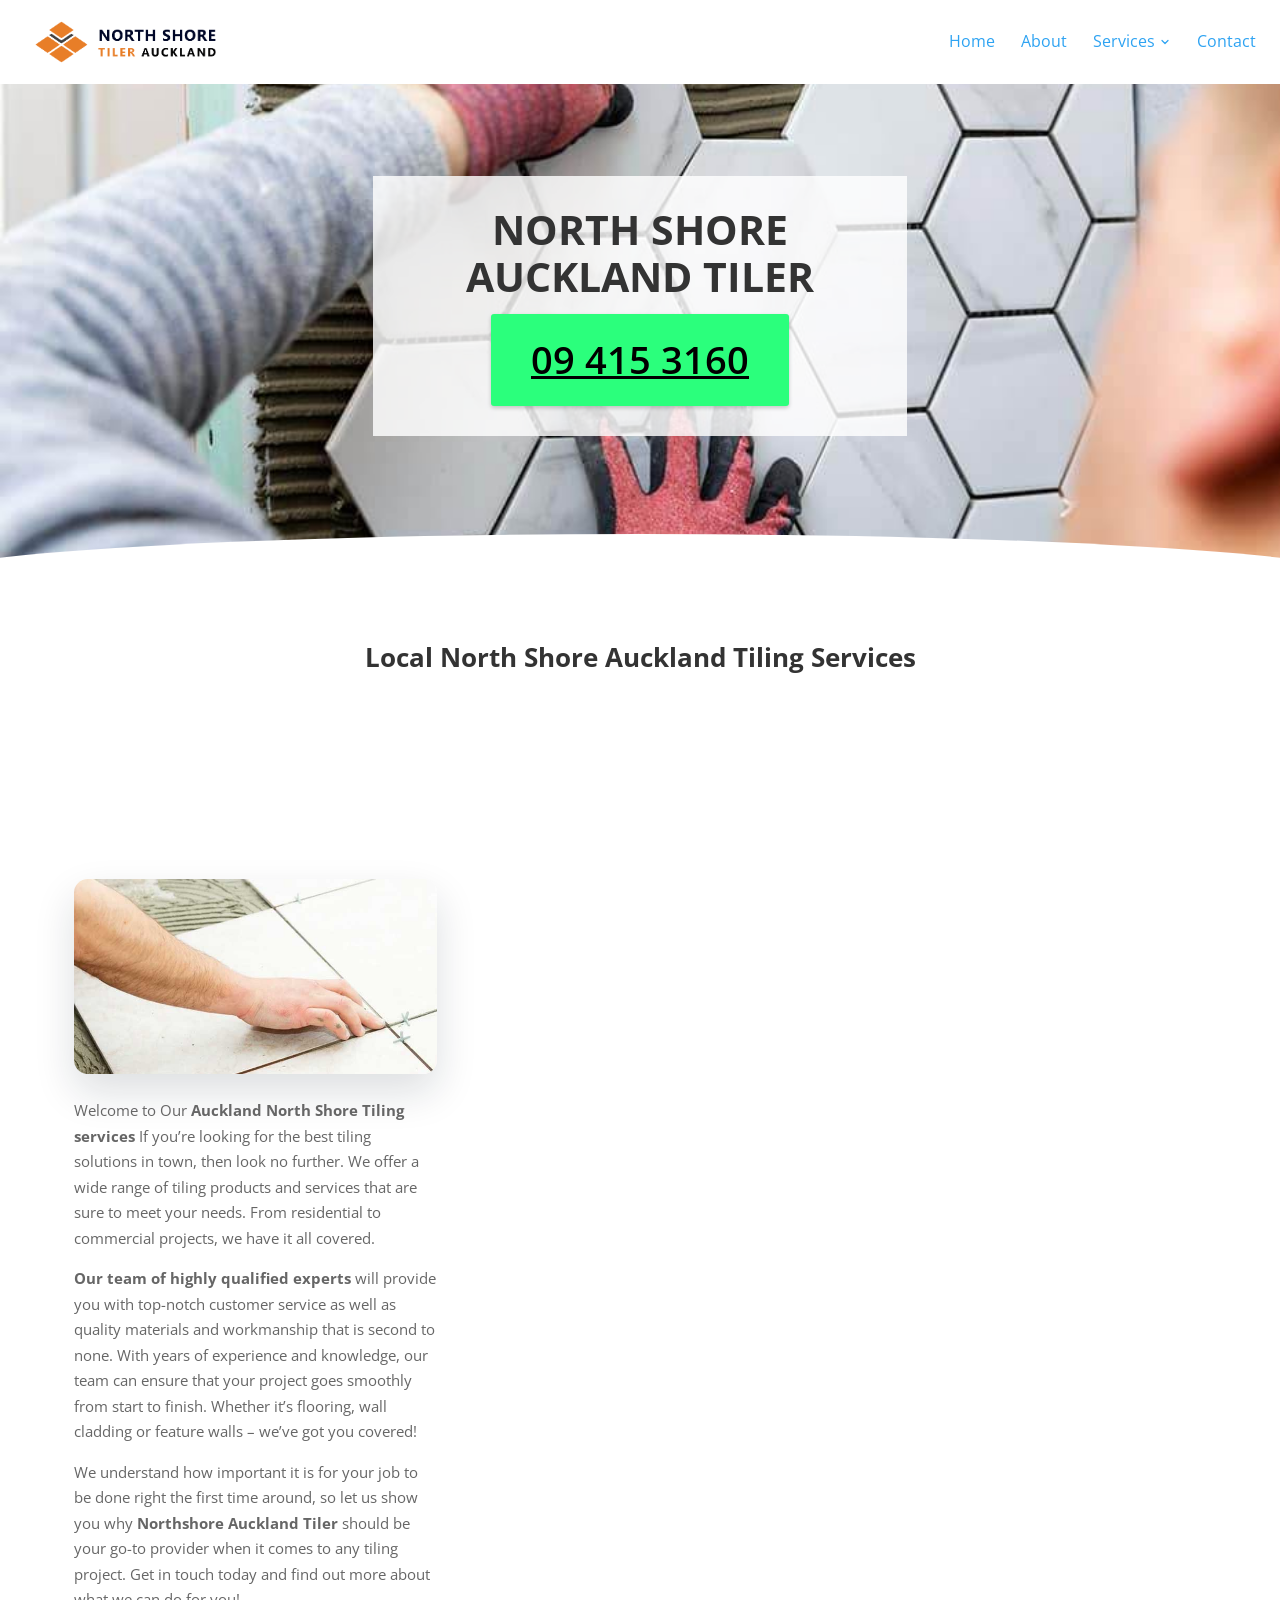
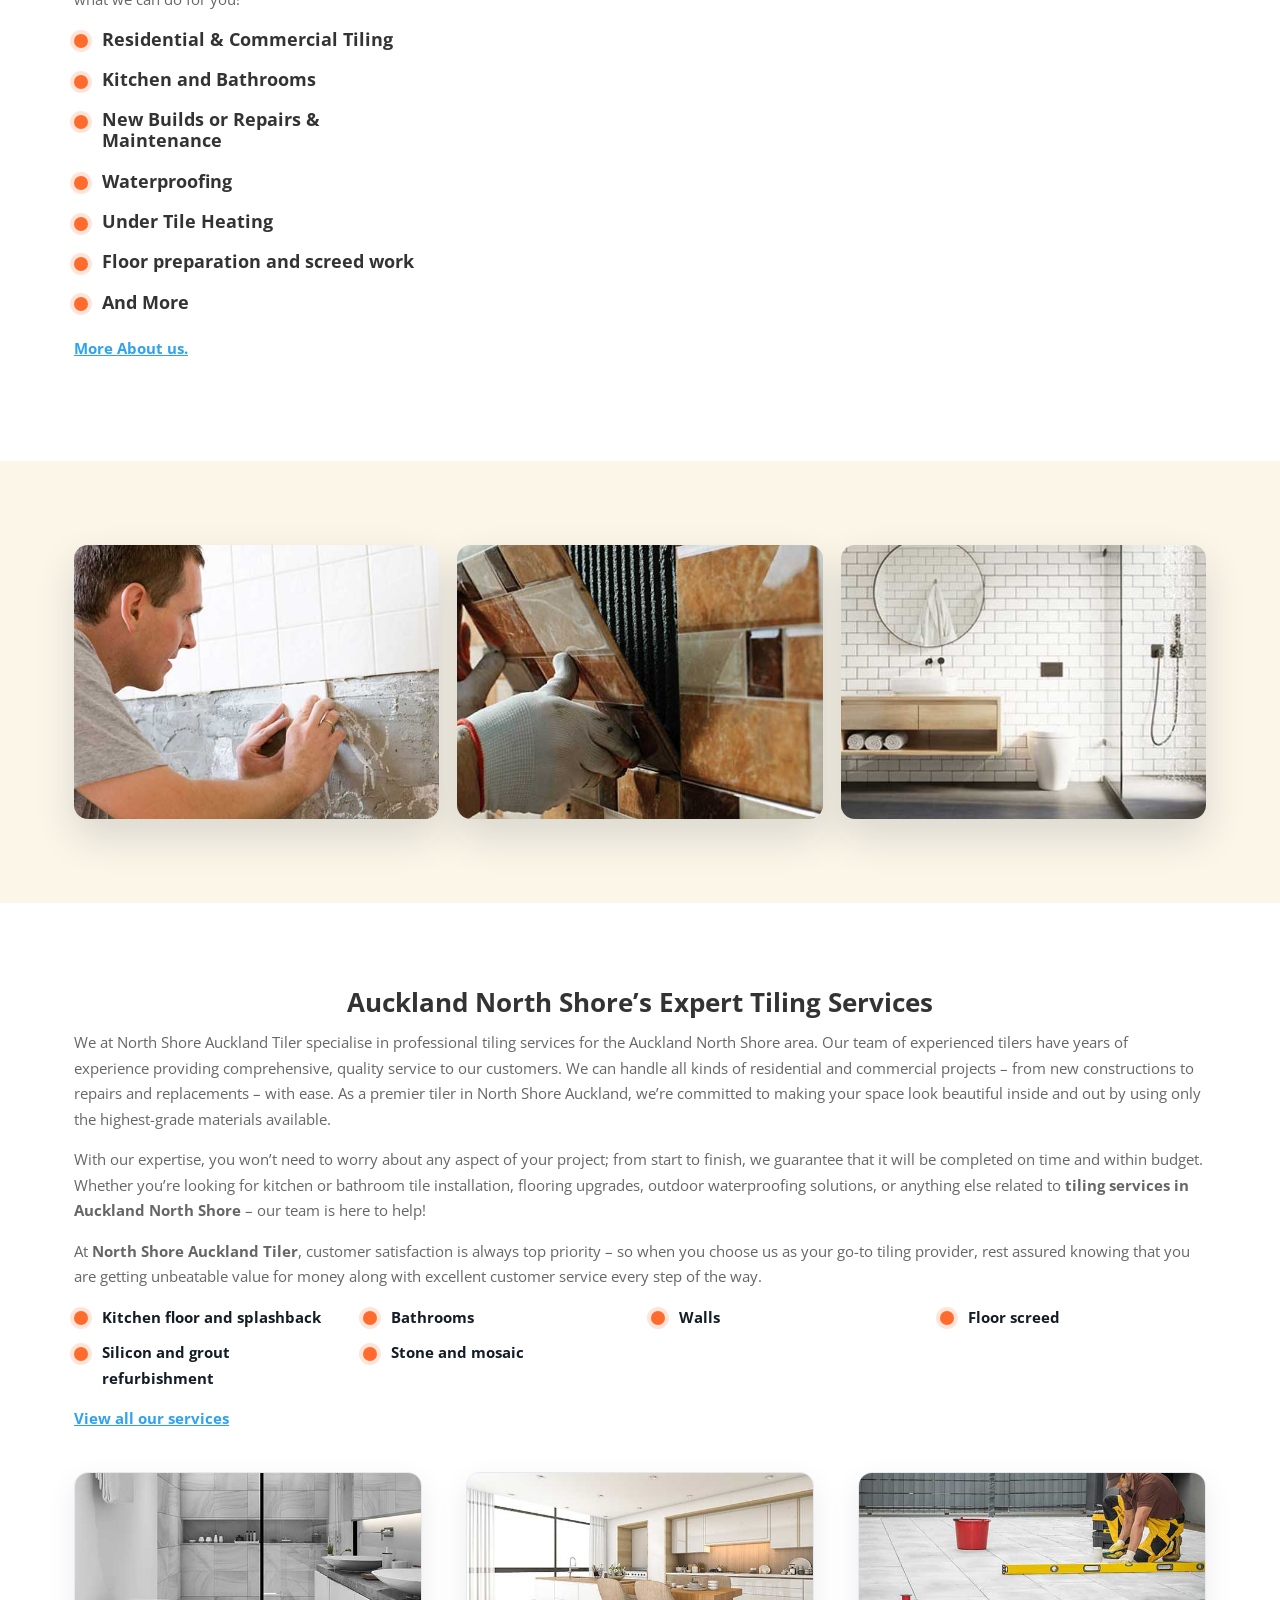
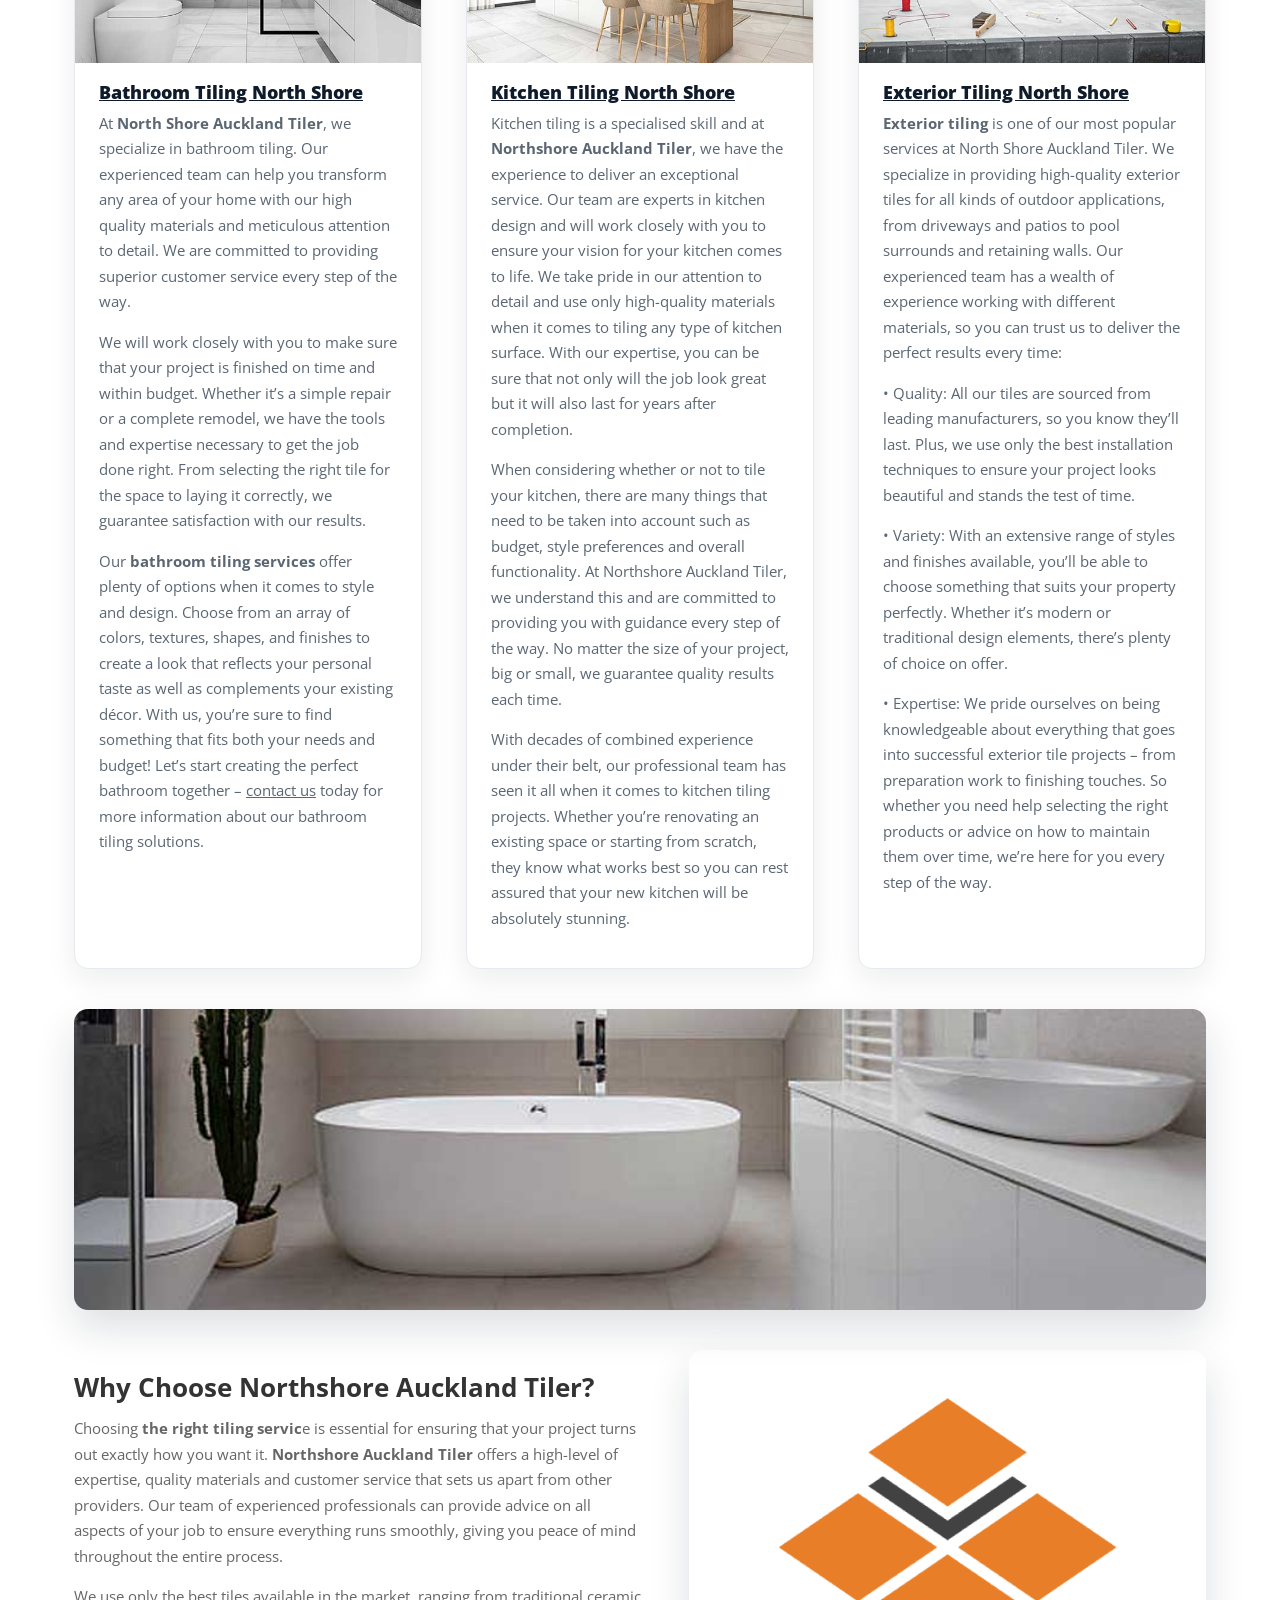
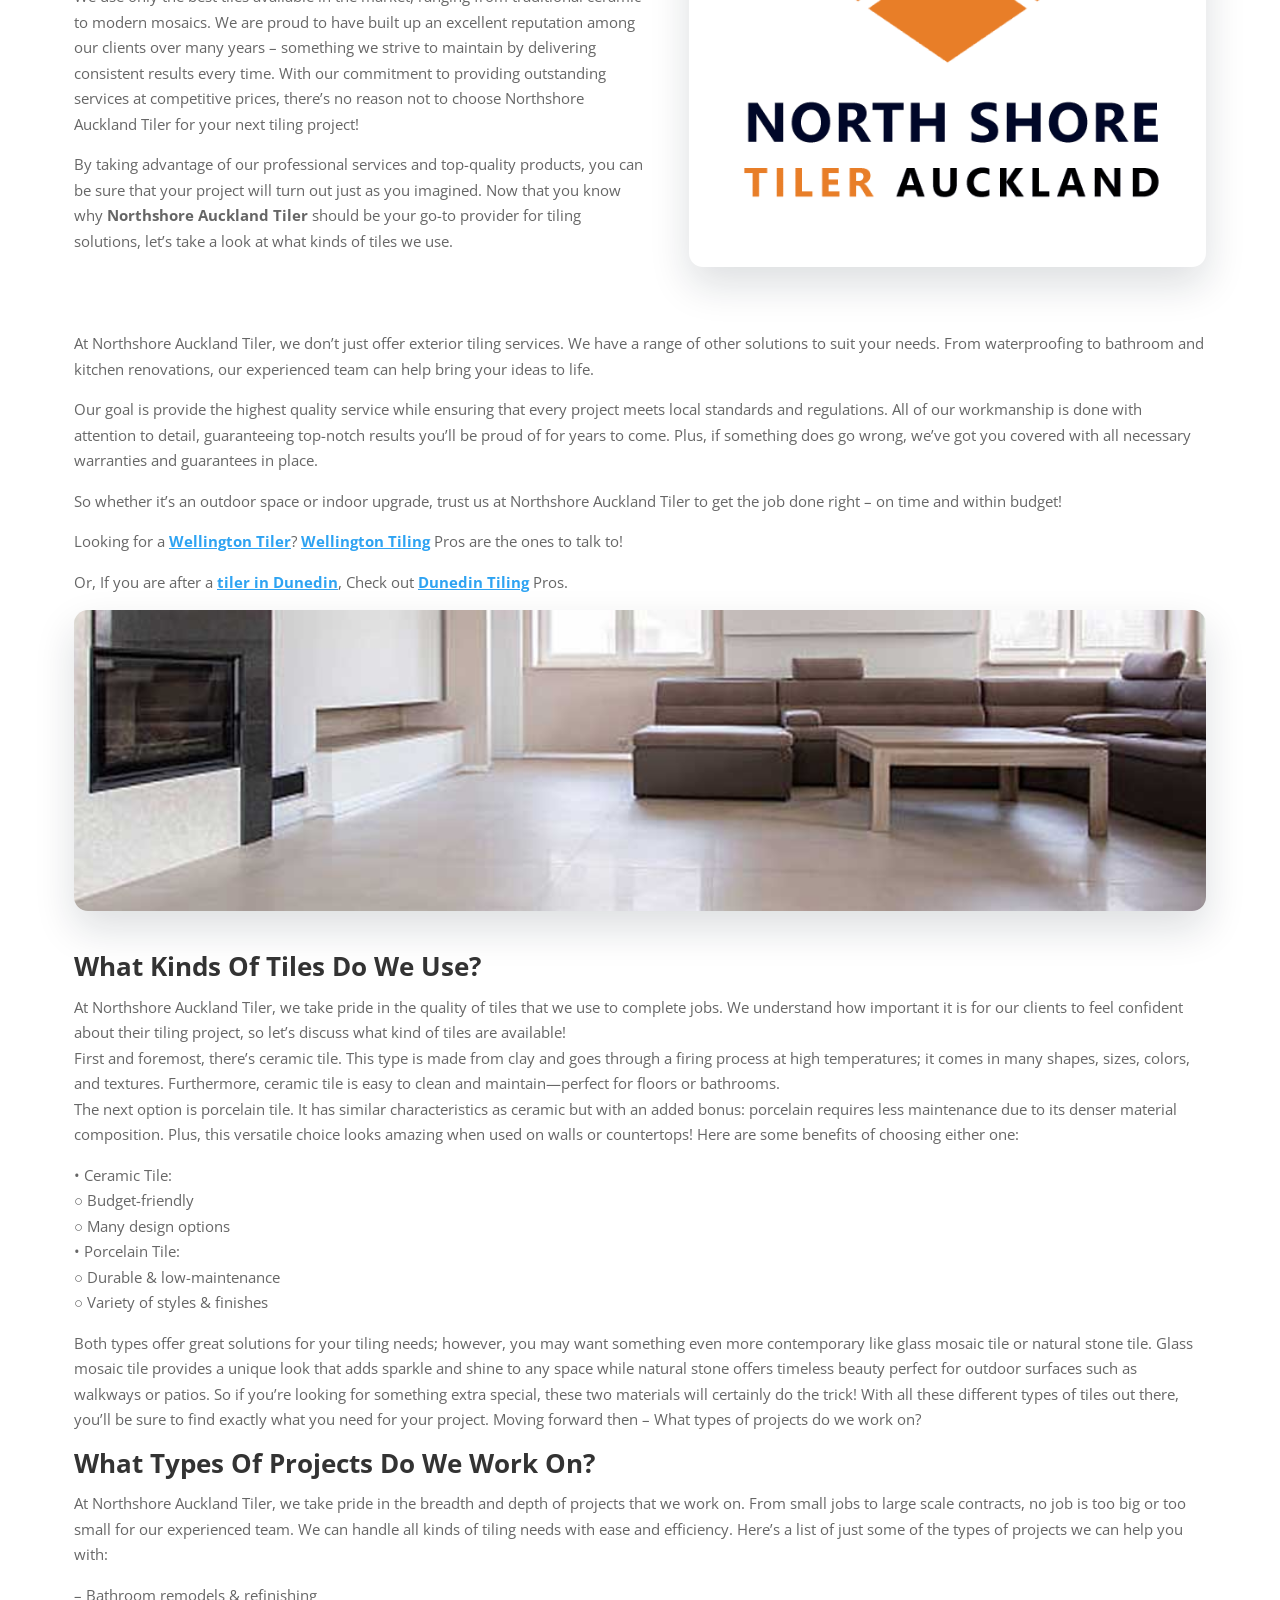
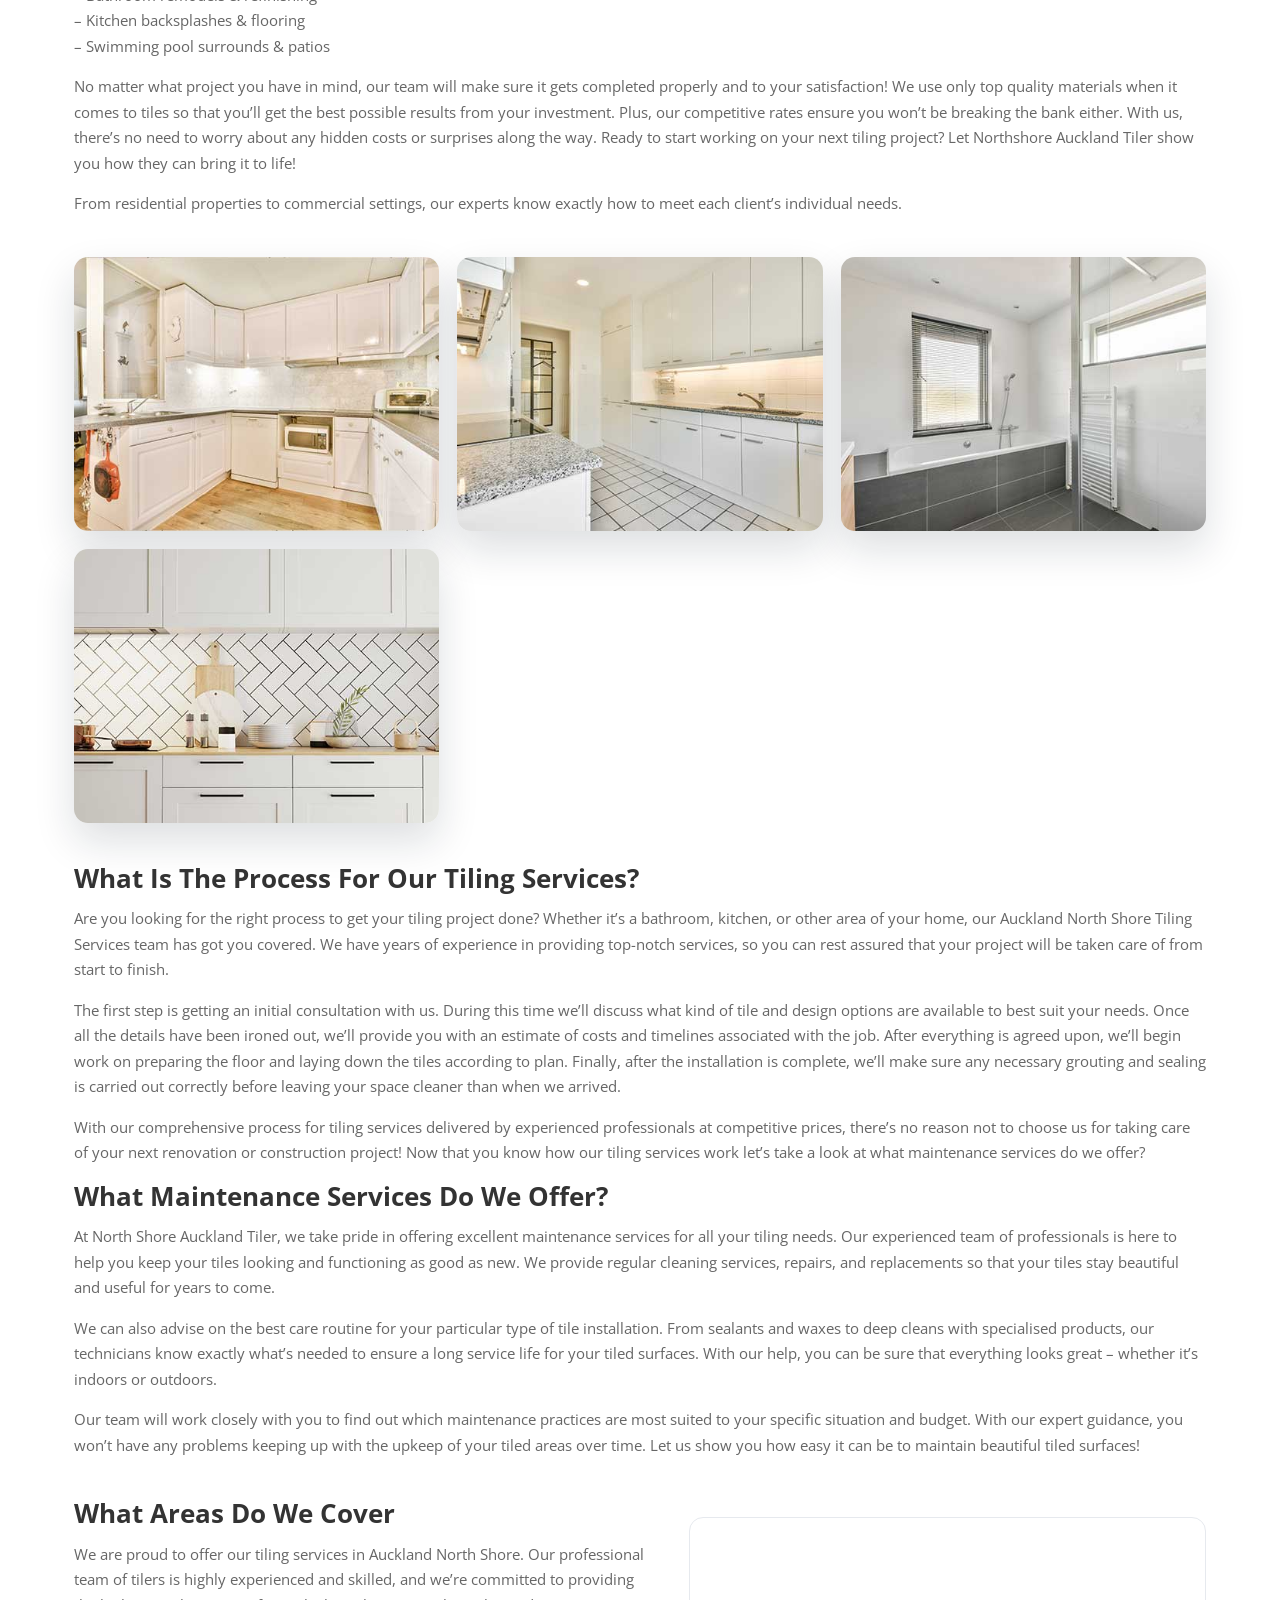
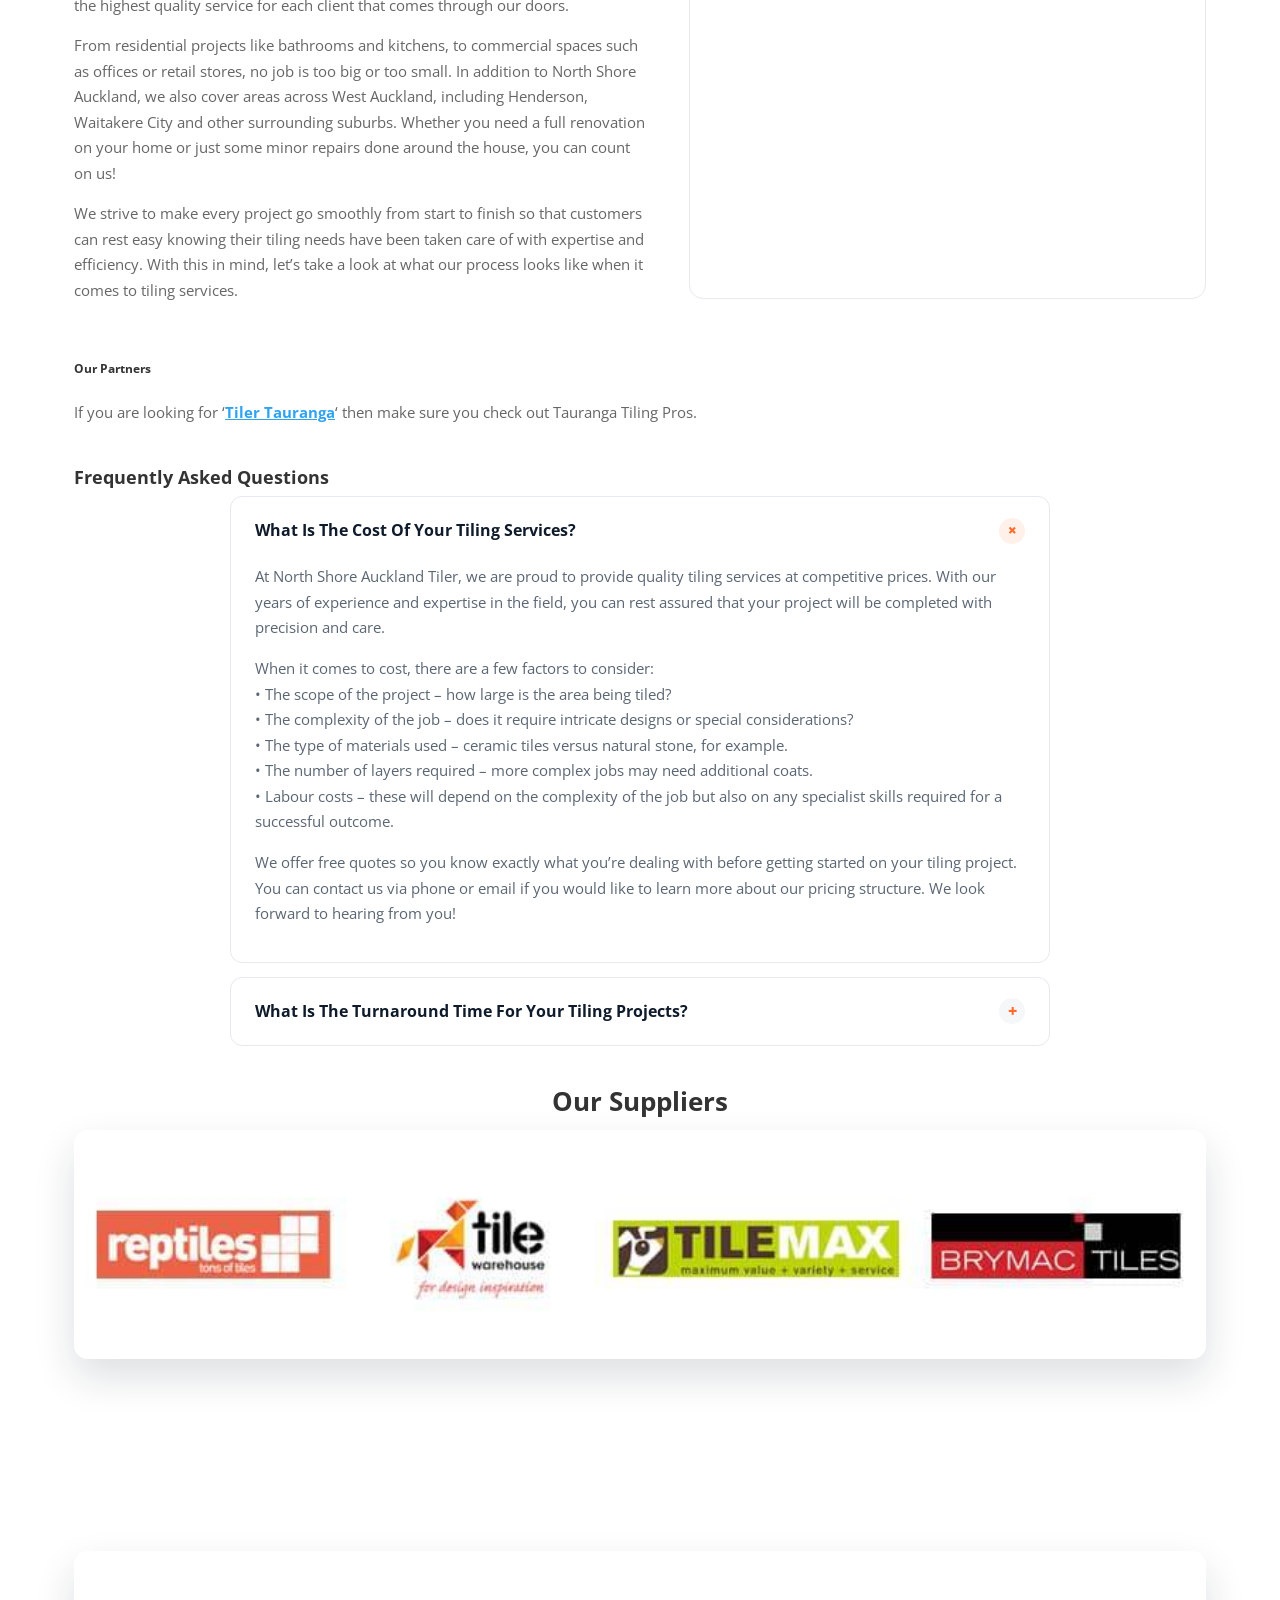
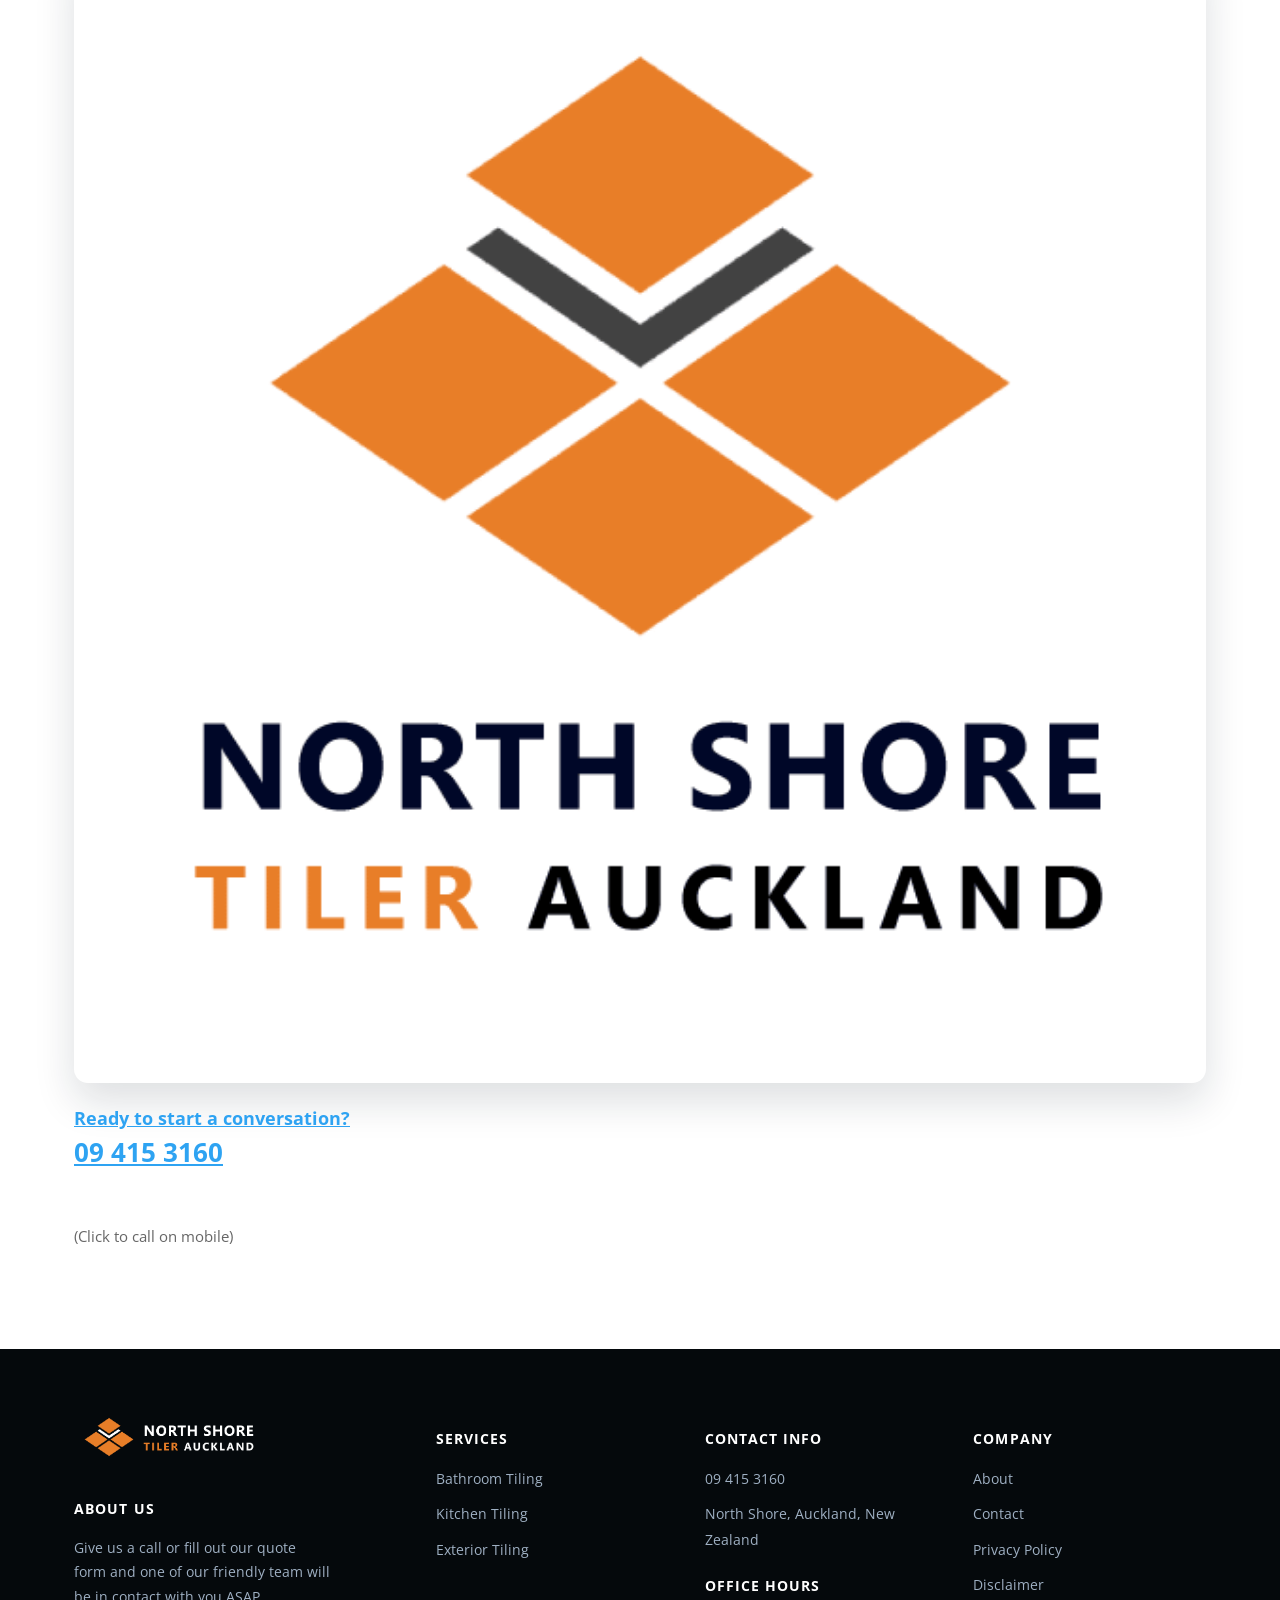
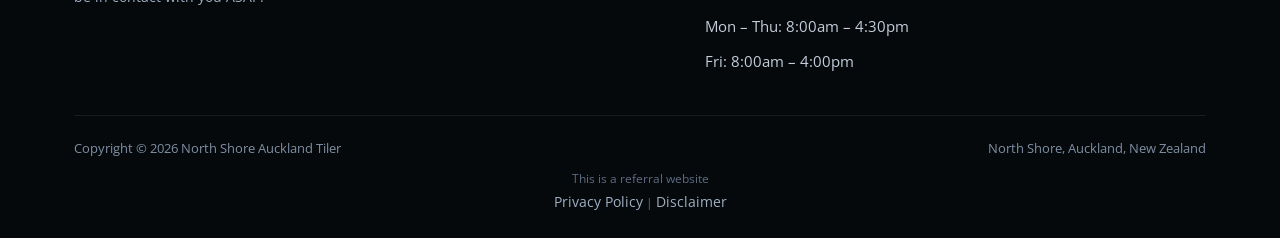
<file: index.html>
<!doctype html>
<html lang="en-NZ">
<head>
<meta charset="UTF-8">
<meta name="viewport" content="width=device-width, initial-scale=1.0">
<link rel="icon" href="/favicon-32.png" sizes="32x32" type="image/png">
<link rel="icon" href="/favicon-192.png" sizes="192x192" type="image/png">
<link rel="apple-touch-icon" href="/apple-touch-icon.png">
<title>Tiler North Shore Auckland - North Shore Tiler Auckland</title>
<meta name="description" content="Looking for a Tiler North Shore Auckland? Our service is just that - We are expert tilers ofr Bathrooms and Kitchens in the North Shore AKL">
<meta name="robots" content="index, follow, max-image-preview:large, max-snippet:-1, max-video-preview:-1">
<link rel="canonical" href="https://tilernorthshoreauckland.co.nz/">
<meta property="og:locale" content="en_US">
<meta property="og:type" content="website">
<meta property="og:title" content="Tiler North Shore Auckland - North Shore Tiler Auckland">
<meta property="og:description" content="Looking for a Tiler North Shore Auckland? Our service is just that - We are expert tilers ofr Bathrooms and Kitchens in the North Shore AKL">
<meta property="og:url" content="https://tilernorthshoreauckland.co.nz/">
<meta property="og:site_name" content="North Shore Tiler Auckland">
<meta property="og:image" content="https://tilernorthshoreauckland.co.nz/images/North-Shore-Tiler-long.png">
<meta property="og:image:width" content="575">
<meta property="og:image:height" content="169">
<meta property="og:image:type" content="image/png">
<meta name="twitter:card" content="summary_large_image">
<script type="application/ld+json">{"@context": "https://schema.org", "@graph": [{"@type": "WebPage", "@id": "https://tilernorthshoreauckland.co.nz/", "url": "https://tilernorthshoreauckland.co.nz/", "name": "Tiler North Shore Auckland - North Shore Tiler Auckland", "isPartOf": {"@id": "https://tilernorthshoreauckland.co.nz/#website"}, "about": {"@id": "https://tilernorthshoreauckland.co.nz/#organization"}, "datePublished": "2023-01-29T18:28:56+00:00", "dateModified": "2023-11-07T15:36:47+00:00", "description": "Looking for a Tiler North Shore Auckland? Our service is just that - We are expert tilers ofr Bathrooms and Kitchens in the North Shore AKL", "breadcrumb": {"@id": "https://tilernorthshoreauckland.co.nz/#breadcrumb"}, "inLanguage": "en-US", "potentialAction": [{"@type": "ReadAction", "target": ["https://tilernorthshoreauckland.co.nz/"]}]}, {"@type": "BreadcrumbList", "@id": "https://tilernorthshoreauckland.co.nz/#breadcrumb", "itemListElement": [{"@type": "ListItem", "position": 1, "name": "Home"}]}, {"@type": "WebSite", "@id": "https://tilernorthshoreauckland.co.nz/#website", "url": "https://tilernorthshoreauckland.co.nz/", "name": "Tiler North Shore Auckland", "description": "Northshore Auckland Tiling", "publisher": {"@id": "https://tilernorthshoreauckland.co.nz/#organization"}, "alternateName": "North Shore Tiling Auckland", "inLanguage": "en-US"}, {"@type": "Organization", "@id": "https://tilernorthshoreauckland.co.nz/#organization", "name": "Tiler North Shore Auckland", "alternateName": "North Shore Tiling", "url": "https://tilernorthshoreauckland.co.nz/", "logo": {"@type": "ImageObject", "inLanguage": "en-US", "@id": "https://tilernorthshoreauckland.co.nz/#/schema/logo/image/", "url": "https://tilernorthshoreauckland.co.nz/images/North-Shore-Tiler-Square.png", "contentUrl": "https://tilernorthshoreauckland.co.nz/images/North-Shore-Tiler-Square.png", "width": 600, "height": 600, "caption": "Tiler North Shore Auckland"}, "image": {"@id": "https://tilernorthshoreauckland.co.nz/#/schema/logo/image/"}}]}</script>
<script type="application/ld+json">{"@context": "https://schema.org", "@type": "LocalBusiness", "name": "Tiler North Shore Auckland", "image": "https://tilernorthshoreauckland.co.nz/images/North-Shore-Tiler-long.png", "@id": "", "url": "https://tilernorthshoreauckland.co.nz", "telephone": "09 415 3160", "address": {"@type": "PostalAddress", "streetAddress": "North Shore", "addressLocality": "Auckland", "postalCode": "0630", "addressCountry": "NZ"}, "geo": {"@type": "GeoCoordinates", "latitude": -36.7002616, "longitude": 174.7837717}, "openingHoursSpecification": {"@type": "OpeningHoursSpecification", "dayOfWeek": ["Monday", "Tuesday", "Wednesday", "Thursday", "Friday", "Saturday", "Sunday"], "opens": "00:00", "closes": "23:59"}, "sameAs": "https://www.facebook.com/profile.php?id=100089578885961"}</script>
<script type="application/ld+json">{"@context": "https://schema.org", "@type": "FAQPage", "mainEntity": [{"@type": "Question", "name": "What Is The Cost Of Your Tiling Services?", "acceptedAnswer": {"@type": "Answer", "text": "At North Shore Auckland Tiler, we are proud to provide quality tiling services at competitive prices. With our years of experience and expertise in the field, you can rest assured that your project will be completed with precision and care. When it comes to cost, there are a few factors to consider: • The scope of the project – how large is the area being tiled? • The complexity of the job – does it require intricate designs or special considerations? • The type of materials used – ceramic tiles versus natural stone, for example. • The number of layers required – more complex jobs may need additional coats. • Labour costs – these will depend on the complexity of the job but also on any specialist skills required for a successful outcome. We offer free quotes so you know exactly what you’re dealing with before getting started on your tiling project. You can contact us via phone or email if you would like to learn more about our pricing structure. We look forward to hearing from you!"}}, {"@type": "Question", "name": "What Is The Turnaround Time For Your Tiling Projects?", "acceptedAnswer": {"@type": "Answer", "text": "When it comes to tiling projects, turnaround time is an important factor. How quickly can you get the job done? That’s what many of our customers ask us at North Shore Auckland Tiler. We understand that speed can be a priority when it comes to renovations and improvements in your home or business premises. We strive to deliver quality work within agreed timelines so that your project can be completed on schedule. Our experienced team use their expertise and knowledge to ensure maximum efficiency throughout all stages of the project – from measuring and preparation through to installation and finishing touches. With each step taken with care, we make sure that your tiling services are finished swiftly without compromising on quality."}}]}</script>
<link rel="preconnect" href="https://fonts.googleapis.com">
<link rel="preconnect" href="https://fonts.gstatic.com" crossorigin>
<link rel="preload" as="style" href="https://fonts.googleapis.com/css2?family=Open+Sans:wght@400;600;700;800&display=swap" onload="this.onload=null;this.rel='stylesheet'">
<noscript><link rel="stylesheet" href="https://fonts.googleapis.com/css2?family=Open+Sans:wght@400;600;700;800&display=swap"></noscript>
<link rel="stylesheet" href="/css/style.css">
<style id="mnfix">.mobile-menu.open{max-height:calc(100vh - 150px);max-height:calc(100dvh - 150px);overflow-y:auto;-webkit-overflow-scrolling:touch;overscroll-behavior:contain}.mobile-menu.msub-ready .mobile-submenu{display:none}.mobile-menu.msub-ready .mobile-submenu.open{display:flex}.mobile-menu a.msub-parent{display:flex;justify-content:space-between;align-items:center}.mobile-menu a.msub-parent::after{content:"";width:8px;height:8px;border-right:2px solid currentColor;border-bottom:2px solid currentColor;transform:rotate(45deg);margin-right:6px;transition:transform .2s}.mobile-menu a.msub-parent[aria-expanded=true]::after{transform:rotate(-135deg)}</style></head>
<body class="">
<header class="classic">
  <div class="c-head wrap">
    <a href="/" class="brand"><img src="/images/North-Shore-Tiler-long.png" alt="North Shore Auckland Tiler" width="575" height="169"></a>
    <nav class="links"><a href="/">Home</a><a href="/about/">About</a><div class="nav-item"><a href="/services/">Services <svg viewBox="0 0 24 24" fill="none" stroke-width="2.4" stroke-linecap="round" stroke-linejoin="round"><path d="m6 9 6 6 6-6"/></svg></a><div class="nav-dropdown"><a href="/bathroom-tiling/">Bathroom Tiling</a><a href="/kitchen-tiling/">Kitchen Tiling</a><a href="/exterior-tiling/">Exterior Tiling</a></div></div><a href="/contact/">Contact</a></nav>
    <button type="button" class="hamburger-btn" id="hamburgerBtn" aria-label="Open menu" aria-expanded="false"><svg viewBox="0 0 24 24" fill="none" stroke="#fff" stroke-width="2.4" stroke-linecap="round" stroke-linejoin="round"><path d="M4 7h16M4 12h16M4 17h16"/></svg></button>
  </div>
  <div class="mobile-menu" id="mobileMenu"><a href="/">Home</a><a href="/about/">About</a><a href="/services/">Services</a><div class="mobile-submenu"><a href="/bathroom-tiling/">Bathroom Tiling</a><a href="/kitchen-tiling/">Kitchen Tiling</a><a href="/exterior-tiling/">Exterior Tiling</a></div><a href="/contact/">Contact</a><a href="tel:094153160" class="mobile-menu-phone">Call 09 415 3160</a></div>
</header>
<main>
<section class="hero-c" id="top"><div class="hero-c-box"><div class="row"><div class="text"><h1>North Shore Auckland Tiler</h1></div><p class="btn-wrap"><a class="btn btn-primary" href="tel:094153160">09 415 3160</a></p></div></div></section>
<section class=""><div class="wrap"><div class="row"><div class="text">


<h2>Local North Shore Auckland Tiling Services</h2>

 

</div></div></div></section>
<section class=""><div class="wrap"><div class="row cols cols-2 formrow"><div class="col"><div class="figure"><img src="/images/Hamilton-Tiling-Service-Small-Banner-1.jpg" alt="nice tiles going into place in a Hamilton Tiling Service" width="692" height="372" loading="lazy" decoding="async"></div><div class="text"><p>Welcome to Our <strong>Auckland North Shore Tiling services</strong> If you’re looking for the best tiling solutions in town, then look no further. We offer a wide range of tiling products and services that are sure to meet your needs. From residential to commercial projects, we have it all covered.</p>
<p><strong>Our team of highly qualified experts</strong> will provide you with top-notch customer service as well as quality materials and workmanship that is second to none. With years of experience and knowledge, our team can ensure that your project goes smoothly from start to finish. Whether it’s flooring, wall cladding or feature walls – we’ve got you covered!</p>
<p>We understand how important it is for your job to be done right the first time around, so let us show you why <strong>Northshore Auckland Tiler</strong> should be your go-to provider when it comes to any tiling project. Get in touch today and find out more about what we can do for you!</p>

<ul>
<li>
<h3>Residential &amp; Commercial Tiling</h3>
</li>
<li>
<h3>Kitchen and Bathrooms</h3>
</li>
<li>
<h3>New Builds or Repairs &amp; Maintenance</h3>
</li>
<li>
<h3>Waterproofing</h3>
</li>
<li>
<h3>Under Tile Heating</h3>
</li>
<li>
<h3>Floor preparation and screed work</h3>
</li>
<li>
<h3>And More</h3>
</li>
</ul>
<p><a href="/about/">More About us.</a></p></div></div><div class="col"><div class="form-card"><iframe src="https://api.leadconnectorhq.com/widget/form/1VT18ypkU93I0W9v6eHd" style="width:100%;height:100%;min-height:992px;border:none;border-radius:14px" id="inline-1VT18ypkU93I0W9v6eHd" data-layout="{'id':'INLINE'}" data-trigger-type="alwaysShow" data-trigger-value="" data-activation-type="alwaysActivated" data-activation-value="" data-deactivation-type="neverDeactivate" data-deactivation-value="" data-form-name="Tiler North Shore" data-height="992" data-layout-iframe-id="inline-1VT18ypkU93I0W9v6eHd" data-form-id="1VT18ypkU93I0W9v6eHd" data-cookie-consent="true" data-cookie-consent-provider="auto" title="Tiler North Shore"></iframe></div></div></div></div></section>
<section class="sec-cream"><div class="wrap"><div class="row gallery-grid"><div class="figure"><img src="/images/Hamilton-Tiling-Service-Gary-at-Work-Tiling-Hamilton.jpg" alt="Hamilton Tiling Service team tiling a bathroom" width="692" height="372" loading="lazy" decoding="async"></div><div class="figure"><img src="/images/Hamilton-Tiling-Service-B.jpg" alt="finishing a bathroom with new tiles" width="692" height="372" loading="lazy" decoding="async"></div><div class="figure"><img src="/images/Hamilton-Tiling-Service-C.jpg" alt="beautiful tiles in place after long hard weekend of work" width="692" height="372" loading="lazy" decoding="async"></div></div></div></section>
<section class=""><div class="wrap"><div class="row"><div class="text"><h2>Auckland North Shore’s Expert Tiling Services</h2></div><div class="text"><p>We at North Shore Auckland Tiler specialise in professional tiling services for the Auckland North Shore area. Our team of experienced tilers have years of experience providing comprehensive, quality service to our customers. We can handle all kinds of residential and commercial projects – from new constructions to repairs and replacements – with ease. As a premier tiler in North Shore Auckland, we’re committed to making your space look beautiful inside and out by using only the highest-grade materials available.</p>
<p>With our expertise, you won’t need to worry about any aspect of your project; from start to finish, we guarantee that it will be completed on time and within budget. Whether you’re looking for kitchen or bathroom tile installation, flooring upgrades, outdoor waterproofing solutions, or anything else related to <strong>tiling services in Auckland North Shore</strong> – our team is here to help!</p>
<p>At <strong>North Shore Auckland Tiler</strong>, customer satisfaction is always top priority – so when you choose us as your go-to tiling provider, rest assured knowing that you are getting unbeatable value for money along with excellent customer service every step of the way.</p>
<ul>
<li><strong>Kitchen floor and splashback</strong></li>
<li><strong>Bathrooms</strong></li>
<li><strong>Walls</strong></li>
<li><strong>Floor screed</strong></li>
<li><strong>Silicon and grout refurbishment</strong></li>
<li><strong>Stone and mosaic</strong></li>
</ul>
<p><a href="/services/">View all our services</a></p></div></div><div class="row cols cols-3"><div class="col"><div class="blurb"><div class="figure"><img src="/images/Tiling-Auckland-northshore_1.jpg" alt="Bathroom Tiling North Shore Auckland " width="582" height="354" loading="lazy" decoding="async"></div><h3><a href="/bathroom-tiling/">Bathroom Tiling North Shore</a></h3><p>At <strong>North Shore Auckland Tiler</strong>, we specialize in bathroom tiling. Our experienced team can help you transform any area of your home with our high quality materials and meticulous attention to detail. We are committed to providing superior customer service every step of the way.</p>
<p>We will work closely with you to make sure that your project is finished on time and within budget. Whether it’s a simple repair or a complete remodel, we have the tools and expertise necessary to get the job done right. From selecting the right tile for the space to laying it correctly, we guarantee satisfaction with our results.</p>
<p>Our <strong>bathroom tiling services</strong> offer plenty of options when it comes to style and design. Choose from an array of colors, textures, shapes, and finishes to create a look that reflects your personal taste as well as complements your existing décor. With us, you’re sure to find something that fits both your needs and budget! Let’s start creating the perfect bathroom together – <a href="/contact/">contact us</a> today for more information about our bathroom tiling solutions.</p></div></div><div class="col"><div class="blurb"><div class="figure"><img src="/images/Tiling-Auckland-northshore_4.jpg" alt="kitchen tiling north shore Auckland" width="582" height="354" loading="lazy" decoding="async"></div><h3><a href="/kitchen-tiling/">Kitchen Tiling North Shore</a></h3><p>Kitchen tiling is a specialised skill and at <strong>Northshore Auckland Tiler</strong>, we have the experience to deliver an exceptional service. Our team are experts in kitchen design and will work closely with you to ensure your vision for your kitchen comes to life. We take pride in our attention to detail and use only high-quality materials when it comes to tiling any type of kitchen surface. With our expertise, you can be sure that not only will the job look great but it will also last for years after completion.</p>
<p>When considering whether or not to tile your kitchen, there are many things that need to be taken into account such as budget, style preferences and overall functionality. At Northshore Auckland Tiler, we understand this and are committed to providing you with guidance every step of the way. No matter the size of your project, big or small, we guarantee quality results each time.</p>
<p>With decades of combined experience under their belt, our professional team has seen it all when it comes to kitchen tiling projects. Whether you’re renovating an existing space or starting from scratch, they know what works best so you can rest assured that your new kitchen will be absolutely stunning.</p></div></div><div class="col"><div class="blurb"><div class="figure"><img src="/images/Tiling-Auckland-northshore_3.jpg" alt="exterior tiling north shore auckland" width="582" height="354" loading="lazy" decoding="async"></div><h3><a href="/exterior-tiling/">Exterior Tiling North Shore</a></h3><p><strong>Exterior tiling</strong> is one of our most popular services at North Shore Auckland Tiler. We specialize in providing high-quality exterior tiles for all kinds of outdoor applications, from driveways and patios to pool surrounds and retaining walls. Our experienced team has a wealth of experience working with different materials, so you can trust us to deliver the perfect results every time:</p>
<p>• Quality: All our tiles are sourced from leading manufacturers, so you know they’ll last. Plus, we use only the best installation techniques to ensure your project looks beautiful and stands the test of time.</p>
<p>• Variety: With an extensive range of styles and finishes available, you’ll be able to choose something that suits your property perfectly. Whether it’s modern or traditional design elements, there’s plenty of choice on offer.</p>
<p>• Expertise: We pride ourselves on being knowledgeable about everything that goes into successful exterior tile projects – from preparation work to finishing touches. So whether you need help selecting the right products or advice on how to maintain them over time, we’re here for you every step of the way.</p></div></div></div><div class="row"><div class="figure"><img src="/images/Hamilton-Tiling-Service-Bathroom-Tiling-Result.jpg" alt="finished bathroom show room open" width="948" height="252" loading="lazy" decoding="async"></div></div><div class="row cols cols-2"><div class="col"><div class="text">



<h2>Why Choose Northshore Auckland Tiler?</h2>
<p>Choosing <strong>the right tiling servic</strong>e is essential for ensuring that your project turns out exactly how you want it. <strong>Northshore Auckland Tiler</strong> offers a high-level of expertise, quality materials and customer service that sets us apart from other providers. Our team of experienced professionals can provide advice on all aspects of your job to ensure everything runs smoothly, giving you peace of mind throughout the entire process.</p>
<p>We use only the best tiles available in the market, ranging from traditional ceramic to modern mosaics. We are proud to have built up an excellent reputation among our clients over many years – something we strive to maintain by delivering consistent results every time. With our commitment to providing outstanding services at competitive prices, there’s no reason not to choose Northshore Auckland Tiler for your next tiling project!</p>
<p>By taking advantage of our professional services and top-quality products, you can be sure that your project will turn out just as you imagined. Now that you know why <strong>Northshore Auckland Tiler</strong> should be your go-to provider for tiling solutions, let’s take a look at what kinds of tiles we use.</p>



</div></div><div class="col"><div class="figure"><img src="/images/North-Shore-Tiler-Square.png" alt="Tiler North Shore Auckland Logo Square" width="600" height="600" loading="lazy" decoding="async"></div></div></div><div class="row"><div class="text"><p>At Northshore Auckland Tiler, we don’t just offer exterior tiling services. We have a range of other solutions to suit your needs. From waterproofing to bathroom and kitchen renovations, our experienced team can help bring your ideas to life.</p>
<p>Our goal is provide the highest quality service while ensuring that every project meets local standards and regulations. All of our workmanship is done with attention to detail, guaranteeing top-notch results you’ll be proud of for years to come. Plus, if something does go wrong, we’ve got you covered with all necessary warranties and guarantees in place.</p>
<p>So whether it’s an outdoor space or indoor upgrade, trust us at Northshore Auckland Tiler to get the job done right – on time and within budget!</p>
<p>Looking for a <a href="https://goo.gl/maps/CYuQD2ZA3EQPNbUG6" target="_blank" rel="noopener">Wellington Tiler</a>? <a href="https://tilingwellington.co.nz/" target="_blank" rel="noopener">Wellington Tiling</a> Pros are the ones to talk to!</p>
<p>Or, If you are after a <a href="https://goo.gl/maps/1ChbTHtgWodq3YcN9" target="_blank" rel="noopener">tiler in Dunedin</a>, Check out <a href="https://dunedintiling.co.nz/" target="_blank" rel="noopener">Dunedin Tiling</a> Pros.</p></div><div class="figure"><img src="/images/Hamilton-Tiling-Service-Lounge-Tiled.jpg" alt="how we like to lay our tiles in lounges" width="948" height="252" loading="lazy" decoding="async"></div></div><div class="row"><div class="text"><h2>What Kinds Of Tiles Do We Use?</h2>
<p>At Northshore Auckland Tiler, we take pride in the quality of tiles that we use to complete jobs. We understand how important it is for our clients to feel confident about their tiling project, so let’s discuss what kind of tiles are available!<br>First and foremost, there’s ceramic tile. This type is made from clay and goes through a firing process at high temperatures; it comes in many shapes, sizes, colors, and textures. Furthermore, ceramic tile is easy to clean and maintain—perfect for floors or bathrooms.<br>The next option is porcelain tile. It has similar characteristics as ceramic but with an added bonus: porcelain requires less maintenance due to its denser material composition. Plus, this versatile choice looks amazing when used on walls or countertops! Here are some benefits of choosing either one:</p>
<p>• Ceramic Tile:<br>○ Budget-friendly<br>○ Many design options<br>• Porcelain Tile:<br>○ Durable &amp; low-maintenance<br>○ Variety of styles &amp; finishes</p>
<p>Both types offer great solutions for your tiling needs; however, you may want something even more contemporary like glass mosaic tile or natural stone tile. Glass mosaic tile provides a unique look that adds sparkle and shine to any space while natural stone offers timeless beauty perfect for outdoor surfaces such as walkways or patios. So if you’re looking for something extra special, these two materials will certainly do the trick! With all these different types of tiles out there, you’ll be sure to find exactly what you need for your project. Moving forward then – What types of projects do we work on?</p>
<h2>What Types Of Projects Do We Work On?</h2>
<p>At Northshore Auckland Tiler, we take pride in the breadth and depth of projects that we work on. From small jobs to large scale contracts, no job is too big or too small for our experienced team. We can handle all kinds of tiling needs with ease and efficiency. Here’s a list of just some of the types of projects we can help you with:</p>
<p>– Bathroom remodels &amp; refinishing<br>– Kitchen backsplashes &amp; flooring<br>– Swimming pool surrounds &amp; patios</p>
<p>No matter what project you have in mind, our team will make sure it gets completed properly and to your satisfaction! We use only top quality materials when it comes to tiles so that you’ll get the best possible results from your investment. Plus, our competitive rates ensure you won’t be breaking the bank either. With us, there’s no need to worry about any hidden costs or surprises along the way. Ready to start working on your next tiling project? Let Northshore Auckland Tiler show you how they can bring it to life!</p>
<p>From residential properties to commercial settings, our experts know exactly how to meet each client’s individual needs.</p></div></div><div class="row gallery-grid"><div class="figure"><img src="/images/Nshore-AKL-Tiling_Home_3.jpg" alt="" width="474" height="354" loading="lazy" decoding="async"></div><div class="figure"><img src="/images/Nshore-AKL-Tiling_Home_1.jpg" alt="" width="474" height="354" loading="lazy" decoding="async"></div><div class="figure"><img src="/images/Nshore-AKL-Tiling_Home_4.jpg" alt="" width="474" height="354" loading="lazy" decoding="async"></div><div class="figure"><img src="/images/Nshore-AKL-Tiling_Home_2.jpg" alt="" width="474" height="354" loading="lazy" decoding="async"></div></div><div class="row"><div class="text">
<h2>What Is The Process For Our Tiling Services?</h2>
<p>Are you looking for the right process to get your tiling project done? Whether it’s a bathroom, kitchen, or other area of your home, our Auckland North Shore Tiling Services team has got you covered. We have years of experience in providing top-notch services, so you can rest assured that your project will be taken care of from start to finish.</p>
<p>The first step is getting an initial consultation with us. During this time we’ll discuss what kind of tile and design options are available to best suit your needs. Once all the details have been ironed out, we’ll provide you with an estimate of costs and timelines associated with the job. After everything is agreed upon, we’ll begin work on preparing the floor and laying down the tiles according to plan. Finally, after the installation is complete, we’ll make sure any necessary grouting and sealing is carried out correctly before leaving your space cleaner than when we arrived.</p>
<p>With our comprehensive process for tiling services delivered by experienced professionals at competitive prices, there’s no reason not to choose us for taking care of your next renovation or construction project! Now that you know how our tiling services work let’s take a look at what maintenance services do we offer?</p>
<h2>What Maintenance Services Do We Offer?</h2>
<p>At North Shore Auckland Tiler, we take pride in offering excellent maintenance services for all your tiling needs. Our experienced team of professionals is here to help you keep your tiles looking and functioning as good as new. We provide regular cleaning services, repairs, and replacements so that your tiles stay beautiful and useful for years to come.</p>
<p>We can also advise on the best care routine for your particular type of tile installation. From sealants and waxes to deep cleans with specialised products, our technicians know exactly what’s needed to ensure a long service life for your tiled surfaces. With our help, you can be sure that everything looks great – whether it’s indoors or outdoors.</p>
<p>Our team will work closely with you to find out which maintenance practices are most suited to your specific situation and budget. With our expert guidance, you won’t have any problems keeping up with the upkeep of your tiled areas over time. Let us show you how easy it can be to maintain beautiful tiled surfaces!</p></div></div><div class="row cols cols-2"><div class="col"><div class="text"><h2>What Areas Do We Cover</h2>
<p>We are proud to offer our tiling services in Auckland North Shore. Our professional team of tilers is highly experienced and skilled, and we’re committed to providing the highest quality service for each client that comes through our doors.</p>
<p>From residential projects like bathrooms and kitchens, to commercial spaces such as offices or retail stores, no job is too big or too small. In addition to North Shore Auckland, we also cover areas across West Auckland, including Henderson, Waitakere City and other surrounding suburbs. Whether you need a full renovation on your home or just some minor repairs done around the house, you can count on us!</p>
<p>We strive to make every project go smoothly from start to finish so that customers can rest easy knowing their tiling needs have been taken care of with expertise and efficiency. With this in mind, let’s take a look at what our process looks like when it comes to tiling services.</p></div></div><div class="col"><div class="map-embed"><iframe src="https://www.google.com/maps/embed?pb=!1m18!1m12!1m3!1d204270.33356724304!2d174.62599318822086!3d-36.873025590481376!2m3!1f0!2f0!3f0!3m2!1i1024!2i768!4f13.1!3m3!1m2!1s0x7648d472236333b%3A0x22f8cf8687f49181!2sNorth%20Shore%20Auckland%20Tiler%20-%20Pro%20Tiling!5e0!3m2!1sen!2snz!4v1676831126963!5m2!1sen!2snz" width="600" height="380" style="border:0" allowfullscreen loading="lazy" referrerpolicy="no-referrer-when-downgrade" title="North Shore Auckland Tiler service area map"></iframe></div></div></div><div class="row"><div class="text"><h5><strong>Our Partners</strong></h5>
<p>If you are looking for ‘<a href="https://tilerstauranga.co.nz/" target="_blank" rel="noopener">Tiler Tauranga</a>‘ then make sure you check out Tauranga Tiling Pros.</p></div></div><div class="row"><div class="text"><h3>Frequently Asked Questions</h3></div><div class="faq-wrap"><details class="faq-item" open><summary>What Is The Cost Of Your Tiling Services?<span class="faq-icon">+</span></summary><div class="faq-answer"><p>At North Shore Auckland Tiler, we are proud to provide quality tiling services at competitive prices. With our years of experience and expertise in the field, you can rest assured that your project will be completed with precision and care.</p>
<p>When it comes to cost, there are a few factors to consider:<br>• The scope of the project – how large is the area being tiled?<br>• The complexity of the job – does it require intricate designs or special considerations?<br>• The type of materials used – ceramic tiles versus natural stone, for example.<br>• The number of layers required – more complex jobs may need additional coats.<br>• Labour costs – these will depend on the complexity of the job but also on any specialist skills required for a successful outcome.</p>
<p>We offer free quotes so you know exactly what you’re dealing with before getting started on your tiling project. You can contact us via phone or email if you would like to learn more about our pricing structure. We look forward to hearing from you!</p></div></details><details class="faq-item" ><summary>What Is The Turnaround Time For Your Tiling Projects?<span class="faq-icon">+</span></summary><div class="faq-answer"><p>When it comes to tiling projects, turnaround time is an important factor. How quickly can you get the job done? That’s what many of our customers ask us at North Shore Auckland Tiler.<br>We understand that speed can be a priority when it comes to renovations and improvements in your home or business premises. We strive to deliver quality work within agreed timelines so that your project can be completed on schedule. Our experienced team use their expertise and knowledge to ensure maximum efficiency throughout all stages of the project – from measuring and preparation through to installation and finishing touches. With each step taken with care, we make sure that your tiling services are finished swiftly without compromising on quality.</p></div></details></div></div><div class="row"><div class="text"><h2>Our Suppliers</h2></div><div class="figure"><img src="/images/Suppliers.jpg" alt="Hamilton tiling suppliers logos" width="800" height="162" loading="lazy" decoding="async"></div></div></div></section>
<section class=""><div class="wrap"><div class="row"><div class="figure"><img src="/images/North-Shore-Tiler-Square.png" alt="Tiler North Shore Auckland Logo Square" width="600" height="600" loading="lazy" decoding="async"></div><div class="text"><h3><a href="/contact/">Ready to start a conversation?</a></h3>
<h2><a href="tel:094153160">09 415 3160</a></h2>
<h2> </h2>
<p>(Click to call on mobile)</p></div></div></div></section>
</main>
<footer>
  <div class="wrap">
    
    <div class="footer-grid "><div class="footer-brand"><a href="/" class="brand"><img src="/images/North-Shore-Tiler-long-footer.png" alt="North Shore Auckland Tiler" width="575" height="169" loading="lazy"></a><h4>About us</h4><p>Give us a call or fill out our quote form and one of our friendly team will be in contact with you ASAP.</p></div><div><h4>Services</h4><ul><li><a href="/bathroom-tiling/">Bathroom Tiling</a></li><li><a href="/kitchen-tiling/">Kitchen Tiling</a></li><li><a href="/exterior-tiling/">Exterior Tiling</a></li></ul></div><div><h4>Contact Info</h4><ul><li><a href="tel:094153160">09 415 3160</a></li><li><a href="https://www.google.com/maps/search/North+Shore,+Auckland,+New+Zealand" target="_blank" rel="noopener">North Shore, Auckland, New Zealand</a></li></ul><h4 style="margin-top:22px;">Office Hours</h4><ul><li>Mon &ndash; Thu: 8:00am &ndash; 4:30pm</li><li>Fri: 8:00am &ndash; 4:00pm</li></ul></div><div><h4>Company</h4><ul><li><a href="/about/">About</a></li><li><a href="/contact/">Contact</a></li><li><a href="/privacy-policy/">Privacy Policy</a></li><li><a href="/disclaimer/">Disclaimer</a></li></ul></div></div>
    <div class="footer-bottom"><span>Copyright &copy; 2026 North Shore Auckland Tiler</span><span>North Shore, Auckland, New Zealand</span></div>
    <div class="footer-disclosure">This is a referral website<br><a href="/privacy-policy/">Privacy Policy</a> | <a href="/disclaimer/">Disclaimer</a></div>
  </div>
</footer>
<script>
(function(){var b=document.getElementById('hamburgerBtn'),m=document.getElementById('mobileMenu');if(!b||!m)return;b.addEventListener('click',function(){var o=m.classList.toggle('open');b.setAttribute('aria-expanded',o?'true':'false');});})();
</script>
<script src="https://link.msgsndr.com/js/form_embed.js" defer></script>
<script id="mnfixjs">(function(){var m=document.getElementById("mobileMenu");if(!m)return;m.querySelectorAll(".mobile-submenu").forEach(function(s){var p=s.previousElementSibling;if(!p||p.tagName!=="A")return;var a=document.createElement("a");a.href=p.getAttribute("href");a.textContent="All "+p.textContent.trim();s.insertBefore(a,s.firstChild);m.classList.add("msub-ready");p.classList.add("msub-parent");p.setAttribute("aria-expanded","false");p.addEventListener("click",function(e){e.preventDefault();var o=s.classList.toggle("open");p.setAttribute("aria-expanded",o?"true":"false")})});var b=document.getElementById("hamburgerBtn");document.addEventListener("pointerdown",function(e){if(!m.classList.contains("open")||m.contains(e.target)||(b&&b.contains(e.target)))return;m.classList.remove("open");if(b)b.setAttribute("aria-expanded","false")})})();</script></body>
</html>
</file>
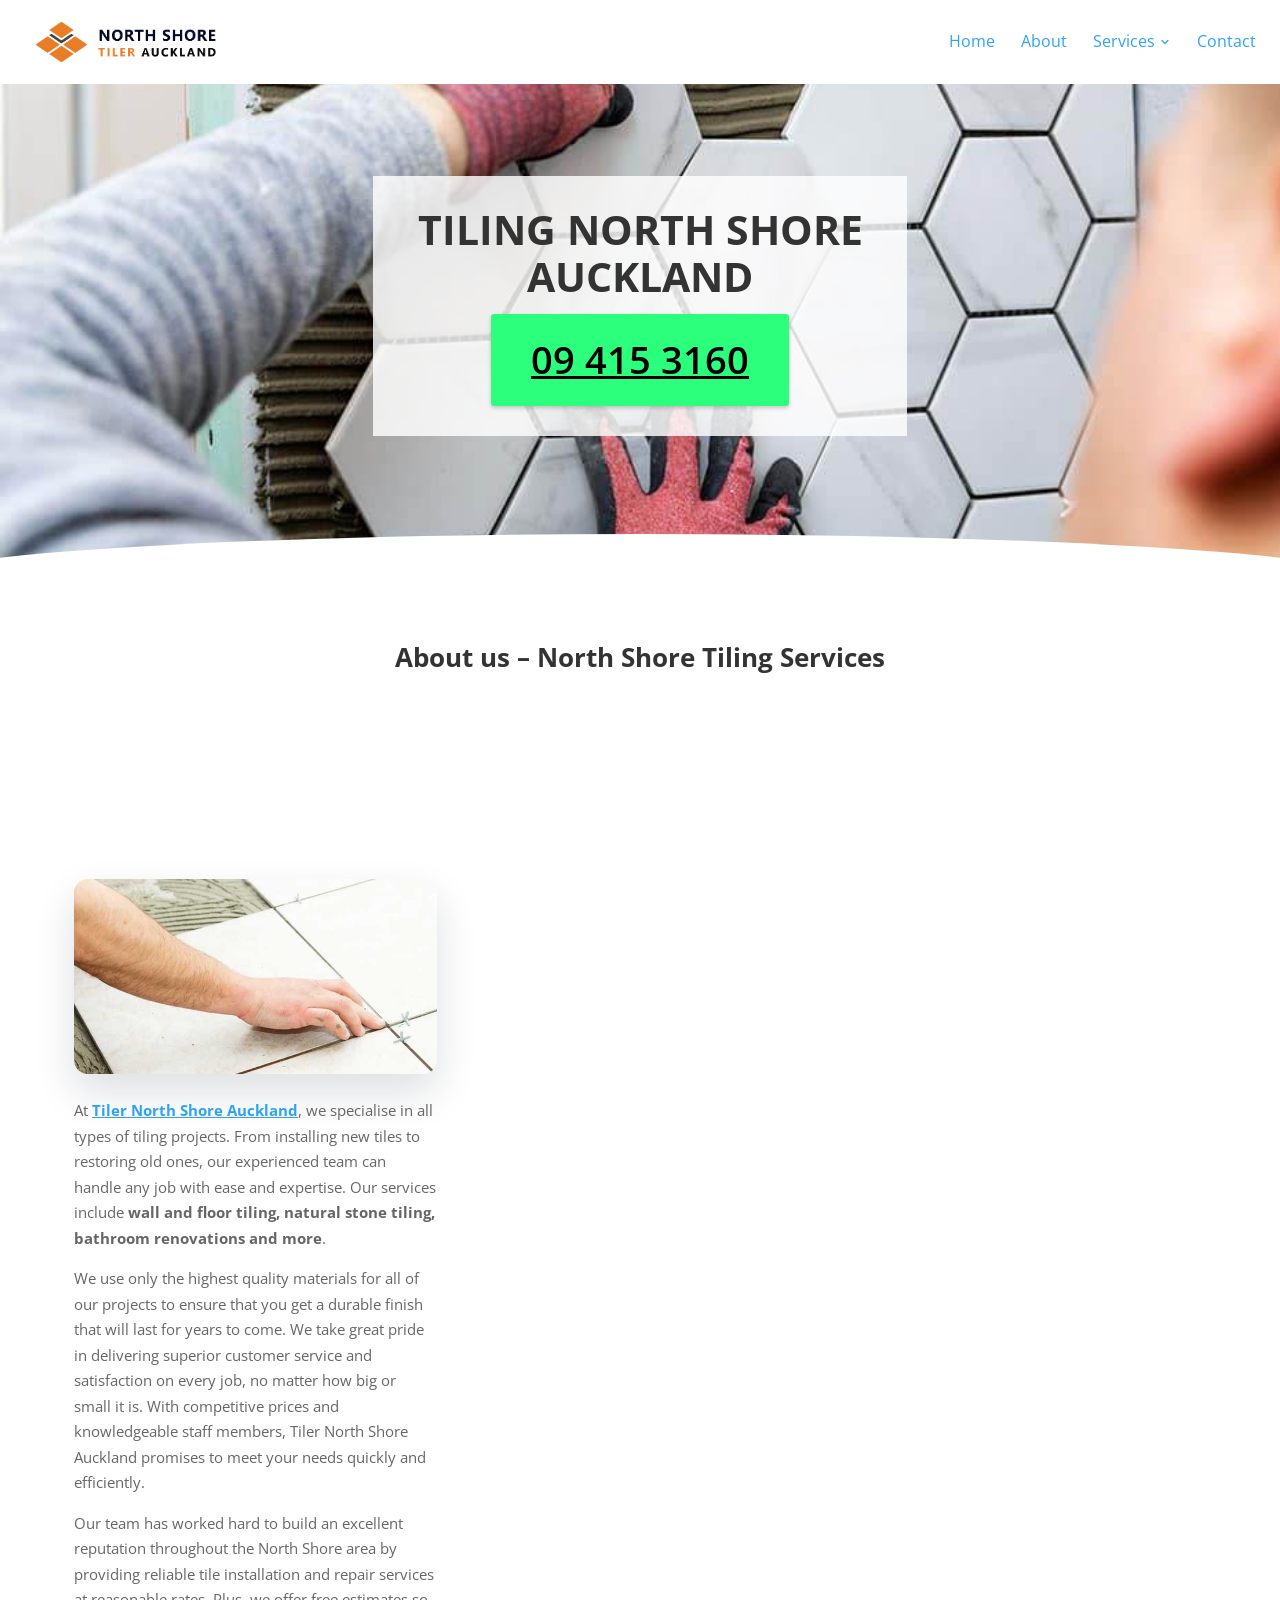
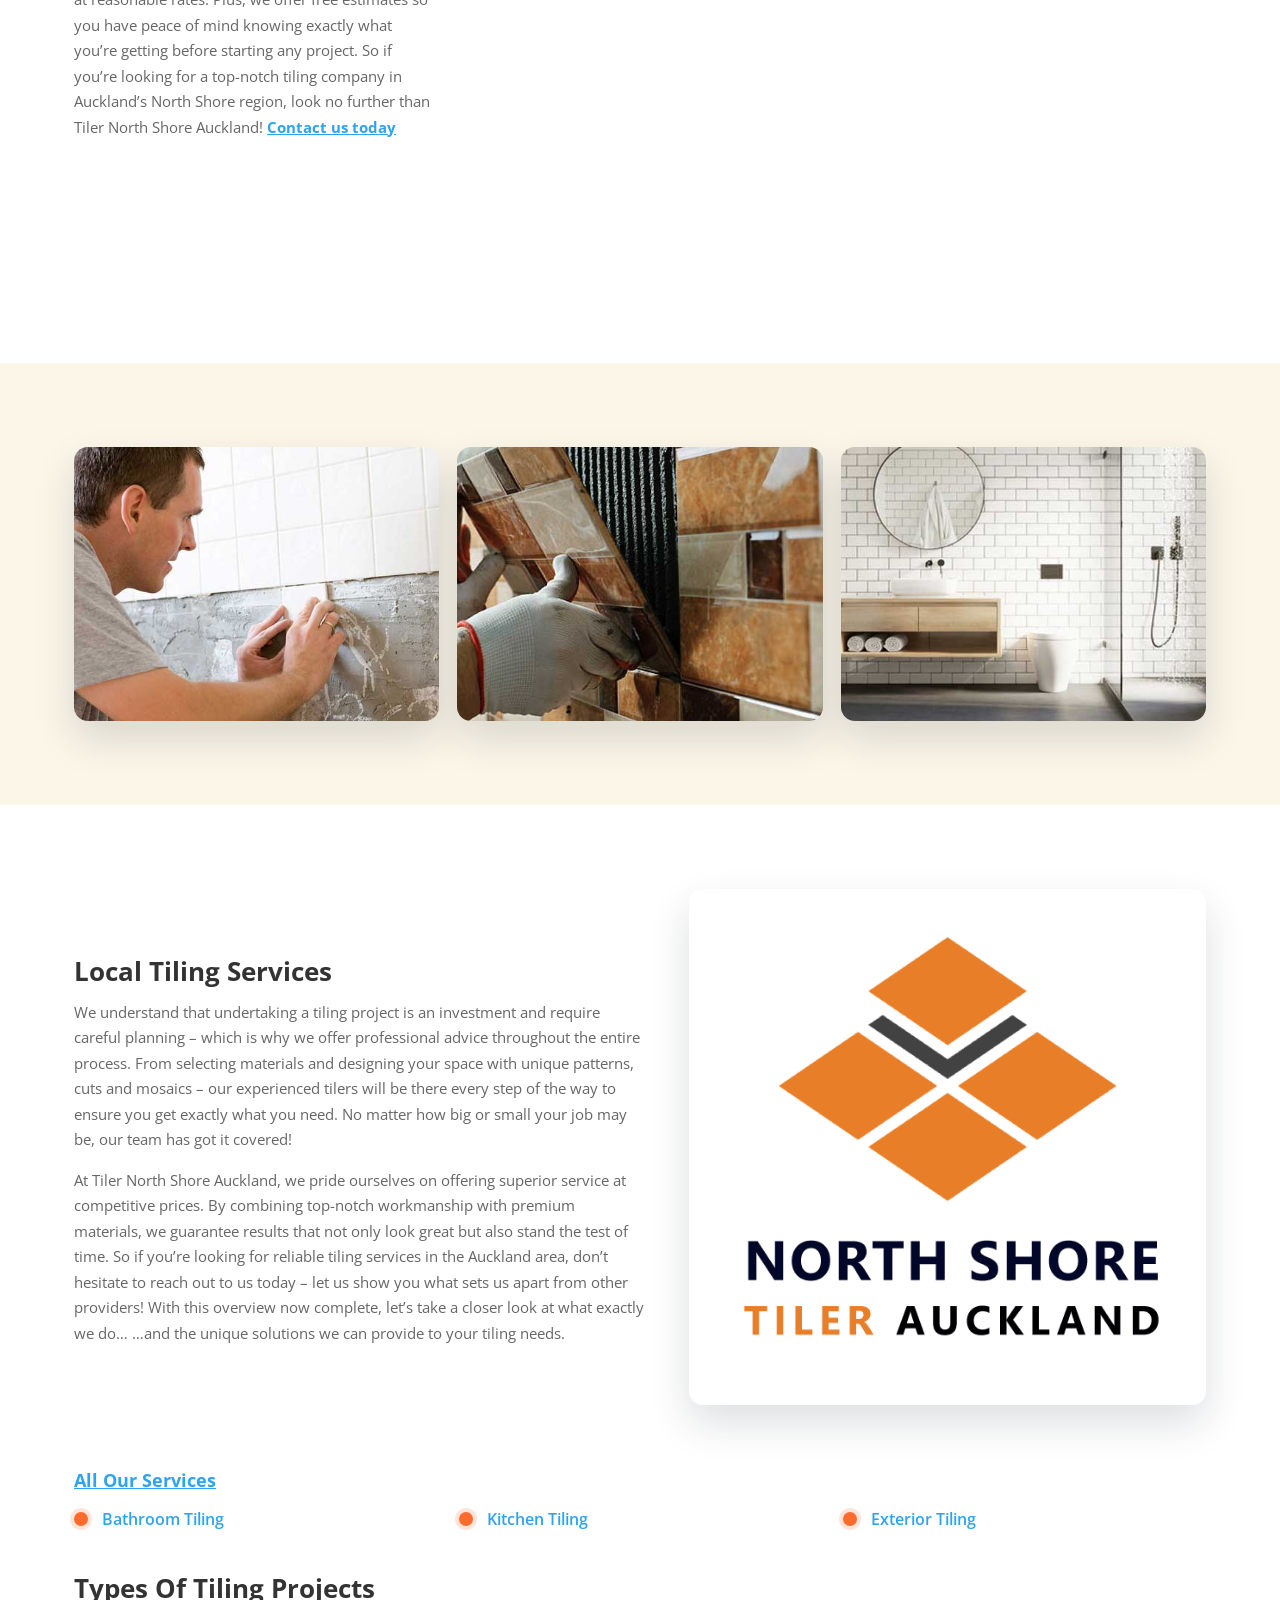
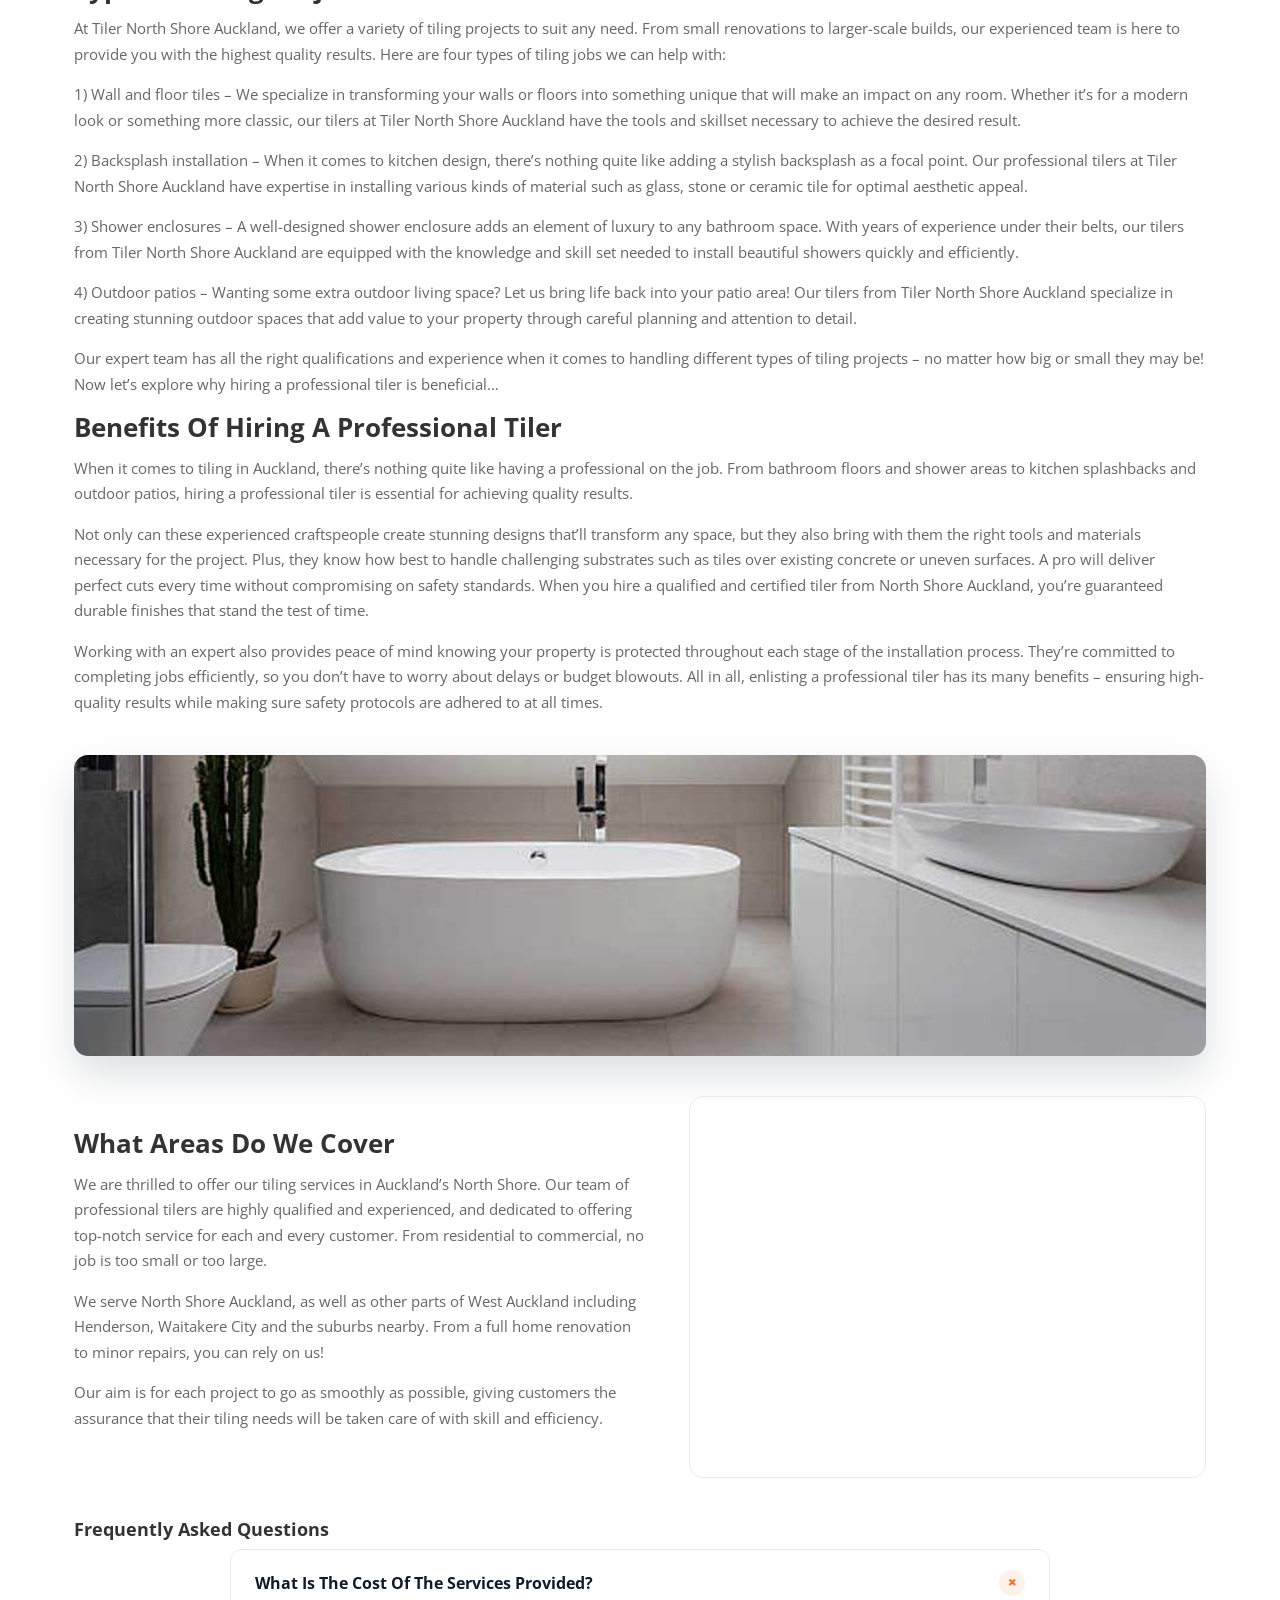
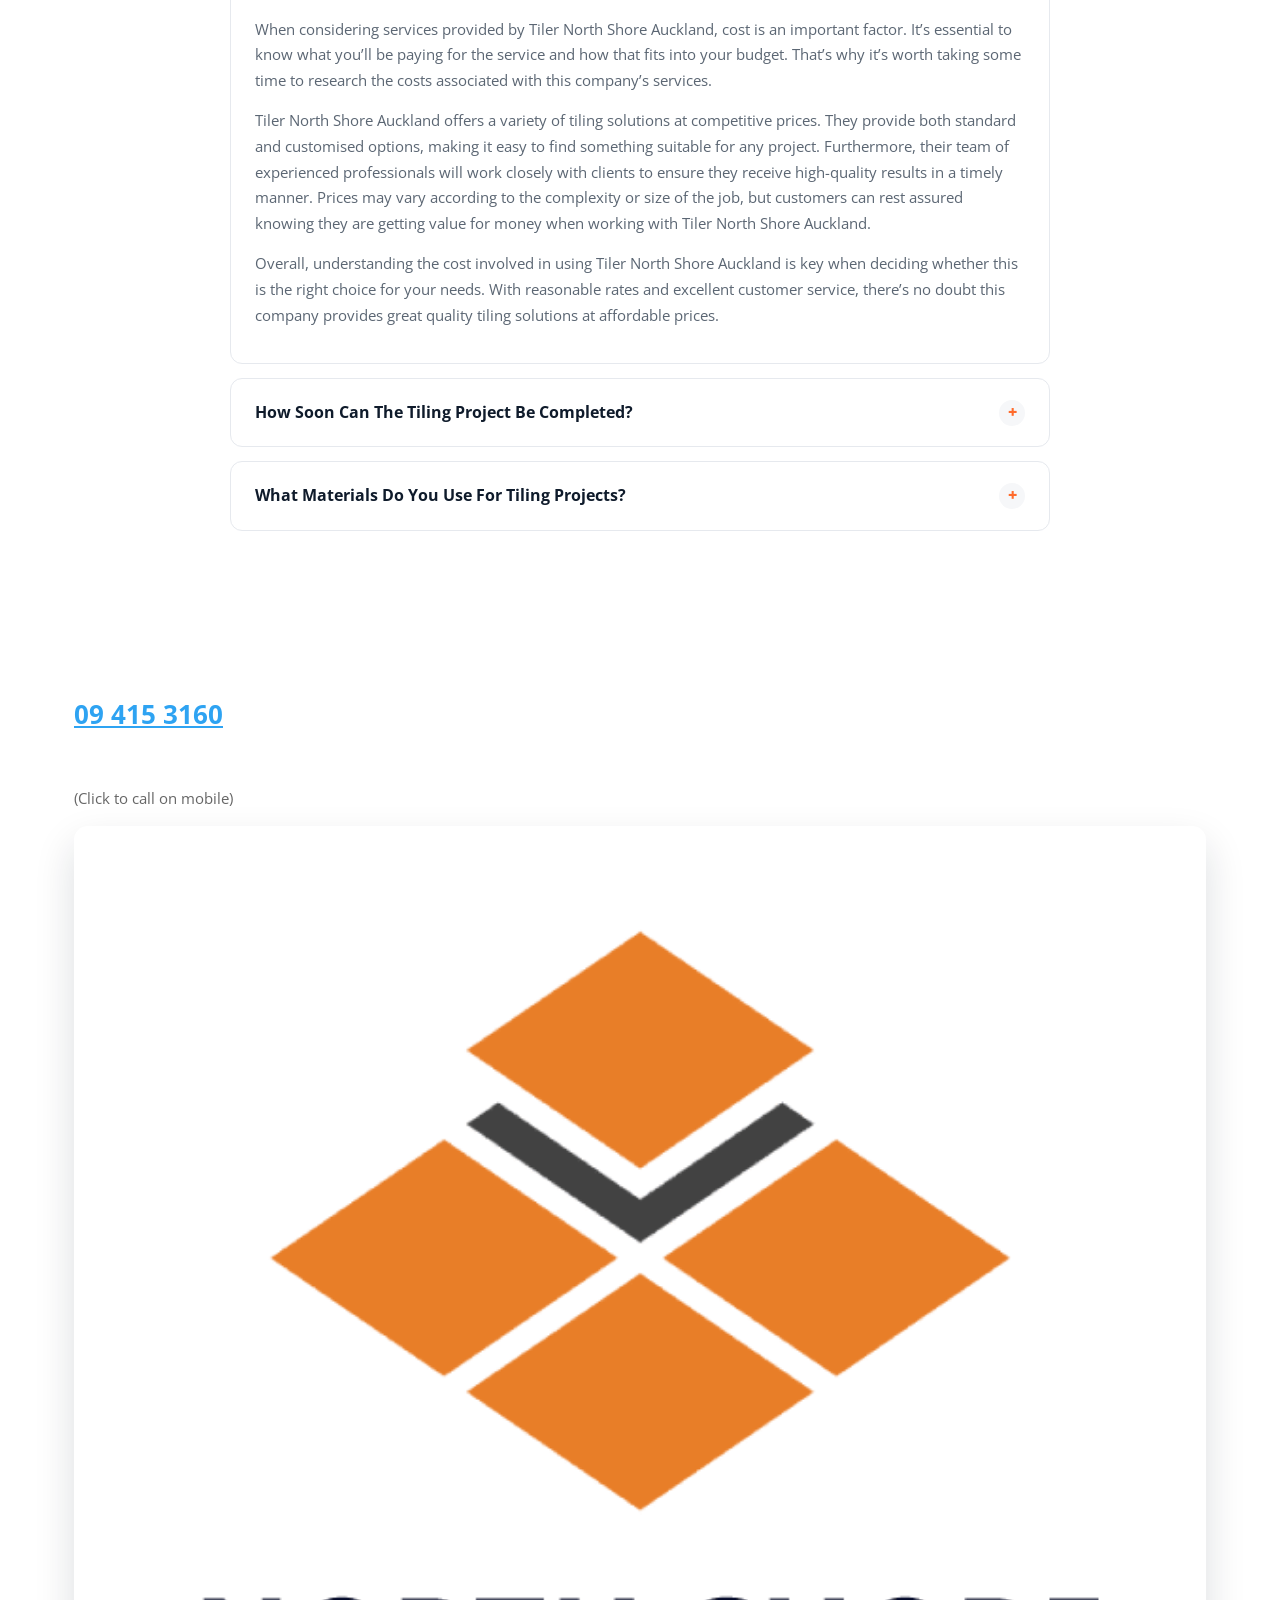
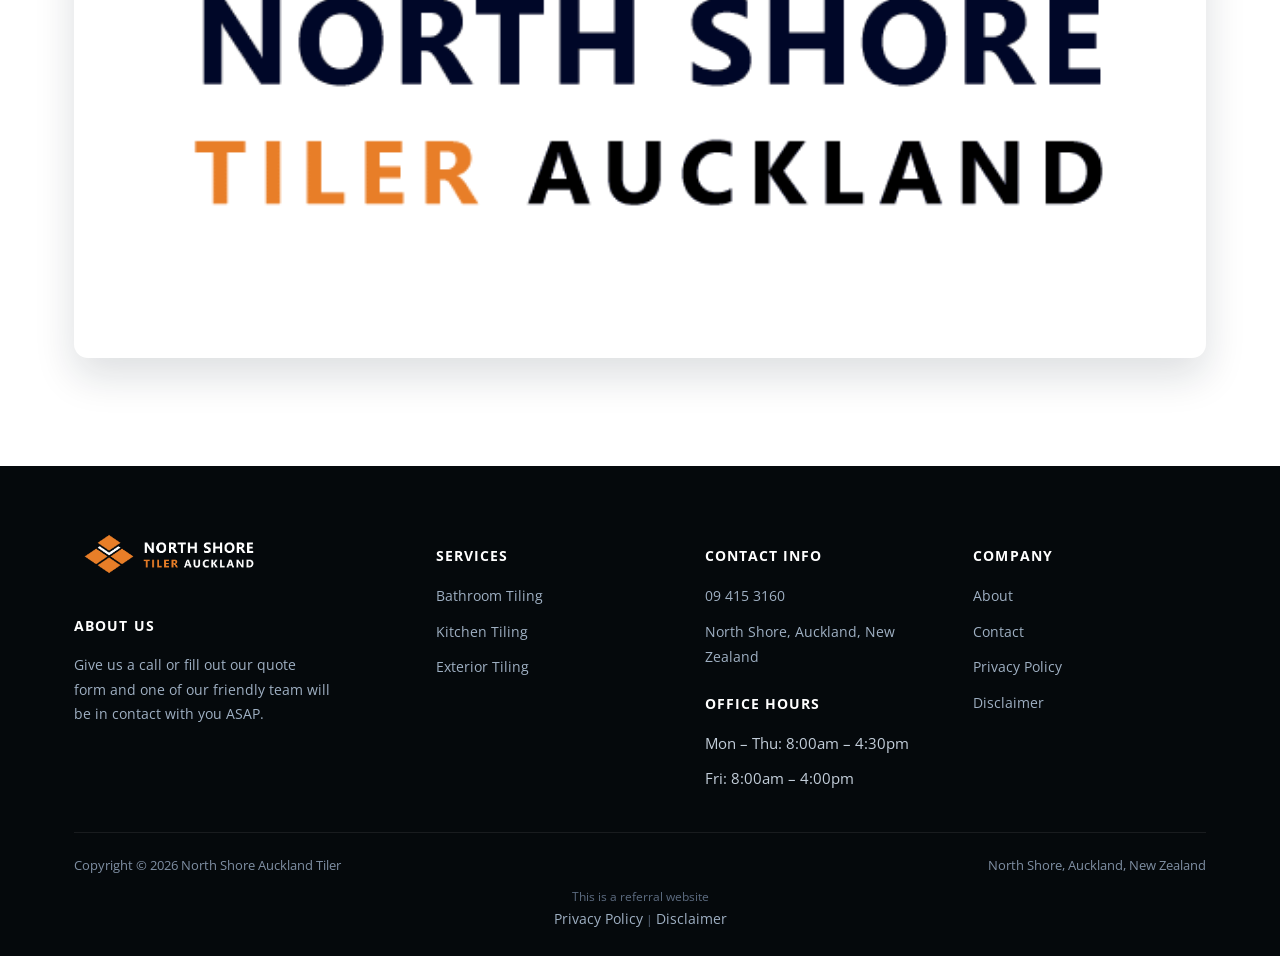
<file: about/index.html>
<!doctype html>
<html lang="en-NZ">
<head>
<meta charset="UTF-8">
<meta name="viewport" content="width=device-width, initial-scale=1.0">
<link rel="icon" href="/favicon-32.png" sizes="32x32" type="image/png">
<link rel="icon" href="/favicon-192.png" sizes="192x192" type="image/png">
<link rel="apple-touch-icon" href="/apple-touch-icon.png">
<title>Tiling North Shore Auckland - About</title>
<meta name="description" content="Looking for Tiling North Shore Auckland? Learn more about us and our services here. We service all of Auckland&#x27;s North Shore for Tiling.">
<meta name="robots" content="index, follow, max-image-preview:large, max-snippet:-1, max-video-preview:-1">
<link rel="canonical" href="https://tilernorthshoreauckland.co.nz/about/">
<meta property="og:locale" content="en_US">
<meta property="og:type" content="article">
<meta property="og:title" content="Tiling North Shore Auckland - About">
<meta property="og:description" content="Looking for Tiling North Shore Auckland? Learn more about us and our services here. We service all of Auckland&#x27;s North Shore for Tiling.">
<meta property="og:url" content="https://tilernorthshoreauckland.co.nz/about/">
<meta property="og:site_name" content="North Shore Tiler Auckland">
<meta property="og:image" content="https://tilernorthshoreauckland.co.nz/images/North-Shore-Tiler-long.png">
<meta property="og:image:width" content="575">
<meta property="og:image:height" content="169">
<meta property="og:image:type" content="image/png">
<meta name="twitter:card" content="summary_large_image">
<meta name="twitter:label1" content="Est. reading time">
<meta name="twitter:data1" content="9 minutes">
<script type="application/ld+json">{"@context": "https://schema.org", "@graph": [{"@type": "WebPage", "@id": "https://tilernorthshoreauckland.co.nz/about/", "url": "https://tilernorthshoreauckland.co.nz/about/", "name": "Tiling North Shore Auckland - About", "isPartOf": {"@id": "https://tilernorthshoreauckland.co.nz/#website"}, "datePublished": "2023-01-31T14:44:56+00:00", "dateModified": "2023-10-26T00:05:08+00:00", "description": "Looking for Tiling North Shore Auckland? Learn more about us and our services here. We service all of Auckland's North Shore for Tiling.", "breadcrumb": {"@id": "https://tilernorthshoreauckland.co.nz/about/#breadcrumb"}, "inLanguage": "en-US", "potentialAction": [{"@type": "ReadAction", "target": ["https://tilernorthshoreauckland.co.nz/about/"]}]}, {"@type": "BreadcrumbList", "@id": "https://tilernorthshoreauckland.co.nz/about/#breadcrumb", "itemListElement": [{"@type": "ListItem", "position": 1, "name": "Home", "item": "https://tilernorthshoreauckland.co.nz/"}, {"@type": "ListItem", "position": 2, "name": "About"}]}, {"@type": "WebSite", "@id": "https://tilernorthshoreauckland.co.nz/#website", "url": "https://tilernorthshoreauckland.co.nz/", "name": "Tiler North Shore Auckland", "description": "Northshore Auckland Tiling", "publisher": {"@id": "https://tilernorthshoreauckland.co.nz/#organization"}, "alternateName": "North Shore Tiling Auckland", "inLanguage": "en-US"}, {"@type": "Organization", "@id": "https://tilernorthshoreauckland.co.nz/#organization", "name": "Tiler North Shore Auckland", "alternateName": "North Shore Tiling", "url": "https://tilernorthshoreauckland.co.nz/", "logo": {"@type": "ImageObject", "inLanguage": "en-US", "@id": "https://tilernorthshoreauckland.co.nz/#/schema/logo/image/", "url": "https://tilernorthshoreauckland.co.nz/images/North-Shore-Tiler-Square.png", "contentUrl": "https://tilernorthshoreauckland.co.nz/images/North-Shore-Tiler-Square.png", "width": 600, "height": 600, "caption": "Tiler North Shore Auckland"}, "image": {"@id": "https://tilernorthshoreauckland.co.nz/#/schema/logo/image/"}}]}</script>
<script type="application/ld+json">{"@context": "https://schema.org", "@type": "LocalBusiness", "name": "Tiler North Shore Auckland", "image": "https://tilernorthshoreauckland.co.nz/images/North-Shore-Tiler-long.png", "@id": "", "url": "https://tilernorthshoreauckland.co.nz", "telephone": "09 415 3160", "address": {"@type": "PostalAddress", "streetAddress": "North Shore", "addressLocality": "Auckland", "postalCode": "0630", "addressCountry": "NZ"}, "geo": {"@type": "GeoCoordinates", "latitude": -36.7002616, "longitude": 174.7837717}, "openingHoursSpecification": {"@type": "OpeningHoursSpecification", "dayOfWeek": ["Monday", "Tuesday", "Wednesday", "Thursday", "Friday", "Saturday", "Sunday"], "opens": "00:00", "closes": "23:59"}, "sameAs": "https://www.facebook.com/profile.php?id=100089578885961"}</script>
<script type="application/ld+json">{"@context": "https://schema.org", "@type": "BreadcrumbList", "itemListElement": [{"@type": "ListItem", "position": 1, "name": "Home", "item": "https://tilernorthshoreauckland.co.nz/"}, {"@type": "ListItem", "position": 2, "name": "About", "item": "https://tilernorthshoreauckland.co.nz/about/"}]}</script>
<script type="application/ld+json">{"@context": "https://schema.org", "@type": "FAQPage", "mainEntity": [{"@type": "Question", "name": "What Is The Cost Of The Services Provided?", "acceptedAnswer": {"@type": "Answer", "text": "When considering services provided by Tiler North Shore Auckland, cost is an important factor. It’s essential to know what you’ll be paying for the service and how that fits into your budget. That’s why it’s worth taking some time to research the costs associated with this company’s services. Tiler North Shore Auckland offers a variety of tiling solutions at competitive prices. They provide both standard and customised options, making it easy to find something suitable for any project. Furthermore, their team of experienced professionals will work closely with clients to ensure they receive high-quality results in a timely manner. Prices may vary according to the complexity or size of the job, but customers can rest assured knowing they are getting value for money when working with Tiler North Shore Auckland. Overall, understanding the cost involved in using Tiler North Shore Auckland is key when deciding whether this is the right choice for your needs. With reasonable rates and excellent customer service, there’s no doubt this company provides great quality tiling solutions at affordable prices."}}, {"@type": "Question", "name": "How Soon Can The Tiling Project Be Completed?", "acceptedAnswer": {"@type": "Answer", "text": "At Tiler North Shore Auckland, we understand that completing a tiling project quickly is important. That’s why our professional tilers take pride in delivering high-quality results within an agreed timeline. We also ensure that all of our staff are experienced and fully insured to guarantee the highest standards of workmanship. We can provide you with an accurate estimate for how long your tiling job will take once we have assessed the size and scale of the project. Depending on the complexity, most jobs can be completed within one to two weeks. Of course, if you need any urgent repairs or replacements done then we can prioritize certain sections too. TIP: Make sure you plan ahead when it comes to large projects – consider what materials you’ll need beforehand so there won’t be any delays during the process. This way, you can get your dream look quicker!"}}, {"@type": "Question", "name": "What Materials Do You Use For Tiling Projects?", "acceptedAnswer": {"@type": "Answer", "text": "At Tiler North Shore Auckland, we are proud to offer quality tiling services. But what materials do we use? We have the best range of tiles available in New Zealand and make sure that each project is completed with the highest level of professionalism and care. Our highly experienced tilers work with a wide variety of materials such as: • Ceramic & Porcelain Tiles – these are ideal for bathrooms, kitchens, laundries and any other indoor area; • Natural Stone Tiles – perfect for outdoor areas like patios or poolside decks; • Mosaic Tiles – great for adding texture and colour to your walls or floors. We take extra care when working with all types of tile materials, from natural stone to mosaics. Our team has been trained to properly prepare surfaces before beginning each project, using only premium grade grouts and sealers for maximum longevity. Additionally, our professional staff will clean up after every job so you can enjoy your newly renovated space without a worry!"}}]}</script>
<link rel="preconnect" href="https://fonts.googleapis.com">
<link rel="preconnect" href="https://fonts.gstatic.com" crossorigin>
<link rel="preload" as="style" href="https://fonts.googleapis.com/css2?family=Open+Sans:wght@400;600;700;800&display=swap" onload="this.onload=null;this.rel='stylesheet'">
<noscript><link rel="stylesheet" href="https://fonts.googleapis.com/css2?family=Open+Sans:wght@400;600;700;800&display=swap"></noscript>
<link rel="stylesheet" href="/css/style.css">
<style id="mnfix">.mobile-menu.open{max-height:calc(100vh - 150px);max-height:calc(100dvh - 150px);overflow-y:auto;-webkit-overflow-scrolling:touch;overscroll-behavior:contain}.mobile-menu.msub-ready .mobile-submenu{display:none}.mobile-menu.msub-ready .mobile-submenu.open{display:flex}.mobile-menu a.msub-parent{display:flex;justify-content:space-between;align-items:center}.mobile-menu a.msub-parent::after{content:"";width:8px;height:8px;border-right:2px solid currentColor;border-bottom:2px solid currentColor;transform:rotate(45deg);margin-right:6px;transition:transform .2s}.mobile-menu a.msub-parent[aria-expanded=true]::after{transform:rotate(-135deg)}</style></head>
<body class="">
<header class="classic">
  <div class="c-head wrap">
    <a href="/" class="brand"><img src="/images/North-Shore-Tiler-long.png" alt="North Shore Auckland Tiler" width="575" height="169"></a>
    <nav class="links"><a href="/">Home</a><a href="/about/">About</a><div class="nav-item"><a href="/services/">Services <svg viewBox="0 0 24 24" fill="none" stroke-width="2.4" stroke-linecap="round" stroke-linejoin="round"><path d="m6 9 6 6 6-6"/></svg></a><div class="nav-dropdown"><a href="/bathroom-tiling/">Bathroom Tiling</a><a href="/kitchen-tiling/">Kitchen Tiling</a><a href="/exterior-tiling/">Exterior Tiling</a></div></div><a href="/contact/">Contact</a></nav>
    <button type="button" class="hamburger-btn" id="hamburgerBtn" aria-label="Open menu" aria-expanded="false"><svg viewBox="0 0 24 24" fill="none" stroke="#fff" stroke-width="2.4" stroke-linecap="round" stroke-linejoin="round"><path d="M4 7h16M4 12h16M4 17h16"/></svg></button>
  </div>
  <div class="mobile-menu" id="mobileMenu"><a href="/">Home</a><a href="/about/">About</a><a href="/services/">Services</a><div class="mobile-submenu"><a href="/bathroom-tiling/">Bathroom Tiling</a><a href="/kitchen-tiling/">Kitchen Tiling</a><a href="/exterior-tiling/">Exterior Tiling</a></div><a href="/contact/">Contact</a><a href="tel:094153160" class="mobile-menu-phone">Call 09 415 3160</a></div>
</header>
<main>
<section class="hero-c" id="top"><div class="hero-c-box"><div class="row"><div class="text"><h1>Tiling North Shore Auckland</h1></div><p class="btn-wrap"><a class="btn btn-primary" href="tel:094153160">09 415 3160</a></p></div></div></section>
<section class=""><div class="wrap"><div class="row"><div class="text">


<h2>About us – North Shore Tiling Services</h2>

 

</div></div></div></section>
<section class=""><div class="wrap"><div class="row cols cols-2 formrow"><div class="col"><div class="figure"><img src="/images/Hamilton-Tiling-Service-Small-Banner-1.jpg" alt="nice tiles going into place in a Hamilton Tiling Service" width="692" height="372" loading="lazy" decoding="async"></div><div class="text"><p>At <a href="/">Tiler North Shore Auckland</a>, we specialise in all types of tiling projects. From installing new tiles to restoring old ones, our experienced team can handle any job with ease and expertise. Our services include <strong>wall and floor tiling, natural stone tiling, bathroom renovations and more</strong>.</p>
<p>We use only the highest quality materials for all of our projects to ensure that you get a durable finish that will last for years to come. We take great pride in delivering superior customer service and satisfaction on every job, no matter how big or small it is. With competitive prices and knowledgeable staff members, Tiler North Shore Auckland promises to meet your needs quickly and efficiently.</p>
<p>Our team has worked hard to build an excellent reputation throughout the North Shore area by providing reliable tile installation and repair services at reasonable rates. Plus, we offer free estimates so you have peace of mind knowing exactly what you’re getting before starting any project. So if you’re looking for a top-notch tiling company in Auckland’s North Shore region, look no further than Tiler North Shore Auckland! <a href="/contact/">Contact us today</a></p></div></div><div class="col"><div class="form-card"><iframe src="https://api.leadconnectorhq.com/widget/form/1VT18ypkU93I0W9v6eHd" style="width:100%;height:100%;min-height:992px;border:none;border-radius:14px" id="inline-1VT18ypkU93I0W9v6eHd" data-layout="{'id':'INLINE'}" data-trigger-type="alwaysShow" data-trigger-value="" data-activation-type="alwaysActivated" data-activation-value="" data-deactivation-type="neverDeactivate" data-deactivation-value="" data-form-name="Tiler North Shore" data-height="992" data-layout-iframe-id="inline-1VT18ypkU93I0W9v6eHd" data-form-id="1VT18ypkU93I0W9v6eHd" data-cookie-consent="true" data-cookie-consent-provider="auto" title="Tiler North Shore"></iframe></div></div></div></div></section>
<section class="sec-cream"><div class="wrap"><div class="row gallery-grid"><div class="figure"><img src="/images/Hamilton-Tiling-Service-Gary-at-Work-Tiling-Hamilton.jpg" alt="Hamilton Tiling Service team tiling a bathroom" width="692" height="372" loading="lazy" decoding="async"></div><div class="figure"><img src="/images/Hamilton-Tiling-Service-B.jpg" alt="finishing a bathroom with new tiles" width="692" height="372" loading="lazy" decoding="async"></div><div class="figure"><img src="/images/Hamilton-Tiling-Service-C.jpg" alt="beautiful tiles in place after long hard weekend of work" width="692" height="372" loading="lazy" decoding="async"></div></div></div></section>
<section class=""><div class="wrap"><div class="row cols cols-2"><div class="col"><div class="text"><h2>Local Tiling Services</h2>
<p>We understand that undertaking a tiling project is an investment and require careful planning – which is why we offer professional advice throughout the entire process. From selecting materials and designing your space with unique patterns, cuts and mosaics – our experienced tilers will be there every step of the way to ensure you get exactly what you need. No matter how big or small your job may be, our team has got it covered!</p>
<p>At Tiler North Shore Auckland, we pride ourselves on offering superior service at competitive prices. By combining top-notch workmanship with premium materials, we guarantee results that not only look great but also stand the test of time. So if you’re looking for reliable tiling services in the Auckland area, don’t hesitate to reach out to us today – let us show you what sets us apart from other providers! With this overview now complete, let’s take a closer look at what exactly we do… …and the unique solutions we can provide to your tiling needs.</p></div></div><div class="col"><div class="figure"><img src="/images/North-Shore-Tiler-Square.png" alt="Tiler North Shore Auckland Logo Square" width="600" height="600" loading="lazy" decoding="async"></div></div></div><div class="row"><div class="text"><h3><a href="/services/">All Our Services</a></h3>
<ul>
<li>
<h4><a href="/bathroom-tiling/">Bathroom Tiling</a></h4>
</li>
<li>
<h4><a href="/kitchen-tiling/">Kitchen Tiling</a></h4>
</li>
<li>
<h4><a href="/exterior-tiling/">Exterior Tiling</a> </h4>
</li>
</ul></div></div><div class="row"><div class="text"><h2>Types Of Tiling Projects</h2>

<p>At Tiler North Shore Auckland, we offer a variety of tiling projects to suit any need. From small renovations to larger-scale builds, our experienced team is here to provide you with the highest quality results. Here are four types of tiling jobs we can help with:</p>
<p>1) Wall and floor tiles – We specialize in transforming your walls or floors into something unique that will make an impact on any room. Whether it’s for a modern look or something more classic, our tilers at Tiler North Shore Auckland have the tools and skillset necessary to achieve the desired result.</p>
<p>2) Backsplash installation – When it comes to kitchen design, there’s nothing quite like adding a stylish backsplash as a focal point. Our professional tilers at Tiler North Shore Auckland have expertise in installing various kinds of material such as glass, stone or ceramic tile for optimal aesthetic appeal.</p>
<p>3) Shower enclosures – A well-designed shower enclosure adds an element of luxury to any bathroom space. With years of experience under their belts, our tilers from Tiler North Shore Auckland are equipped with the knowledge and skill set needed to install beautiful showers quickly and efficiently.</p>
<p>4) Outdoor patios – Wanting some extra outdoor living space? Let us bring life back into your patio area! Our tilers from Tiler North Shore Auckland specialize in creating stunning outdoor spaces that add value to your property through careful planning and attention to detail.</p>
<p>Our expert team has all the right qualifications and experience when it comes to handling different types of tiling projects – no matter how big or small they may be! Now let’s explore why hiring a professional tiler is beneficial…</p>

<h2>Benefits Of Hiring A Professional Tiler</h2>

<p>When it comes to tiling in Auckland, there’s nothing quite like having a professional on the job. From bathroom floors and shower areas to kitchen splashbacks and outdoor patios, hiring a professional tiler is essential for achieving quality results.</p>
<p>Not only can these experienced craftspeople create stunning designs that’ll transform any space, but they also bring with them the right tools and materials necessary for the project. Plus, they know how best to handle challenging substrates such as tiles over existing concrete or uneven surfaces. A pro will deliver perfect cuts every time without compromising on safety standards. When you hire a qualified and certified tiler from North Shore Auckland, you’re guaranteed durable finishes that stand the test of time.</p>
<p>Working with an expert also provides peace of mind knowing your property is protected throughout each stage of the installation process. They’re committed to completing jobs efficiently, so you don’t have to worry about delays or budget blowouts. All in all, enlisting a professional tiler has its many benefits – ensuring high-quality results while making sure safety protocols are adhered to at all times.</p></div></div><div class="row"><div class="figure"><img src="/images/Hamilton-Tiling-Service-Bathroom-Tiling-Result.jpg" alt="finished bathroom show room open" width="948" height="252" loading="lazy" decoding="async"></div></div><div class="row cols cols-2"><div class="col"><div class="text"><h2>What Areas Do We Cover</h2>
<p>We are thrilled to offer our tiling services in Auckland’s North Shore. Our team of professional tilers are highly qualified and experienced, and dedicated to offering top-notch service for each and every customer. From residential to commercial, no job is too small or too large.</p>
<p>We serve North Shore Auckland, as well as other parts of West Auckland including Henderson, Waitakere City and the suburbs nearby. From a full home renovation to minor repairs, you can rely on us!</p>
<p>Our aim is for each project to go as smoothly as possible, giving customers the assurance that their tiling needs will be taken care of with skill and efficiency. </p></div></div><div class="col"><div class="map-embed"><iframe src="https://www.google.com/maps/embed?pb=!1m18!1m12!1m3!1d204270.33356724304!2d174.62599318822086!3d-36.873025590481376!2m3!1f0!2f0!3f0!3m2!1i1024!2i768!4f13.1!3m3!1m2!1s0x7648d472236333b%3A0x22f8cf8687f49181!2sNorth%20Shore%20Auckland%20Tiler%20-%20Pro%20Tiling!5e0!3m2!1sen!2snz!4v1676831126963!5m2!1sen!2snz" width="600" height="380" style="border:0" allowfullscreen loading="lazy" referrerpolicy="no-referrer-when-downgrade" title="North Shore Auckland Tiler service area map"></iframe></div></div></div><div class="row"><div class="text"><h3>Frequently Asked Questions</h3></div><div class="faq-wrap"><details class="faq-item" open><summary>What Is The Cost Of The Services Provided?<span class="faq-icon">+</span></summary><div class="faq-answer"><p>When considering services provided by Tiler North Shore Auckland, cost is an important factor. It’s essential to know what you’ll be paying for the service and how that fits into your budget. That’s why it’s worth taking some time to research the costs associated with this company’s services.</p>
<p>Tiler North Shore Auckland offers a variety of tiling solutions at competitive prices. They provide both standard and customised options, making it easy to find something suitable for any project. Furthermore, their team of experienced professionals will work closely with clients to ensure they receive high-quality results in a timely manner. Prices may vary according to the complexity or size of the job, but customers can rest assured knowing they are getting value for money when working with Tiler North Shore Auckland.</p>
<p>Overall, understanding the cost involved in using Tiler North Shore Auckland is key when deciding whether this is the right choice for your needs. With reasonable rates and excellent customer service, there’s no doubt this company provides great quality tiling solutions at affordable prices.</p></div></details><details class="faq-item" ><summary>How Soon Can The Tiling Project Be Completed?<span class="faq-icon">+</span></summary><div class="faq-answer"><p>At Tiler North Shore Auckland, we understand that completing a tiling project quickly is important. That’s why our professional tilers take pride in delivering high-quality results within an agreed timeline. We also ensure that all of our staff are experienced and fully insured to guarantee the highest standards of workmanship.</p>
<p>We can provide you with an accurate estimate for how long your tiling job will take once we have assessed the size and scale of the project. Depending on the complexity, most jobs can be completed within one to two weeks. Of course, if you need any urgent repairs or replacements done then we can prioritize certain sections too.</p>
<p>TIP: Make sure you plan ahead when it comes to large projects – consider what materials you’ll need beforehand so there won’t be any delays during the process. This way, you can get your dream look quicker!</p></div></details><details class="faq-item" ><summary>What Materials Do You Use For Tiling Projects?<span class="faq-icon">+</span></summary><div class="faq-answer"><p>At Tiler North Shore Auckland, we are proud to offer quality tiling services. But what materials do we use? We have the best range of tiles available in New Zealand and make sure that each project is completed with the highest level of professionalism and care.</p>
<p>Our highly experienced tilers work with a wide variety of materials such as:<br>• Ceramic &amp; Porcelain Tiles – these are ideal for bathrooms, kitchens, laundries and any other indoor area;<br>• Natural Stone Tiles – perfect for outdoor areas like patios or poolside decks;<br>• Mosaic Tiles – great for adding texture and colour to your walls or floors.</p>
<p>We take extra care when working with all types of tile materials, from natural stone to mosaics. Our team has been trained to properly prepare surfaces before beginning each project, using only premium grade grouts and sealers for maximum longevity. Additionally, our professional staff will clean up after every job so you can enjoy your newly renovated space without a worry!</p></div></details></div></div></div></section>
<section class=""><div class="wrap"><div class="row"><div class="text"><h2><a href="tel:094153160">09 415 3160</a></h2>
<h2> </h2>
<p>(Click to call on mobile)</p></div><div class="figure"><img src="/images/North-Shore-Tiler-Square.png" alt="Tiler North Shore Auckland Logo Square" width="600" height="600" loading="lazy" decoding="async"></div></div></div></section>
</main>
<footer>
  <div class="wrap">
    
    <div class="footer-grid "><div class="footer-brand"><a href="/" class="brand"><img src="/images/North-Shore-Tiler-long-footer.png" alt="North Shore Auckland Tiler" width="575" height="169" loading="lazy"></a><h4>About us</h4><p>Give us a call or fill out our quote form and one of our friendly team will be in contact with you ASAP.</p></div><div><h4>Services</h4><ul><li><a href="/bathroom-tiling/">Bathroom Tiling</a></li><li><a href="/kitchen-tiling/">Kitchen Tiling</a></li><li><a href="/exterior-tiling/">Exterior Tiling</a></li></ul></div><div><h4>Contact Info</h4><ul><li><a href="tel:094153160">09 415 3160</a></li><li><a href="https://www.google.com/maps/search/North+Shore,+Auckland,+New+Zealand" target="_blank" rel="noopener">North Shore, Auckland, New Zealand</a></li></ul><h4 style="margin-top:22px;">Office Hours</h4><ul><li>Mon &ndash; Thu: 8:00am &ndash; 4:30pm</li><li>Fri: 8:00am &ndash; 4:00pm</li></ul></div><div><h4>Company</h4><ul><li><a href="/about/">About</a></li><li><a href="/contact/">Contact</a></li><li><a href="/privacy-policy/">Privacy Policy</a></li><li><a href="/disclaimer/">Disclaimer</a></li></ul></div></div>
    <div class="footer-bottom"><span>Copyright &copy; 2026 North Shore Auckland Tiler</span><span>North Shore, Auckland, New Zealand</span></div>
    <div class="footer-disclosure">This is a referral website<br><a href="/privacy-policy/">Privacy Policy</a> | <a href="/disclaimer/">Disclaimer</a></div>
  </div>
</footer>
<script>
(function(){var b=document.getElementById('hamburgerBtn'),m=document.getElementById('mobileMenu');if(!b||!m)return;b.addEventListener('click',function(){var o=m.classList.toggle('open');b.setAttribute('aria-expanded',o?'true':'false');});})();
</script>
<script src="https://link.msgsndr.com/js/form_embed.js" defer></script>
<script id="mnfixjs">(function(){var m=document.getElementById("mobileMenu");if(!m)return;m.querySelectorAll(".mobile-submenu").forEach(function(s){var p=s.previousElementSibling;if(!p||p.tagName!=="A")return;var a=document.createElement("a");a.href=p.getAttribute("href");a.textContent="All "+p.textContent.trim();s.insertBefore(a,s.firstChild);m.classList.add("msub-ready");p.classList.add("msub-parent");p.setAttribute("aria-expanded","false");p.addEventListener("click",function(e){e.preventDefault();var o=s.classList.toggle("open");p.setAttribute("aria-expanded",o?"true":"false")})});var b=document.getElementById("hamburgerBtn");document.addEventListener("pointerdown",function(e){if(!m.classList.contains("open")||m.contains(e.target)||(b&&b.contains(e.target)))return;m.classList.remove("open");if(b)b.setAttribute("aria-expanded","false")})})();</script></body>
</html>
</file>
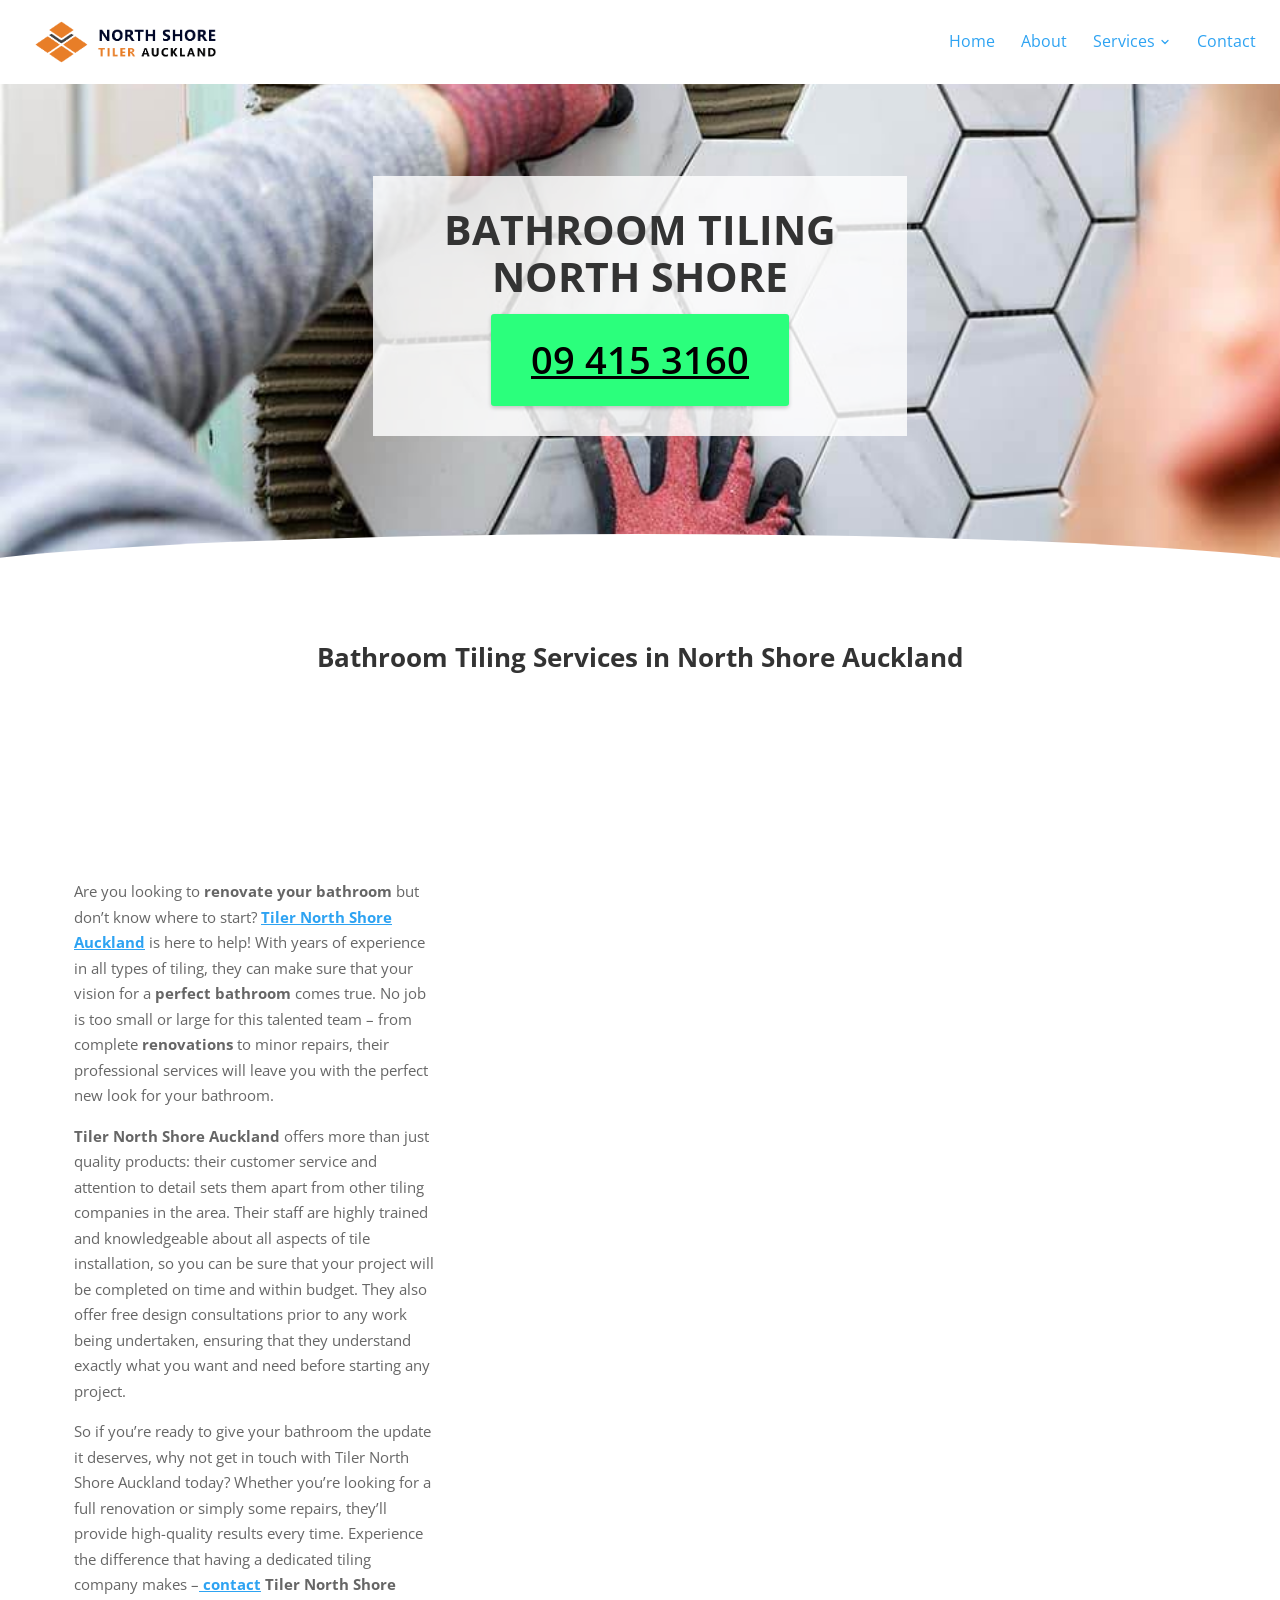
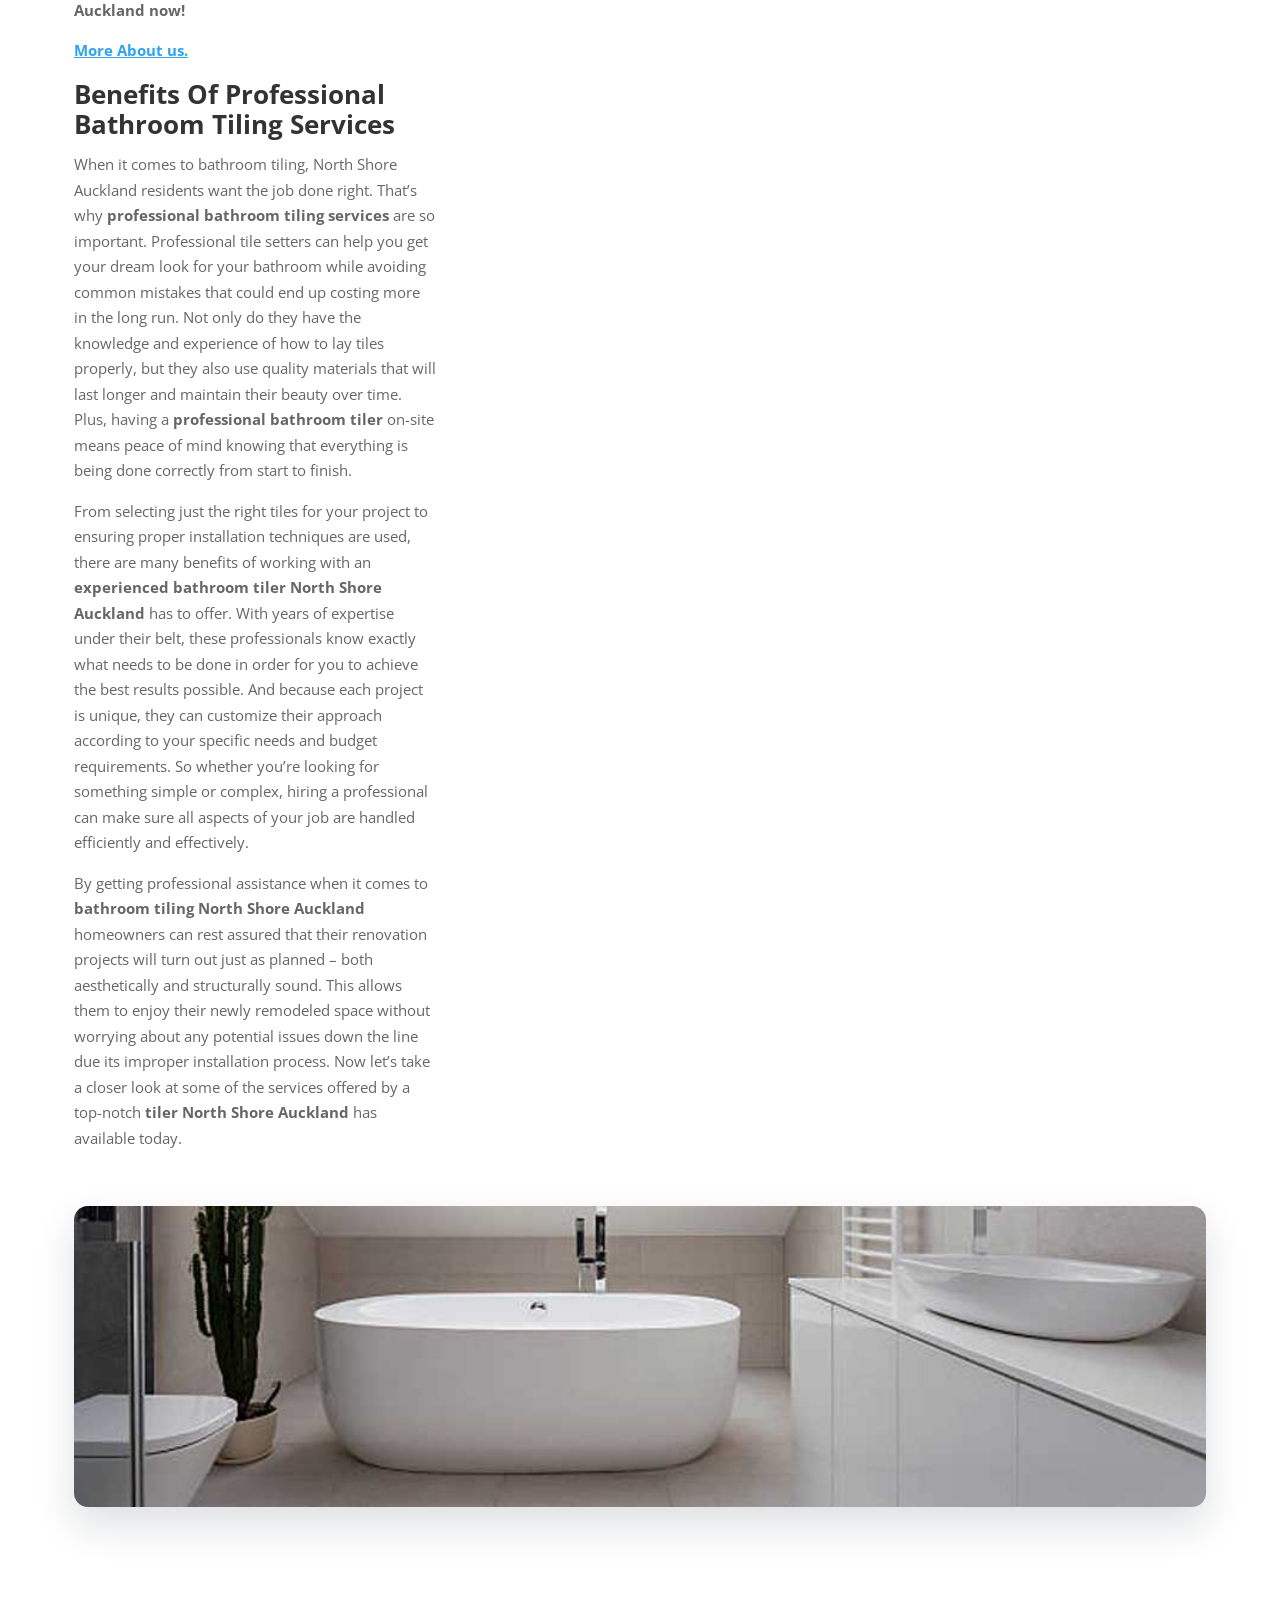
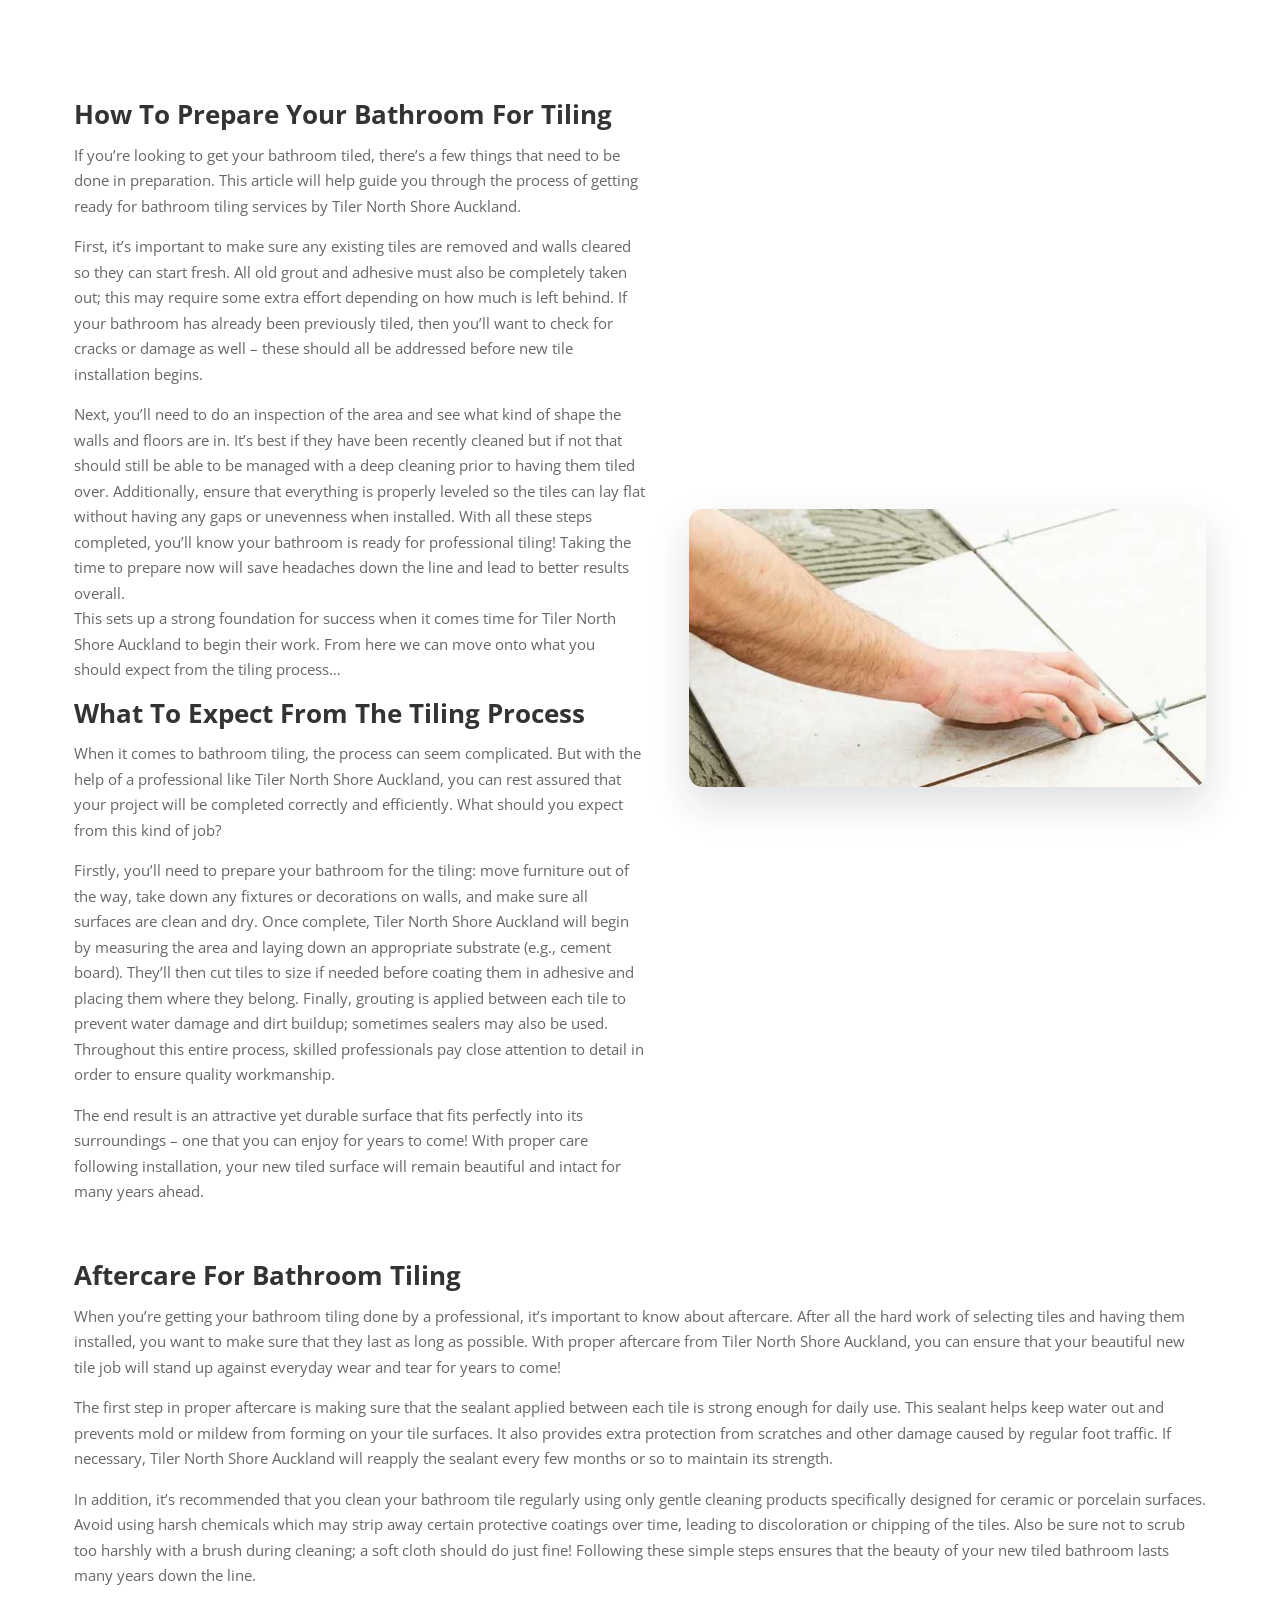
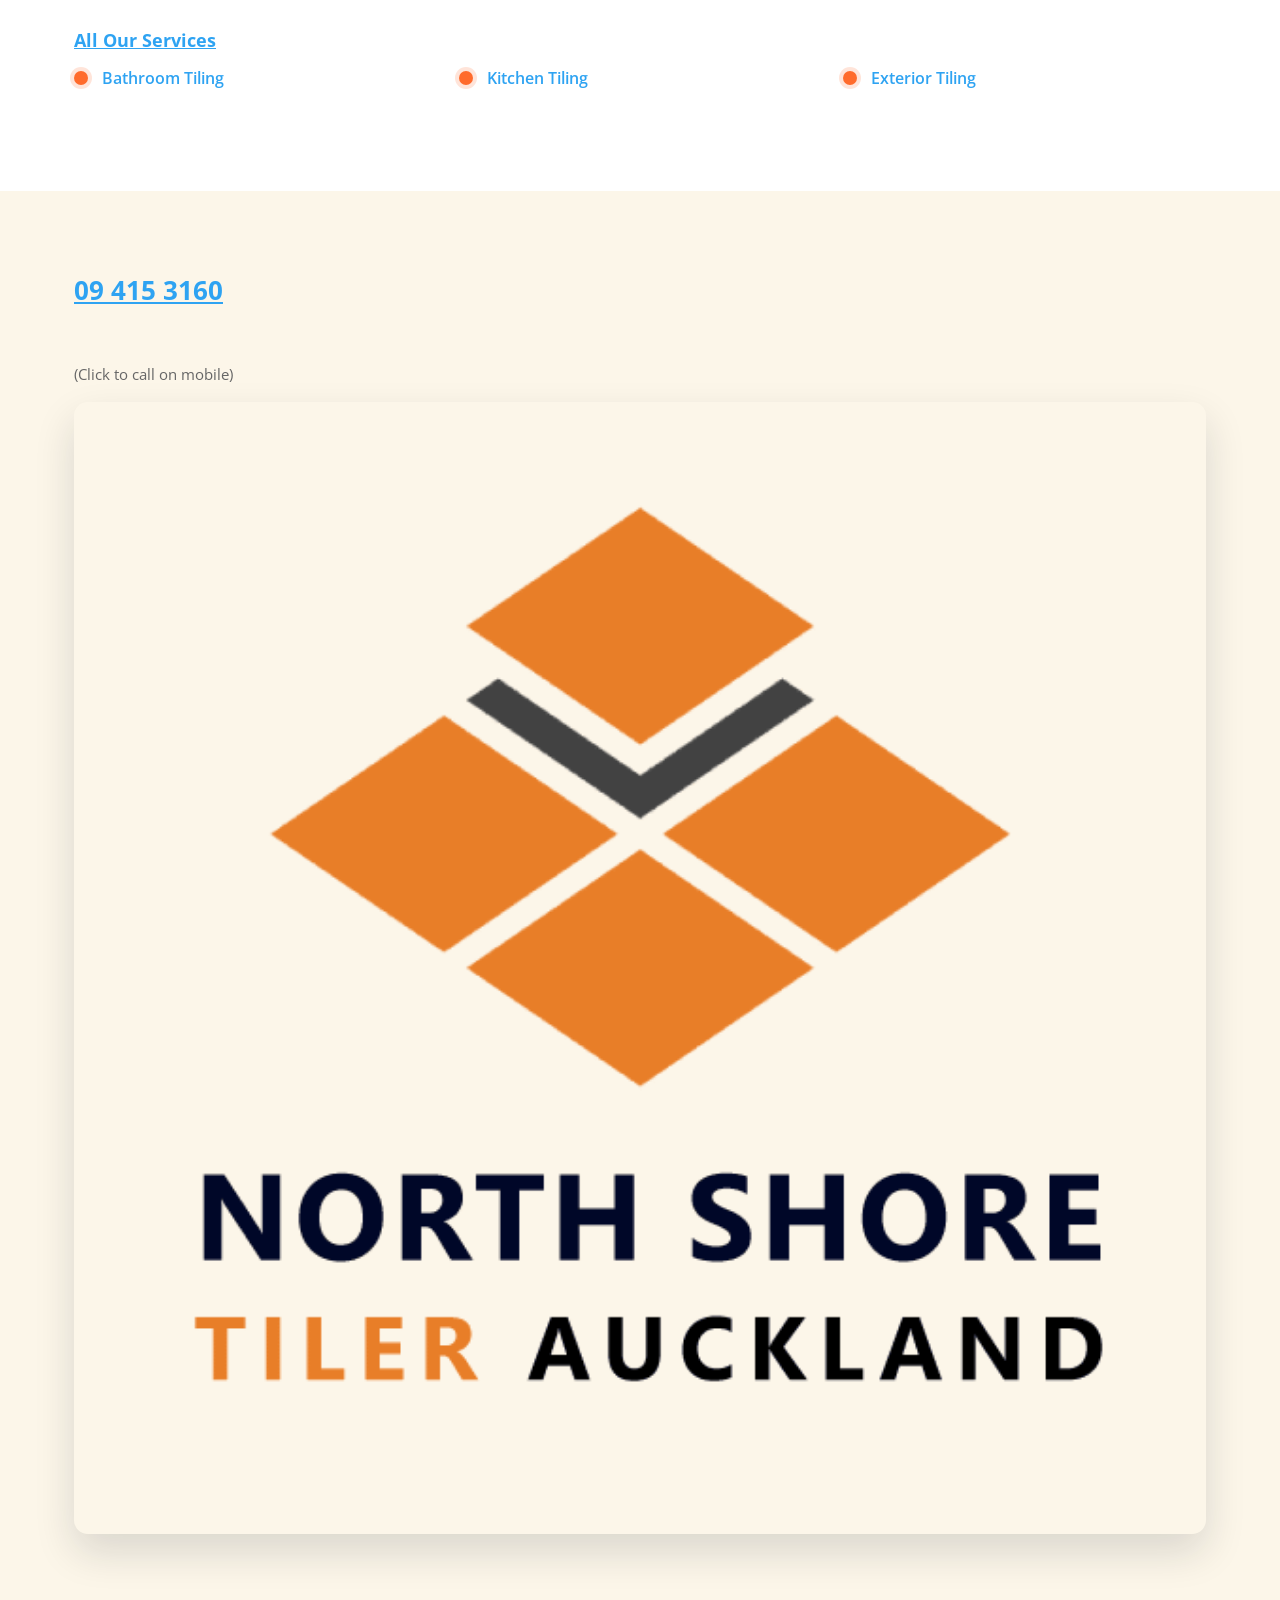
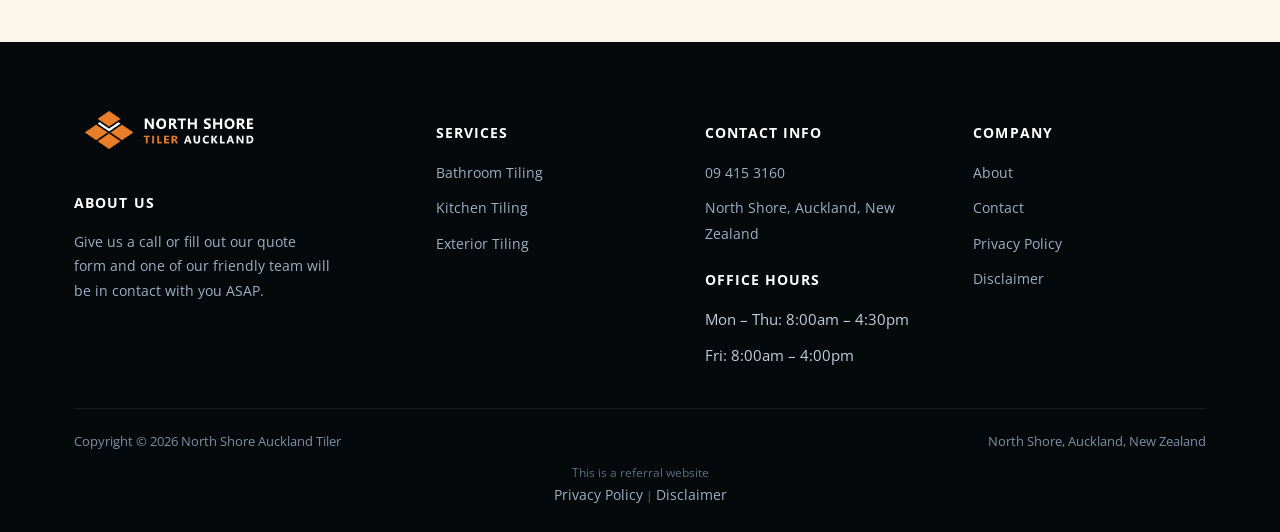
<file: bathroom-tiling/index.html>
<!doctype html>
<html lang="en-NZ">
<head>
<meta charset="UTF-8">
<meta name="viewport" content="width=device-width, initial-scale=1.0">
<link rel="icon" href="/favicon-32.png" sizes="32x32" type="image/png">
<link rel="icon" href="/favicon-192.png" sizes="192x192" type="image/png">
<link rel="apple-touch-icon" href="/apple-touch-icon.png">
<title>Bathroom Tiling North Shore | Tiler North Shore Auckland</title>
<meta name="description" content="Looking for Bathroom Tiling North Shore? We are a local experienced Tiler servicing the North of Auckland for Bathroom Tiling">
<meta name="robots" content="index, follow, max-image-preview:large, max-snippet:-1, max-video-preview:-1">
<link rel="canonical" href="https://tilernorthshoreauckland.co.nz/bathroom-tiling/">
<meta property="og:locale" content="en_US">
<meta property="og:type" content="article">
<meta property="og:title" content="Bathroom Tiling North Shore | Tiler North Shore Auckland">
<meta property="og:description" content="Looking for Bathroom Tiling North Shore? We are a local experienced Tiler servicing the North of Auckland for Bathroom Tiling">
<meta property="og:url" content="https://tilernorthshoreauckland.co.nz/bathroom-tiling/">
<meta property="og:site_name" content="North Shore Tiler Auckland">
<meta property="og:image" content="https://tilernorthshoreauckland.co.nz/images/North-Shore-Tiler-long.png">
<meta property="og:image:width" content="575">
<meta property="og:image:height" content="169">
<meta property="og:image:type" content="image/png">
<meta name="twitter:card" content="summary_large_image">
<meta name="twitter:label1" content="Est. reading time">
<meta name="twitter:data1" content="7 minutes">
<script type="application/ld+json">{"@context": "https://schema.org", "@graph": [{"@type": "WebPage", "@id": "https://tilernorthshoreauckland.co.nz/bathroom-tiling/", "url": "https://tilernorthshoreauckland.co.nz/bathroom-tiling/", "name": "Bathroom Tiling North Shore | Tiler North Shore Auckland", "isPartOf": {"@id": "https://tilernorthshoreauckland.co.nz/#website"}, "datePublished": "2023-01-31T14:55:50+00:00", "dateModified": "2023-10-26T00:07:31+00:00", "description": "Looking for Bathroom Tiling North Shore? We are a local experienced Tiler servicing the North of Auckland for Bathroom Tiling", "breadcrumb": {"@id": "https://tilernorthshoreauckland.co.nz/bathroom-tiling/#breadcrumb"}, "inLanguage": "en-US", "potentialAction": [{"@type": "ReadAction", "target": ["https://tilernorthshoreauckland.co.nz/bathroom-tiling/"]}]}, {"@type": "BreadcrumbList", "@id": "https://tilernorthshoreauckland.co.nz/bathroom-tiling/#breadcrumb", "itemListElement": [{"@type": "ListItem", "position": 1, "name": "Home", "item": "https://tilernorthshoreauckland.co.nz/"}, {"@type": "ListItem", "position": 2, "name": "Bathroom Tiling"}]}, {"@type": "WebSite", "@id": "https://tilernorthshoreauckland.co.nz/#website", "url": "https://tilernorthshoreauckland.co.nz/", "name": "Tiler North Shore Auckland", "description": "Northshore Auckland Tiling", "publisher": {"@id": "https://tilernorthshoreauckland.co.nz/#organization"}, "alternateName": "North Shore Tiling Auckland", "inLanguage": "en-US"}, {"@type": "Organization", "@id": "https://tilernorthshoreauckland.co.nz/#organization", "name": "Tiler North Shore Auckland", "alternateName": "North Shore Tiling", "url": "https://tilernorthshoreauckland.co.nz/", "logo": {"@type": "ImageObject", "inLanguage": "en-US", "@id": "https://tilernorthshoreauckland.co.nz/#/schema/logo/image/", "url": "https://tilernorthshoreauckland.co.nz/images/North-Shore-Tiler-Square.png", "contentUrl": "https://tilernorthshoreauckland.co.nz/images/North-Shore-Tiler-Square.png", "width": 600, "height": 600, "caption": "Tiler North Shore Auckland"}, "image": {"@id": "https://tilernorthshoreauckland.co.nz/#/schema/logo/image/"}}]}</script>
<script type="application/ld+json">{"@context": "https://schema.org", "@type": "LocalBusiness", "name": "Tiler North Shore Auckland", "image": "https://tilernorthshoreauckland.co.nz/images/North-Shore-Tiler-long.png", "@id": "", "url": "https://tilernorthshoreauckland.co.nz", "telephone": "09 415 3160", "address": {"@type": "PostalAddress", "streetAddress": "North Shore", "addressLocality": "Auckland", "postalCode": "0630", "addressCountry": "NZ"}, "geo": {"@type": "GeoCoordinates", "latitude": -36.7002616, "longitude": 174.7837717}, "openingHoursSpecification": {"@type": "OpeningHoursSpecification", "dayOfWeek": ["Monday", "Tuesday", "Wednesday", "Thursday", "Friday", "Saturday", "Sunday"], "opens": "00:00", "closes": "23:59"}, "sameAs": "https://www.facebook.com/profile.php?id=100089578885961"}</script>
<script type="application/ld+json">{"@context": "https://schema.org", "@type": "BreadcrumbList", "itemListElement": [{"@type": "ListItem", "position": 1, "name": "Home", "item": "https://tilernorthshoreauckland.co.nz/"}, {"@type": "ListItem", "position": 2, "name": "Bathroom Tiling", "item": "https://tilernorthshoreauckland.co.nz/bathroom-tiling/"}]}</script>
<script type="application/ld+json">{"@context": "https://schema.org", "@type": "Service", "serviceType": "Bathroom Tiling", "name": "Bathroom Tiling", "provider": {"@type": "LocalBusiness", "name": "North Shore Auckland Tiler", "telephone": "+6494153160"}, "areaServed": {"@type": "AdministrativeArea", "name": "North Shore, Auckland"}, "url": "https://tilernorthshoreauckland.co.nz/bathroom-tiling/"}</script>
<link rel="preconnect" href="https://fonts.googleapis.com">
<link rel="preconnect" href="https://fonts.gstatic.com" crossorigin>
<link rel="preload" as="style" href="https://fonts.googleapis.com/css2?family=Open+Sans:wght@400;600;700;800&display=swap" onload="this.onload=null;this.rel='stylesheet'">
<noscript><link rel="stylesheet" href="https://fonts.googleapis.com/css2?family=Open+Sans:wght@400;600;700;800&display=swap"></noscript>
<link rel="stylesheet" href="/css/style.css">
<style id="mnfix">.mobile-menu.open{max-height:calc(100vh - 150px);max-height:calc(100dvh - 150px);overflow-y:auto;-webkit-overflow-scrolling:touch;overscroll-behavior:contain}.mobile-menu.msub-ready .mobile-submenu{display:none}.mobile-menu.msub-ready .mobile-submenu.open{display:flex}.mobile-menu a.msub-parent{display:flex;justify-content:space-between;align-items:center}.mobile-menu a.msub-parent::after{content:"";width:8px;height:8px;border-right:2px solid currentColor;border-bottom:2px solid currentColor;transform:rotate(45deg);margin-right:6px;transition:transform .2s}.mobile-menu a.msub-parent[aria-expanded=true]::after{transform:rotate(-135deg)}</style></head>
<body class="">
<header class="classic">
  <div class="c-head wrap">
    <a href="/" class="brand"><img src="/images/North-Shore-Tiler-long.png" alt="North Shore Auckland Tiler" width="575" height="169"></a>
    <nav class="links"><a href="/">Home</a><a href="/about/">About</a><div class="nav-item"><a href="/services/">Services <svg viewBox="0 0 24 24" fill="none" stroke-width="2.4" stroke-linecap="round" stroke-linejoin="round"><path d="m6 9 6 6 6-6"/></svg></a><div class="nav-dropdown"><a href="/bathroom-tiling/">Bathroom Tiling</a><a href="/kitchen-tiling/">Kitchen Tiling</a><a href="/exterior-tiling/">Exterior Tiling</a></div></div><a href="/contact/">Contact</a></nav>
    <button type="button" class="hamburger-btn" id="hamburgerBtn" aria-label="Open menu" aria-expanded="false"><svg viewBox="0 0 24 24" fill="none" stroke="#fff" stroke-width="2.4" stroke-linecap="round" stroke-linejoin="round"><path d="M4 7h16M4 12h16M4 17h16"/></svg></button>
  </div>
  <div class="mobile-menu" id="mobileMenu"><a href="/">Home</a><a href="/about/">About</a><a href="/services/">Services</a><div class="mobile-submenu"><a href="/bathroom-tiling/">Bathroom Tiling</a><a href="/kitchen-tiling/">Kitchen Tiling</a><a href="/exterior-tiling/">Exterior Tiling</a></div><a href="/contact/">Contact</a><a href="tel:094153160" class="mobile-menu-phone">Call 09 415 3160</a></div>
</header>
<main>
<section class="hero-c" id="top"><div class="hero-c-box"><div class="row"><div class="text"><h1>Bathroom Tiling North Shore</h1></div><p class="btn-wrap"><a class="btn btn-primary" href="tel:094153160">09 415 3160</a></p></div></div></section>
<section class=""><div class="wrap"><div class="row"><div class="text">


<h2>Bathroom Tiling Services in North Shore Auckland</h2>

 

</div></div></div></section>
<section class=""><div class="wrap"><div class="row cols cols-2 formrow"><div class="col"><div class="text"><p>Are you looking to <strong>renovate your bathroom</strong> but don’t know where to start? <a href="/">Tiler North Shore Auckland</a> is here to help! With years of experience in all types of tiling, they can make sure that your vision for a <strong>perfect bathroom</strong> comes true. No job is too small or large for this talented team – from complete <strong>renovations</strong> to minor repairs, their professional services will leave you with the perfect new look for your bathroom.</p>
<p><strong>Tiler North Shore Auckland</strong> offers more than just quality products: their customer service and attention to detail sets them apart from other tiling companies in the area. Their staff are highly trained and knowledgeable about all aspects of tile installation, so you can be sure that your project will be completed on time and within budget. They also offer free design consultations prior to any work being undertaken, ensuring that they understand exactly what you want and need before starting any project.</p>
<p>So if you’re ready to give your bathroom the update it deserves, why not get in touch with Tiler North Shore Auckland today? Whether you’re looking for a full renovation or simply some repairs, they’ll provide high-quality results every time. Experience the difference that having a dedicated tiling company makes –<strong><a href="/contact/"> contact</a> Tiler North Shore Auckland now!</strong></p>
<p><a href="/about/">More About us.</a></p>

<h2>Benefits Of Professional Bathroom Tiling Services</h2>
<p>When it comes to bathroom tiling, North Shore Auckland residents want the job done right. That’s why <strong>professional bathroom tiling services</strong> are so important. Professional tile setters can help you get your dream look for your bathroom while avoiding common mistakes that could end up costing more in the long run. Not only do they have the knowledge and experience of how to lay tiles properly, but they also use quality materials that will last longer and maintain their beauty over time. Plus, having a<strong> professional bathroom tiler</strong> on-site means peace of mind knowing that everything is being done correctly from start to finish.</p>
<p>From selecting just the right tiles for your project to ensuring proper installation techniques are used, there are many benefits of working with an <strong>experienced bathroom tiler North Shore Auckland</strong> has to offer. With years of expertise under their belt, these professionals know exactly what needs to be done in order for you to achieve the best results possible. And because each project is unique, they can customize their approach according to your specific needs and budget requirements. So whether you’re looking for something simple or complex, hiring a professional can make sure all aspects of your job are handled efficiently and effectively.</p>
<p>By getting professional assistance when it comes to <strong>bathroom tiling North Shore Auckland</strong> homeowners can rest assured that their renovation projects will turn out just as planned – both aesthetically and structurally sound. This allows them to enjoy their newly remodeled space without worrying about any potential issues down the line due its improper installation process. Now let’s take a closer look at some of the services offered by a top-notch <strong>tiler North Shore Auckland</strong> has available today.</p></div></div><div class="col"><div class="form-card"><iframe src="https://api.leadconnectorhq.com/widget/form/1VT18ypkU93I0W9v6eHd" style="width:100%;height:100%;min-height:992px;border:none;border-radius:14px" id="inline-1VT18ypkU93I0W9v6eHd" data-layout="{'id':'INLINE'}" data-trigger-type="alwaysShow" data-trigger-value="" data-activation-type="alwaysActivated" data-activation-value="" data-deactivation-type="neverDeactivate" data-deactivation-value="" data-form-name="Tiler North Shore" data-height="992" data-layout-iframe-id="inline-1VT18ypkU93I0W9v6eHd" data-form-id="1VT18ypkU93I0W9v6eHd" data-cookie-consent="true" data-cookie-consent-provider="auto" title="Tiler North Shore"></iframe></div></div></div><div class="row"><div class="figure"><img src="/images/Hamilton-Tiling-Service-Bathroom-Tiling-Result.jpg" alt="finished bathroom show room open" width="948" height="252" loading="lazy" decoding="async"></div></div></div></section>
<section class=""><div class="wrap"><div class="row cols cols-2"><div class="col"><div class="text"><h2>How To Prepare Your Bathroom For Tiling</h2>
<p>If you’re looking to get your bathroom tiled, there’s a few things that need to be done in preparation. This article will help guide you through the process of getting ready for bathroom tiling services by Tiler North Shore Auckland.</p>
<p>First, it’s important to make sure any existing tiles are removed and walls cleared so they can start fresh. All old grout and adhesive must also be completely taken out; this may require some extra effort depending on how much is left behind. If your bathroom has already been previously tiled, then you’ll want to check for cracks or damage as well – these should all be addressed before new tile installation begins.</p>
<p>Next, you’ll need to do an inspection of the area and see what kind of shape the walls and floors are in. It’s best if they have been recently cleaned but if not that should still be able to be managed with a deep cleaning prior to having them tiled over. Additionally, ensure that everything is properly leveled so the tiles can lay flat without having any gaps or unevenness when installed. With all these steps completed, you’ll know your bathroom is ready for professional tiling! Taking the time to prepare now will save headaches down the line and lead to better results overall.<br>This sets up a strong foundation for success when it comes time for Tiler North Shore Auckland to begin their work. From here we can move onto what you should expect from the tiling process…</p>
<h2>What To Expect From The Tiling Process</h2>
<p>When it comes to bathroom tiling, the process can seem complicated. But with the help of a professional like Tiler North Shore Auckland, you can rest assured that your project will be completed correctly and efficiently. What should you expect from this kind of job?</p>
<p>Firstly, you’ll need to prepare your bathroom for the tiling: move furniture out of the way, take down any fixtures or decorations on walls, and make sure all surfaces are clean and dry. Once complete, Tiler North Shore Auckland will begin by measuring the area and laying down an appropriate substrate (e.g., cement board). They’ll then cut tiles to size if needed before coating them in adhesive and placing them where they belong. Finally, grouting is applied between each tile to prevent water damage and dirt buildup; sometimes sealers may also be used. Throughout this entire process, skilled professionals pay close attention to detail in order to ensure quality workmanship.</p>
<p>The end result is an attractive yet durable surface that fits perfectly into its surroundings – one that you can enjoy for years to come! With proper care following installation, your new tiled surface will remain beautiful and intact for many years ahead.</p></div></div><div class="col"><div class="figure"><img src="/images/Hamilton-Tiling-Service-Small-Banner-1.jpg" alt="nice tiles going into place in a Hamilton Tiling Service" width="692" height="372" loading="lazy" decoding="async"></div></div></div><div class="row"><div class="text"><h2>Aftercare For Bathroom Tiling</h2>
<p>When you’re getting your bathroom tiling done by a professional, it’s important to know about aftercare. After all the hard work of selecting tiles and having them installed, you want to make sure that they last as long as possible. With proper aftercare from Tiler North Shore Auckland, you can ensure that your beautiful new tile job will stand up against everyday wear and tear for years to come!</p>
<p>The first step in proper aftercare is making sure that the sealant applied between each tile is strong enough for daily use. This sealant helps keep water out and prevents mold or mildew from forming on your tile surfaces. It also provides extra protection from scratches and other damage caused by regular foot traffic. If necessary, Tiler North Shore Auckland will reapply the sealant every few months or so to maintain its strength.</p>
<p>In addition, it’s recommended that you clean your bathroom tile regularly using only gentle cleaning products specifically designed for ceramic or porcelain surfaces. Avoid using harsh chemicals which may strip away certain protective coatings over time, leading to discoloration or chipping of the tiles. Also be sure not to scrub too harshly with a brush during cleaning; a soft cloth should do just fine! Following these simple steps ensures that the beauty of your new tiled bathroom lasts many years down the line.</p></div></div><div class="row"><div class="text"><h3><a href="/services/">All Our Services</a></h3>
<ul>
<li>
<h4><a href="/bathroom-tiling/">Bathroom Tiling</a></h4>
</li>
<li>
<h4><a href="/kitchen-tiling/">Kitchen Tiling</a></h4>
</li>
<li>
<h4><a href="/exterior-tiling/">Exterior Tiling</a> </h4>
</li>
</ul></div></div></div></section>
<section class="sec-cream"><div class="wrap"><div class="row"><div class="text"><h2><a href="tel:094153160">09 415 3160</a></h2>
<h2> </h2>
<p>(Click to call on mobile)</p></div><div class="figure"><img src="/images/North-Shore-Tiler-Square.png" alt="Tiler North Shore Auckland Logo Square" width="600" height="600" loading="lazy" decoding="async"></div></div></div></section>
</main>
<footer>
  <div class="wrap">
    
    <div class="footer-grid "><div class="footer-brand"><a href="/" class="brand"><img src="/images/North-Shore-Tiler-long-footer.png" alt="North Shore Auckland Tiler" width="575" height="169" loading="lazy"></a><h4>About us</h4><p>Give us a call or fill out our quote form and one of our friendly team will be in contact with you ASAP.</p></div><div><h4>Services</h4><ul><li><a href="/bathroom-tiling/">Bathroom Tiling</a></li><li><a href="/kitchen-tiling/">Kitchen Tiling</a></li><li><a href="/exterior-tiling/">Exterior Tiling</a></li></ul></div><div><h4>Contact Info</h4><ul><li><a href="tel:094153160">09 415 3160</a></li><li><a href="https://www.google.com/maps/search/North+Shore,+Auckland,+New+Zealand" target="_blank" rel="noopener">North Shore, Auckland, New Zealand</a></li></ul><h4 style="margin-top:22px;">Office Hours</h4><ul><li>Mon &ndash; Thu: 8:00am &ndash; 4:30pm</li><li>Fri: 8:00am &ndash; 4:00pm</li></ul></div><div><h4>Company</h4><ul><li><a href="/about/">About</a></li><li><a href="/contact/">Contact</a></li><li><a href="/privacy-policy/">Privacy Policy</a></li><li><a href="/disclaimer/">Disclaimer</a></li></ul></div></div>
    <div class="footer-bottom"><span>Copyright &copy; 2026 North Shore Auckland Tiler</span><span>North Shore, Auckland, New Zealand</span></div>
    <div class="footer-disclosure">This is a referral website<br><a href="/privacy-policy/">Privacy Policy</a> | <a href="/disclaimer/">Disclaimer</a></div>
  </div>
</footer>
<script>
(function(){var b=document.getElementById('hamburgerBtn'),m=document.getElementById('mobileMenu');if(!b||!m)return;b.addEventListener('click',function(){var o=m.classList.toggle('open');b.setAttribute('aria-expanded',o?'true':'false');});})();
</script>
<script src="https://link.msgsndr.com/js/form_embed.js" defer></script>
<script id="mnfixjs">(function(){var m=document.getElementById("mobileMenu");if(!m)return;m.querySelectorAll(".mobile-submenu").forEach(function(s){var p=s.previousElementSibling;if(!p||p.tagName!=="A")return;var a=document.createElement("a");a.href=p.getAttribute("href");a.textContent="All "+p.textContent.trim();s.insertBefore(a,s.firstChild);m.classList.add("msub-ready");p.classList.add("msub-parent");p.setAttribute("aria-expanded","false");p.addEventListener("click",function(e){e.preventDefault();var o=s.classList.toggle("open");p.setAttribute("aria-expanded",o?"true":"false")})});var b=document.getElementById("hamburgerBtn");document.addEventListener("pointerdown",function(e){if(!m.classList.contains("open")||m.contains(e.target)||(b&&b.contains(e.target)))return;m.classList.remove("open");if(b)b.setAttribute("aria-expanded","false")})})();</script></body>
</html>
</file>
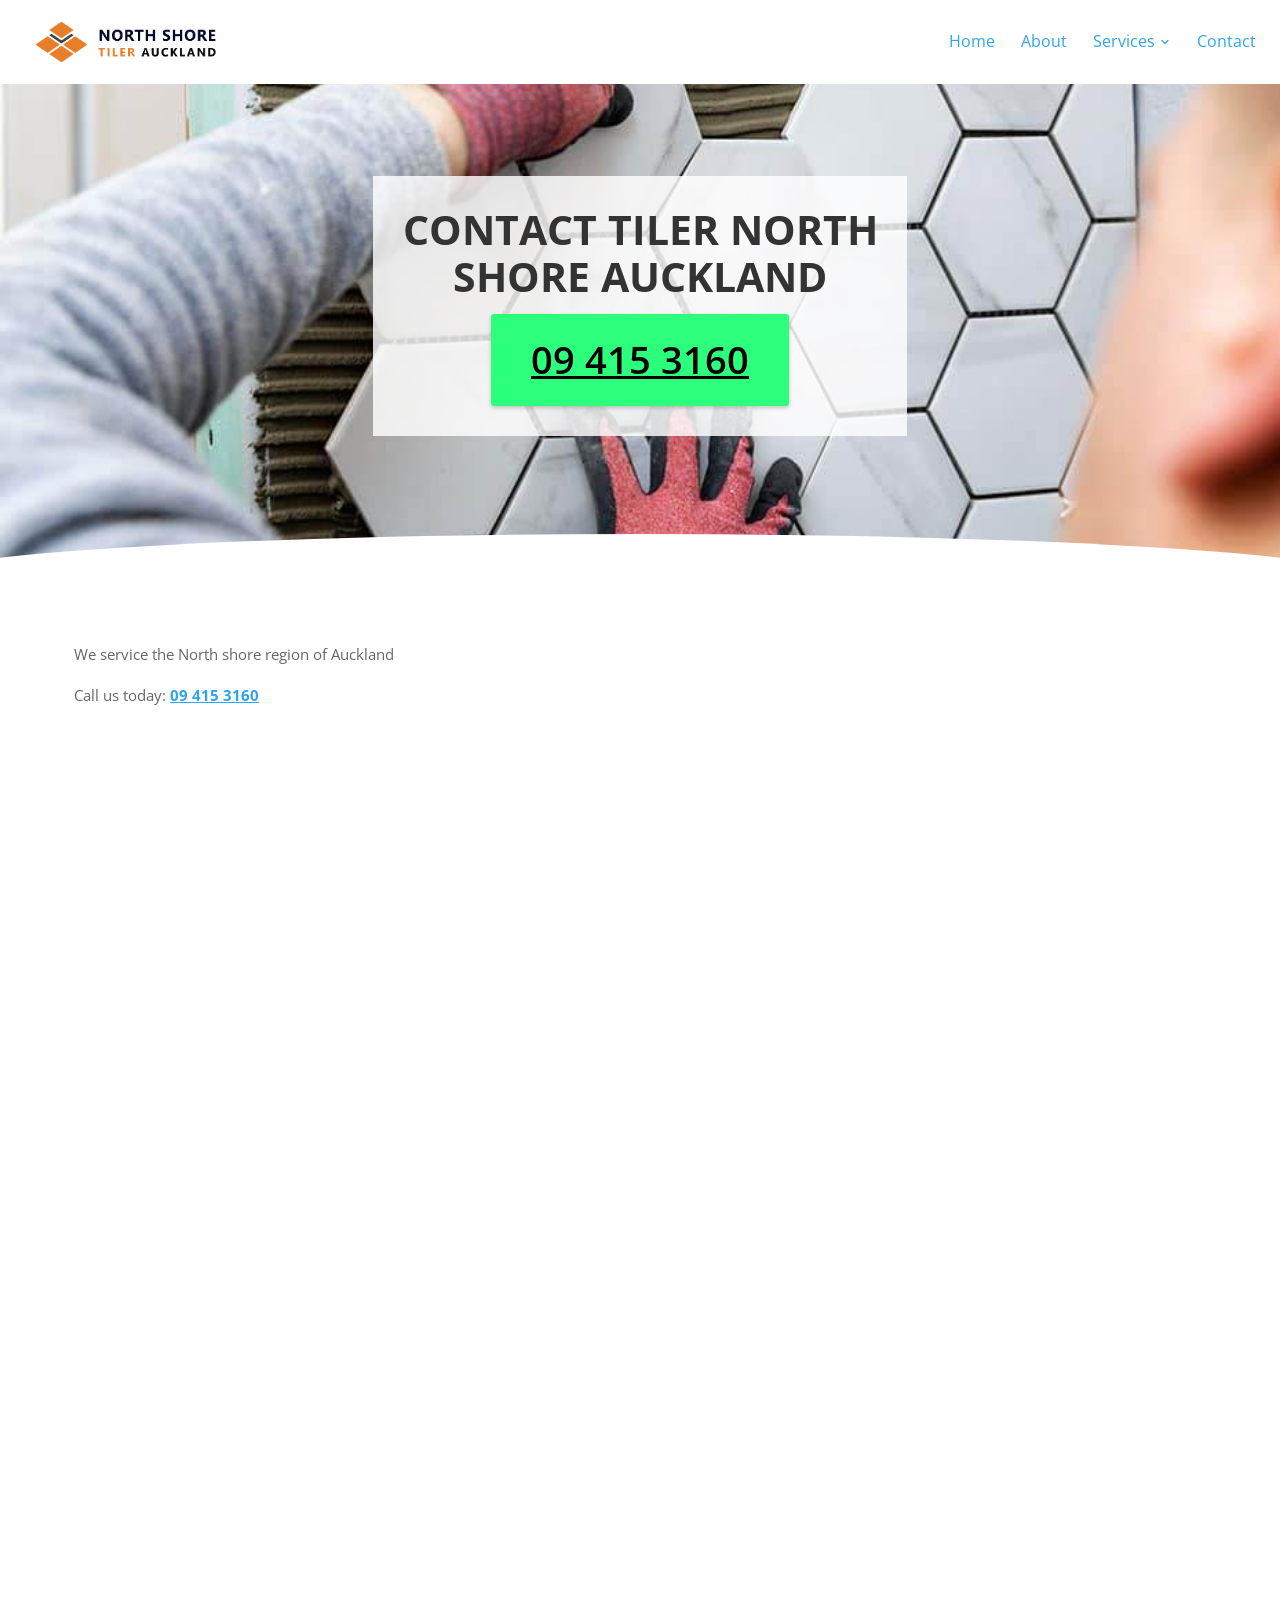
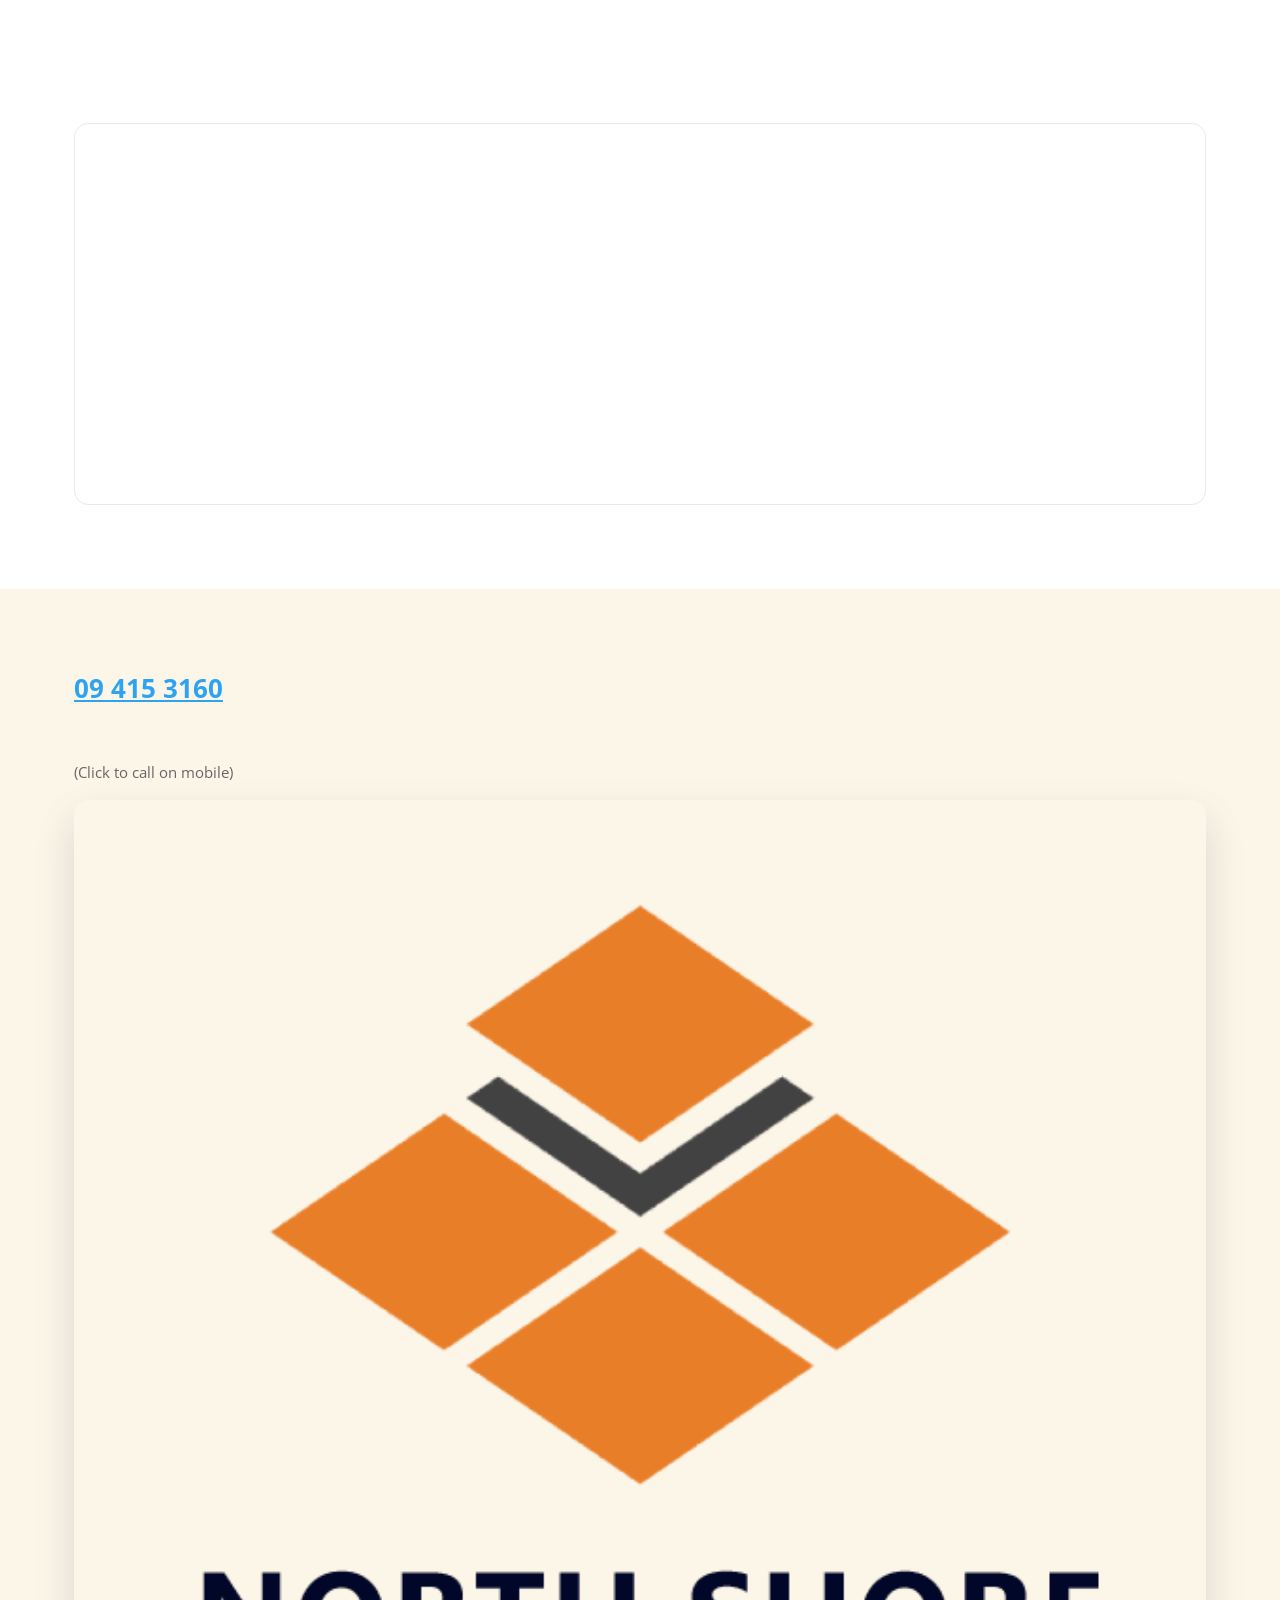
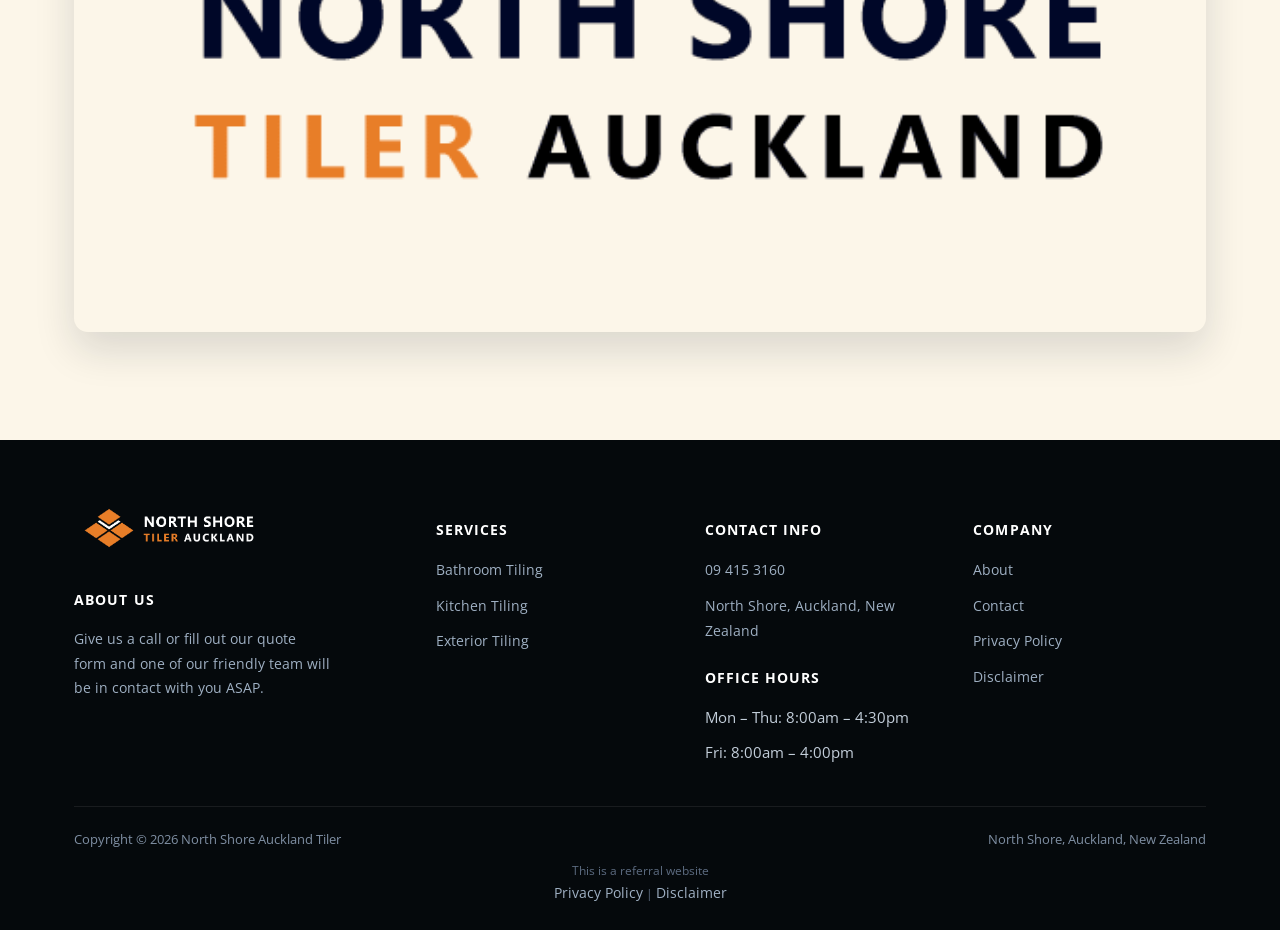
<file: contact/index.html>
<!doctype html>
<html lang="en-NZ">
<head>
<meta charset="UTF-8">
<meta name="viewport" content="width=device-width, initial-scale=1.0">
<link rel="icon" href="/favicon-32.png" sizes="32x32" type="image/png">
<link rel="icon" href="/favicon-192.png" sizes="192x192" type="image/png">
<link rel="apple-touch-icon" href="/apple-touch-icon.png">
<title>Contact - North Shore Tiler Auckland</title>
<meta name="robots" content="index, follow, max-image-preview:large, max-snippet:-1, max-video-preview:-1">
<link rel="canonical" href="https://tilernorthshoreauckland.co.nz/contact/">
<meta property="og:locale" content="en_US">
<meta property="og:type" content="article">
<meta property="og:title" content="Contact - North Shore Tiler Auckland">
<meta property="og:url" content="https://tilernorthshoreauckland.co.nz/contact/">
<meta property="og:site_name" content="North Shore Tiler Auckland">
<meta property="og:image" content="https://tilernorthshoreauckland.co.nz/images/North-Shore-Tiler-long.png">
<meta property="og:image:width" content="575">
<meta property="og:image:height" content="169">
<meta property="og:image:type" content="image/png">
<meta name="twitter:card" content="summary_large_image">
<meta name="twitter:label1" content="Est. reading time">
<meta name="twitter:data1" content="1 minute">
<script type="application/ld+json">{"@context": "https://schema.org", "@graph": [{"@type": "WebPage", "@id": "https://tilernorthshoreauckland.co.nz/contact/", "url": "https://tilernorthshoreauckland.co.nz/contact/", "name": "Contact - North Shore Tiler Auckland", "isPartOf": {"@id": "https://tilernorthshoreauckland.co.nz/#website"}, "datePublished": "2023-01-31T15:20:33+00:00", "dateModified": "2023-10-26T00:06:35+00:00", "breadcrumb": {"@id": "https://tilernorthshoreauckland.co.nz/contact/#breadcrumb"}, "inLanguage": "en-US", "potentialAction": [{"@type": "ReadAction", "target": ["https://tilernorthshoreauckland.co.nz/contact/"]}]}, {"@type": "BreadcrumbList", "@id": "https://tilernorthshoreauckland.co.nz/contact/#breadcrumb", "itemListElement": [{"@type": "ListItem", "position": 1, "name": "Home", "item": "https://tilernorthshoreauckland.co.nz/"}, {"@type": "ListItem", "position": 2, "name": "Contact"}]}, {"@type": "WebSite", "@id": "https://tilernorthshoreauckland.co.nz/#website", "url": "https://tilernorthshoreauckland.co.nz/", "name": "Tiler North Shore Auckland", "description": "Northshore Auckland Tiling", "publisher": {"@id": "https://tilernorthshoreauckland.co.nz/#organization"}, "alternateName": "North Shore Tiling Auckland", "inLanguage": "en-US"}, {"@type": "Organization", "@id": "https://tilernorthshoreauckland.co.nz/#organization", "name": "Tiler North Shore Auckland", "alternateName": "North Shore Tiling", "url": "https://tilernorthshoreauckland.co.nz/", "logo": {"@type": "ImageObject", "inLanguage": "en-US", "@id": "https://tilernorthshoreauckland.co.nz/#/schema/logo/image/", "url": "https://tilernorthshoreauckland.co.nz/images/North-Shore-Tiler-Square.png", "contentUrl": "https://tilernorthshoreauckland.co.nz/images/North-Shore-Tiler-Square.png", "width": 600, "height": 600, "caption": "Tiler North Shore Auckland"}, "image": {"@id": "https://tilernorthshoreauckland.co.nz/#/schema/logo/image/"}}]}</script>
<script type="application/ld+json">{"@context": "https://schema.org", "@type": "LocalBusiness", "name": "Tiler North Shore Auckland", "image": "https://tilernorthshoreauckland.co.nz/images/North-Shore-Tiler-long.png", "@id": "", "url": "https://tilernorthshoreauckland.co.nz", "telephone": "09 415 3160", "address": {"@type": "PostalAddress", "streetAddress": "North Shore", "addressLocality": "Auckland", "postalCode": "0630", "addressCountry": "NZ"}, "geo": {"@type": "GeoCoordinates", "latitude": -36.7002616, "longitude": 174.7837717}, "openingHoursSpecification": {"@type": "OpeningHoursSpecification", "dayOfWeek": ["Monday", "Tuesday", "Wednesday", "Thursday", "Friday", "Saturday", "Sunday"], "opens": "00:00", "closes": "23:59"}, "sameAs": "https://www.facebook.com/profile.php?id=100089578885961"}</script>
<script type="application/ld+json">{"@context": "https://schema.org", "@type": "BreadcrumbList", "itemListElement": [{"@type": "ListItem", "position": 1, "name": "Home", "item": "https://tilernorthshoreauckland.co.nz/"}, {"@type": "ListItem", "position": 2, "name": "Contact", "item": "https://tilernorthshoreauckland.co.nz/contact/"}]}</script>
<link rel="preconnect" href="https://fonts.googleapis.com">
<link rel="preconnect" href="https://fonts.gstatic.com" crossorigin>
<link rel="preload" as="style" href="https://fonts.googleapis.com/css2?family=Open+Sans:wght@400;600;700;800&display=swap" onload="this.onload=null;this.rel='stylesheet'">
<noscript><link rel="stylesheet" href="https://fonts.googleapis.com/css2?family=Open+Sans:wght@400;600;700;800&display=swap"></noscript>
<link rel="stylesheet" href="/css/style.css">
<style id="mnfix">.mobile-menu.open{max-height:calc(100vh - 150px);max-height:calc(100dvh - 150px);overflow-y:auto;-webkit-overflow-scrolling:touch;overscroll-behavior:contain}.mobile-menu.msub-ready .mobile-submenu{display:none}.mobile-menu.msub-ready .mobile-submenu.open{display:flex}.mobile-menu a.msub-parent{display:flex;justify-content:space-between;align-items:center}.mobile-menu a.msub-parent::after{content:"";width:8px;height:8px;border-right:2px solid currentColor;border-bottom:2px solid currentColor;transform:rotate(45deg);margin-right:6px;transition:transform .2s}.mobile-menu a.msub-parent[aria-expanded=true]::after{transform:rotate(-135deg)}</style></head>
<body class="">
<header class="classic">
  <div class="c-head wrap">
    <a href="/" class="brand"><img src="/images/North-Shore-Tiler-long.png" alt="North Shore Auckland Tiler" width="575" height="169"></a>
    <nav class="links"><a href="/">Home</a><a href="/about/">About</a><div class="nav-item"><a href="/services/">Services <svg viewBox="0 0 24 24" fill="none" stroke-width="2.4" stroke-linecap="round" stroke-linejoin="round"><path d="m6 9 6 6 6-6"/></svg></a><div class="nav-dropdown"><a href="/bathroom-tiling/">Bathroom Tiling</a><a href="/kitchen-tiling/">Kitchen Tiling</a><a href="/exterior-tiling/">Exterior Tiling</a></div></div><a href="/contact/">Contact</a></nav>
    <button type="button" class="hamburger-btn" id="hamburgerBtn" aria-label="Open menu" aria-expanded="false"><svg viewBox="0 0 24 24" fill="none" stroke="#fff" stroke-width="2.4" stroke-linecap="round" stroke-linejoin="round"><path d="M4 7h16M4 12h16M4 17h16"/></svg></button>
  </div>
  <div class="mobile-menu" id="mobileMenu"><a href="/">Home</a><a href="/about/">About</a><a href="/services/">Services</a><div class="mobile-submenu"><a href="/bathroom-tiling/">Bathroom Tiling</a><a href="/kitchen-tiling/">Kitchen Tiling</a><a href="/exterior-tiling/">Exterior Tiling</a></div><a href="/contact/">Contact</a><a href="tel:094153160" class="mobile-menu-phone">Call 09 415 3160</a></div>
</header>
<main>
<section class="hero-c" id="top"><div class="hero-c-box"><div class="row"><div class="text"><h1>Contact Tiler North Shore Auckland</h1></div><p class="btn-wrap"><a class="btn btn-primary" href="tel:094153160">09 415 3160</a></p></div></div></section>
<section class=""><div class="wrap"><div class="row"><div class="text"><p>We service the North shore region of Auckland </p>
<p>Call us today: <a href="tel:094153160">09 415 3160</a></p></div><div class="form-card"><iframe src="https://api.leadconnectorhq.com/widget/form/1VT18ypkU93I0W9v6eHd" style="width:100%;height:100%;min-height:992px;border:none;border-radius:14px" id="inline-1VT18ypkU93I0W9v6eHd" data-layout="{'id':'INLINE'}" data-trigger-type="alwaysShow" data-trigger-value="" data-activation-type="alwaysActivated" data-activation-value="" data-deactivation-type="neverDeactivate" data-deactivation-value="" data-form-name="Tiler North Shore" data-height="992" data-layout-iframe-id="inline-1VT18ypkU93I0W9v6eHd" data-form-id="1VT18ypkU93I0W9v6eHd" data-cookie-consent="true" data-cookie-consent-provider="auto" title="Tiler North Shore"></iframe></div><div class="map-embed"><iframe src="https://www.google.com/maps/embed?pb=!1m18!1m12!1m3!1d204270.33356724304!2d174.62599318822086!3d-36.873025590481376!2m3!1f0!2f0!3f0!3m2!1i1024!2i768!4f13.1!3m3!1m2!1s0x7648d472236333b%3A0x22f8cf8687f49181!2sNorth%20Shore%20Auckland%20Tiler%20-%20Pro%20Tiling!5e0!3m2!1sen!2snz!4v1676831126963!5m2!1sen!2snz" width="600" height="380" style="border:0" allowfullscreen loading="lazy" referrerpolicy="no-referrer-when-downgrade" title="North Shore Auckland Tiler service area map"></iframe></div></div></div></section>
<section class="sec-cream"><div class="wrap"><div class="row"><div class="text"><h2><a href="tel:094153160">09 415 3160</a></h2>
<h2> </h2>
<p>(Click to call on mobile)</p></div><div class="figure"><img src="/images/North-Shore-Tiler-Square.png" alt="Tiler North Shore Auckland Logo Square" width="600" height="600" loading="lazy" decoding="async"></div></div></div></section>
</main>
<footer>
  <div class="wrap">
    
    <div class="footer-grid "><div class="footer-brand"><a href="/" class="brand"><img src="/images/North-Shore-Tiler-long-footer.png" alt="North Shore Auckland Tiler" width="575" height="169" loading="lazy"></a><h4>About us</h4><p>Give us a call or fill out our quote form and one of our friendly team will be in contact with you ASAP.</p></div><div><h4>Services</h4><ul><li><a href="/bathroom-tiling/">Bathroom Tiling</a></li><li><a href="/kitchen-tiling/">Kitchen Tiling</a></li><li><a href="/exterior-tiling/">Exterior Tiling</a></li></ul></div><div><h4>Contact Info</h4><ul><li><a href="tel:094153160">09 415 3160</a></li><li><a href="https://www.google.com/maps/search/North+Shore,+Auckland,+New+Zealand" target="_blank" rel="noopener">North Shore, Auckland, New Zealand</a></li></ul><h4 style="margin-top:22px;">Office Hours</h4><ul><li>Mon &ndash; Thu: 8:00am &ndash; 4:30pm</li><li>Fri: 8:00am &ndash; 4:00pm</li></ul></div><div><h4>Company</h4><ul><li><a href="/about/">About</a></li><li><a href="/contact/">Contact</a></li><li><a href="/privacy-policy/">Privacy Policy</a></li><li><a href="/disclaimer/">Disclaimer</a></li></ul></div></div>
    <div class="footer-bottom"><span>Copyright &copy; 2026 North Shore Auckland Tiler</span><span>North Shore, Auckland, New Zealand</span></div>
    <div class="footer-disclosure">This is a referral website<br><a href="/privacy-policy/">Privacy Policy</a> | <a href="/disclaimer/">Disclaimer</a></div>
  </div>
</footer>
<script>
(function(){var b=document.getElementById('hamburgerBtn'),m=document.getElementById('mobileMenu');if(!b||!m)return;b.addEventListener('click',function(){var o=m.classList.toggle('open');b.setAttribute('aria-expanded',o?'true':'false');});})();
</script>
<script src="https://link.msgsndr.com/js/form_embed.js" defer></script>
<script id="mnfixjs">(function(){var m=document.getElementById("mobileMenu");if(!m)return;m.querySelectorAll(".mobile-submenu").forEach(function(s){var p=s.previousElementSibling;if(!p||p.tagName!=="A")return;var a=document.createElement("a");a.href=p.getAttribute("href");a.textContent="All "+p.textContent.trim();s.insertBefore(a,s.firstChild);m.classList.add("msub-ready");p.classList.add("msub-parent");p.setAttribute("aria-expanded","false");p.addEventListener("click",function(e){e.preventDefault();var o=s.classList.toggle("open");p.setAttribute("aria-expanded",o?"true":"false")})});var b=document.getElementById("hamburgerBtn");document.addEventListener("pointerdown",function(e){if(!m.classList.contains("open")||m.contains(e.target)||(b&&b.contains(e.target)))return;m.classList.remove("open");if(b)b.setAttribute("aria-expanded","false")})})();</script></body>
</html>
</file>
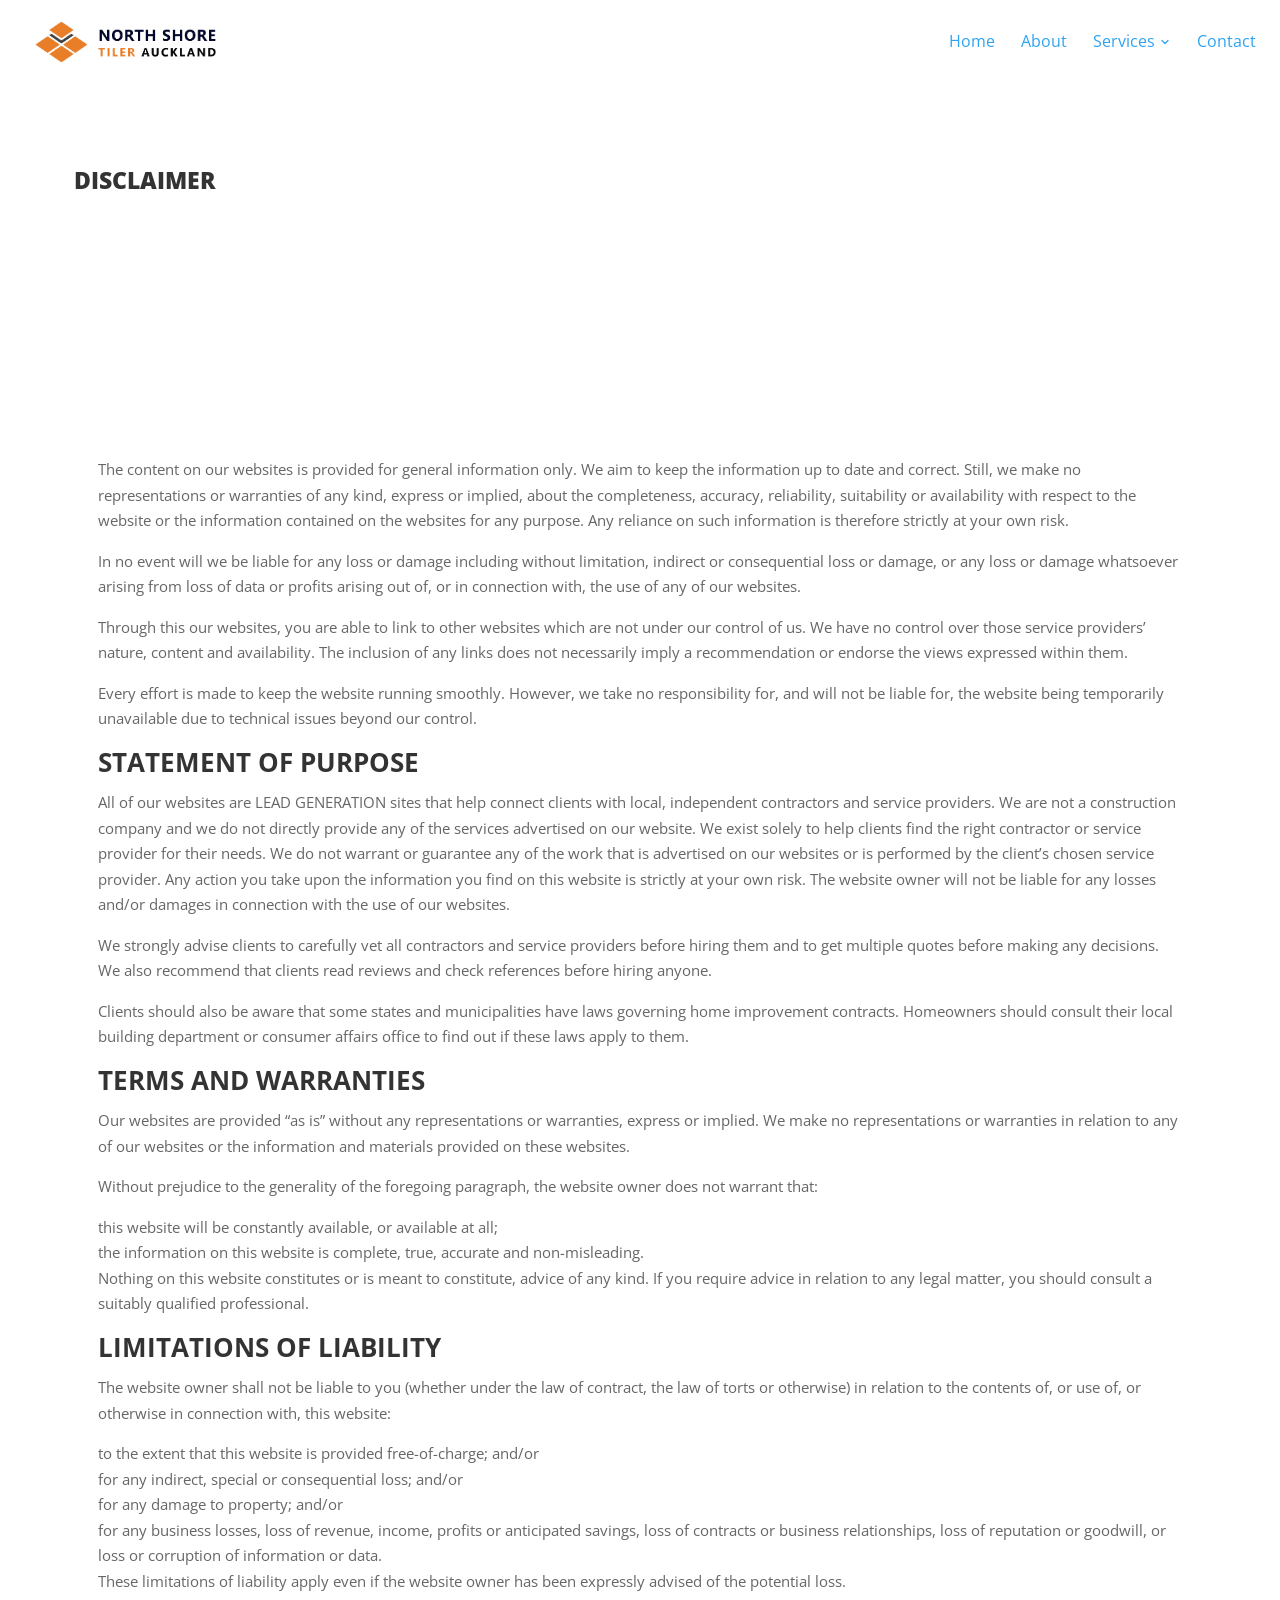
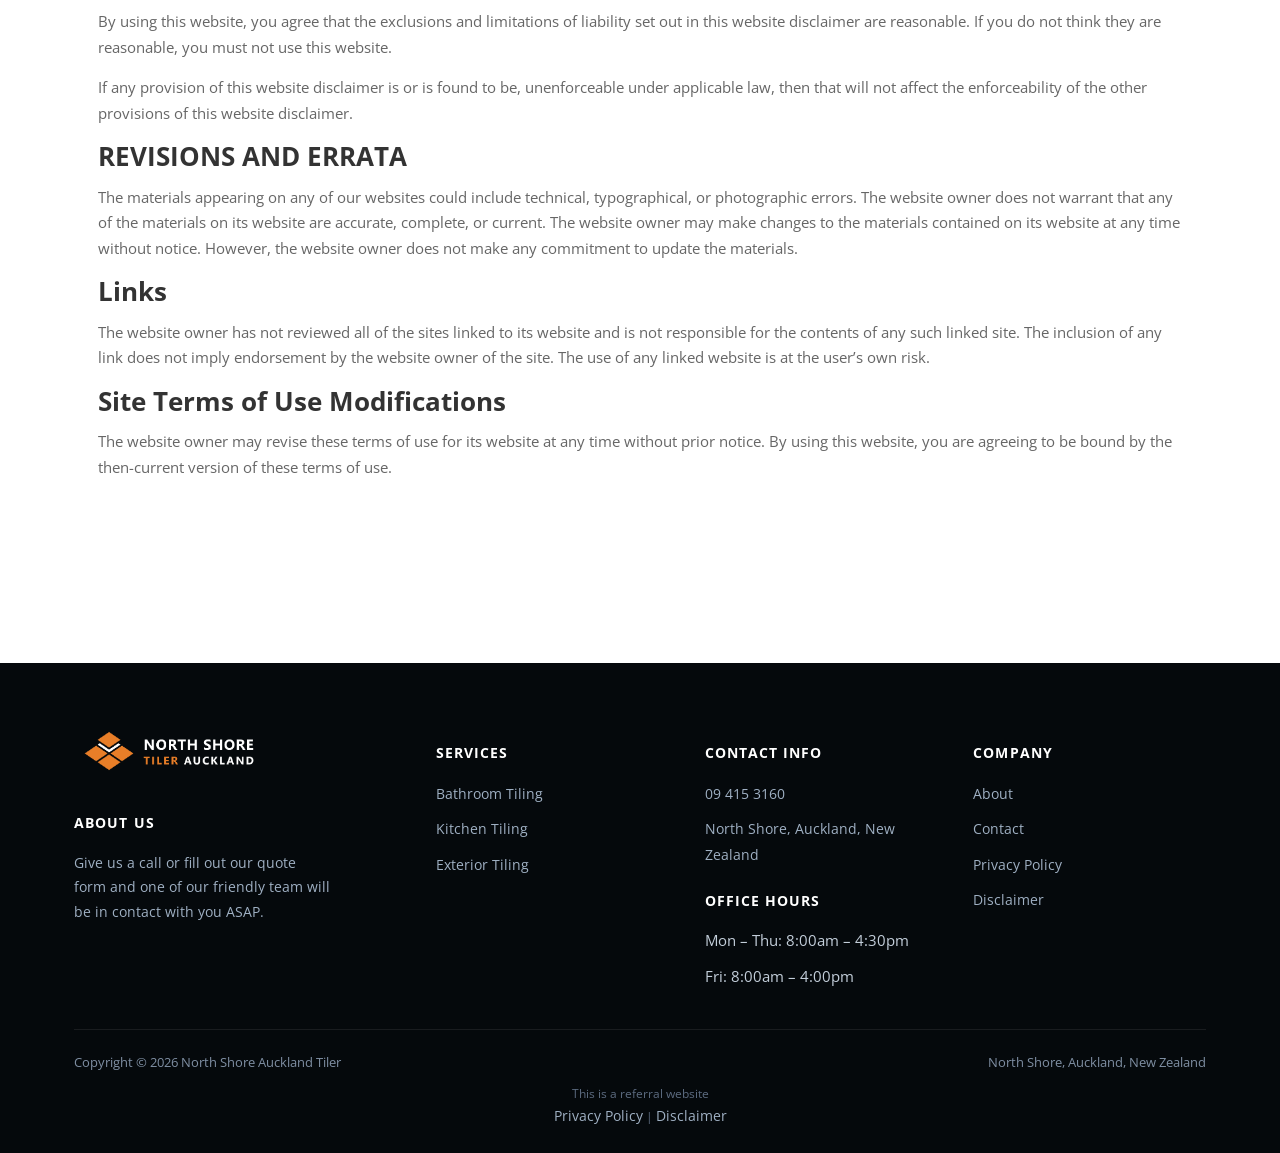
<file: disclaimer/index.html>
<!doctype html>
<html lang="en-NZ">
<head>
<meta charset="UTF-8">
<meta name="viewport" content="width=device-width, initial-scale=1.0">
<link rel="icon" href="/favicon-32.png" sizes="32x32" type="image/png">
<link rel="icon" href="/favicon-192.png" sizes="192x192" type="image/png">
<link rel="apple-touch-icon" href="/apple-touch-icon.png">
<title>Disclaimer - North Shore Tiler Auckland</title>
<meta name="robots" content="noindex, nofollow">
<link rel="canonical" href="https://tilernorthshoreauckland.co.nz/disclaimer/">
<meta property="og:locale" content="en_US">
<meta property="og:type" content="article">
<meta property="og:title" content="Disclaimer - North Shore Tiler Auckland">
<meta property="og:url" content="https://tilernorthshoreauckland.co.nz/disclaimer/">
<meta property="og:site_name" content="North Shore Tiler Auckland">
<meta property="og:image" content="https://tilernorthshoreauckland.co.nz/images/North-Shore-Tiler-long.png">
<meta property="og:image:width" content="575">
<meta property="og:image:height" content="169">
<meta property="og:image:type" content="image/png">
<meta name="twitter:card" content="summary_large_image">
<script type="application/ld+json">{"@context": "https://schema.org", "@graph": [{"@type": "WebPage", "@id": "https://tilernorthshoreauckland.co.nz/disclaimer/", "url": "https://tilernorthshoreauckland.co.nz/disclaimer/", "name": "Disclaimer - North Shore Tiler Auckland", "isPartOf": {"@id": "https://tilernorthshoreauckland.co.nz/#website"}, "datePublished": "2023-01-30T01:45:15+00:00", "dateModified": "2023-01-30T01:45:18+00:00", "breadcrumb": {"@id": "https://tilernorthshoreauckland.co.nz/disclaimer/#breadcrumb"}, "inLanguage": "en-US", "potentialAction": [{"@type": "ReadAction", "target": ["https://tilernorthshoreauckland.co.nz/disclaimer/"]}]}, {"@type": "BreadcrumbList", "@id": "https://tilernorthshoreauckland.co.nz/disclaimer/#breadcrumb", "itemListElement": [{"@type": "ListItem", "position": 1, "name": "Home", "item": "https://tilernorthshoreauckland.co.nz/"}, {"@type": "ListItem", "position": 2, "name": "Disclaimer"}]}, {"@type": "WebSite", "@id": "https://tilernorthshoreauckland.co.nz/#website", "url": "https://tilernorthshoreauckland.co.nz/", "name": "Tiler North Shore Auckland", "description": "Northshore Auckland Tiling", "publisher": {"@id": "https://tilernorthshoreauckland.co.nz/#organization"}, "alternateName": "North Shore Tiling Auckland", "inLanguage": "en-US"}, {"@type": "Organization", "@id": "https://tilernorthshoreauckland.co.nz/#organization", "name": "Tiler North Shore Auckland", "alternateName": "North Shore Tiling", "url": "https://tilernorthshoreauckland.co.nz/", "logo": {"@type": "ImageObject", "inLanguage": "en-US", "@id": "https://tilernorthshoreauckland.co.nz/#/schema/logo/image/", "url": "https://tilernorthshoreauckland.co.nz/images/North-Shore-Tiler-Square.png", "contentUrl": "https://tilernorthshoreauckland.co.nz/images/North-Shore-Tiler-Square.png", "width": 600, "height": 600, "caption": "Tiler North Shore Auckland"}, "image": {"@id": "https://tilernorthshoreauckland.co.nz/#/schema/logo/image/"}}]}</script>
<script type="application/ld+json">{"@context": "https://schema.org", "@type": "LocalBusiness", "name": "Tiler North Shore Auckland", "image": "https://tilernorthshoreauckland.co.nz/images/North-Shore-Tiler-long.png", "@id": "", "url": "https://tilernorthshoreauckland.co.nz", "telephone": "09 415 3160", "address": {"@type": "PostalAddress", "streetAddress": "North Shore", "addressLocality": "Auckland", "postalCode": "0630", "addressCountry": "NZ"}, "geo": {"@type": "GeoCoordinates", "latitude": -36.7002616, "longitude": 174.7837717}, "openingHoursSpecification": {"@type": "OpeningHoursSpecification", "dayOfWeek": ["Monday", "Tuesday", "Wednesday", "Thursday", "Friday", "Saturday", "Sunday"], "opens": "00:00", "closes": "23:59"}, "sameAs": "https://www.facebook.com/profile.php?id=100089578885961"}</script>
<script type="application/ld+json">{"@context": "https://schema.org", "@type": "BreadcrumbList", "itemListElement": [{"@type": "ListItem", "position": 1, "name": "Home", "item": "https://tilernorthshoreauckland.co.nz/"}, {"@type": "ListItem", "position": 2, "name": "Disclaimer", "item": "https://tilernorthshoreauckland.co.nz/disclaimer/"}]}</script>
<link rel="preconnect" href="https://fonts.googleapis.com">
<link rel="preconnect" href="https://fonts.gstatic.com" crossorigin>
<link rel="preload" as="style" href="https://fonts.googleapis.com/css2?family=Open+Sans:wght@400;600;700;800&display=swap" onload="this.onload=null;this.rel='stylesheet'">
<noscript><link rel="stylesheet" href="https://fonts.googleapis.com/css2?family=Open+Sans:wght@400;600;700;800&display=swap"></noscript>
<link rel="stylesheet" href="/css/style.css">
<style id="mnfix">.mobile-menu.open{max-height:calc(100vh - 150px);max-height:calc(100dvh - 150px);overflow-y:auto;-webkit-overflow-scrolling:touch;overscroll-behavior:contain}.mobile-menu.msub-ready .mobile-submenu{display:none}.mobile-menu.msub-ready .mobile-submenu.open{display:flex}.mobile-menu a.msub-parent{display:flex;justify-content:space-between;align-items:center}.mobile-menu a.msub-parent::after{content:"";width:8px;height:8px;border-right:2px solid currentColor;border-bottom:2px solid currentColor;transform:rotate(45deg);margin-right:6px;transition:transform .2s}.mobile-menu a.msub-parent[aria-expanded=true]::after{transform:rotate(-135deg)}</style></head>
<body class="">
<header class="classic">
  <div class="c-head wrap">
    <a href="/" class="brand"><img src="/images/North-Shore-Tiler-long.png" alt="North Shore Auckland Tiler" width="575" height="169"></a>
    <nav class="links"><a href="/">Home</a><a href="/about/">About</a><div class="nav-item"><a href="/services/">Services <svg viewBox="0 0 24 24" fill="none" stroke-width="2.4" stroke-linecap="round" stroke-linejoin="round"><path d="m6 9 6 6 6-6"/></svg></a><div class="nav-dropdown"><a href="/bathroom-tiling/">Bathroom Tiling</a><a href="/kitchen-tiling/">Kitchen Tiling</a><a href="/exterior-tiling/">Exterior Tiling</a></div></div><a href="/contact/">Contact</a></nav>
    <button type="button" class="hamburger-btn" id="hamburgerBtn" aria-label="Open menu" aria-expanded="false"><svg viewBox="0 0 24 24" fill="none" stroke="#fff" stroke-width="2.4" stroke-linecap="round" stroke-linejoin="round"><path d="M4 7h16M4 12h16M4 17h16"/></svg></button>
  </div>
  <div class="mobile-menu" id="mobileMenu"><a href="/">Home</a><a href="/about/">About</a><a href="/services/">Services</a><div class="mobile-submenu"><a href="/bathroom-tiling/">Bathroom Tiling</a><a href="/kitchen-tiling/">Kitchen Tiling</a><a href="/exterior-tiling/">Exterior Tiling</a></div><a href="/contact/">Contact</a><a href="tel:094153160" class="mobile-menu-phone">Call 09 415 3160</a></div>
</header>
<main><section class="page-hero"><div class="wrap"><h1>DISCLAIMER</h1></div></section><section class="legal-sec"><div class="wrap legal-text"><section class=""><div class="wrap"><div class="row"><div class="text">
<p>The content on our websites is provided for general information only. We aim to keep the information up to date and correct. Still, we make no representations or warranties of any kind, express or implied, about the completeness, accuracy, reliability, suitability or availability with respect to the website or the information contained on the websites for any purpose. Any reliance on such information is therefore strictly at your own risk.</p>
<p>In no event will we be liable for any loss or damage including without limitation, indirect or consequential loss or damage, or any loss or damage whatsoever arising from loss of data or profits arising out of, or in connection with, the use of any of our websites.</p>
<p>Through this our websites, you are able to link to other websites which are not under our control of us. We have no control over those service providers’ nature, content and availability. The inclusion of any links does not necessarily imply a recommendation or endorse the views expressed within them.</p>
<p>Every effort is made to keep the website running smoothly. However, we take no responsibility for, and will not be liable for, the website being temporarily unavailable due to technical issues beyond our control.</p>
<h2>STATEMENT OF PURPOSE</h2>
<p>All of our websites are LEAD GENERATION sites that help connect clients with local, independent contractors and service providers. We are not a construction company and we do not directly provide any of the services advertised on our website. We exist solely to help clients find the right contractor or service provider for their needs. We do not warrant or guarantee any of the work that is advertised on our websites or is performed by the client’s chosen service provider. Any action you take upon the information you find on this website is strictly at your own risk. The website owner will not be liable for any losses and/or damages in connection with the use of our websites.</p>
<p>We strongly advise clients to carefully vet all contractors and service providers before hiring them and to get multiple quotes before making any decisions. We also recommend that clients read reviews and check references before hiring anyone.</p>
<p>Clients should also be aware that some states and municipalities have laws governing home improvement contracts. Homeowners should consult their local building department or consumer affairs office to find out if these laws apply to them.</p>
<h2>TERMS AND WARRANTIES</h2>
<p>Our websites are provided “as is” without any representations or warranties, express or implied. We make no representations or warranties in relation to any of our websites or the information and materials provided on these websites.</p>
<p>Without prejudice to the generality of the foregoing paragraph, the website owner does not warrant that:</p>
<p>this website will be constantly available, or available at all;<br>the information on this website is complete, true, accurate and non-misleading.<br>Nothing on this website constitutes or is meant to constitute, advice of any kind. If you require advice in relation to any legal matter, you should consult a suitably qualified professional.</p>
<h2>LIMITATIONS OF LIABILITY</h2>
<p>The website owner shall not be liable to you (whether under the law of contract, the law of torts or otherwise) in relation to the contents of, or use of, or otherwise in connection with, this website:</p>
<p>to the extent that this website is provided free-of-charge; and/or<br>for any indirect, special or consequential loss; and/or<br>for any damage to property; and/or<br>for any business losses, loss of revenue, income, profits or anticipated savings, loss of contracts or business relationships, loss of reputation or goodwill, or loss or corruption of information or data.<br>These limitations of liability apply even if the website owner has been expressly advised of the potential loss.</p>
<p>By using this website, you agree that the exclusions and limitations of liability set out in this website disclaimer are reasonable. If you do not think they are reasonable, you must not use this website.</p>
<p>If any provision of this website disclaimer is or is found to be, unenforceable under applicable law, then that will not affect the enforceability of the other provisions of this website disclaimer.</p>
<h2>REVISIONS AND ERRATA</h2>
<p>The materials appearing on any of our websites could include technical, typographical, or photographic errors. The website owner does not warrant that any of the materials on its website are accurate, complete, or current. The website owner may make changes to the materials contained on its website at any time without notice. However, the website owner does not make any commitment to update the materials.</p>
<h2>Links</h2>
<p>The website owner has not reviewed all of the sites linked to its website and is not responsible for the contents of any such linked site. The inclusion of any link does not imply endorsement by the website owner of the site. The use of any linked website is at the user’s own risk.</p>
<h2>Site Terms of Use Modifications</h2>
<p>The website owner may revise these terms of use for its website at any time without prior notice. By using this website, you are agreeing to be bound by the then-current version of these terms of use.</p></div></div></div></section></div></section></main>
<footer>
  <div class="wrap">
    
    <div class="footer-grid "><div class="footer-brand"><a href="/" class="brand"><img src="/images/North-Shore-Tiler-long-footer.png" alt="North Shore Auckland Tiler" width="575" height="169" loading="lazy"></a><h4>About us</h4><p>Give us a call or fill out our quote form and one of our friendly team will be in contact with you ASAP.</p></div><div><h4>Services</h4><ul><li><a href="/bathroom-tiling/">Bathroom Tiling</a></li><li><a href="/kitchen-tiling/">Kitchen Tiling</a></li><li><a href="/exterior-tiling/">Exterior Tiling</a></li></ul></div><div><h4>Contact Info</h4><ul><li><a href="tel:094153160">09 415 3160</a></li><li><a href="https://www.google.com/maps/search/North+Shore,+Auckland,+New+Zealand" target="_blank" rel="noopener">North Shore, Auckland, New Zealand</a></li></ul><h4 style="margin-top:22px;">Office Hours</h4><ul><li>Mon &ndash; Thu: 8:00am &ndash; 4:30pm</li><li>Fri: 8:00am &ndash; 4:00pm</li></ul></div><div><h4>Company</h4><ul><li><a href="/about/">About</a></li><li><a href="/contact/">Contact</a></li><li><a href="/privacy-policy/">Privacy Policy</a></li><li><a href="/disclaimer/">Disclaimer</a></li></ul></div></div>
    <div class="footer-bottom"><span>Copyright &copy; 2026 North Shore Auckland Tiler</span><span>North Shore, Auckland, New Zealand</span></div>
    <div class="footer-disclosure">This is a referral website<br><a href="/privacy-policy/">Privacy Policy</a> | <a href="/disclaimer/">Disclaimer</a></div>
  </div>
</footer>
<script>
(function(){var b=document.getElementById('hamburgerBtn'),m=document.getElementById('mobileMenu');if(!b||!m)return;b.addEventListener('click',function(){var o=m.classList.toggle('open');b.setAttribute('aria-expanded',o?'true':'false');});})();
</script>
<script src="https://link.msgsndr.com/js/form_embed.js" defer></script>
<script id="mnfixjs">(function(){var m=document.getElementById("mobileMenu");if(!m)return;m.querySelectorAll(".mobile-submenu").forEach(function(s){var p=s.previousElementSibling;if(!p||p.tagName!=="A")return;var a=document.createElement("a");a.href=p.getAttribute("href");a.textContent="All "+p.textContent.trim();s.insertBefore(a,s.firstChild);m.classList.add("msub-ready");p.classList.add("msub-parent");p.setAttribute("aria-expanded","false");p.addEventListener("click",function(e){e.preventDefault();var o=s.classList.toggle("open");p.setAttribute("aria-expanded",o?"true":"false")})});var b=document.getElementById("hamburgerBtn");document.addEventListener("pointerdown",function(e){if(!m.classList.contains("open")||m.contains(e.target)||(b&&b.contains(e.target)))return;m.classList.remove("open");if(b)b.setAttribute("aria-expanded","false")})})();</script></body>
</html>
</file>
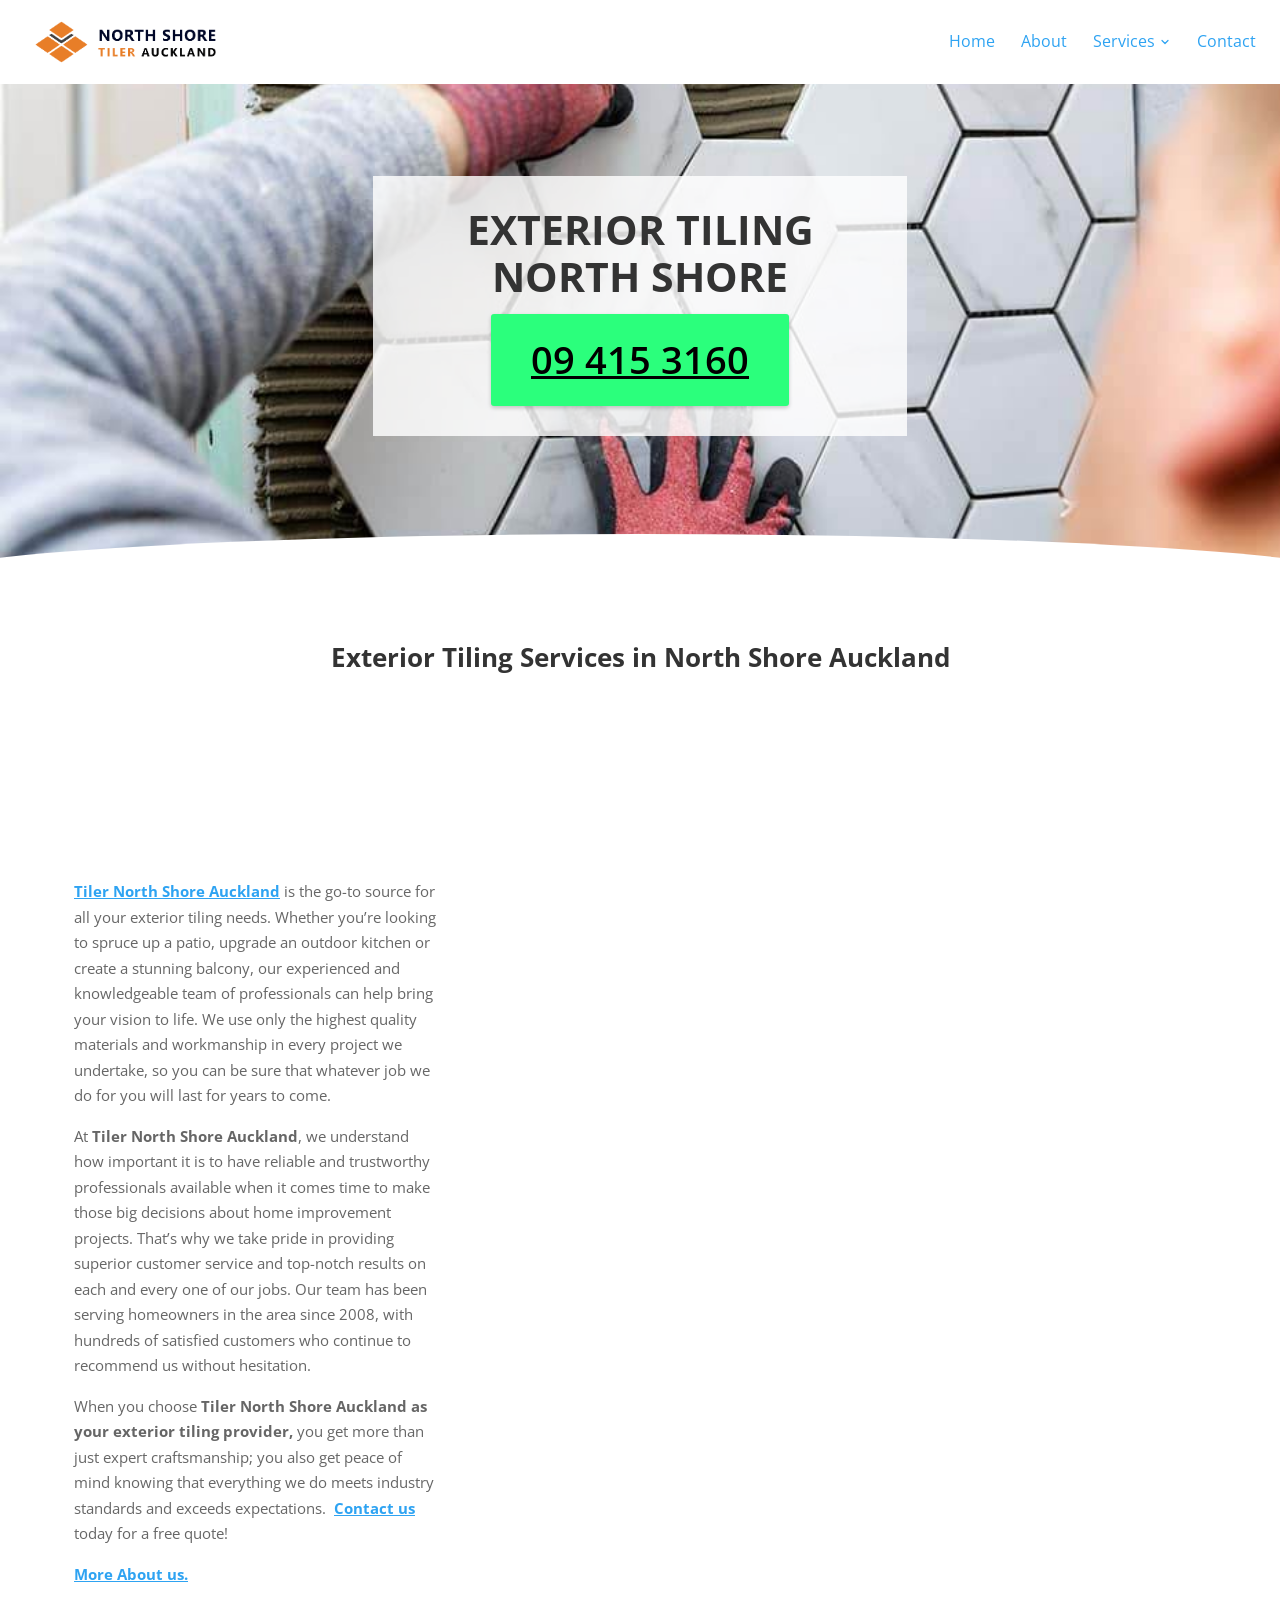
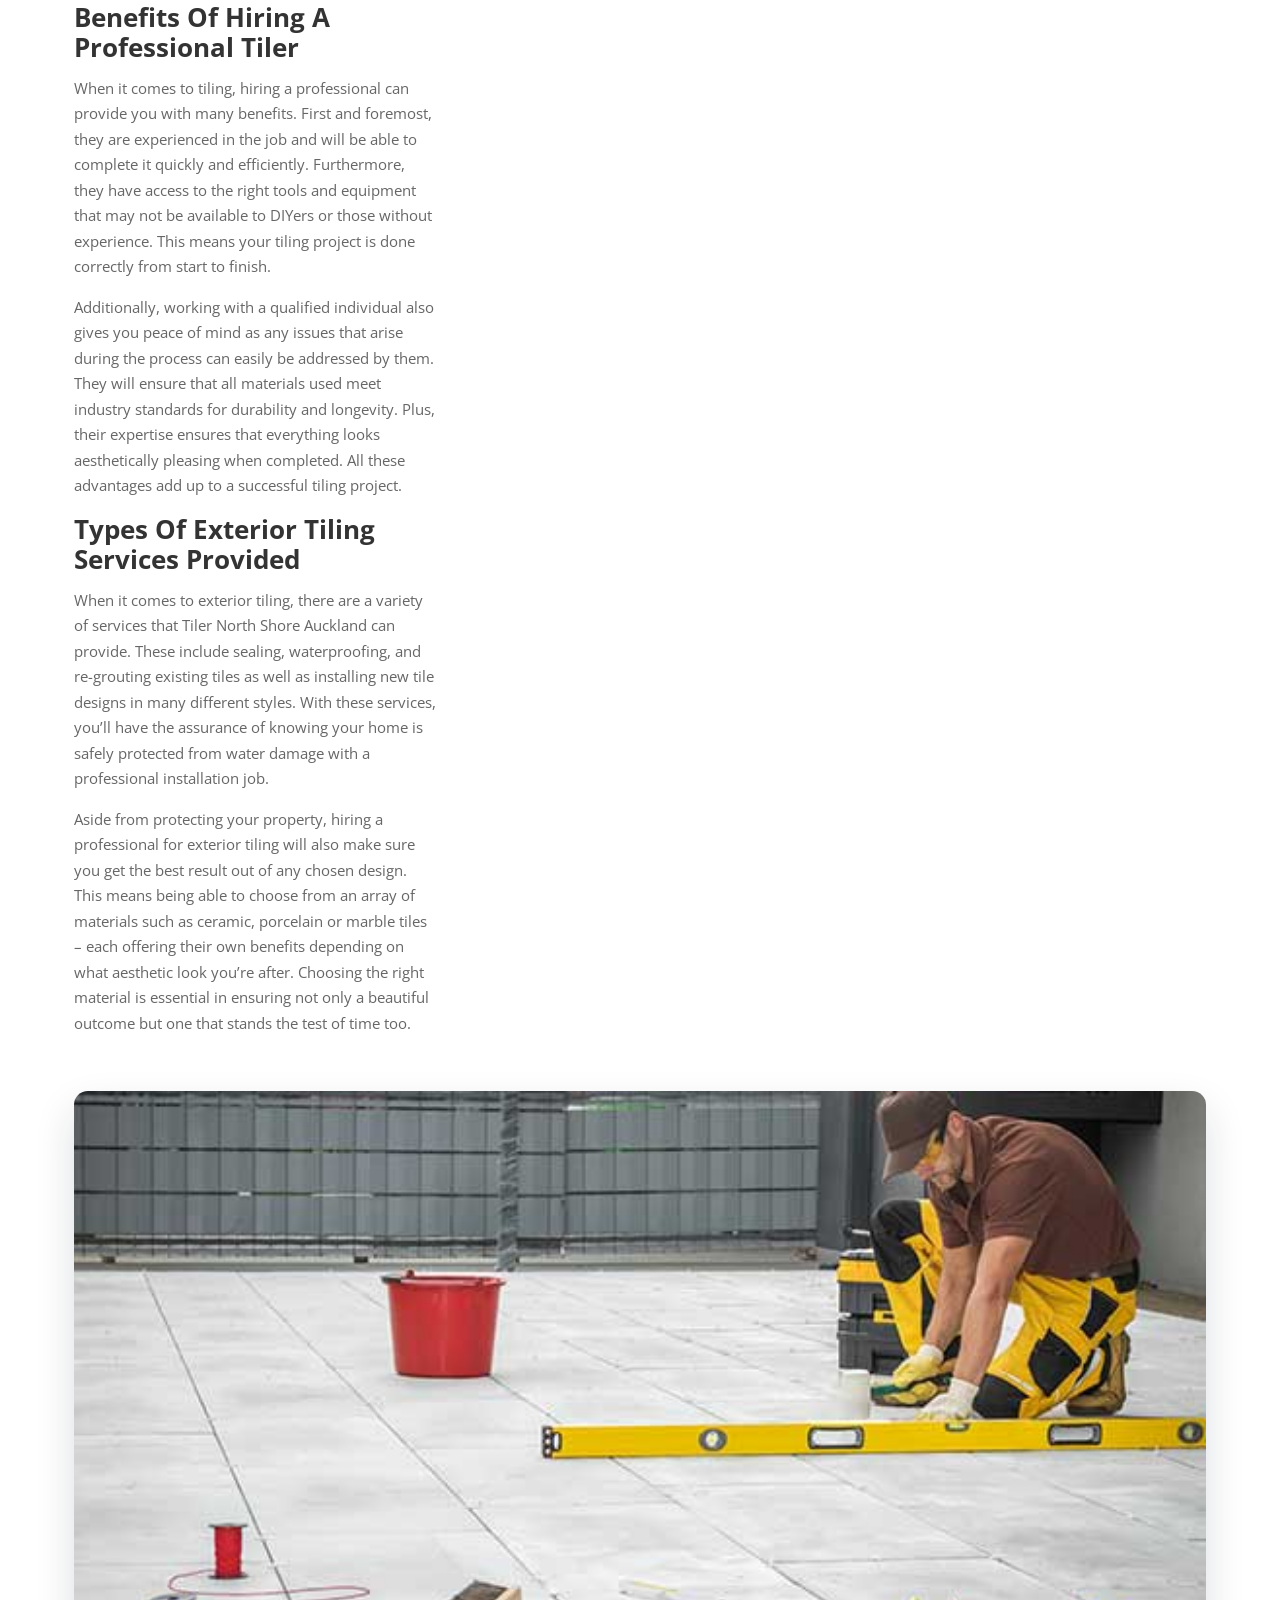
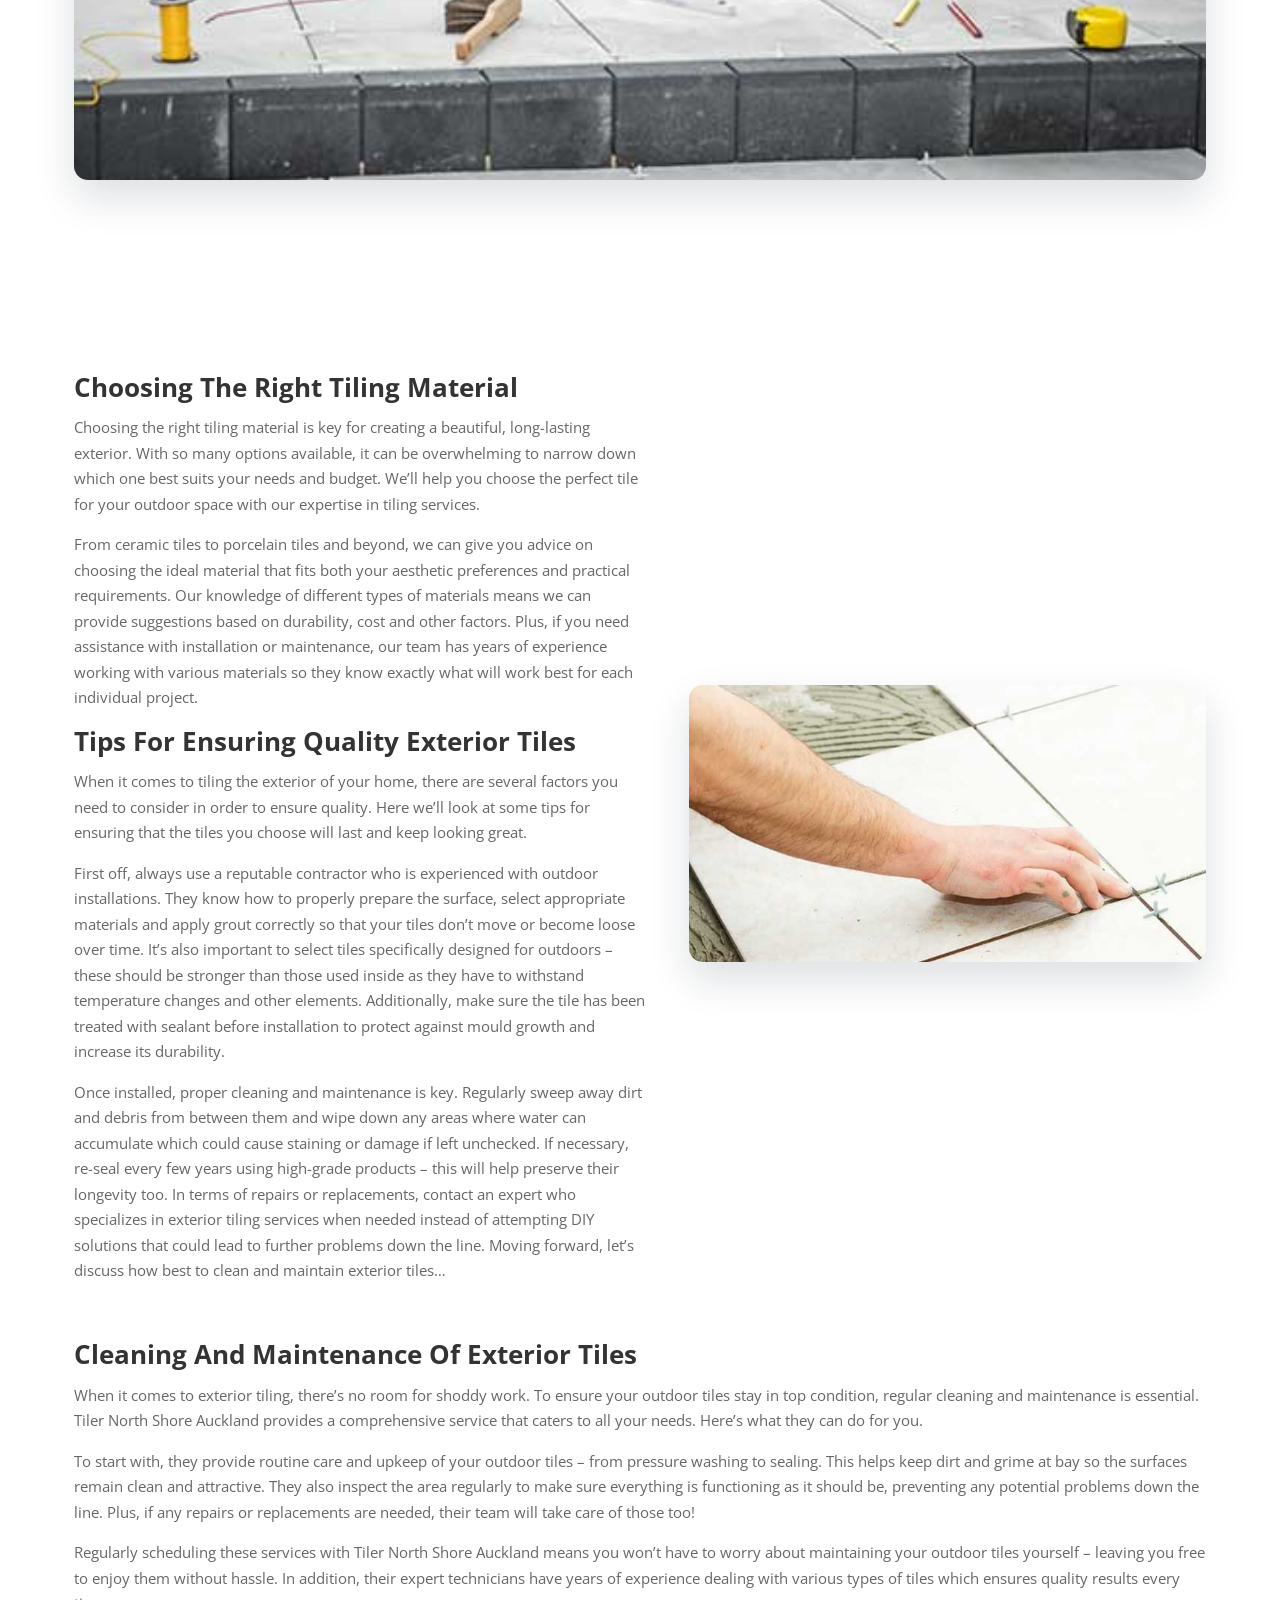
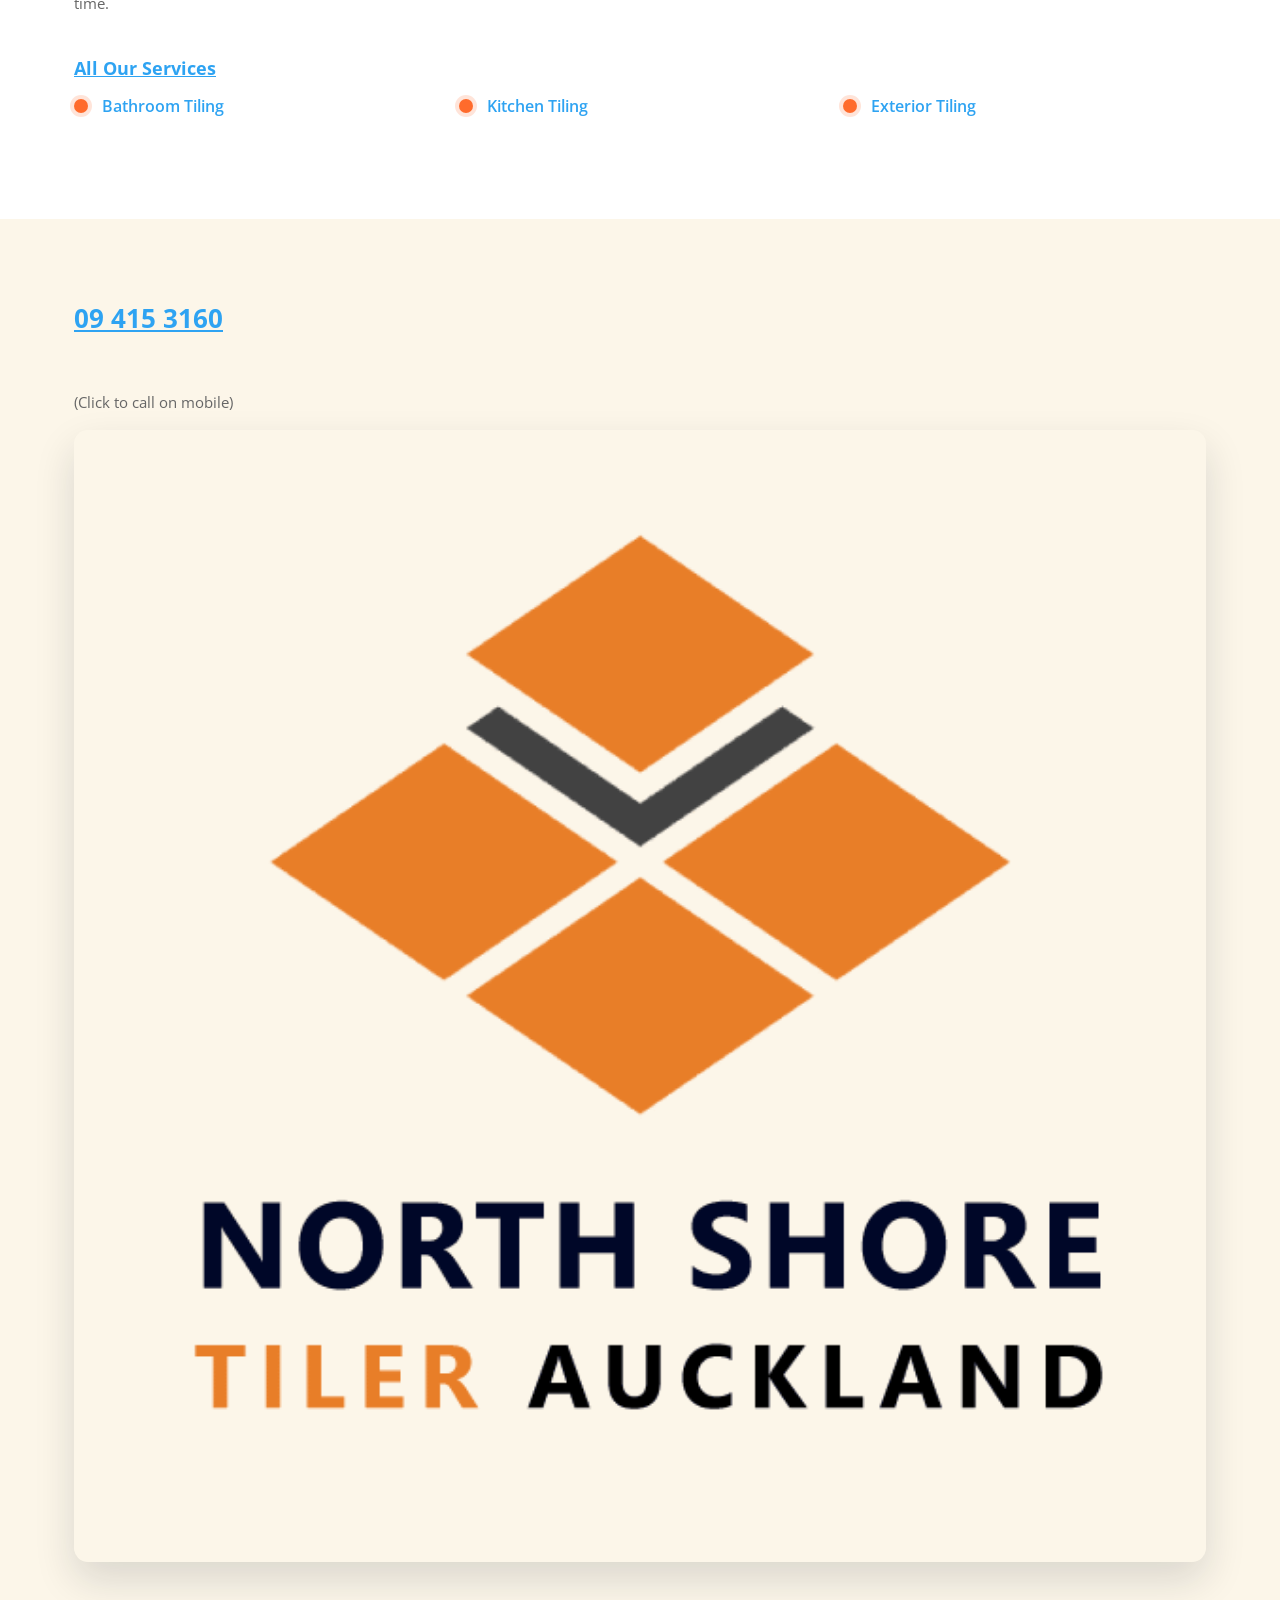
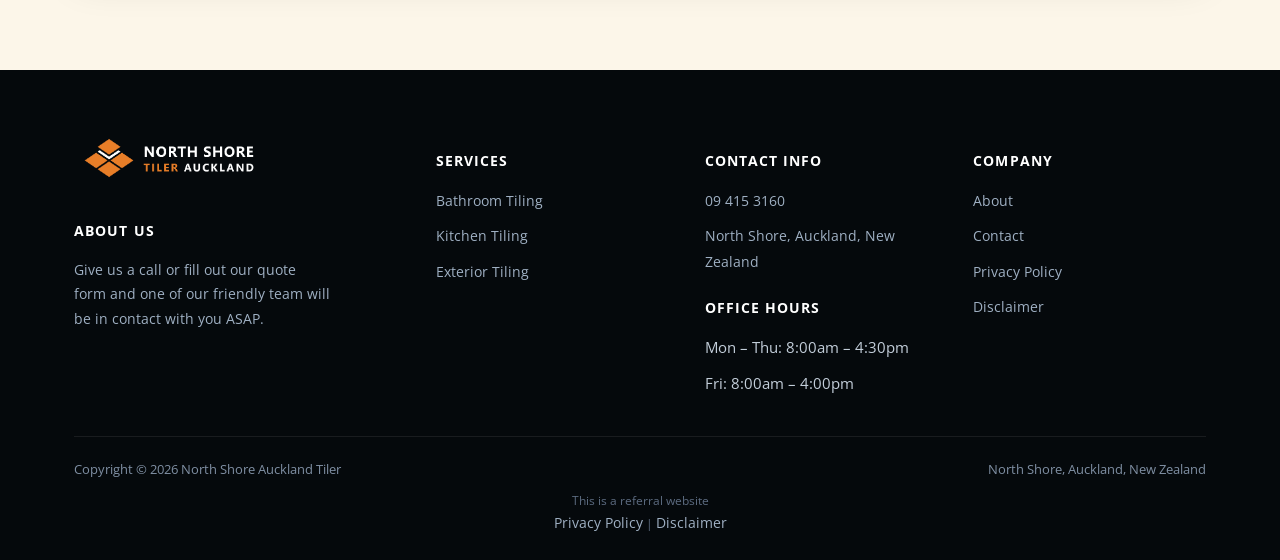
<file: exterior-tiling/index.html>
<!doctype html>
<html lang="en-NZ">
<head>
<meta charset="UTF-8">
<meta name="viewport" content="width=device-width, initial-scale=1.0">
<link rel="icon" href="/favicon-32.png" sizes="32x32" type="image/png">
<link rel="icon" href="/favicon-192.png" sizes="192x192" type="image/png">
<link rel="apple-touch-icon" href="/apple-touch-icon.png">
<title>Exterior Tiling North Shore | Tiler North Shore Auckland</title>
<meta name="description" content="Looking for a tiler that does Exterior Tiling North Shore? We are your local team of Tilers that specialise in Exterior Tiling North Auckland">
<meta name="robots" content="index, follow, max-image-preview:large, max-snippet:-1, max-video-preview:-1">
<link rel="canonical" href="https://tilernorthshoreauckland.co.nz/exterior-tiling/">
<meta property="og:locale" content="en_US">
<meta property="og:type" content="article">
<meta property="og:title" content="Exterior Tiling North Shore | Tiler North Shore Auckland">
<meta property="og:description" content="Looking for a tiler that does Exterior Tiling North Shore? We are your local team of Tilers that specialise in Exterior Tiling North Auckland">
<meta property="og:url" content="https://tilernorthshoreauckland.co.nz/exterior-tiling/">
<meta property="og:site_name" content="North Shore Tiler Auckland">
<meta property="og:image" content="https://tilernorthshoreauckland.co.nz/images/North-Shore-Tiler-long.png">
<meta property="og:image:width" content="575">
<meta property="og:image:height" content="169">
<meta property="og:image:type" content="image/png">
<meta name="twitter:card" content="summary_large_image">
<meta name="twitter:label1" content="Est. reading time">
<meta name="twitter:data1" content="7 minutes">
<script type="application/ld+json">{"@context": "https://schema.org", "@graph": [{"@type": "WebPage", "@id": "https://tilernorthshoreauckland.co.nz/exterior-tiling/", "url": "https://tilernorthshoreauckland.co.nz/exterior-tiling/", "name": "Exterior Tiling North Shore | Tiler North Shore Auckland", "isPartOf": {"@id": "https://tilernorthshoreauckland.co.nz/#website"}, "datePublished": "2023-01-31T15:17:31+00:00", "dateModified": "2023-10-26T00:09:14+00:00", "description": "Looking for a tiler that does Exterior Tiling North Shore? We are your local team of Tilers that specialise in Exterior Tiling North Auckland", "breadcrumb": {"@id": "https://tilernorthshoreauckland.co.nz/exterior-tiling/#breadcrumb"}, "inLanguage": "en-US", "potentialAction": [{"@type": "ReadAction", "target": ["https://tilernorthshoreauckland.co.nz/exterior-tiling/"]}]}, {"@type": "BreadcrumbList", "@id": "https://tilernorthshoreauckland.co.nz/exterior-tiling/#breadcrumb", "itemListElement": [{"@type": "ListItem", "position": 1, "name": "Home", "item": "https://tilernorthshoreauckland.co.nz/"}, {"@type": "ListItem", "position": 2, "name": "Exterior Tiling"}]}, {"@type": "WebSite", "@id": "https://tilernorthshoreauckland.co.nz/#website", "url": "https://tilernorthshoreauckland.co.nz/", "name": "Tiler North Shore Auckland", "description": "Northshore Auckland Tiling", "publisher": {"@id": "https://tilernorthshoreauckland.co.nz/#organization"}, "alternateName": "North Shore Tiling Auckland", "inLanguage": "en-US"}, {"@type": "Organization", "@id": "https://tilernorthshoreauckland.co.nz/#organization", "name": "Tiler North Shore Auckland", "alternateName": "North Shore Tiling", "url": "https://tilernorthshoreauckland.co.nz/", "logo": {"@type": "ImageObject", "inLanguage": "en-US", "@id": "https://tilernorthshoreauckland.co.nz/#/schema/logo/image/", "url": "https://tilernorthshoreauckland.co.nz/images/North-Shore-Tiler-Square.png", "contentUrl": "https://tilernorthshoreauckland.co.nz/images/North-Shore-Tiler-Square.png", "width": 600, "height": 600, "caption": "Tiler North Shore Auckland"}, "image": {"@id": "https://tilernorthshoreauckland.co.nz/#/schema/logo/image/"}}]}</script>
<script type="application/ld+json">{"@context": "https://schema.org", "@type": "LocalBusiness", "name": "Tiler North Shore Auckland", "image": "https://tilernorthshoreauckland.co.nz/images/North-Shore-Tiler-long.png", "@id": "", "url": "https://tilernorthshoreauckland.co.nz", "telephone": "09 415 3160", "address": {"@type": "PostalAddress", "streetAddress": "North Shore", "addressLocality": "Auckland", "postalCode": "0630", "addressCountry": "NZ"}, "geo": {"@type": "GeoCoordinates", "latitude": -36.7002616, "longitude": 174.7837717}, "openingHoursSpecification": {"@type": "OpeningHoursSpecification", "dayOfWeek": ["Monday", "Tuesday", "Wednesday", "Thursday", "Friday", "Saturday", "Sunday"], "opens": "00:00", "closes": "23:59"}, "sameAs": "https://www.facebook.com/profile.php?id=100089578885961"}</script>
<script type="application/ld+json">{"@context": "https://schema.org", "@type": "BreadcrumbList", "itemListElement": [{"@type": "ListItem", "position": 1, "name": "Home", "item": "https://tilernorthshoreauckland.co.nz/"}, {"@type": "ListItem", "position": 2, "name": "Exterior Tiling", "item": "https://tilernorthshoreauckland.co.nz/exterior-tiling/"}]}</script>
<script type="application/ld+json">{"@context": "https://schema.org", "@type": "Service", "serviceType": "Exterior Tiling", "name": "Exterior Tiling", "provider": {"@type": "LocalBusiness", "name": "North Shore Auckland Tiler", "telephone": "+6494153160"}, "areaServed": {"@type": "AdministrativeArea", "name": "North Shore, Auckland"}, "url": "https://tilernorthshoreauckland.co.nz/exterior-tiling/"}</script>
<link rel="preconnect" href="https://fonts.googleapis.com">
<link rel="preconnect" href="https://fonts.gstatic.com" crossorigin>
<link rel="preload" as="style" href="https://fonts.googleapis.com/css2?family=Open+Sans:wght@400;600;700;800&display=swap" onload="this.onload=null;this.rel='stylesheet'">
<noscript><link rel="stylesheet" href="https://fonts.googleapis.com/css2?family=Open+Sans:wght@400;600;700;800&display=swap"></noscript>
<link rel="stylesheet" href="/css/style.css">
<style id="mnfix">.mobile-menu.open{max-height:calc(100vh - 150px);max-height:calc(100dvh - 150px);overflow-y:auto;-webkit-overflow-scrolling:touch;overscroll-behavior:contain}.mobile-menu.msub-ready .mobile-submenu{display:none}.mobile-menu.msub-ready .mobile-submenu.open{display:flex}.mobile-menu a.msub-parent{display:flex;justify-content:space-between;align-items:center}.mobile-menu a.msub-parent::after{content:"";width:8px;height:8px;border-right:2px solid currentColor;border-bottom:2px solid currentColor;transform:rotate(45deg);margin-right:6px;transition:transform .2s}.mobile-menu a.msub-parent[aria-expanded=true]::after{transform:rotate(-135deg)}</style></head>
<body class="">
<header class="classic">
  <div class="c-head wrap">
    <a href="/" class="brand"><img src="/images/North-Shore-Tiler-long.png" alt="North Shore Auckland Tiler" width="575" height="169"></a>
    <nav class="links"><a href="/">Home</a><a href="/about/">About</a><div class="nav-item"><a href="/services/">Services <svg viewBox="0 0 24 24" fill="none" stroke-width="2.4" stroke-linecap="round" stroke-linejoin="round"><path d="m6 9 6 6 6-6"/></svg></a><div class="nav-dropdown"><a href="/bathroom-tiling/">Bathroom Tiling</a><a href="/kitchen-tiling/">Kitchen Tiling</a><a href="/exterior-tiling/">Exterior Tiling</a></div></div><a href="/contact/">Contact</a></nav>
    <button type="button" class="hamburger-btn" id="hamburgerBtn" aria-label="Open menu" aria-expanded="false"><svg viewBox="0 0 24 24" fill="none" stroke="#fff" stroke-width="2.4" stroke-linecap="round" stroke-linejoin="round"><path d="M4 7h16M4 12h16M4 17h16"/></svg></button>
  </div>
  <div class="mobile-menu" id="mobileMenu"><a href="/">Home</a><a href="/about/">About</a><a href="/services/">Services</a><div class="mobile-submenu"><a href="/bathroom-tiling/">Bathroom Tiling</a><a href="/kitchen-tiling/">Kitchen Tiling</a><a href="/exterior-tiling/">Exterior Tiling</a></div><a href="/contact/">Contact</a><a href="tel:094153160" class="mobile-menu-phone">Call 09 415 3160</a></div>
</header>
<main>
<section class="hero-c" id="top"><div class="hero-c-box"><div class="row"><div class="text"><h1>Exterior Tiling North Shore</h1></div><p class="btn-wrap"><a class="btn btn-primary" href="tel:094153160">09 415 3160</a></p></div></div></section>
<section class=""><div class="wrap"><div class="row"><div class="text">


<h2>Exterior Tiling Services in North Shore Auckland</h2>

 

</div></div></div></section>
<section class=""><div class="wrap"><div class="row cols cols-2 formrow"><div class="col"><div class="text"><p><a href="/">Tiler North Shore Auckland</a> is the go-to source for all your exterior tiling needs. Whether you’re looking to spruce up a patio, upgrade an outdoor kitchen or create a stunning balcony, our experienced and knowledgeable team of professionals can help bring your vision to life. We use only the highest quality materials and workmanship in every project we undertake, so you can be sure that whatever job we do for you will last for years to come.</p>
<p>At <strong>Tiler North Shore Auckland</strong>, we understand how important it is to have reliable and trustworthy professionals available when it comes time to make those big decisions about home improvement projects. That’s why we take pride in providing superior customer service and top-notch results on each and every one of our jobs. Our team has been serving homeowners in the area since 2008, with hundreds of satisfied customers who continue to recommend us without hesitation.</p>
<p>When you choose <strong>Tiler North Shore Auckland as your exterior tiling provider,</strong> you get more than just expert craftsmanship; you also get peace of mind knowing that everything we do meets industry standards and exceeds expectations.  <a href="/contact/">Contact us</a> today for a free quote!</p>
<p><a href="/about/">More About us.</a></p>

<h2>Benefits Of Hiring A Professional Tiler</h2>
<p>When it comes to tiling, hiring a professional can provide you with many benefits. First and foremost, they are experienced in the job and will be able to complete it quickly and efficiently. Furthermore, they have access to the right tools and equipment that may not be available to DIYers or those without experience. This means your tiling project is done correctly from start to finish.</p>
<p>Additionally, working with a qualified individual also gives you peace of mind as any issues that arise during the process can easily be addressed by them. They will ensure that all materials used meet industry standards for durability and longevity. Plus, their expertise ensures that everything looks aesthetically pleasing when completed. All these advantages add up to a successful tiling project.</p>
<h2>Types Of Exterior Tiling Services Provided</h2>
<p>When it comes to exterior tiling, there are a variety of services that Tiler North Shore Auckland can provide. These include sealing, waterproofing, and re-grouting existing tiles as well as installing new tile designs in many different styles. With these services, you’ll have the assurance of knowing your home is safely protected from water damage with a professional installation job.</p>
<p>Aside from protecting your property, hiring a professional for exterior tiling will also make sure you get the best result out of any chosen design. This means being able to choose from an array of materials such as ceramic, porcelain or marble tiles – each offering their own benefits depending on what aesthetic look you’re after. Choosing the right material is essential in ensuring not only a beautiful outcome but one that stands the test of time too.</p></div></div><div class="col"><div class="form-card"><iframe src="https://api.leadconnectorhq.com/widget/form/1VT18ypkU93I0W9v6eHd" style="width:100%;height:100%;min-height:992px;border:none;border-radius:14px" id="inline-1VT18ypkU93I0W9v6eHd" data-layout="{'id':'INLINE'}" data-trigger-type="alwaysShow" data-trigger-value="" data-activation-type="alwaysActivated" data-activation-value="" data-deactivation-type="neverDeactivate" data-deactivation-value="" data-form-name="Tiler North Shore" data-height="992" data-layout-iframe-id="inline-1VT18ypkU93I0W9v6eHd" data-form-id="1VT18ypkU93I0W9v6eHd" data-cookie-consent="true" data-cookie-consent-provider="auto" title="Tiler North Shore"></iframe></div></div></div><div class="row"><div class="figure"><img src="/images/Tiling-Auckland-northshore_3.jpg" alt="exterior tiling north shore auckland" width="582" height="354" loading="lazy" decoding="async"></div></div></div></section>
<section class=""><div class="wrap"><div class="row cols cols-2"><div class="col"><div class="text"><h2>Choosing The Right Tiling Material</h2>
<p>Choosing the right tiling material is key for creating a beautiful, long-lasting exterior. With so many options available, it can be overwhelming to narrow down which one best suits your needs and budget. We’ll help you choose the perfect tile for your outdoor space with our expertise in tiling services.</p>
<p>From ceramic tiles to porcelain tiles and beyond, we can give you advice on choosing the ideal material that fits both your aesthetic preferences and practical requirements. Our knowledge of different types of materials means we can provide suggestions based on durability, cost and other factors. Plus, if you need assistance with installation or maintenance, our team has years of experience working with various materials so they know exactly what will work best for each individual project.</p>
<h2>Tips For Ensuring Quality Exterior Tiles</h2>
<p>When it comes to tiling the exterior of your home, there are several factors you need to consider in order to ensure quality. Here we’ll look at some tips for ensuring that the tiles you choose will last and keep looking great.</p>
<p>First off, always use a reputable contractor who is experienced with outdoor installations. They know how to properly prepare the surface, select appropriate materials and apply grout correctly so that your tiles don’t move or become loose over time. It’s also important to select tiles specifically designed for outdoors – these should be stronger than those used inside as they have to withstand temperature changes and other elements. Additionally, make sure the tile has been treated with sealant before installation to protect against mould growth and increase its durability.</p>
<p>Once installed, proper cleaning and maintenance is key. Regularly sweep away dirt and debris from between them and wipe down any areas where water can accumulate which could cause staining or damage if left unchecked. If necessary, re-seal every few years using high-grade products – this will help preserve their longevity too. In terms of repairs or replacements, contact an expert who specializes in exterior tiling services when needed instead of attempting DIY solutions that could lead to further problems down the line. Moving forward, let’s discuss how best to clean and maintain exterior tiles…</p></div></div><div class="col"><div class="figure"><img src="/images/Hamilton-Tiling-Service-Small-Banner-1.jpg" alt="kitchen tiler auckland north shore" width="692" height="372" loading="lazy" decoding="async"></div></div></div><div class="row"><div class="text"><h2>Cleaning And Maintenance Of Exterior Tiles</h2>
<p>When it comes to exterior tiling, there’s no room for shoddy work. To ensure your outdoor tiles stay in top condition, regular cleaning and maintenance is essential. Tiler North Shore Auckland provides a comprehensive service that caters to all your needs. Here’s what they can do for you.</p>
<p>To start with, they provide routine care and upkeep of your outdoor tiles – from pressure washing to sealing. This helps keep dirt and grime at bay so the surfaces remain clean and attractive. They also inspect the area regularly to make sure everything is functioning as it should be, preventing any potential problems down the line. Plus, if any repairs or replacements are needed, their team will take care of those too!</p>
<p>Regularly scheduling these services with Tiler North Shore Auckland means you won’t have to worry about maintaining your outdoor tiles yourself – leaving you free to enjoy them without hassle. In addition, their expert technicians have years of experience dealing with various types of tiles which ensures quality results every time.</p></div></div><div class="row"><div class="text"><h3><a href="/services/">All Our Services</a></h3>
<ul>
<li>
<h4><a href="/bathroom-tiling/">Bathroom Tiling</a></h4>
</li>
<li>
<h4><a href="/kitchen-tiling/">Kitchen Tiling</a></h4>
</li>
<li>
<h4><a href="/exterior-tiling/">Exterior Tiling</a> </h4>
</li>
</ul></div></div></div></section>
<section class="sec-cream"><div class="wrap"><div class="row"><div class="text"><h2><a href="tel:094153160">09 415 3160</a></h2>
<h2> </h2>
<p>(Click to call on mobile)</p></div><div class="figure"><img src="/images/North-Shore-Tiler-Square.png" alt="Tiler North Shore Auckland Logo Square" width="600" height="600" loading="lazy" decoding="async"></div></div></div></section>
</main>
<footer>
  <div class="wrap">
    
    <div class="footer-grid "><div class="footer-brand"><a href="/" class="brand"><img src="/images/North-Shore-Tiler-long-footer.png" alt="North Shore Auckland Tiler" width="575" height="169" loading="lazy"></a><h4>About us</h4><p>Give us a call or fill out our quote form and one of our friendly team will be in contact with you ASAP.</p></div><div><h4>Services</h4><ul><li><a href="/bathroom-tiling/">Bathroom Tiling</a></li><li><a href="/kitchen-tiling/">Kitchen Tiling</a></li><li><a href="/exterior-tiling/">Exterior Tiling</a></li></ul></div><div><h4>Contact Info</h4><ul><li><a href="tel:094153160">09 415 3160</a></li><li><a href="https://www.google.com/maps/search/North+Shore,+Auckland,+New+Zealand" target="_blank" rel="noopener">North Shore, Auckland, New Zealand</a></li></ul><h4 style="margin-top:22px;">Office Hours</h4><ul><li>Mon &ndash; Thu: 8:00am &ndash; 4:30pm</li><li>Fri: 8:00am &ndash; 4:00pm</li></ul></div><div><h4>Company</h4><ul><li><a href="/about/">About</a></li><li><a href="/contact/">Contact</a></li><li><a href="/privacy-policy/">Privacy Policy</a></li><li><a href="/disclaimer/">Disclaimer</a></li></ul></div></div>
    <div class="footer-bottom"><span>Copyright &copy; 2026 North Shore Auckland Tiler</span><span>North Shore, Auckland, New Zealand</span></div>
    <div class="footer-disclosure">This is a referral website<br><a href="/privacy-policy/">Privacy Policy</a> | <a href="/disclaimer/">Disclaimer</a></div>
  </div>
</footer>
<script>
(function(){var b=document.getElementById('hamburgerBtn'),m=document.getElementById('mobileMenu');if(!b||!m)return;b.addEventListener('click',function(){var o=m.classList.toggle('open');b.setAttribute('aria-expanded',o?'true':'false');});})();
</script>
<script src="https://link.msgsndr.com/js/form_embed.js" defer></script>
<script id="mnfixjs">(function(){var m=document.getElementById("mobileMenu");if(!m)return;m.querySelectorAll(".mobile-submenu").forEach(function(s){var p=s.previousElementSibling;if(!p||p.tagName!=="A")return;var a=document.createElement("a");a.href=p.getAttribute("href");a.textContent="All "+p.textContent.trim();s.insertBefore(a,s.firstChild);m.classList.add("msub-ready");p.classList.add("msub-parent");p.setAttribute("aria-expanded","false");p.addEventListener("click",function(e){e.preventDefault();var o=s.classList.toggle("open");p.setAttribute("aria-expanded",o?"true":"false")})});var b=document.getElementById("hamburgerBtn");document.addEventListener("pointerdown",function(e){if(!m.classList.contains("open")||m.contains(e.target)||(b&&b.contains(e.target)))return;m.classList.remove("open");if(b)b.setAttribute("aria-expanded","false")})})();</script></body>
</html>
</file>
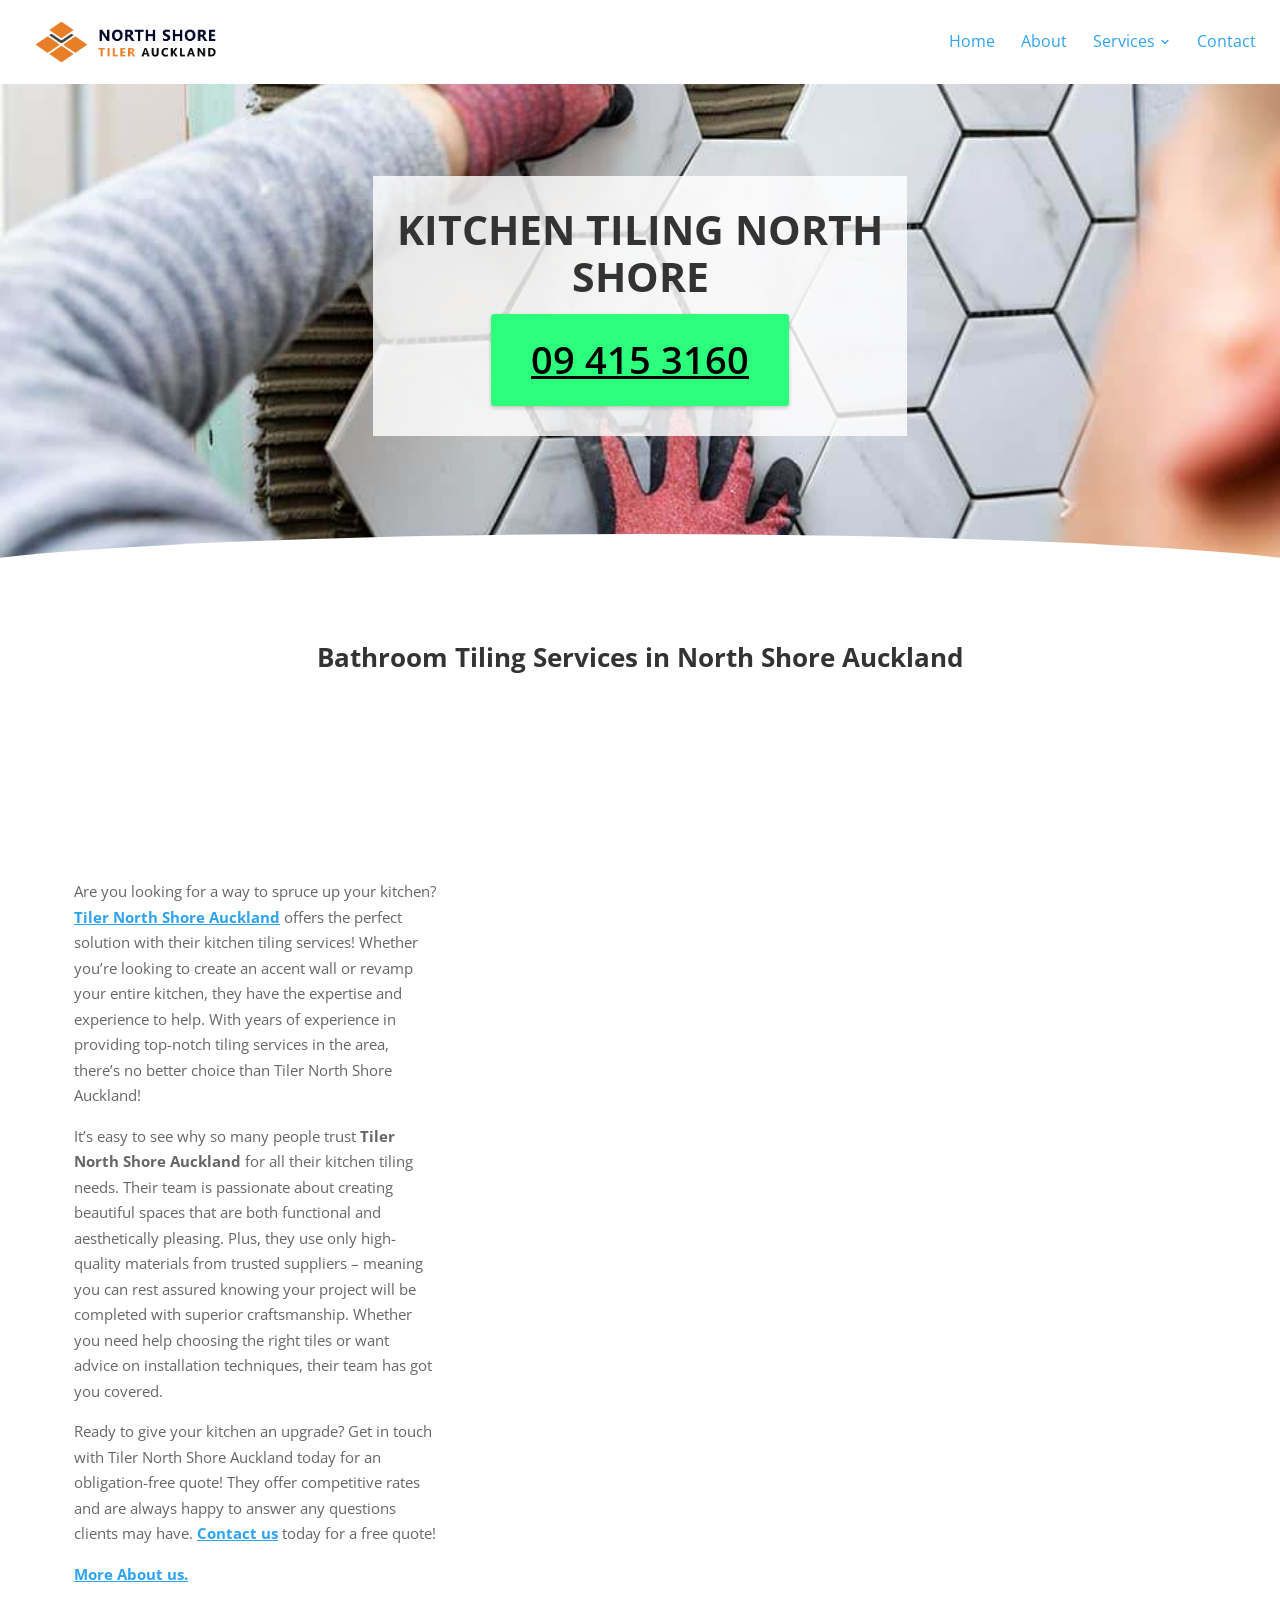
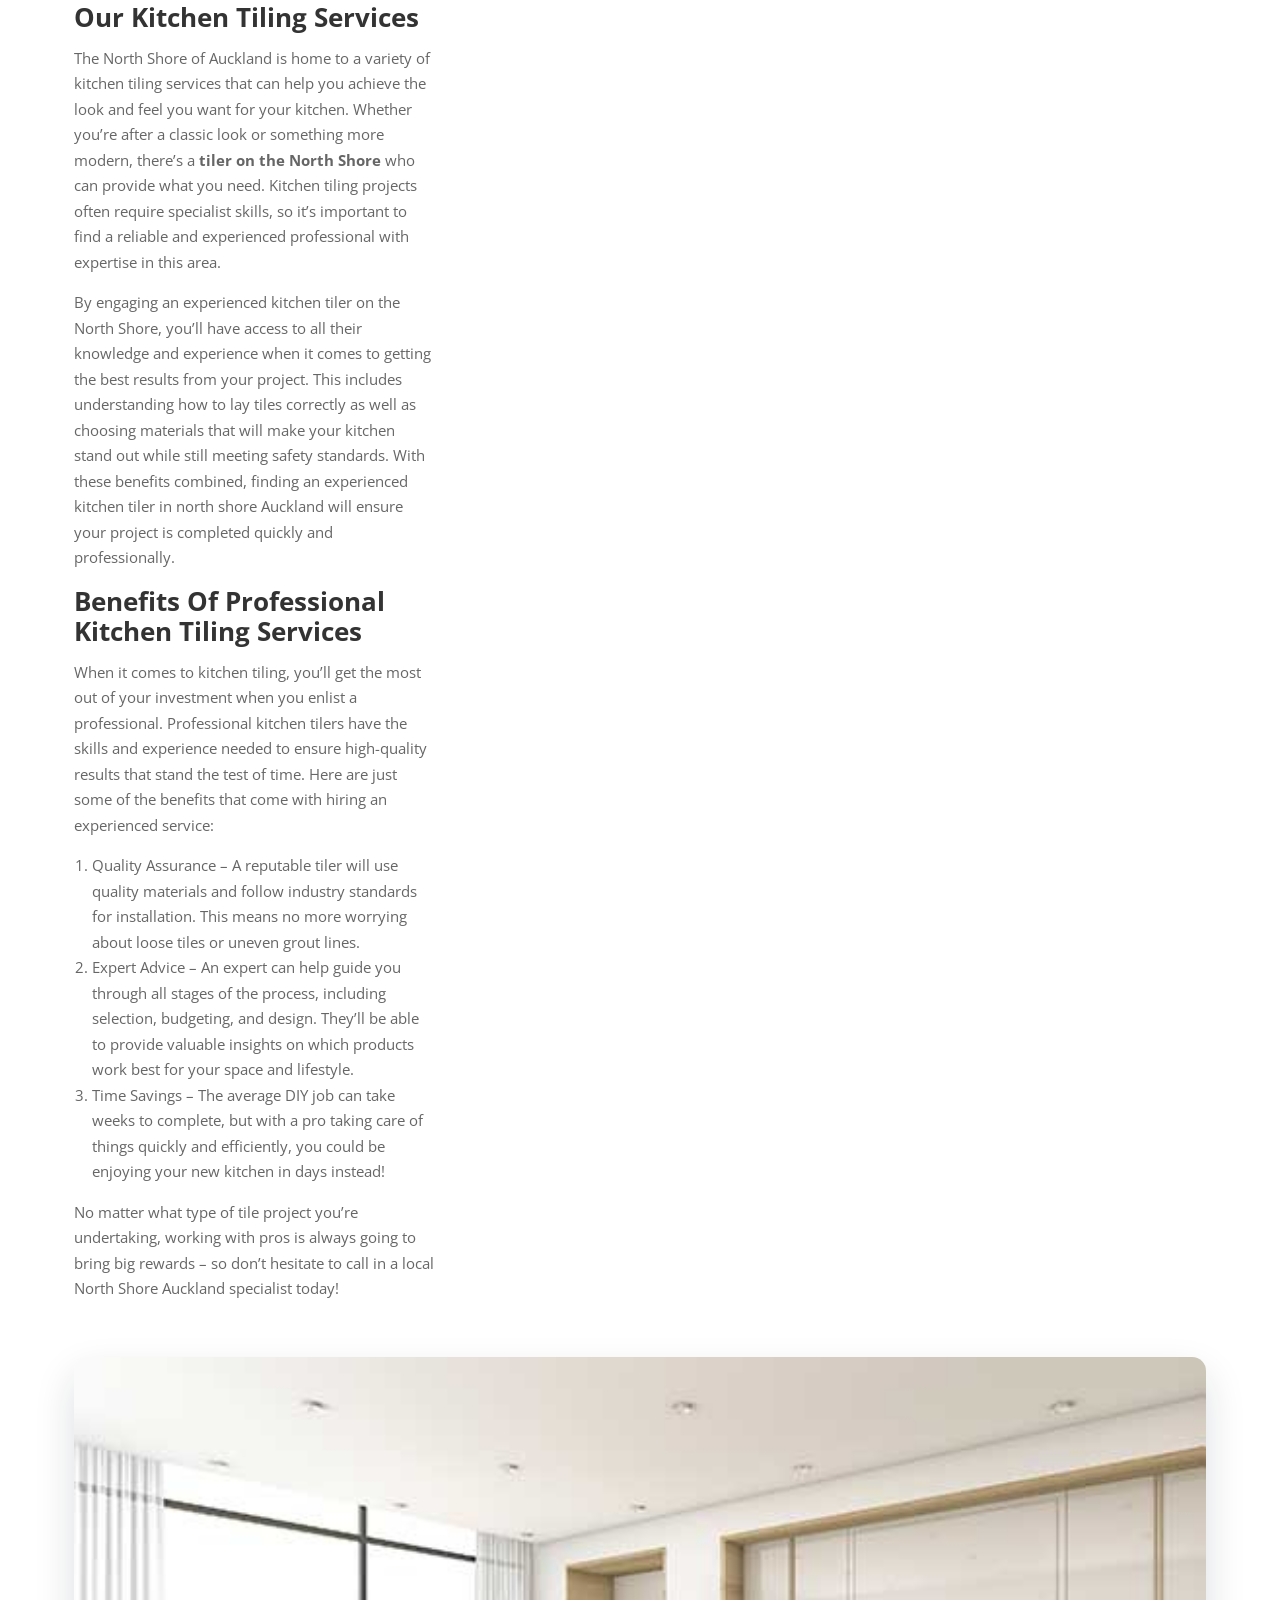
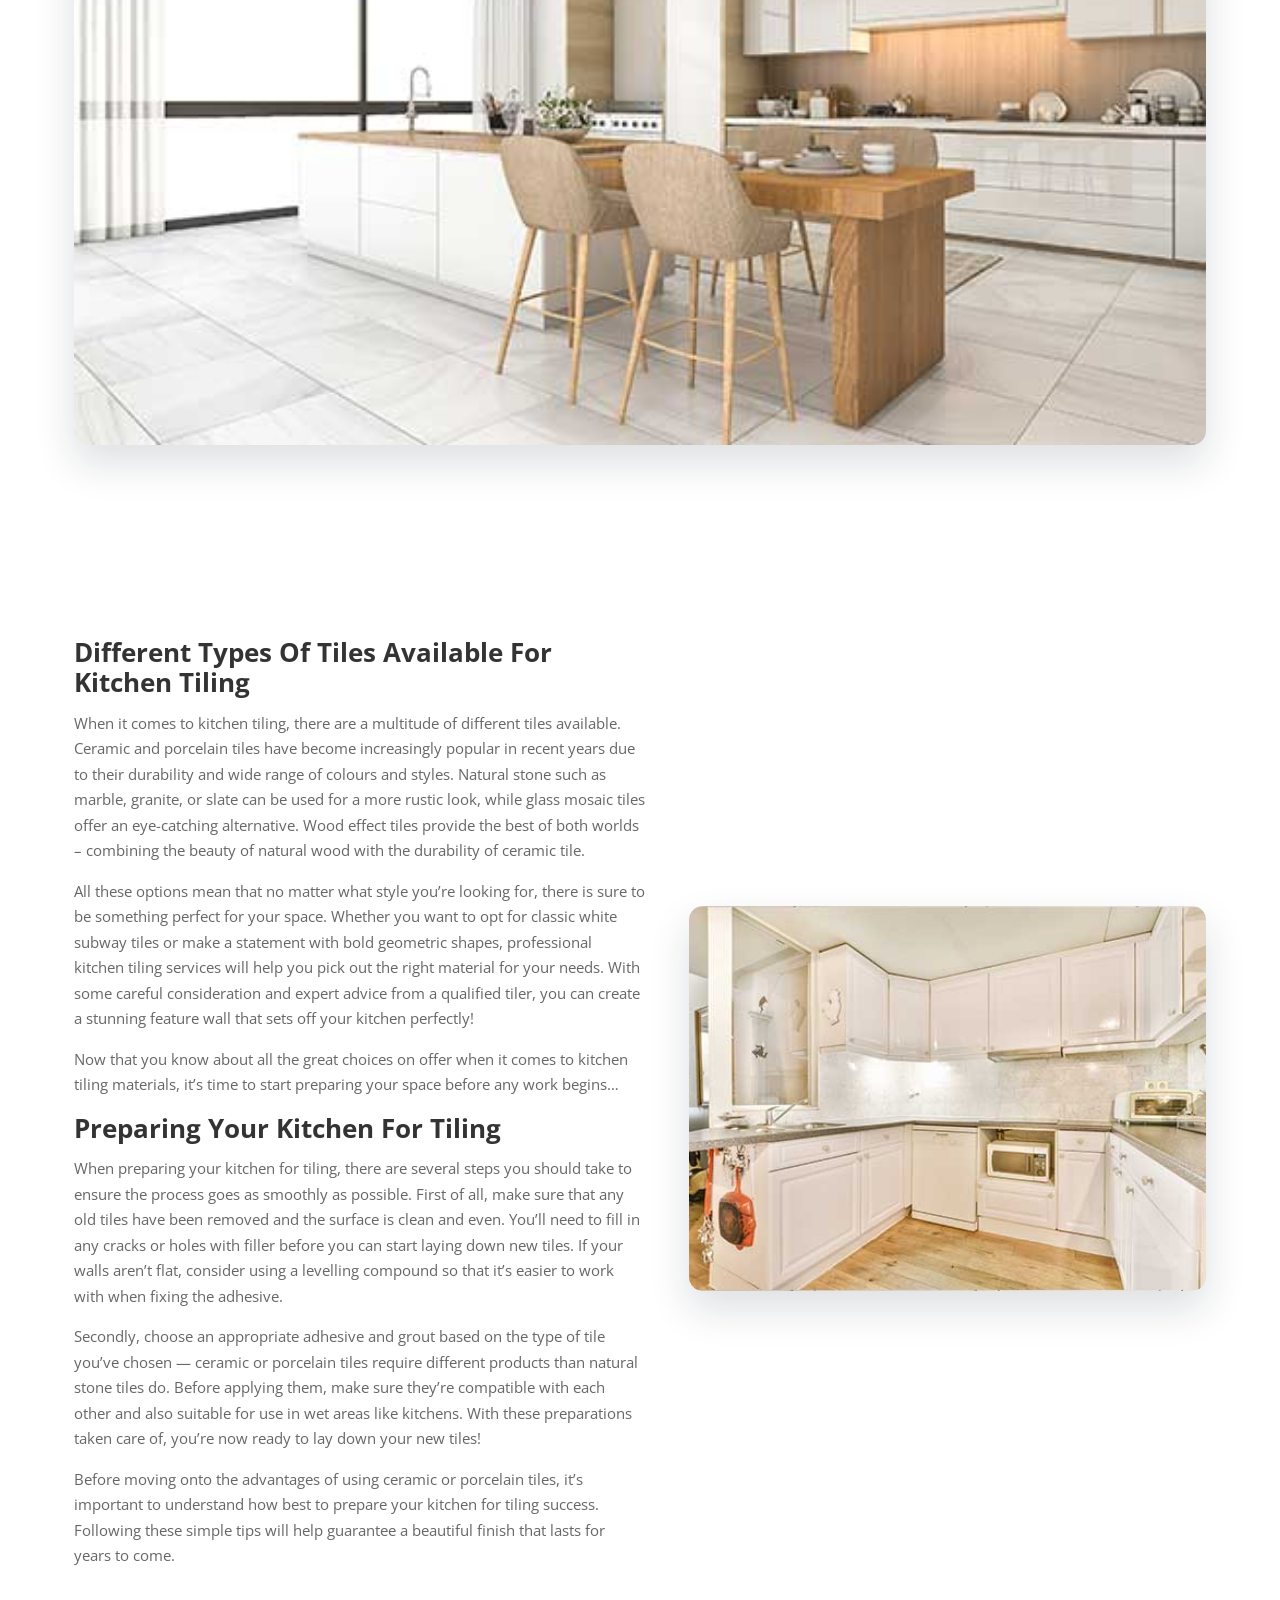
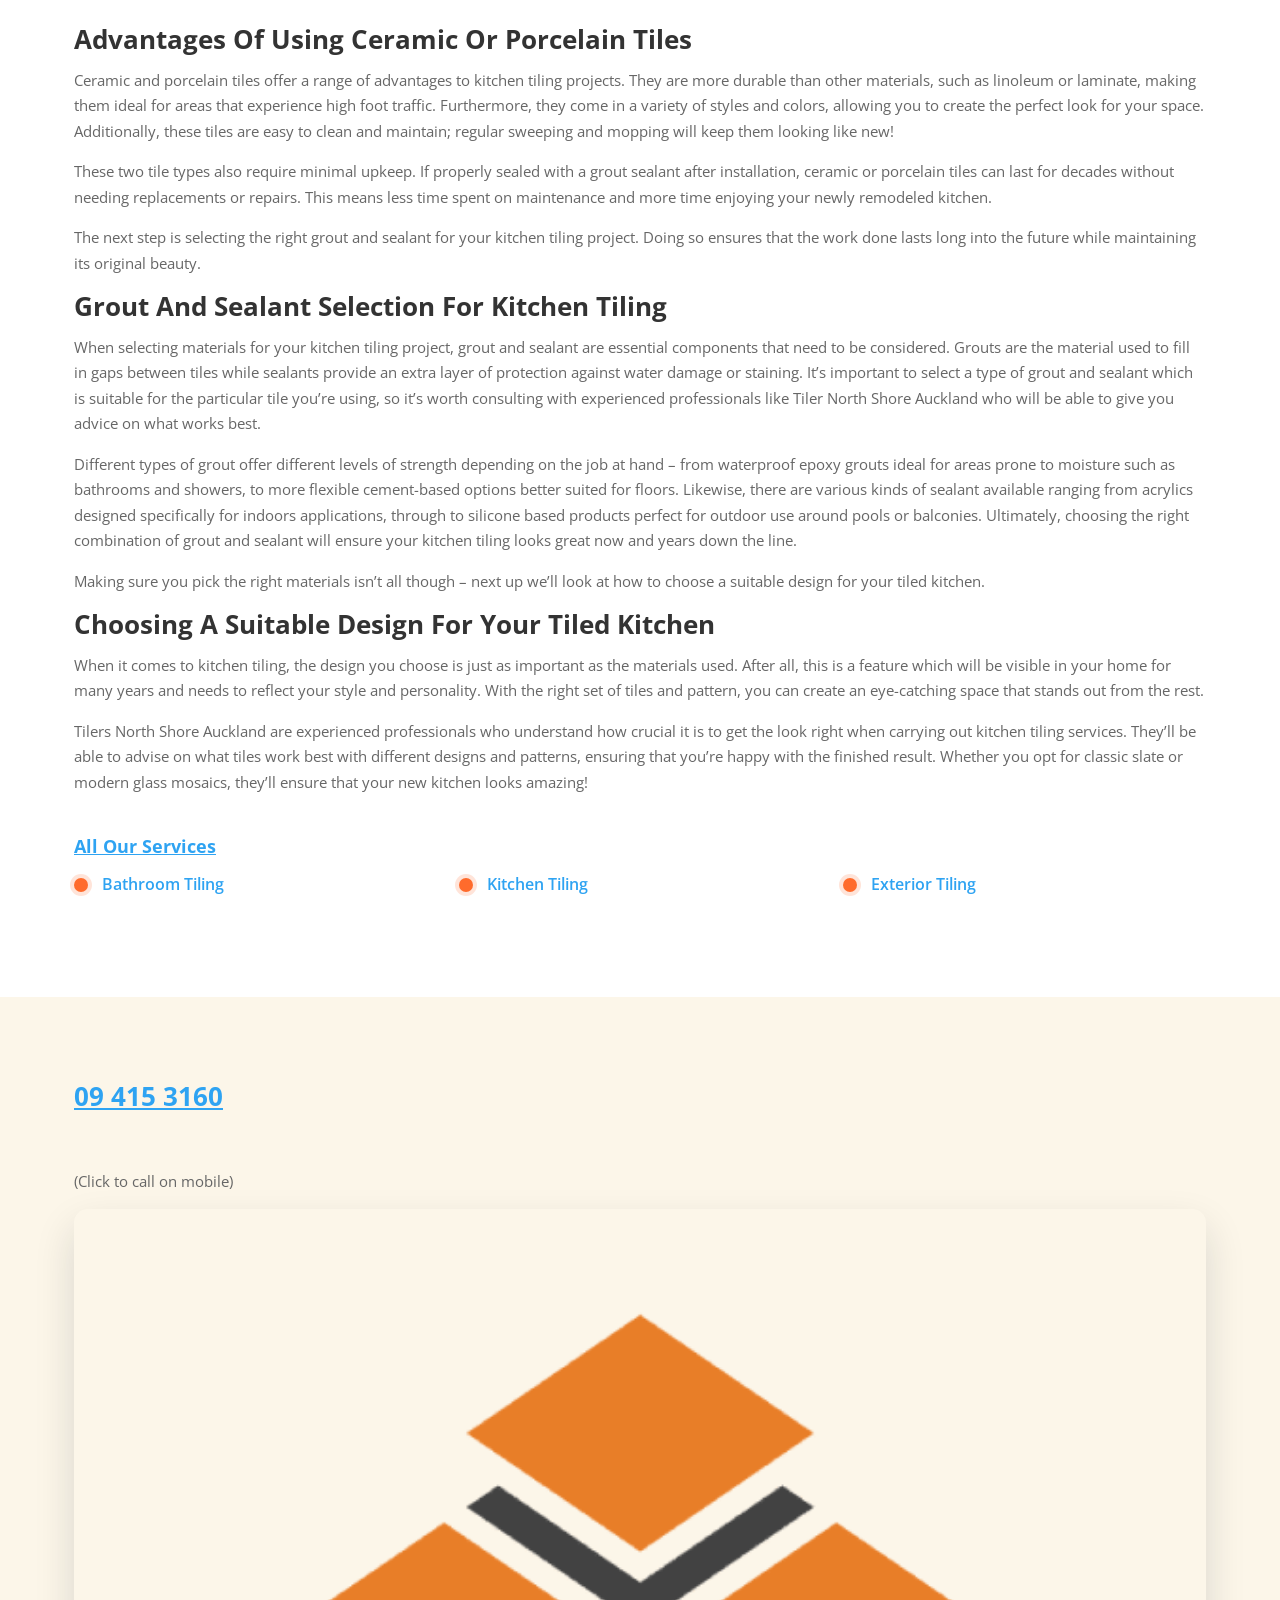
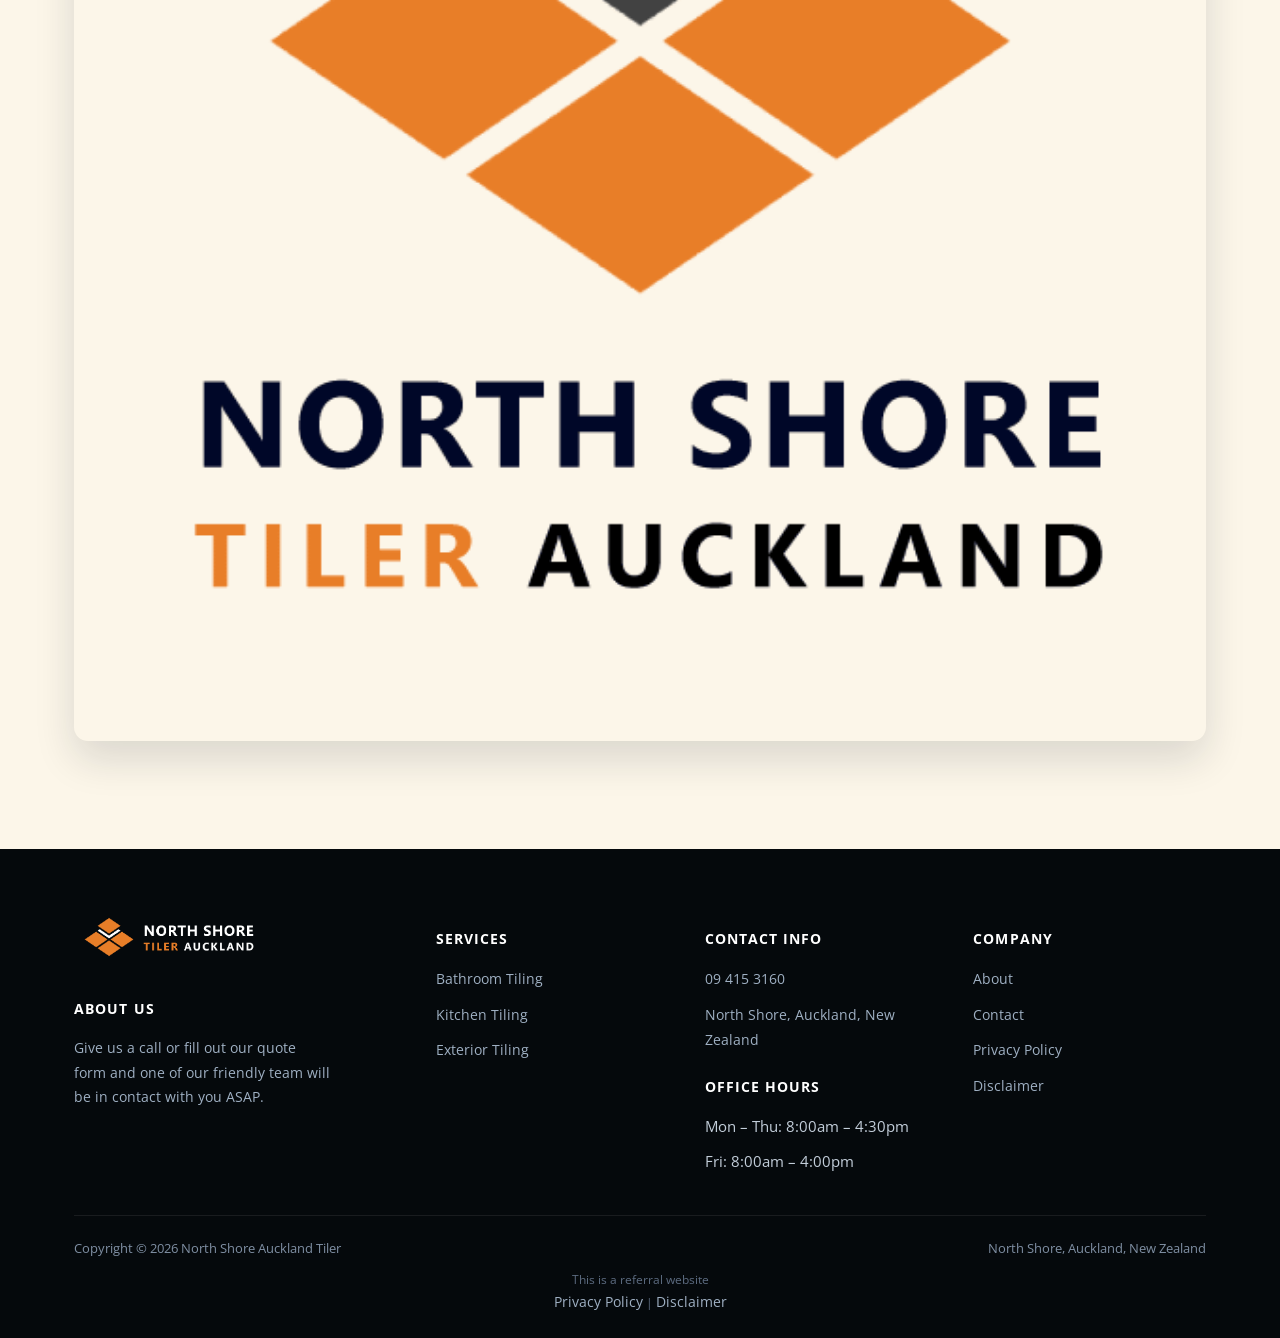
<file: kitchen-tiling/index.html>
<!doctype html>
<html lang="en-NZ">
<head>
<meta charset="UTF-8">
<meta name="viewport" content="width=device-width, initial-scale=1.0">
<link rel="icon" href="/favicon-32.png" sizes="32x32" type="image/png">
<link rel="icon" href="/favicon-192.png" sizes="192x192" type="image/png">
<link rel="apple-touch-icon" href="/apple-touch-icon.png">
<title>Kitchen Tiling North Shore | Tiler North Shore Auckland</title>
<meta name="description" content="Looking for Kitchen Tiling North Shore? We service the entire North Shore region of Auckland for Kitchen Tiling get an expert Tiler Today">
<meta name="robots" content="index, follow, max-image-preview:large, max-snippet:-1, max-video-preview:-1">
<link rel="canonical" href="https://tilernorthshoreauckland.co.nz/kitchen-tiling/">
<meta property="og:locale" content="en_US">
<meta property="og:type" content="article">
<meta property="og:title" content="Kitchen Tiling North Shore | Tiler North Shore Auckland">
<meta property="og:description" content="Looking for Kitchen Tiling North Shore? We service the entire North Shore region of Auckland for Kitchen Tiling get an expert Tiler Today">
<meta property="og:url" content="https://tilernorthshoreauckland.co.nz/kitchen-tiling/">
<meta property="og:site_name" content="North Shore Tiler Auckland">
<meta property="og:image" content="https://tilernorthshoreauckland.co.nz/images/North-Shore-Tiler-long.png">
<meta property="og:image:width" content="575">
<meta property="og:image:height" content="169">
<meta property="og:image:type" content="image/png">
<meta name="twitter:card" content="summary_large_image">
<meta name="twitter:label1" content="Est. reading time">
<meta name="twitter:data1" content="8 minutes">
<script type="application/ld+json">{"@context": "https://schema.org", "@graph": [{"@type": "WebPage", "@id": "https://tilernorthshoreauckland.co.nz/kitchen-tiling/", "url": "https://tilernorthshoreauckland.co.nz/kitchen-tiling/", "name": "Kitchen Tiling North Shore | Tiler North Shore Auckland", "isPartOf": {"@id": "https://tilernorthshoreauckland.co.nz/#website"}, "datePublished": "2023-01-31T15:07:37+00:00", "dateModified": "2023-10-26T00:08:12+00:00", "description": "Looking for Kitchen Tiling North Shore? We service the entire North Shore region of Auckland for Kitchen Tiling get an expert Tiler Today", "breadcrumb": {"@id": "https://tilernorthshoreauckland.co.nz/kitchen-tiling/#breadcrumb"}, "inLanguage": "en-US", "potentialAction": [{"@type": "ReadAction", "target": ["https://tilernorthshoreauckland.co.nz/kitchen-tiling/"]}]}, {"@type": "BreadcrumbList", "@id": "https://tilernorthshoreauckland.co.nz/kitchen-tiling/#breadcrumb", "itemListElement": [{"@type": "ListItem", "position": 1, "name": "Home", "item": "https://tilernorthshoreauckland.co.nz/"}, {"@type": "ListItem", "position": 2, "name": "Kitchen Tiling"}]}, {"@type": "WebSite", "@id": "https://tilernorthshoreauckland.co.nz/#website", "url": "https://tilernorthshoreauckland.co.nz/", "name": "Tiler North Shore Auckland", "description": "Northshore Auckland Tiling", "publisher": {"@id": "https://tilernorthshoreauckland.co.nz/#organization"}, "alternateName": "North Shore Tiling Auckland", "inLanguage": "en-US"}, {"@type": "Organization", "@id": "https://tilernorthshoreauckland.co.nz/#organization", "name": "Tiler North Shore Auckland", "alternateName": "North Shore Tiling", "url": "https://tilernorthshoreauckland.co.nz/", "logo": {"@type": "ImageObject", "inLanguage": "en-US", "@id": "https://tilernorthshoreauckland.co.nz/#/schema/logo/image/", "url": "https://tilernorthshoreauckland.co.nz/images/North-Shore-Tiler-Square.png", "contentUrl": "https://tilernorthshoreauckland.co.nz/images/North-Shore-Tiler-Square.png", "width": 600, "height": 600, "caption": "Tiler North Shore Auckland"}, "image": {"@id": "https://tilernorthshoreauckland.co.nz/#/schema/logo/image/"}}]}</script>
<script type="application/ld+json">{"@context": "https://schema.org", "@type": "LocalBusiness", "name": "Tiler North Shore Auckland", "image": "https://tilernorthshoreauckland.co.nz/images/North-Shore-Tiler-long.png", "@id": "", "url": "https://tilernorthshoreauckland.co.nz", "telephone": "09 415 3160", "address": {"@type": "PostalAddress", "streetAddress": "North Shore", "addressLocality": "Auckland", "postalCode": "0630", "addressCountry": "NZ"}, "geo": {"@type": "GeoCoordinates", "latitude": -36.7002616, "longitude": 174.7837717}, "openingHoursSpecification": {"@type": "OpeningHoursSpecification", "dayOfWeek": ["Monday", "Tuesday", "Wednesday", "Thursday", "Friday", "Saturday", "Sunday"], "opens": "00:00", "closes": "23:59"}, "sameAs": "https://www.facebook.com/profile.php?id=100089578885961"}</script>
<script type="application/ld+json">{"@context": "https://schema.org", "@type": "BreadcrumbList", "itemListElement": [{"@type": "ListItem", "position": 1, "name": "Home", "item": "https://tilernorthshoreauckland.co.nz/"}, {"@type": "ListItem", "position": 2, "name": "Kitchen Tiling", "item": "https://tilernorthshoreauckland.co.nz/kitchen-tiling/"}]}</script>
<script type="application/ld+json">{"@context": "https://schema.org", "@type": "Service", "serviceType": "Kitchen Tiling", "name": "Kitchen Tiling", "provider": {"@type": "LocalBusiness", "name": "North Shore Auckland Tiler", "telephone": "+6494153160"}, "areaServed": {"@type": "AdministrativeArea", "name": "North Shore, Auckland"}, "url": "https://tilernorthshoreauckland.co.nz/kitchen-tiling/"}</script>
<link rel="preconnect" href="https://fonts.googleapis.com">
<link rel="preconnect" href="https://fonts.gstatic.com" crossorigin>
<link rel="preload" as="style" href="https://fonts.googleapis.com/css2?family=Open+Sans:wght@400;600;700;800&display=swap" onload="this.onload=null;this.rel='stylesheet'">
<noscript><link rel="stylesheet" href="https://fonts.googleapis.com/css2?family=Open+Sans:wght@400;600;700;800&display=swap"></noscript>
<link rel="stylesheet" href="/css/style.css">
<style id="mnfix">.mobile-menu.open{max-height:calc(100vh - 150px);max-height:calc(100dvh - 150px);overflow-y:auto;-webkit-overflow-scrolling:touch;overscroll-behavior:contain}.mobile-menu.msub-ready .mobile-submenu{display:none}.mobile-menu.msub-ready .mobile-submenu.open{display:flex}.mobile-menu a.msub-parent{display:flex;justify-content:space-between;align-items:center}.mobile-menu a.msub-parent::after{content:"";width:8px;height:8px;border-right:2px solid currentColor;border-bottom:2px solid currentColor;transform:rotate(45deg);margin-right:6px;transition:transform .2s}.mobile-menu a.msub-parent[aria-expanded=true]::after{transform:rotate(-135deg)}</style></head>
<body class="">
<header class="classic">
  <div class="c-head wrap">
    <a href="/" class="brand"><img src="/images/North-Shore-Tiler-long.png" alt="North Shore Auckland Tiler" width="575" height="169"></a>
    <nav class="links"><a href="/">Home</a><a href="/about/">About</a><div class="nav-item"><a href="/services/">Services <svg viewBox="0 0 24 24" fill="none" stroke-width="2.4" stroke-linecap="round" stroke-linejoin="round"><path d="m6 9 6 6 6-6"/></svg></a><div class="nav-dropdown"><a href="/bathroom-tiling/">Bathroom Tiling</a><a href="/kitchen-tiling/">Kitchen Tiling</a><a href="/exterior-tiling/">Exterior Tiling</a></div></div><a href="/contact/">Contact</a></nav>
    <button type="button" class="hamburger-btn" id="hamburgerBtn" aria-label="Open menu" aria-expanded="false"><svg viewBox="0 0 24 24" fill="none" stroke="#fff" stroke-width="2.4" stroke-linecap="round" stroke-linejoin="round"><path d="M4 7h16M4 12h16M4 17h16"/></svg></button>
  </div>
  <div class="mobile-menu" id="mobileMenu"><a href="/">Home</a><a href="/about/">About</a><a href="/services/">Services</a><div class="mobile-submenu"><a href="/bathroom-tiling/">Bathroom Tiling</a><a href="/kitchen-tiling/">Kitchen Tiling</a><a href="/exterior-tiling/">Exterior Tiling</a></div><a href="/contact/">Contact</a><a href="tel:094153160" class="mobile-menu-phone">Call 09 415 3160</a></div>
</header>
<main>
<section class="hero-c" id="top"><div class="hero-c-box"><div class="row"><div class="text"><h1>Kitchen Tiling North Shore</h1></div><p class="btn-wrap"><a class="btn btn-primary" href="tel:094153160">09 415 3160</a></p></div></div></section>
<section class=""><div class="wrap"><div class="row"><div class="text">


<h2>Bathroom Tiling Services in North Shore Auckland</h2>

 

</div></div></div></section>
<section class=""><div class="wrap"><div class="row cols cols-2 formrow"><div class="col"><div class="text"><p>Are you looking for a way to spruce up your kitchen? <a href="/">Tiler North Shore Auckland</a> offers the perfect solution with their kitchen tiling services! Whether you’re looking to create an accent wall or revamp your entire kitchen, they have the expertise and experience to help. With years of experience in providing top-notch tiling services in the area, there’s no better choice than Tiler North Shore Auckland!</p>
<p>It’s easy to see why so many people trust <strong>Tiler North Shore Auckland</strong> for all their kitchen tiling needs. Their team is passionate about creating beautiful spaces that are both functional and aesthetically pleasing. Plus, they use only high-quality materials from trusted suppliers – meaning you can rest assured knowing your project will be completed with superior craftsmanship. Whether you need help choosing the right tiles or want advice on installation techniques, their team has got you covered.</p>
<p>Ready to give your kitchen an upgrade? Get in touch with Tiler North Shore Auckland today for an obligation-free quote! They offer competitive rates and are always happy to answer any questions clients may have. <a href="/contact/">Contact us</a> today for a free quote!</p>
<p><a href="/about/">More About us.</a></p>

<h2>Our Kitchen Tiling Services</h2>
<p>The North Shore of Auckland is home to a variety of kitchen tiling services that can help you achieve the look and feel you want for your kitchen. Whether you’re after a classic look or something more modern, there’s a<strong> tiler on the North Shore</strong> who can provide what you need. Kitchen tiling projects often require specialist skills, so it’s important to find a reliable and experienced professional with expertise in this area.</p>
<p>By engaging an experienced kitchen tiler on the North Shore, you’ll have access to all their knowledge and experience when it comes to getting the best results from your project. This includes understanding how to lay tiles correctly as well as choosing materials that will make your kitchen stand out while still meeting safety standards. With these benefits combined, finding an experienced kitchen tiler in north shore Auckland will ensure your project is completed quickly and professionally.</p>
<h2>Benefits Of Professional Kitchen Tiling Services</h2>
<p>When it comes to kitchen tiling, you’ll get the most out of your investment when you enlist a professional. Professional kitchen tilers have the skills and experience needed to ensure high-quality results that stand the test of time. Here are just some of the benefits that come with hiring an experienced service:</p>
<ol>
<li>Quality Assurance – A reputable tiler will use quality materials and follow industry standards for installation. This means no more worrying about loose tiles or uneven grout lines.</li>
<li>Expert Advice – An expert can help guide you through all stages of the process, including selection, budgeting, and design. They’ll be able to provide valuable insights on which products work best for your space and lifestyle.</li>
<li>Time Savings – The average DIY job can take weeks to complete, but with a pro taking care of things quickly and efficiently, you could be enjoying your new kitchen in days instead!</li>
</ol>
<p>No matter what type of tile project you’re undertaking, working with pros is always going to bring big rewards – so don’t hesitate to call in a local North Shore Auckland specialist today! </p></div></div><div class="col"><div class="form-card"><iframe src="https://api.leadconnectorhq.com/widget/form/1VT18ypkU93I0W9v6eHd" style="width:100%;height:100%;min-height:992px;border:none;border-radius:14px" id="inline-1VT18ypkU93I0W9v6eHd" data-layout="{'id':'INLINE'}" data-trigger-type="alwaysShow" data-trigger-value="" data-activation-type="alwaysActivated" data-activation-value="" data-deactivation-type="neverDeactivate" data-deactivation-value="" data-form-name="Tiler North Shore" data-height="992" data-layout-iframe-id="inline-1VT18ypkU93I0W9v6eHd" data-form-id="1VT18ypkU93I0W9v6eHd" data-cookie-consent="true" data-cookie-consent-provider="auto" title="Tiler North Shore"></iframe></div></div></div><div class="row"><div class="figure"><img src="/images/Tiling-Auckland-northshore_4.jpg" alt="kitchen tiling north shore Auckland" width="582" height="354" loading="lazy" decoding="async"></div></div></div></section>
<section class=""><div class="wrap"><div class="row cols cols-2"><div class="col"><div class="text"><h2>Different Types Of Tiles Available For Kitchen Tiling</h2>
<p>When it comes to kitchen tiling, there are a multitude of different tiles available. Ceramic and porcelain tiles have become increasingly popular in recent years due to their durability and wide range of colours and styles. Natural stone such as marble, granite, or slate can be used for a more rustic look, while glass mosaic tiles offer an eye-catching alternative. Wood effect tiles provide the best of both worlds – combining the beauty of natural wood with the durability of ceramic tile.</p>
<p>All these options mean that no matter what style you’re looking for, there is sure to be something perfect for your space. Whether you want to opt for classic white subway tiles or make a statement with bold geometric shapes, professional kitchen tiling services will help you pick out the right material for your needs. With some careful consideration and expert advice from a qualified tiler, you can create a stunning feature wall that sets off your kitchen perfectly!</p>
<p>Now that you know about all the great choices on offer when it comes to kitchen tiling materials, it’s time to start preparing your space before any work begins…</p>
<h2>Preparing Your Kitchen For Tiling</h2>
<p>When preparing your kitchen for tiling, there are several steps you should take to ensure the process goes as smoothly as possible. First of all, make sure that any old tiles have been removed and the surface is clean and even. You’ll need to fill in any cracks or holes with filler before you can start laying down new tiles. If your walls aren’t flat, consider using a levelling compound so that it’s easier to work with when fixing the adhesive.</p>
<p>Secondly, choose an appropriate adhesive and grout based on the type of tile you’ve chosen — ceramic or porcelain tiles require different products than natural stone tiles do. Before applying them, make sure they’re compatible with each other and also suitable for use in wet areas like kitchens. With these preparations taken care of, you’re now ready to lay down your new tiles!</p>
<p>Before moving onto the advantages of using ceramic or porcelain tiles, it’s important to understand how best to prepare your kitchen for tiling success. Following these simple tips will help guarantee a beautiful finish that lasts for years to come.</p></div></div><div class="col"><div class="figure"><img src="/images/Nshore-AKL-Tiling_Home_3.jpg" alt="kitchen tiler auckland north shore" width="474" height="354" loading="lazy" decoding="async"></div></div></div><div class="row"><div class="text"><h2>Advantages Of Using Ceramic Or Porcelain Tiles</h2>
<p>Ceramic and porcelain tiles offer a range of advantages to kitchen tiling projects. They are more durable than other materials, such as linoleum or laminate, making them ideal for areas that experience high foot traffic. Furthermore, they come in a variety of styles and colors, allowing you to create the perfect look for your space. Additionally, these tiles are easy to clean and maintain; regular sweeping and mopping will keep them looking like new!</p>
<p>These two tile types also require minimal upkeep. If properly sealed with a grout sealant after installation, ceramic or porcelain tiles can last for decades without needing replacements or repairs. This means less time spent on maintenance and more time enjoying your newly remodeled kitchen.</p>
<p>The next step is selecting the right grout and sealant for your kitchen tiling project. Doing so ensures that the work done lasts long into the future while maintaining its original beauty.</p>
<h2>Grout And Sealant Selection For Kitchen Tiling</h2>
<p>When selecting materials for your kitchen tiling project, grout and sealant are essential components that need to be considered. Grouts are the material used to fill in gaps between tiles while sealants provide an extra layer of protection against water damage or staining. It’s important to select a type of grout and sealant which is suitable for the particular tile you’re using, so it’s worth consulting with experienced professionals like Tiler North Shore Auckland who will be able to give you advice on what works best.</p>
<p>Different types of grout offer different levels of strength depending on the job at hand – from waterproof epoxy grouts ideal for areas prone to moisture such as bathrooms and showers, to more flexible cement-based options better suited for floors. Likewise, there are various kinds of sealant available ranging from acrylics designed specifically for indoors applications, through to silicone based products perfect for outdoor use around pools or balconies. Ultimately, choosing the right combination of grout and sealant will ensure your kitchen tiling looks great now and years down the line.</p>
<p>Making sure you pick the right materials isn’t all though – next up we’ll look at how to choose a suitable design for your tiled kitchen.</p>
<h2>Choosing A Suitable Design For Your Tiled Kitchen</h2>
<p>When it comes to kitchen tiling, the design you choose is just as important as the materials used. After all, this is a feature which will be visible in your home for many years and needs to reflect your style and personality. With the right set of tiles and pattern, you can create an eye-catching space that stands out from the rest.</p>
<p>Tilers North Shore Auckland are experienced professionals who understand how crucial it is to get the look right when carrying out kitchen tiling services. They’ll be able to advise on what tiles work best with different designs and patterns, ensuring that you’re happy with the finished result. Whether you opt for classic slate or modern glass mosaics, they’ll ensure that your new kitchen looks amazing!</p></div></div><div class="row"><div class="text"><h3><a href="/services/">All Our Services</a></h3>
<ul>
<li>
<h4><a href="/bathroom-tiling/">Bathroom Tiling</a></h4>
</li>
<li>
<h4><a href="/kitchen-tiling/">Kitchen Tiling</a></h4>
</li>
<li>
<h4><a href="/exterior-tiling/">Exterior Tiling</a> </h4>
</li>
</ul></div></div></div></section>
<section class="sec-cream"><div class="wrap"><div class="row"><div class="text"><h2><a href="tel:094153160">09 415 3160</a></h2>
<h2> </h2>
<p>(Click to call on mobile)</p></div><div class="figure"><img src="/images/North-Shore-Tiler-Square.png" alt="Tiler North Shore Auckland Logo Square" width="600" height="600" loading="lazy" decoding="async"></div></div></div></section>
</main>
<footer>
  <div class="wrap">
    
    <div class="footer-grid "><div class="footer-brand"><a href="/" class="brand"><img src="/images/North-Shore-Tiler-long-footer.png" alt="North Shore Auckland Tiler" width="575" height="169" loading="lazy"></a><h4>About us</h4><p>Give us a call or fill out our quote form and one of our friendly team will be in contact with you ASAP.</p></div><div><h4>Services</h4><ul><li><a href="/bathroom-tiling/">Bathroom Tiling</a></li><li><a href="/kitchen-tiling/">Kitchen Tiling</a></li><li><a href="/exterior-tiling/">Exterior Tiling</a></li></ul></div><div><h4>Contact Info</h4><ul><li><a href="tel:094153160">09 415 3160</a></li><li><a href="https://www.google.com/maps/search/North+Shore,+Auckland,+New+Zealand" target="_blank" rel="noopener">North Shore, Auckland, New Zealand</a></li></ul><h4 style="margin-top:22px;">Office Hours</h4><ul><li>Mon &ndash; Thu: 8:00am &ndash; 4:30pm</li><li>Fri: 8:00am &ndash; 4:00pm</li></ul></div><div><h4>Company</h4><ul><li><a href="/about/">About</a></li><li><a href="/contact/">Contact</a></li><li><a href="/privacy-policy/">Privacy Policy</a></li><li><a href="/disclaimer/">Disclaimer</a></li></ul></div></div>
    <div class="footer-bottom"><span>Copyright &copy; 2026 North Shore Auckland Tiler</span><span>North Shore, Auckland, New Zealand</span></div>
    <div class="footer-disclosure">This is a referral website<br><a href="/privacy-policy/">Privacy Policy</a> | <a href="/disclaimer/">Disclaimer</a></div>
  </div>
</footer>
<script>
(function(){var b=document.getElementById('hamburgerBtn'),m=document.getElementById('mobileMenu');if(!b||!m)return;b.addEventListener('click',function(){var o=m.classList.toggle('open');b.setAttribute('aria-expanded',o?'true':'false');});})();
</script>
<script src="https://link.msgsndr.com/js/form_embed.js" defer></script>
<script id="mnfixjs">(function(){var m=document.getElementById("mobileMenu");if(!m)return;m.querySelectorAll(".mobile-submenu").forEach(function(s){var p=s.previousElementSibling;if(!p||p.tagName!=="A")return;var a=document.createElement("a");a.href=p.getAttribute("href");a.textContent="All "+p.textContent.trim();s.insertBefore(a,s.firstChild);m.classList.add("msub-ready");p.classList.add("msub-parent");p.setAttribute("aria-expanded","false");p.addEventListener("click",function(e){e.preventDefault();var o=s.classList.toggle("open");p.setAttribute("aria-expanded",o?"true":"false")})});var b=document.getElementById("hamburgerBtn");document.addEventListener("pointerdown",function(e){if(!m.classList.contains("open")||m.contains(e.target)||(b&&b.contains(e.target)))return;m.classList.remove("open");if(b)b.setAttribute("aria-expanded","false")})})();</script></body>
</html>
</file>
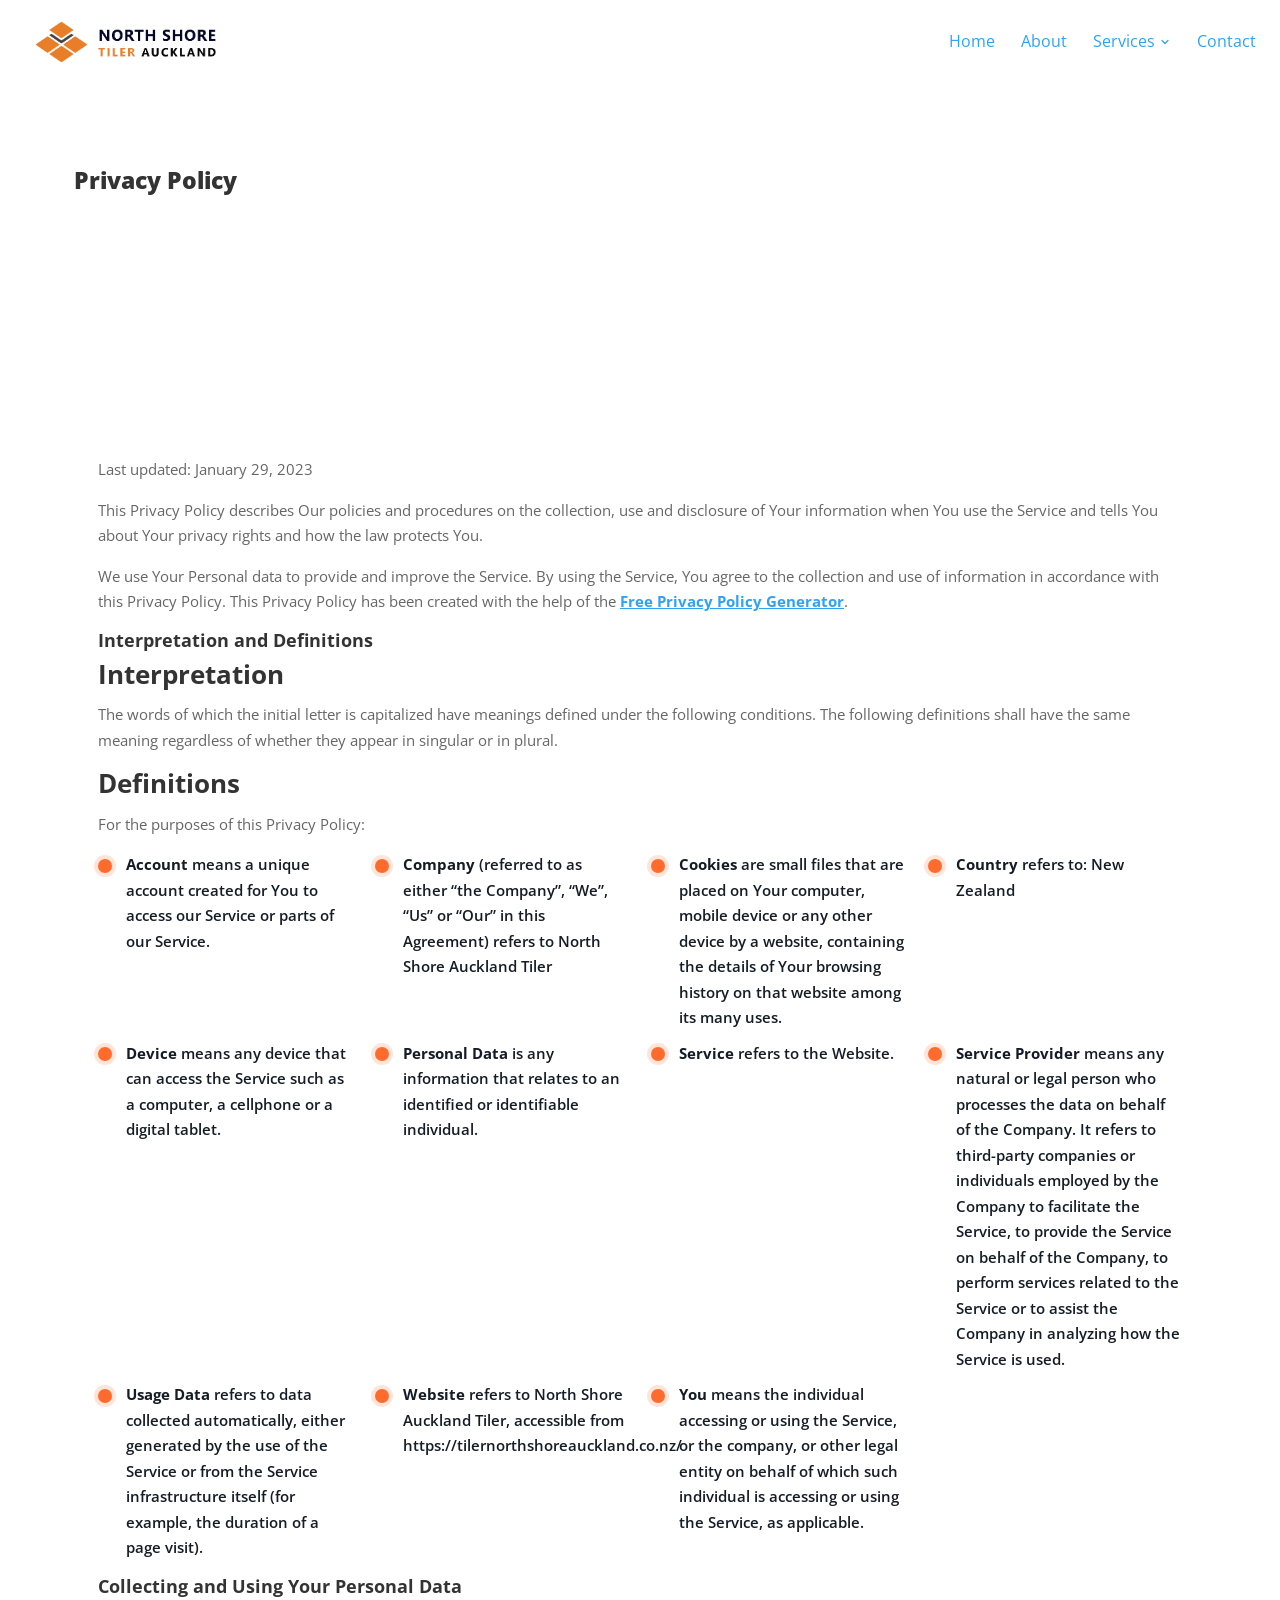
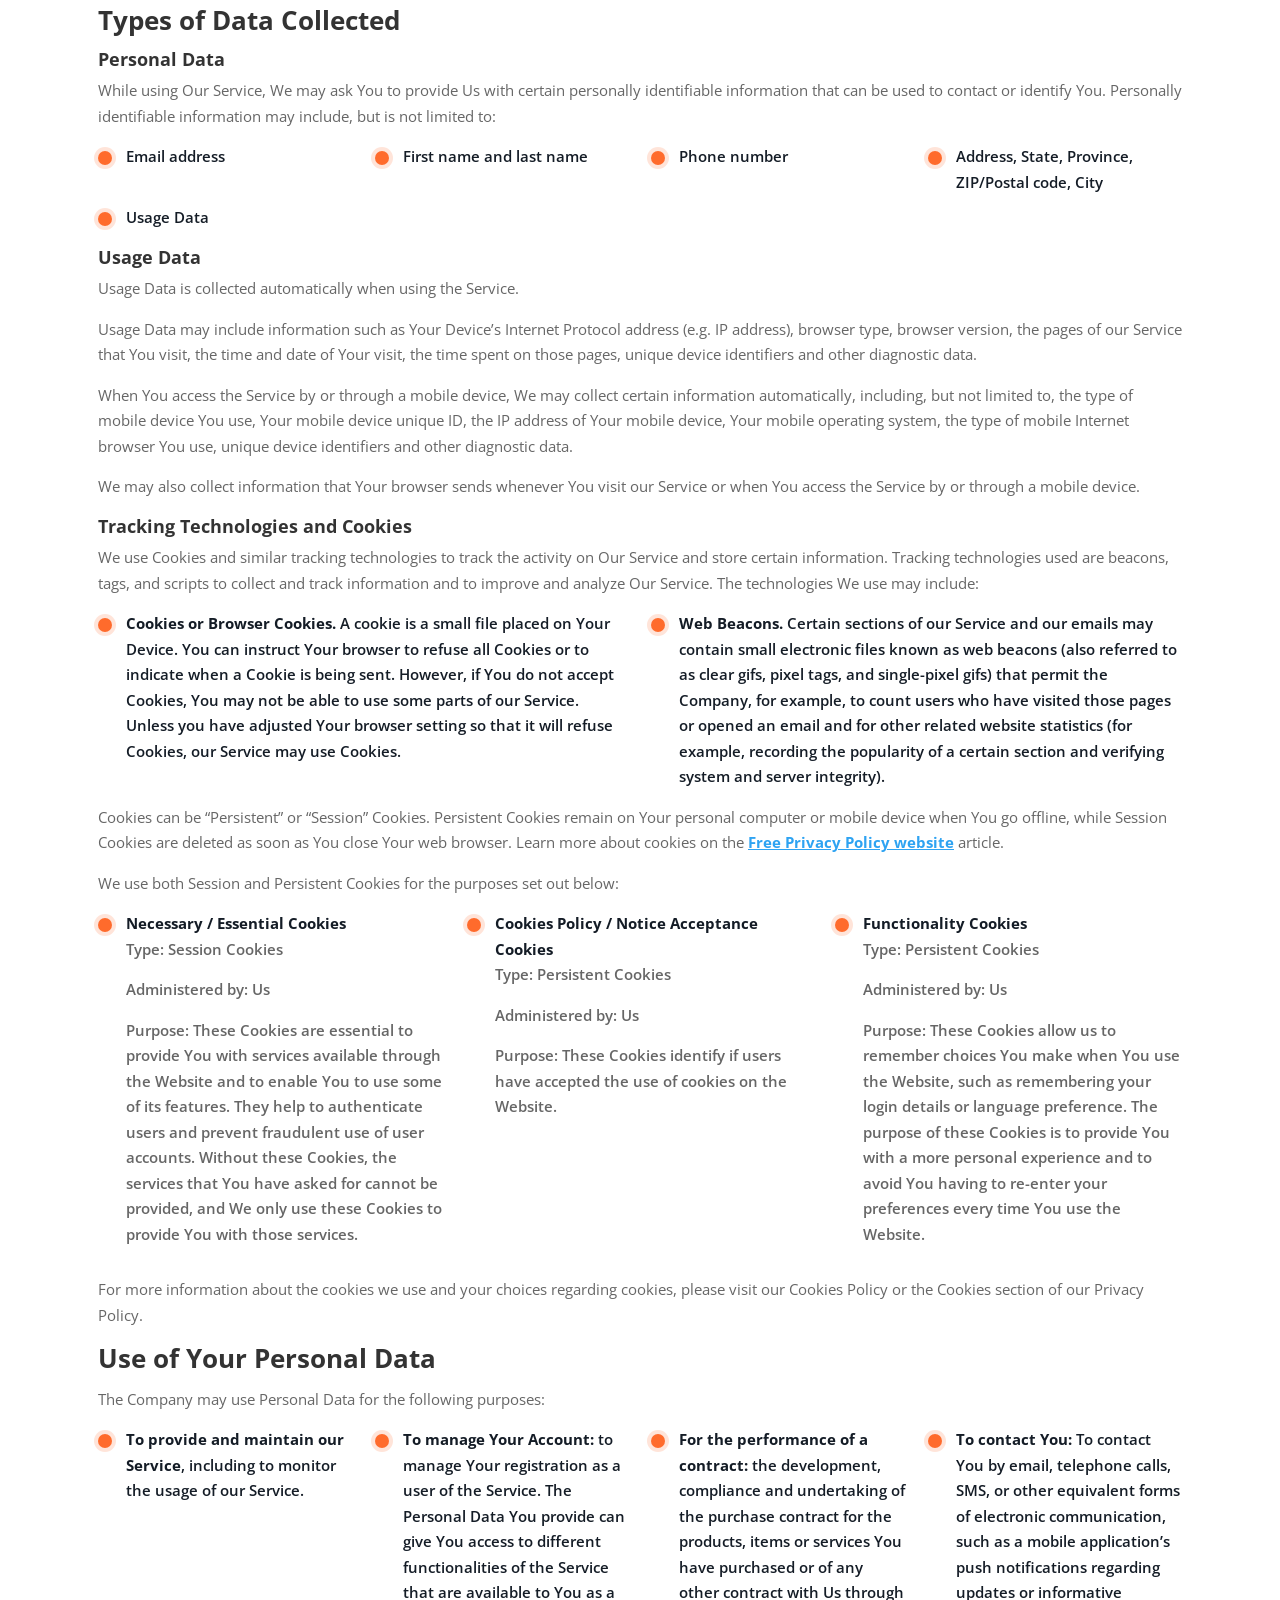
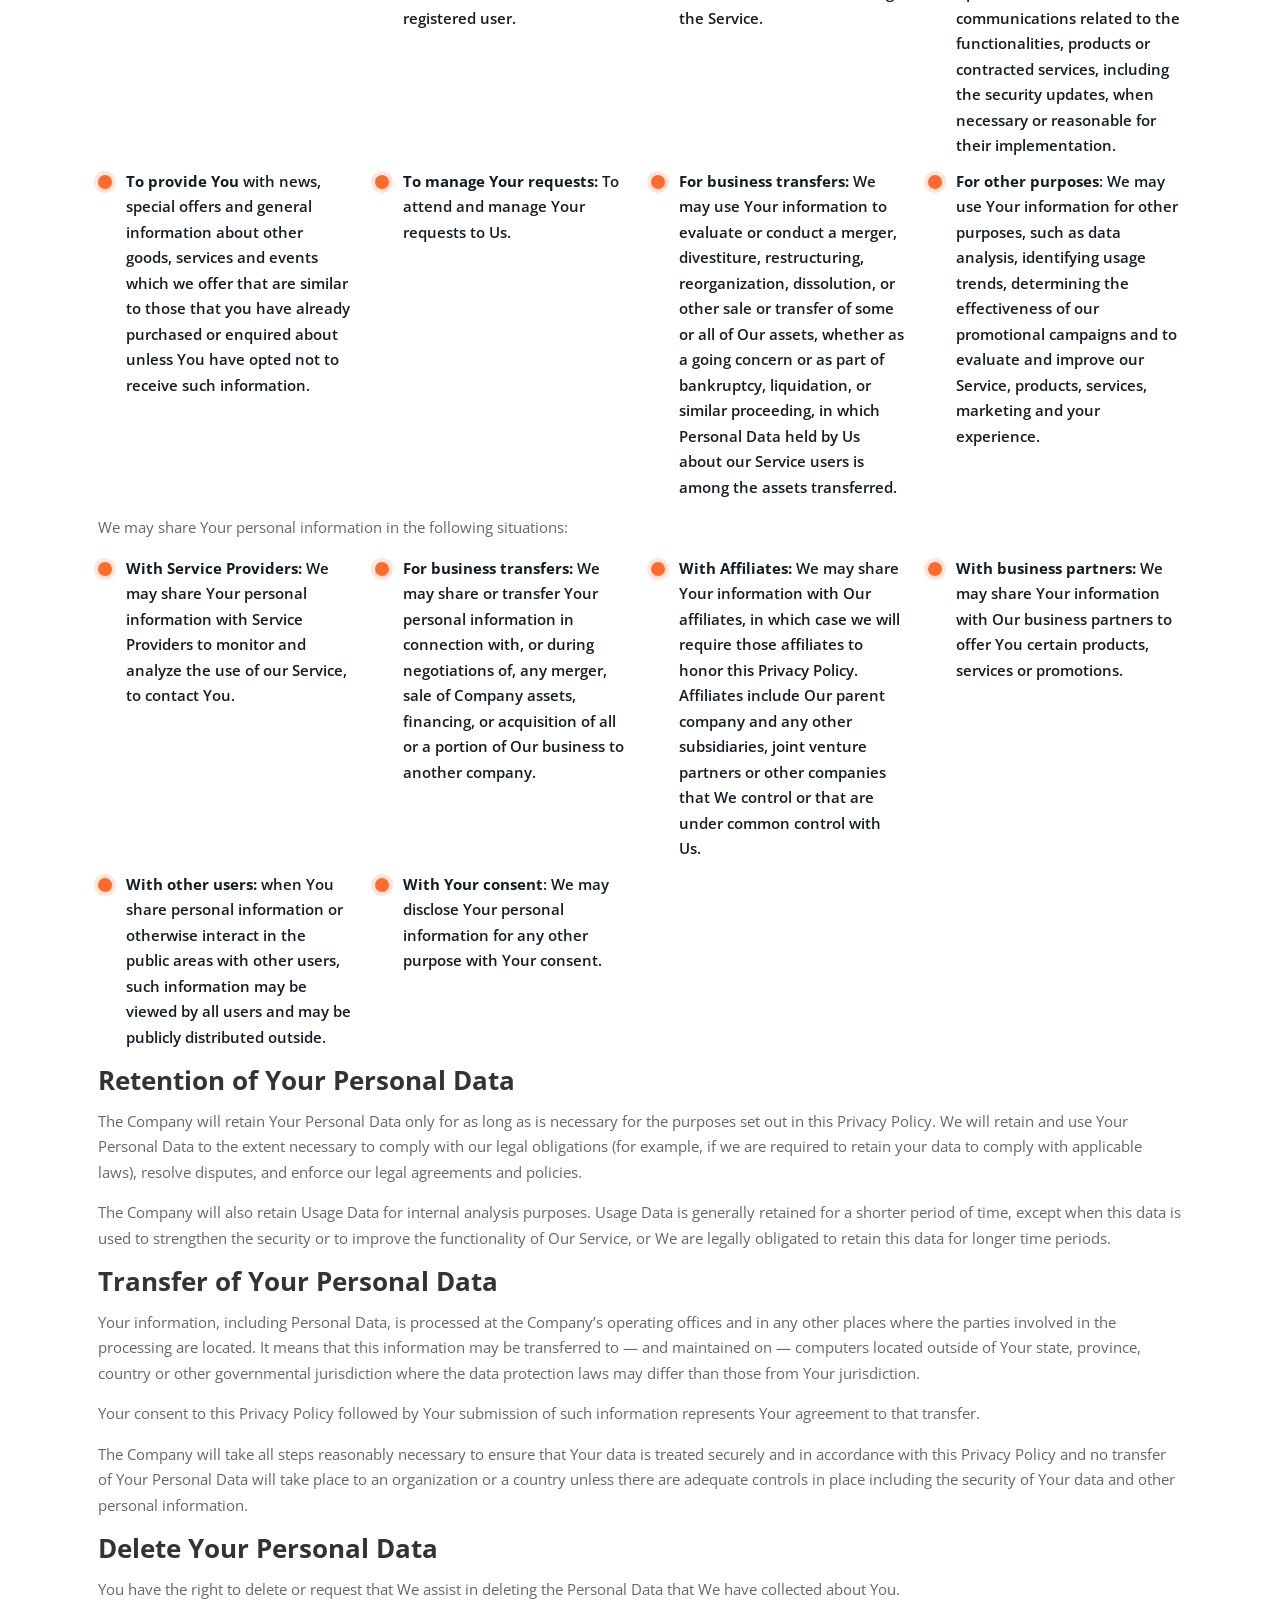
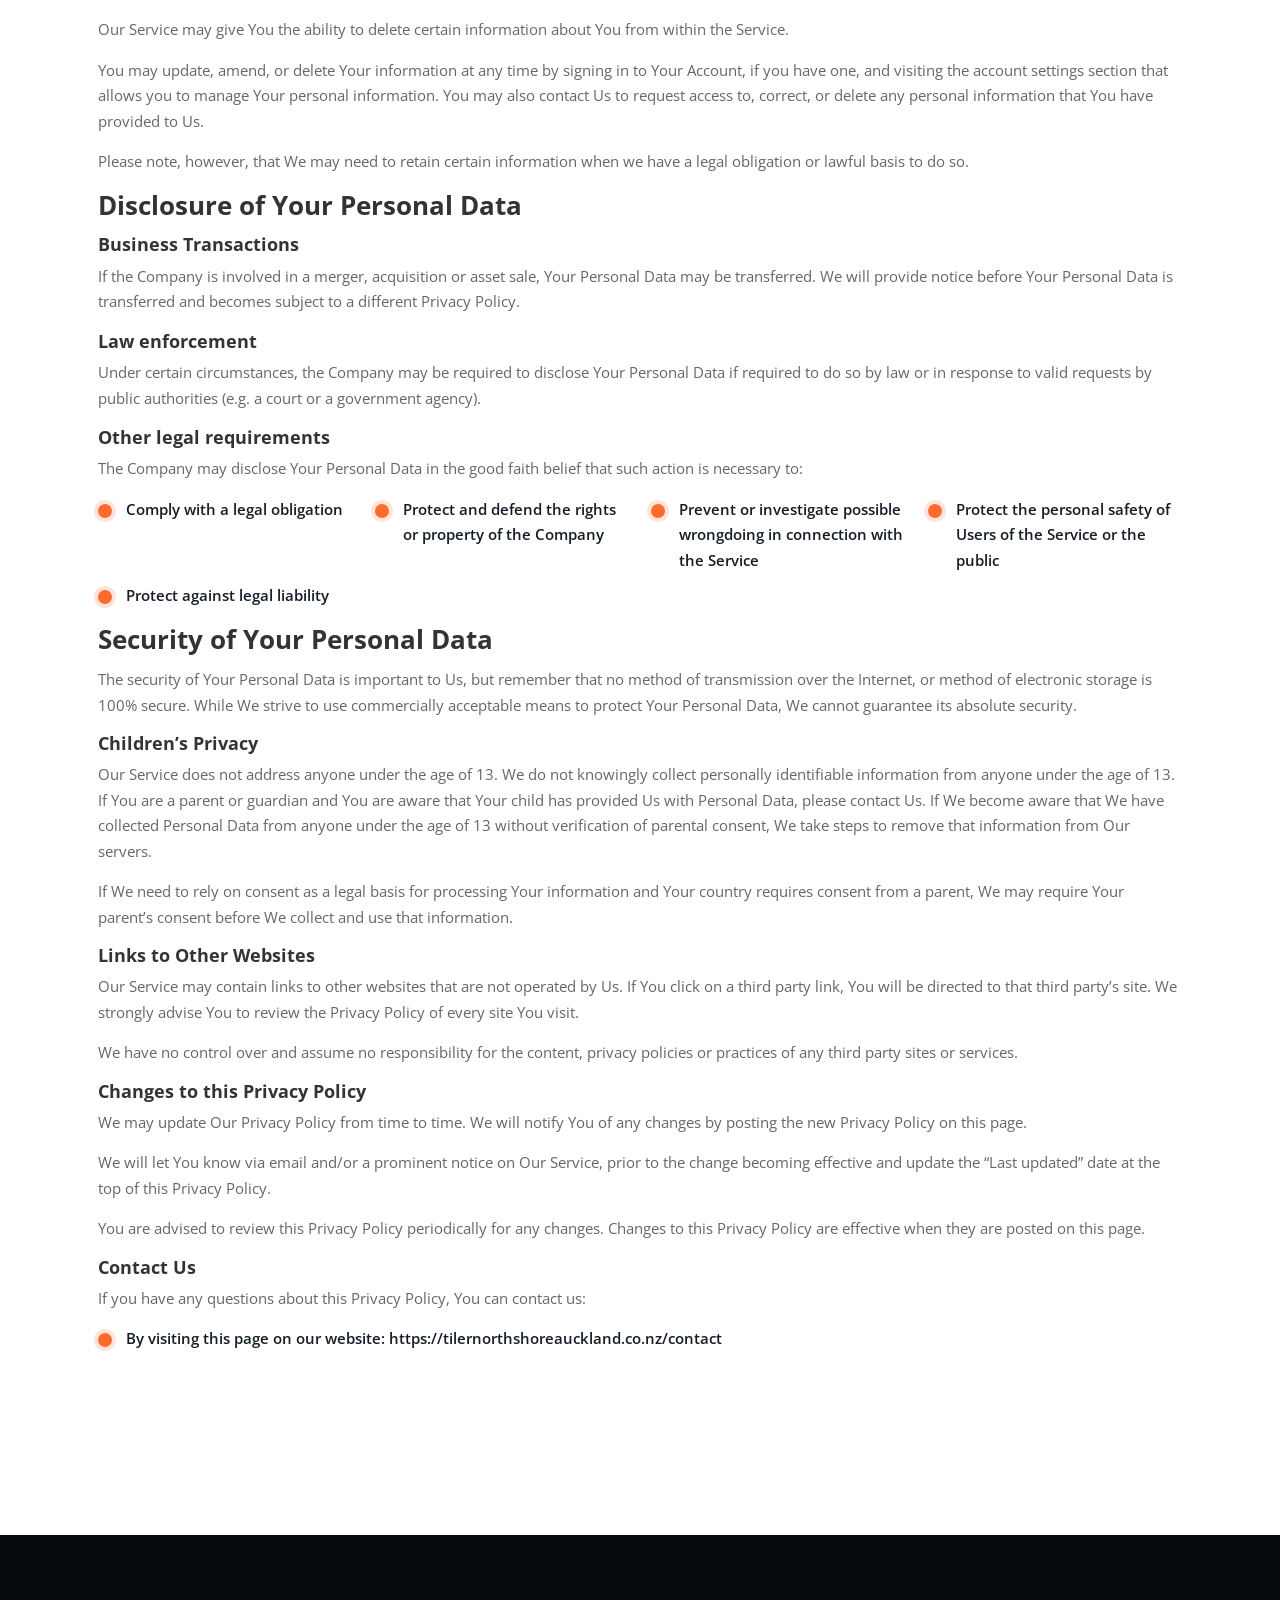
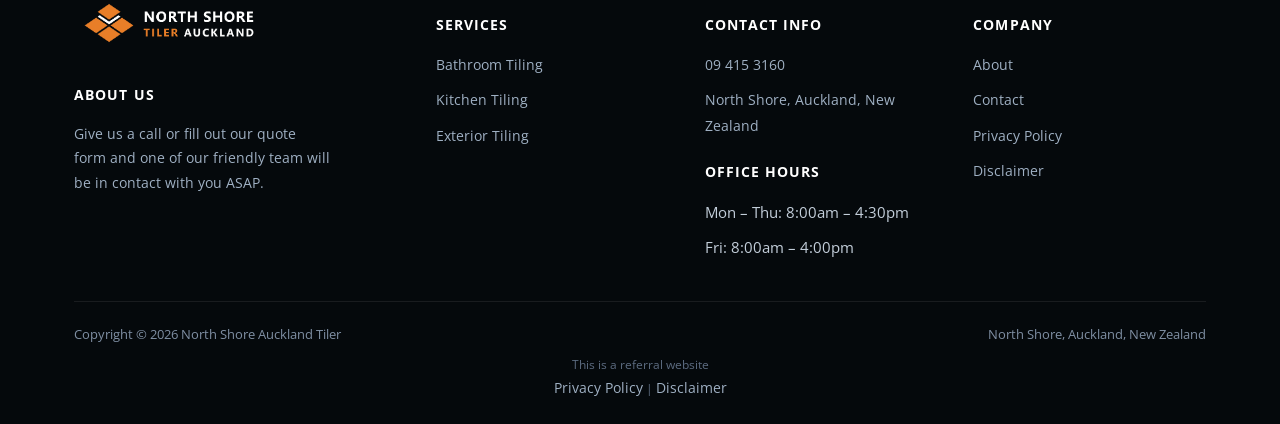
<file: privacy-policy/index.html>
<!doctype html>
<html lang="en-NZ">
<head>
<meta charset="UTF-8">
<meta name="viewport" content="width=device-width, initial-scale=1.0">
<link rel="icon" href="/favicon-32.png" sizes="32x32" type="image/png">
<link rel="icon" href="/favicon-192.png" sizes="192x192" type="image/png">
<link rel="apple-touch-icon" href="/apple-touch-icon.png">
<title>Privacy Policy - North Shore Tiler Auckland</title>
<meta name="robots" content="noindex, nofollow">
<link rel="canonical" href="https://tilernorthshoreauckland.co.nz/privacy-policy/">
<meta property="og:locale" content="en_US">
<meta property="og:type" content="article">
<meta property="og:title" content="Privacy Policy - North Shore Tiler Auckland">
<meta property="og:url" content="https://tilernorthshoreauckland.co.nz/privacy-policy/">
<meta property="og:site_name" content="North Shore Tiler Auckland">
<meta property="og:image" content="https://tilernorthshoreauckland.co.nz/images/North-Shore-Tiler-long.png">
<meta property="og:image:width" content="575">
<meta property="og:image:height" content="169">
<meta property="og:image:type" content="image/png">
<meta name="twitter:card" content="summary_large_image">
<meta name="twitter:label1" content="Est. reading time">
<meta name="twitter:data1" content="3 minutes">
<script type="application/ld+json">{"@context": "https://schema.org", "@graph": [{"@type": "WebPage", "@id": "https://tilernorthshoreauckland.co.nz/privacy-policy/", "url": "https://tilernorthshoreauckland.co.nz/privacy-policy/", "name": "Privacy Policy - North Shore Tiler Auckland", "isPartOf": {"@id": "https://tilernorthshoreauckland.co.nz/#website"}, "datePublished": "2023-01-29T18:28:56+00:00", "dateModified": "2023-01-30T01:48:18+00:00", "breadcrumb": {"@id": "https://tilernorthshoreauckland.co.nz/privacy-policy/#breadcrumb"}, "inLanguage": "en-US", "potentialAction": [{"@type": "ReadAction", "target": ["https://tilernorthshoreauckland.co.nz/privacy-policy/"]}]}, {"@type": "BreadcrumbList", "@id": "https://tilernorthshoreauckland.co.nz/privacy-policy/#breadcrumb", "itemListElement": [{"@type": "ListItem", "position": 1, "name": "Home", "item": "https://tilernorthshoreauckland.co.nz/"}, {"@type": "ListItem", "position": 2, "name": "Privacy Policy"}]}, {"@type": "WebSite", "@id": "https://tilernorthshoreauckland.co.nz/#website", "url": "https://tilernorthshoreauckland.co.nz/", "name": "Tiler North Shore Auckland", "description": "Northshore Auckland Tiling", "publisher": {"@id": "https://tilernorthshoreauckland.co.nz/#organization"}, "alternateName": "North Shore Tiling Auckland", "inLanguage": "en-US"}, {"@type": "Organization", "@id": "https://tilernorthshoreauckland.co.nz/#organization", "name": "Tiler North Shore Auckland", "alternateName": "North Shore Tiling", "url": "https://tilernorthshoreauckland.co.nz/", "logo": {"@type": "ImageObject", "inLanguage": "en-US", "@id": "https://tilernorthshoreauckland.co.nz/#/schema/logo/image/", "url": "https://tilernorthshoreauckland.co.nz/images/North-Shore-Tiler-Square.png", "contentUrl": "https://tilernorthshoreauckland.co.nz/images/North-Shore-Tiler-Square.png", "width": 600, "height": 600, "caption": "Tiler North Shore Auckland"}, "image": {"@id": "https://tilernorthshoreauckland.co.nz/#/schema/logo/image/"}}]}</script>
<script type="application/ld+json">{"@context": "https://schema.org", "@type": "LocalBusiness", "name": "Tiler North Shore Auckland", "image": "https://tilernorthshoreauckland.co.nz/images/North-Shore-Tiler-long.png", "@id": "", "url": "https://tilernorthshoreauckland.co.nz", "telephone": "09 415 3160", "address": {"@type": "PostalAddress", "streetAddress": "North Shore", "addressLocality": "Auckland", "postalCode": "0630", "addressCountry": "NZ"}, "geo": {"@type": "GeoCoordinates", "latitude": -36.7002616, "longitude": 174.7837717}, "openingHoursSpecification": {"@type": "OpeningHoursSpecification", "dayOfWeek": ["Monday", "Tuesday", "Wednesday", "Thursday", "Friday", "Saturday", "Sunday"], "opens": "00:00", "closes": "23:59"}, "sameAs": "https://www.facebook.com/profile.php?id=100089578885961"}</script>
<script type="application/ld+json">{"@context": "https://schema.org", "@type": "BreadcrumbList", "itemListElement": [{"@type": "ListItem", "position": 1, "name": "Home", "item": "https://tilernorthshoreauckland.co.nz/"}, {"@type": "ListItem", "position": 2, "name": "Privacy Policy", "item": "https://tilernorthshoreauckland.co.nz/privacy-policy/"}]}</script>
<link rel="preconnect" href="https://fonts.googleapis.com">
<link rel="preconnect" href="https://fonts.gstatic.com" crossorigin>
<link rel="preload" as="style" href="https://fonts.googleapis.com/css2?family=Open+Sans:wght@400;600;700;800&display=swap" onload="this.onload=null;this.rel='stylesheet'">
<noscript><link rel="stylesheet" href="https://fonts.googleapis.com/css2?family=Open+Sans:wght@400;600;700;800&display=swap"></noscript>
<link rel="stylesheet" href="/css/style.css">
<style id="mnfix">.mobile-menu.open{max-height:calc(100vh - 150px);max-height:calc(100dvh - 150px);overflow-y:auto;-webkit-overflow-scrolling:touch;overscroll-behavior:contain}.mobile-menu.msub-ready .mobile-submenu{display:none}.mobile-menu.msub-ready .mobile-submenu.open{display:flex}.mobile-menu a.msub-parent{display:flex;justify-content:space-between;align-items:center}.mobile-menu a.msub-parent::after{content:"";width:8px;height:8px;border-right:2px solid currentColor;border-bottom:2px solid currentColor;transform:rotate(45deg);margin-right:6px;transition:transform .2s}.mobile-menu a.msub-parent[aria-expanded=true]::after{transform:rotate(-135deg)}</style></head>
<body class="">
<header class="classic">
  <div class="c-head wrap">
    <a href="/" class="brand"><img src="/images/North-Shore-Tiler-long.png" alt="North Shore Auckland Tiler" width="575" height="169"></a>
    <nav class="links"><a href="/">Home</a><a href="/about/">About</a><div class="nav-item"><a href="/services/">Services <svg viewBox="0 0 24 24" fill="none" stroke-width="2.4" stroke-linecap="round" stroke-linejoin="round"><path d="m6 9 6 6 6-6"/></svg></a><div class="nav-dropdown"><a href="/bathroom-tiling/">Bathroom Tiling</a><a href="/kitchen-tiling/">Kitchen Tiling</a><a href="/exterior-tiling/">Exterior Tiling</a></div></div><a href="/contact/">Contact</a></nav>
    <button type="button" class="hamburger-btn" id="hamburgerBtn" aria-label="Open menu" aria-expanded="false"><svg viewBox="0 0 24 24" fill="none" stroke="#fff" stroke-width="2.4" stroke-linecap="round" stroke-linejoin="round"><path d="M4 7h16M4 12h16M4 17h16"/></svg></button>
  </div>
  <div class="mobile-menu" id="mobileMenu"><a href="/">Home</a><a href="/about/">About</a><a href="/services/">Services</a><div class="mobile-submenu"><a href="/bathroom-tiling/">Bathroom Tiling</a><a href="/kitchen-tiling/">Kitchen Tiling</a><a href="/exterior-tiling/">Exterior Tiling</a></div><a href="/contact/">Contact</a><a href="tel:094153160" class="mobile-menu-phone">Call 09 415 3160</a></div>
</header>
<main><section class="page-hero"><div class="wrap"><h1>Privacy Policy</h1></div></section><section class="legal-sec"><div class="wrap legal-text"><section class=""><div class="wrap"><div class="row"><div class="text">
<p>Last updated: January 29, 2023</p>
<p>This Privacy Policy describes Our policies and procedures on the collection, use and disclosure of Your information when You use the Service and tells You about Your privacy rights and how the law protects You.</p>
<p>We use Your Personal data to provide and improve the Service. By using the Service, You agree to the collection and use of information in accordance with this Privacy Policy. This Privacy Policy has been created with the help of the <a href="https://www.freeprivacypolicy.com/free-privacy-policy-generator/" target="_blank" rel="noopener">Free Privacy Policy Generator</a>.</p>
<h1>Interpretation and Definitions</h1>
<h2>Interpretation</h2>
<p>The words of which the initial letter is capitalized have meanings defined under the following conditions. The following definitions shall have the same meaning regardless of whether they appear in singular or in plural.</p>
<h2>Definitions</h2>
<p>For the purposes of this Privacy Policy:</p>
<ul>
<li><strong>Account</strong> means a unique account created for You to access our Service or parts of our Service.</li>
<li><strong>Company</strong> (referred to as either “the Company”, “We”, “Us” or “Our” in this Agreement) refers to North Shore Auckland Tiler </li>
<li><strong>Cookies</strong> are small files that are placed on Your computer, mobile device or any other device by a website, containing the details of Your browsing history on that website among its many uses.</li>
<li><strong>Country</strong> refers to: New Zealand</li>
<li><strong>Device</strong> means any device that can access the Service such as a computer, a cellphone or a digital tablet.</li>
<li><strong>Personal Data</strong> is any information that relates to an identified or identifiable individual.</li>
<li><strong>Service</strong> refers to the Website.</li>
<li><strong>Service Provider</strong> means any natural or legal person who processes the data on behalf of the Company. It refers to third-party companies or individuals employed by the Company to facilitate the Service, to provide the Service on behalf of the Company, to perform services related to the Service or to assist the Company in analyzing how the Service is used.</li>
<li><strong>Usage Data</strong> refers to data collected automatically, either generated by the use of the Service or from the Service infrastructure itself (for example, the duration of a page visit).</li>
<li><strong>Website</strong> refers to North Shore Auckland Tiler, accessible from https://tilernorthshoreauckland.co.nz/</li>
<li><strong>You</strong> means the individual accessing or using the Service, or the company, or other legal entity on behalf of which such individual is accessing or using the Service, as applicable.</li>
</ul>
<h1>Collecting and Using Your Personal Data</h1>
<h2>Types of Data Collected</h2>
<h3>Personal Data</h3>
<p>While using Our Service, We may ask You to provide Us with certain personally identifiable information that can be used to contact or identify You. Personally identifiable information may include, but is not limited to:</p>
<ul>
<li>Email address</li>
<li>First name and last name</li>
<li>Phone number</li>
<li>Address, State, Province, ZIP/Postal code, City</li>
<li>Usage Data</li>
</ul>
<h3>Usage Data</h3>
<p>Usage Data is collected automatically when using the Service.</p>
<p>Usage Data may include information such as Your Device’s Internet Protocol address (e.g. IP address), browser type, browser version, the pages of our Service that You visit, the time and date of Your visit, the time spent on those pages, unique device identifiers and other diagnostic data.</p>
<p>When You access the Service by or through a mobile device, We may collect certain information automatically, including, but not limited to, the type of mobile device You use, Your mobile device unique ID, the IP address of Your mobile device, Your mobile operating system, the type of mobile Internet browser You use, unique device identifiers and other diagnostic data.</p>
<p>We may also collect information that Your browser sends whenever You visit our Service or when You access the Service by or through a mobile device.</p>
<h3>Tracking Technologies and Cookies</h3>
<p>We use Cookies and similar tracking technologies to track the activity on Our Service and store certain information. Tracking technologies used are beacons, tags, and scripts to collect and track information and to improve and analyze Our Service. The technologies We use may include:</p>
<ul>
<li><strong>Cookies or Browser Cookies.</strong> A cookie is a small file placed on Your Device. You can instruct Your browser to refuse all Cookies or to indicate when a Cookie is being sent. However, if You do not accept Cookies, You may not be able to use some parts of our Service. Unless you have adjusted Your browser setting so that it will refuse Cookies, our Service may use Cookies.</li>
<li><strong>Web Beacons.</strong> Certain sections of our Service and our emails may contain small electronic files known as web beacons (also referred to as clear gifs, pixel tags, and single-pixel gifs) that permit the Company, for example, to count users who have visited those pages or opened an email and for other related website statistics (for example, recording the popularity of a certain section and verifying system and server integrity).</li>
</ul>
<p>Cookies can be “Persistent” or “Session” Cookies. Persistent Cookies remain on Your personal computer or mobile device when You go offline, while Session Cookies are deleted as soon as You close Your web browser. Learn more about cookies on the <a href="https://www.freeprivacypolicy.com/blog/sample-privacy-policy-template/#Use_Of_Cookies_And_Tracking" target="_blank" rel="noopener">Free Privacy Policy website</a> article.</p>
<p>We use both Session and Persistent Cookies for the purposes set out below:</p>
<ul>
<li><strong>Necessary / Essential Cookies</strong>
<p>Type: Session Cookies</p>
<p>Administered by: Us</p>
<p>Purpose: These Cookies are essential to provide You with services available through the Website and to enable You to use some of its features. They help to authenticate users and prevent fraudulent use of user accounts. Without these Cookies, the services that You have asked for cannot be provided, and We only use these Cookies to provide You with those services.</p>
</li>
<li><strong>Cookies Policy / Notice Acceptance Cookies</strong>
<p>Type: Persistent Cookies</p>
<p>Administered by: Us</p>
<p>Purpose: These Cookies identify if users have accepted the use of cookies on the Website.</p>
</li>
<li><strong>Functionality Cookies</strong>
<p>Type: Persistent Cookies</p>
<p>Administered by: Us</p>
<p>Purpose: These Cookies allow us to remember choices You make when You use the Website, such as remembering your login details or language preference. The purpose of these Cookies is to provide You with a more personal experience and to avoid You having to re-enter your preferences every time You use the Website.</p>
</li>
</ul>
<p>For more information about the cookies we use and your choices regarding cookies, please visit our Cookies Policy or the Cookies section of our Privacy Policy.</p>
<h2>Use of Your Personal Data</h2>
<p>The Company may use Personal Data for the following purposes:</p>
<ul>
<li><strong>To provide and maintain our Service</strong>, including to monitor the usage of our Service.</li>
<li><strong>To manage Your Account:</strong> to manage Your registration as a user of the Service. The Personal Data You provide can give You access to different functionalities of the Service that are available to You as a registered user.</li>
<li><strong>For the performance of a contract:</strong> the development, compliance and undertaking of the purchase contract for the products, items or services You have purchased or of any other contract with Us through the Service.</li>
<li><strong>To contact You:</strong> To contact You by email, telephone calls, SMS, or other equivalent forms of electronic communication, such as a mobile application’s push notifications regarding updates or informative communications related to the functionalities, products or contracted services, including the security updates, when necessary or reasonable for their implementation.</li>
<li><strong>To provide You</strong> with news, special offers and general information about other goods, services and events which we offer that are similar to those that you have already purchased or enquired about unless You have opted not to receive such information.</li>
<li><strong>To manage Your requests:</strong> To attend and manage Your requests to Us.</li>
<li><strong>For business transfers:</strong> We may use Your information to evaluate or conduct a merger, divestiture, restructuring, reorganization, dissolution, or other sale or transfer of some or all of Our assets, whether as a going concern or as part of bankruptcy, liquidation, or similar proceeding, in which Personal Data held by Us about our Service users is among the assets transferred.</li>
<li><strong>For other purposes</strong>: We may use Your information for other purposes, such as data analysis, identifying usage trends, determining the effectiveness of our promotional campaigns and to evaluate and improve our Service, products, services, marketing and your experience.</li>
</ul>
<p>We may share Your personal information in the following situations:</p>
<ul>
<li><strong>With Service Providers:</strong> We may share Your personal information with Service Providers to monitor and analyze the use of our Service, to contact You.</li>
<li><strong>For business transfers:</strong> We may share or transfer Your personal information in connection with, or during negotiations of, any merger, sale of Company assets, financing, or acquisition of all or a portion of Our business to another company.</li>
<li><strong>With Affiliates:</strong> We may share Your information with Our affiliates, in which case we will require those affiliates to honor this Privacy Policy. Affiliates include Our parent company and any other subsidiaries, joint venture partners or other companies that We control or that are under common control with Us.</li>
<li><strong>With business partners:</strong> We may share Your information with Our business partners to offer You certain products, services or promotions.</li>
<li><strong>With other users:</strong> when You share personal information or otherwise interact in the public areas with other users, such information may be viewed by all users and may be publicly distributed outside.</li>
<li><strong>With Your consent</strong>: We may disclose Your personal information for any other purpose with Your consent.</li>
</ul>
<h2>Retention of Your Personal Data</h2>
<p>The Company will retain Your Personal Data only for as long as is necessary for the purposes set out in this Privacy Policy. We will retain and use Your Personal Data to the extent necessary to comply with our legal obligations (for example, if we are required to retain your data to comply with applicable laws), resolve disputes, and enforce our legal agreements and policies.</p>
<p>The Company will also retain Usage Data for internal analysis purposes. Usage Data is generally retained for a shorter period of time, except when this data is used to strengthen the security or to improve the functionality of Our Service, or We are legally obligated to retain this data for longer time periods.</p>
<h2>Transfer of Your Personal Data</h2>
<p>Your information, including Personal Data, is processed at the Company’s operating offices and in any other places where the parties involved in the processing are located. It means that this information may be transferred to — and maintained on — computers located outside of Your state, province, country or other governmental jurisdiction where the data protection laws may differ than those from Your jurisdiction.</p>
<p>Your consent to this Privacy Policy followed by Your submission of such information represents Your agreement to that transfer.</p>
<p>The Company will take all steps reasonably necessary to ensure that Your data is treated securely and in accordance with this Privacy Policy and no transfer of Your Personal Data will take place to an organization or a country unless there are adequate controls in place including the security of Your data and other personal information.</p>
<h2>Delete Your Personal Data</h2>
<p>You have the right to delete or request that We assist in deleting the Personal Data that We have collected about You.</p>
<p>Our Service may give You the ability to delete certain information about You from within the Service.</p>
<p>You may update, amend, or delete Your information at any time by signing in to Your Account, if you have one, and visiting the account settings section that allows you to manage Your personal information. You may also contact Us to request access to, correct, or delete any personal information that You have provided to Us.</p>
<p>Please note, however, that We may need to retain certain information when we have a legal obligation or lawful basis to do so.</p>
<h2>Disclosure of Your Personal Data</h2>
<h3>Business Transactions</h3>
<p>If the Company is involved in a merger, acquisition or asset sale, Your Personal Data may be transferred. We will provide notice before Your Personal Data is transferred and becomes subject to a different Privacy Policy.</p>
<h3>Law enforcement</h3>
<p>Under certain circumstances, the Company may be required to disclose Your Personal Data if required to do so by law or in response to valid requests by public authorities (e.g. a court or a government agency).</p>
<h3>Other legal requirements</h3>
<p>The Company may disclose Your Personal Data in the good faith belief that such action is necessary to:</p>
<ul>
<li>Comply with a legal obligation</li>
<li>Protect and defend the rights or property of the Company</li>
<li>Prevent or investigate possible wrongdoing in connection with the Service</li>
<li>Protect the personal safety of Users of the Service or the public</li>
<li>Protect against legal liability</li>
</ul>
<h2>Security of Your Personal Data</h2>
<p>The security of Your Personal Data is important to Us, but remember that no method of transmission over the Internet, or method of electronic storage is 100% secure. While We strive to use commercially acceptable means to protect Your Personal Data, We cannot guarantee its absolute security.</p>
<h1>Children’s Privacy</h1>
<p>Our Service does not address anyone under the age of 13. We do not knowingly collect personally identifiable information from anyone under the age of 13. If You are a parent or guardian and You are aware that Your child has provided Us with Personal Data, please contact Us. If We become aware that We have collected Personal Data from anyone under the age of 13 without verification of parental consent, We take steps to remove that information from Our servers.</p>
<p>If We need to rely on consent as a legal basis for processing Your information and Your country requires consent from a parent, We may require Your parent’s consent before We collect and use that information.</p>
<h1>Links to Other Websites</h1>
<p>Our Service may contain links to other websites that are not operated by Us. If You click on a third party link, You will be directed to that third party’s site. We strongly advise You to review the Privacy Policy of every site You visit.</p>
<p>We have no control over and assume no responsibility for the content, privacy policies or practices of any third party sites or services.</p>
<h1>Changes to this Privacy Policy</h1>
<p>We may update Our Privacy Policy from time to time. We will notify You of any changes by posting the new Privacy Policy on this page.</p>
<p>We will let You know via email and/or a prominent notice on Our Service, prior to the change becoming effective and update the “Last updated” date at the top of this Privacy Policy.</p>
<p>You are advised to review this Privacy Policy periodically for any changes. Changes to this Privacy Policy are effective when they are posted on this page.</p>
<h1>Contact Us</h1>
<p>If you have any questions about this Privacy Policy, You can contact us:</p>
<ul>
<li>By visiting this page on our website: https://tilernorthshoreauckland.co.nz/contact</li>
</ul></div></div></div></section></div></section></main>
<footer>
  <div class="wrap">
    
    <div class="footer-grid "><div class="footer-brand"><a href="/" class="brand"><img src="/images/North-Shore-Tiler-long-footer.png" alt="North Shore Auckland Tiler" width="575" height="169" loading="lazy"></a><h4>About us</h4><p>Give us a call or fill out our quote form and one of our friendly team will be in contact with you ASAP.</p></div><div><h4>Services</h4><ul><li><a href="/bathroom-tiling/">Bathroom Tiling</a></li><li><a href="/kitchen-tiling/">Kitchen Tiling</a></li><li><a href="/exterior-tiling/">Exterior Tiling</a></li></ul></div><div><h4>Contact Info</h4><ul><li><a href="tel:094153160">09 415 3160</a></li><li><a href="https://www.google.com/maps/search/North+Shore,+Auckland,+New+Zealand" target="_blank" rel="noopener">North Shore, Auckland, New Zealand</a></li></ul><h4 style="margin-top:22px;">Office Hours</h4><ul><li>Mon &ndash; Thu: 8:00am &ndash; 4:30pm</li><li>Fri: 8:00am &ndash; 4:00pm</li></ul></div><div><h4>Company</h4><ul><li><a href="/about/">About</a></li><li><a href="/contact/">Contact</a></li><li><a href="/privacy-policy/">Privacy Policy</a></li><li><a href="/disclaimer/">Disclaimer</a></li></ul></div></div>
    <div class="footer-bottom"><span>Copyright &copy; 2026 North Shore Auckland Tiler</span><span>North Shore, Auckland, New Zealand</span></div>
    <div class="footer-disclosure">This is a referral website<br><a href="/privacy-policy/">Privacy Policy</a> | <a href="/disclaimer/">Disclaimer</a></div>
  </div>
</footer>
<script>
(function(){var b=document.getElementById('hamburgerBtn'),m=document.getElementById('mobileMenu');if(!b||!m)return;b.addEventListener('click',function(){var o=m.classList.toggle('open');b.setAttribute('aria-expanded',o?'true':'false');});})();
</script>
<script src="https://link.msgsndr.com/js/form_embed.js" defer></script>
<script id="mnfixjs">(function(){var m=document.getElementById("mobileMenu");if(!m)return;m.querySelectorAll(".mobile-submenu").forEach(function(s){var p=s.previousElementSibling;if(!p||p.tagName!=="A")return;var a=document.createElement("a");a.href=p.getAttribute("href");a.textContent="All "+p.textContent.trim();s.insertBefore(a,s.firstChild);m.classList.add("msub-ready");p.classList.add("msub-parent");p.setAttribute("aria-expanded","false");p.addEventListener("click",function(e){e.preventDefault();var o=s.classList.toggle("open");p.setAttribute("aria-expanded",o?"true":"false")})});var b=document.getElementById("hamburgerBtn");document.addEventListener("pointerdown",function(e){if(!m.classList.contains("open")||m.contains(e.target)||(b&&b.contains(e.target)))return;m.classList.remove("open");if(b)b.setAttribute("aria-expanded","false")})})();</script></body>
</html>
</file>
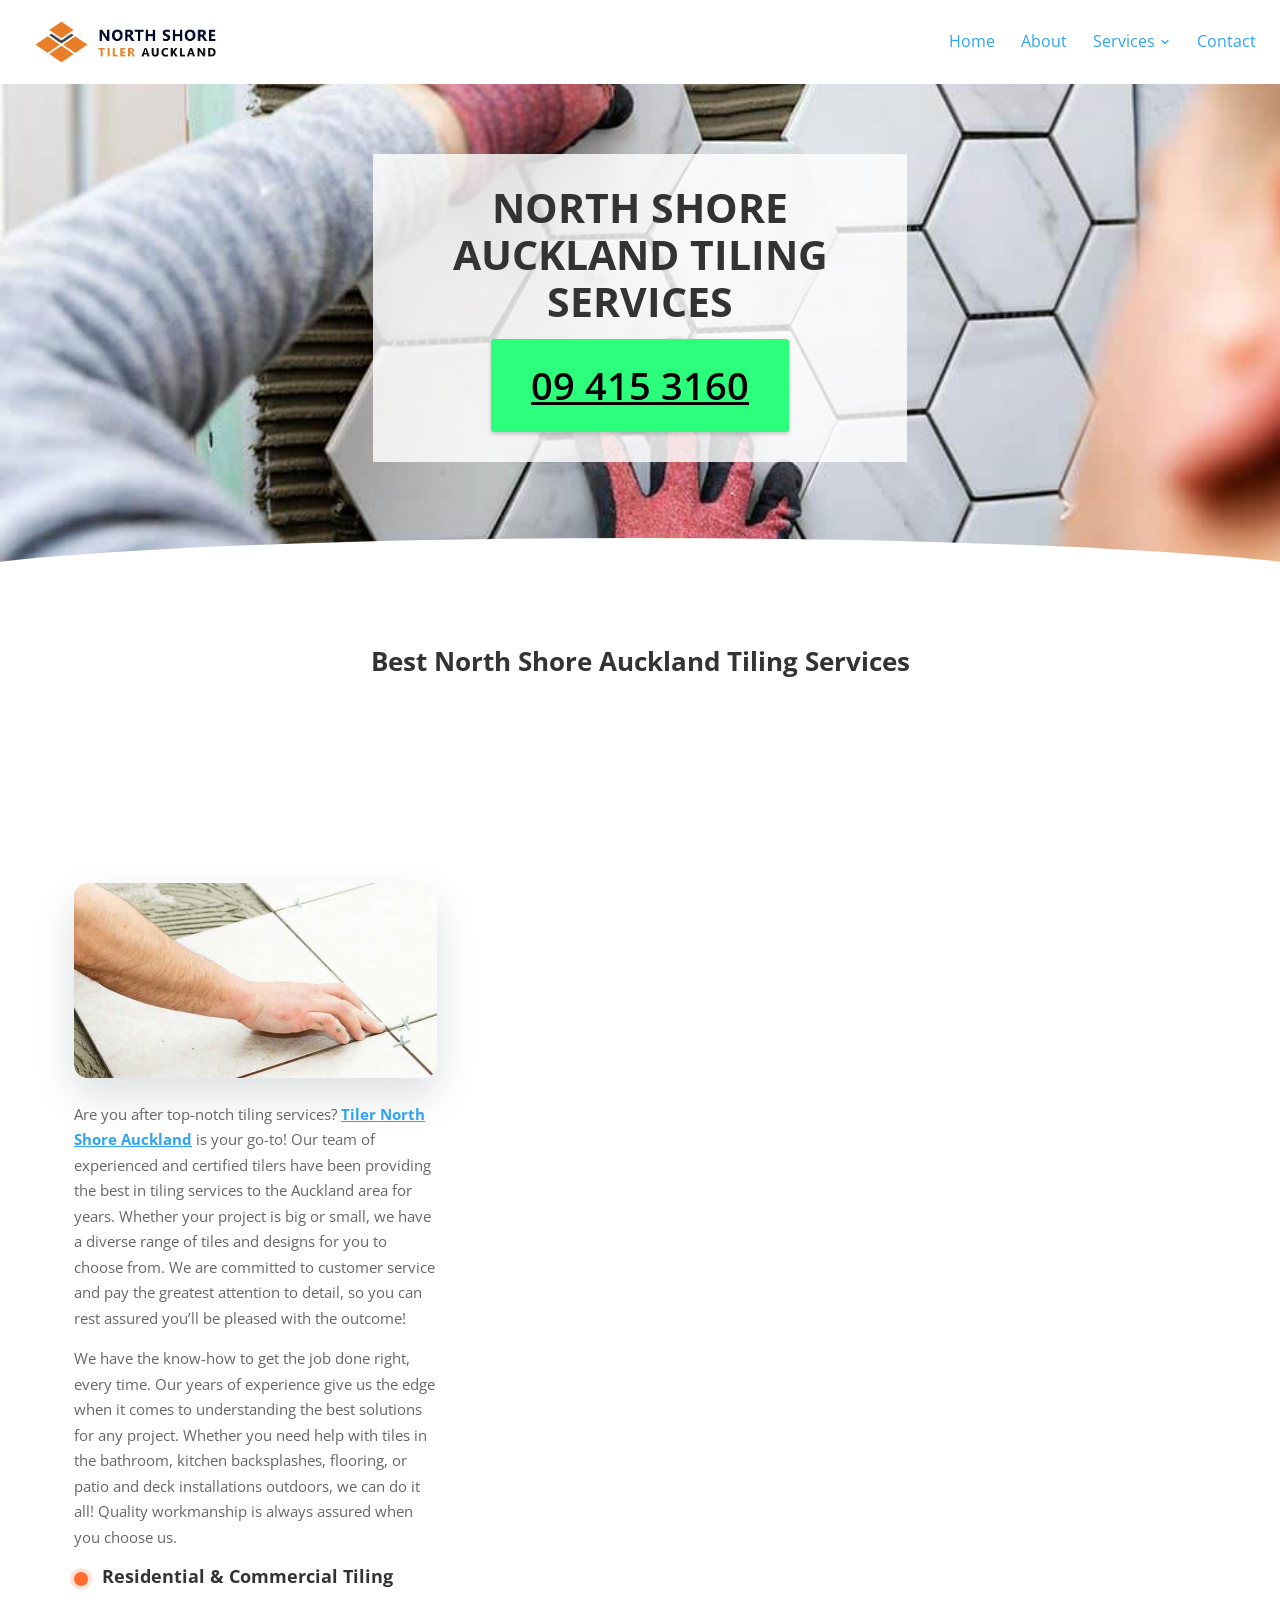
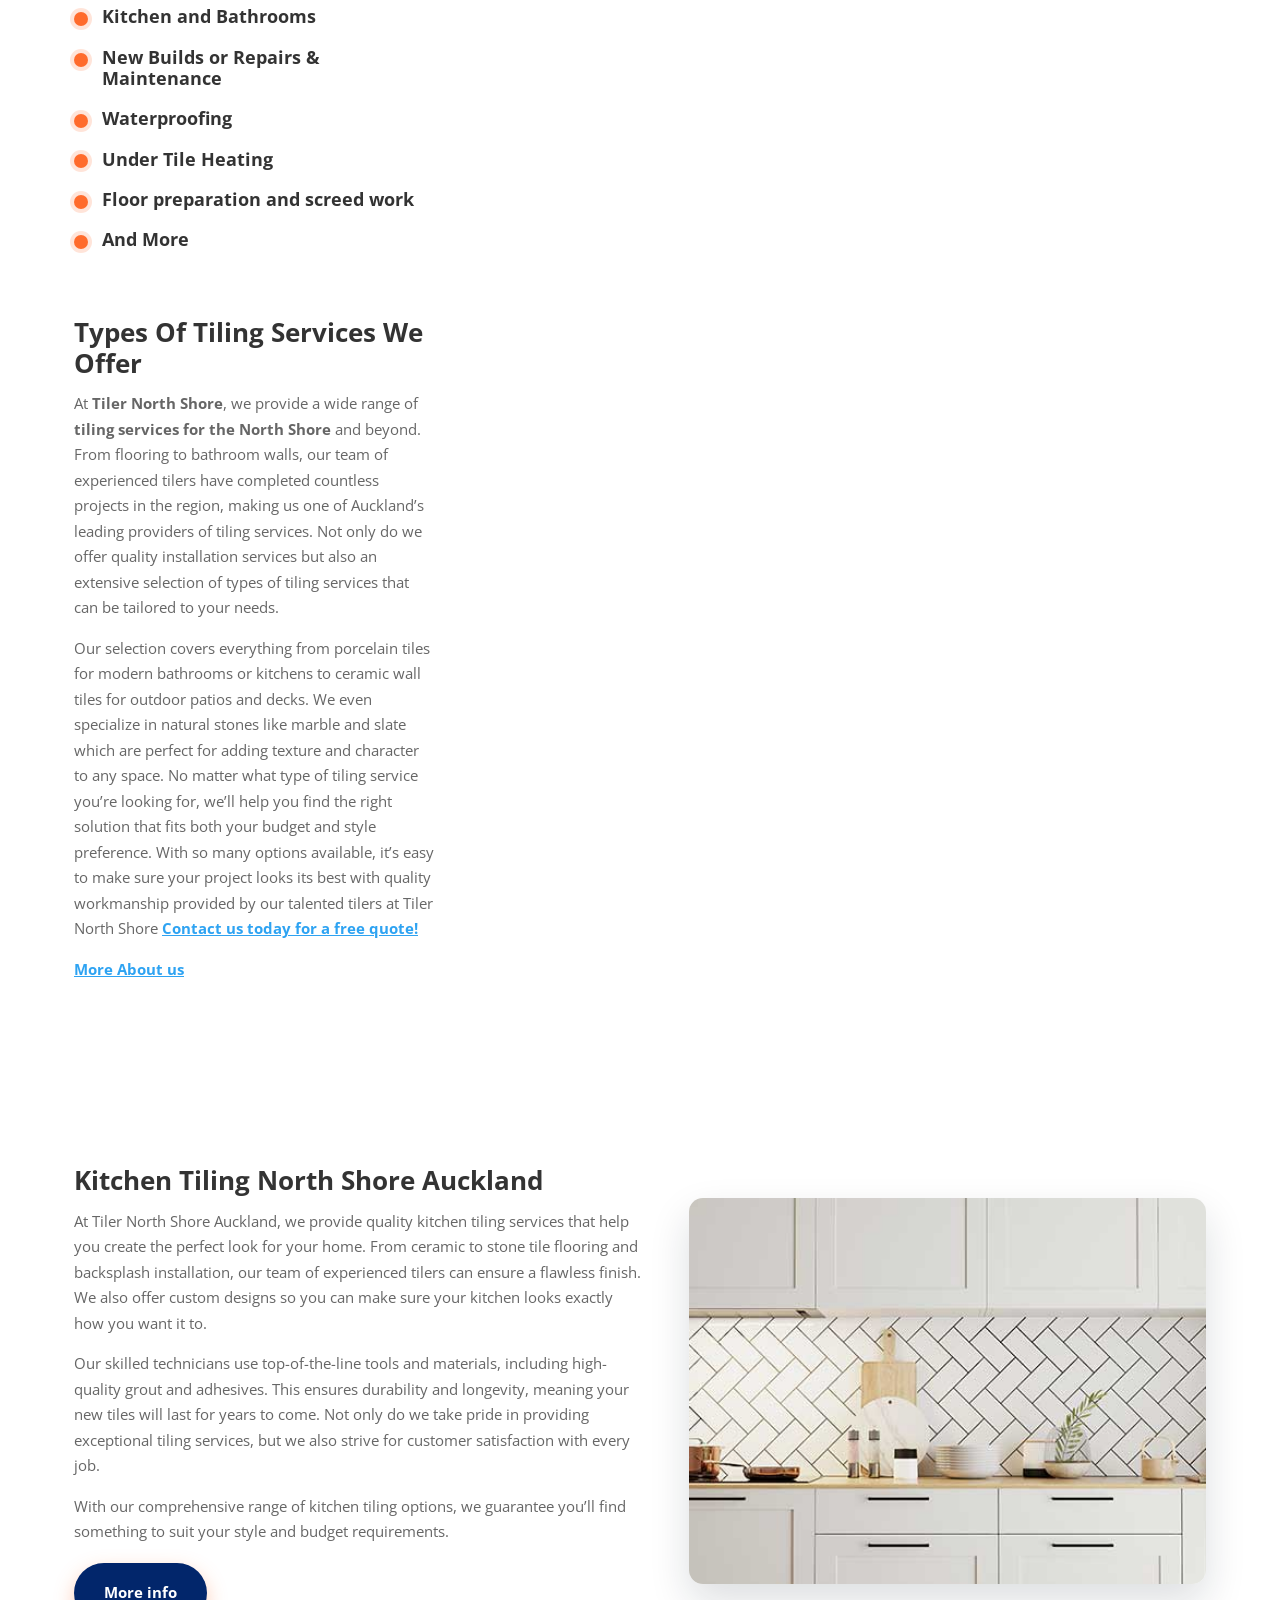
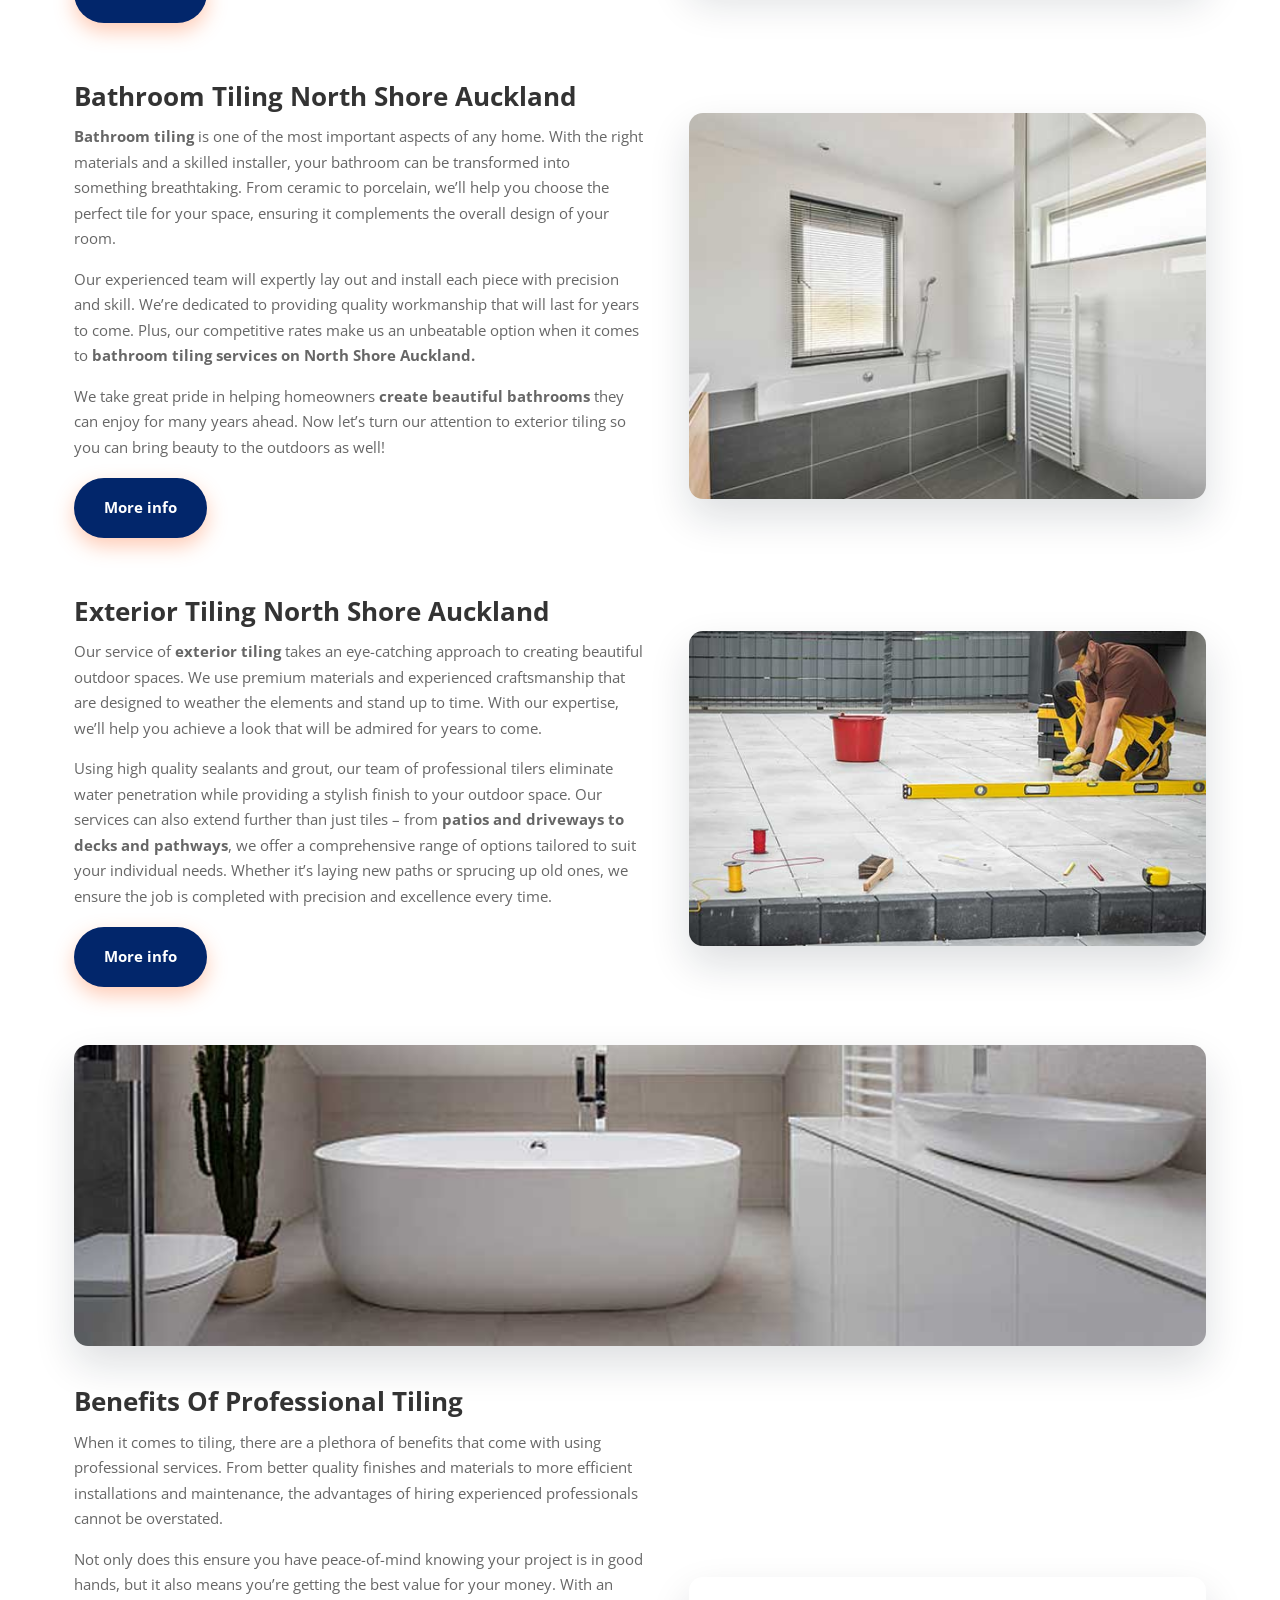
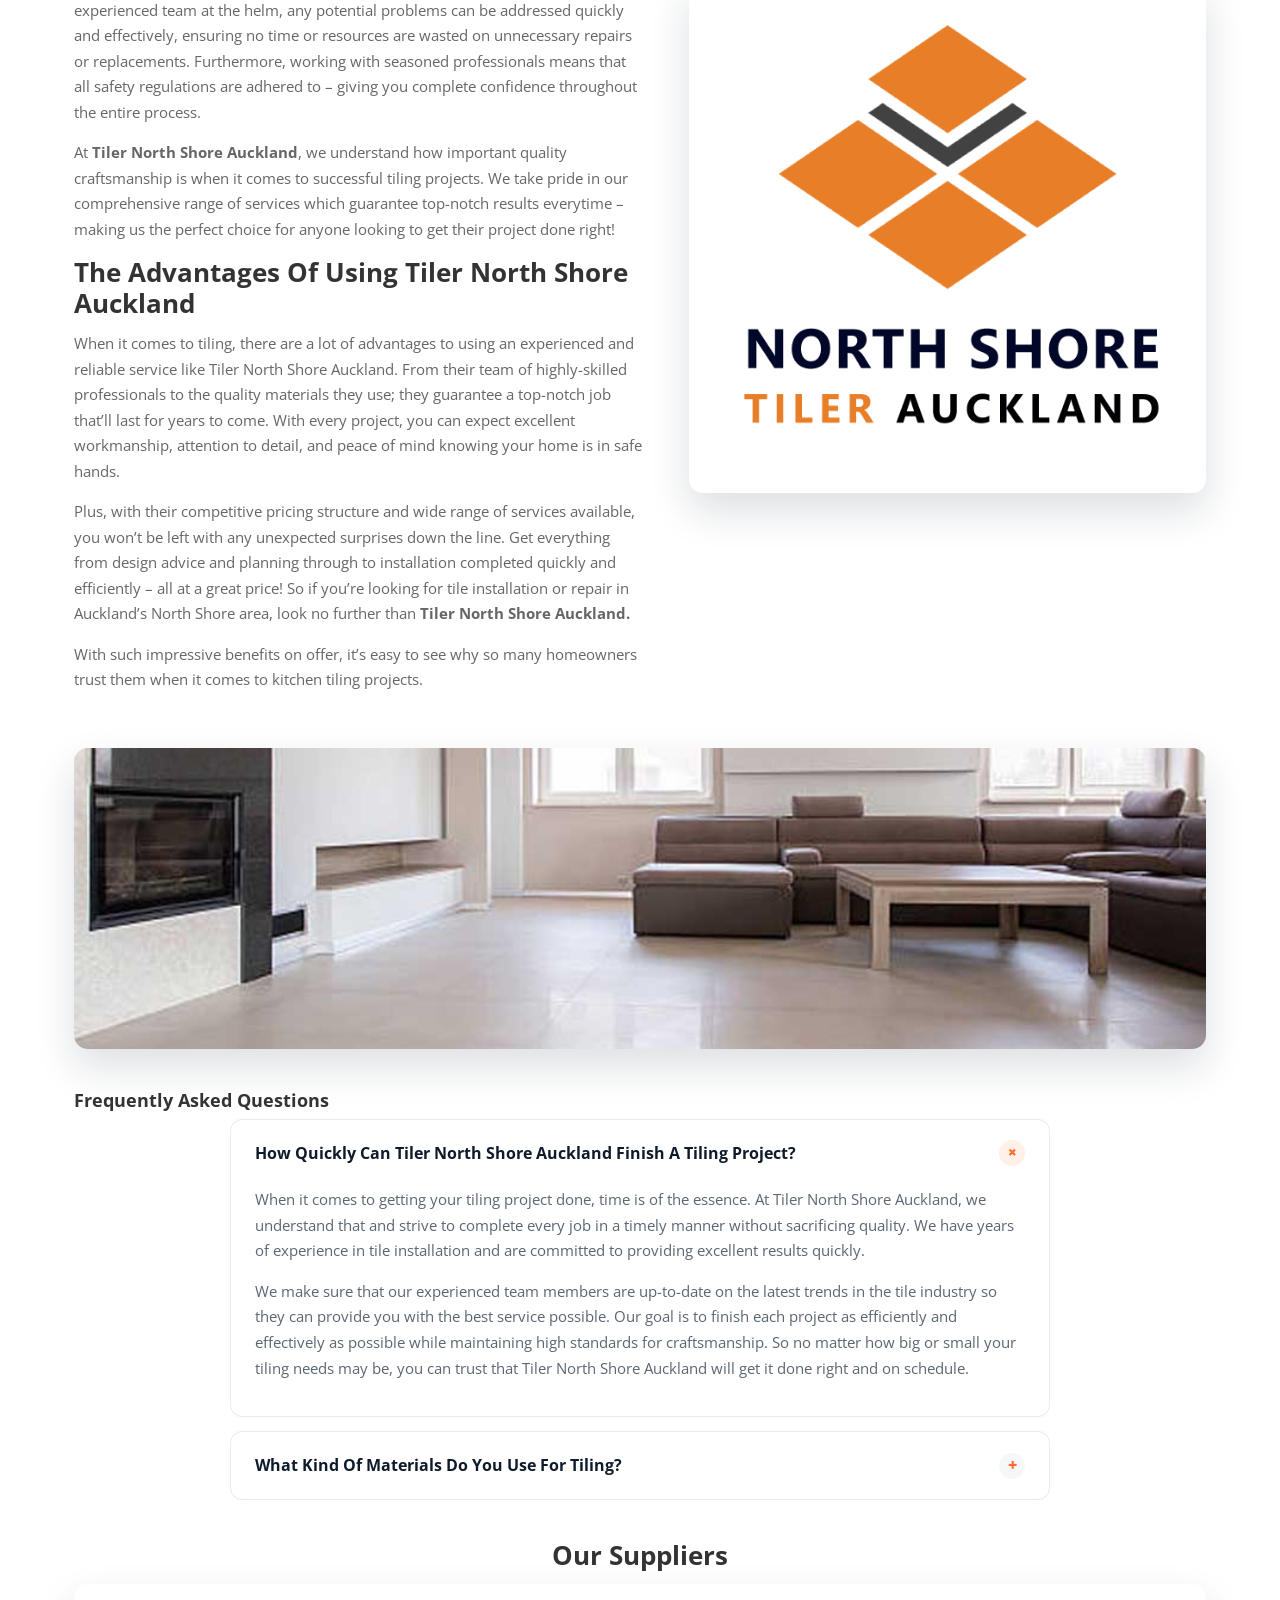
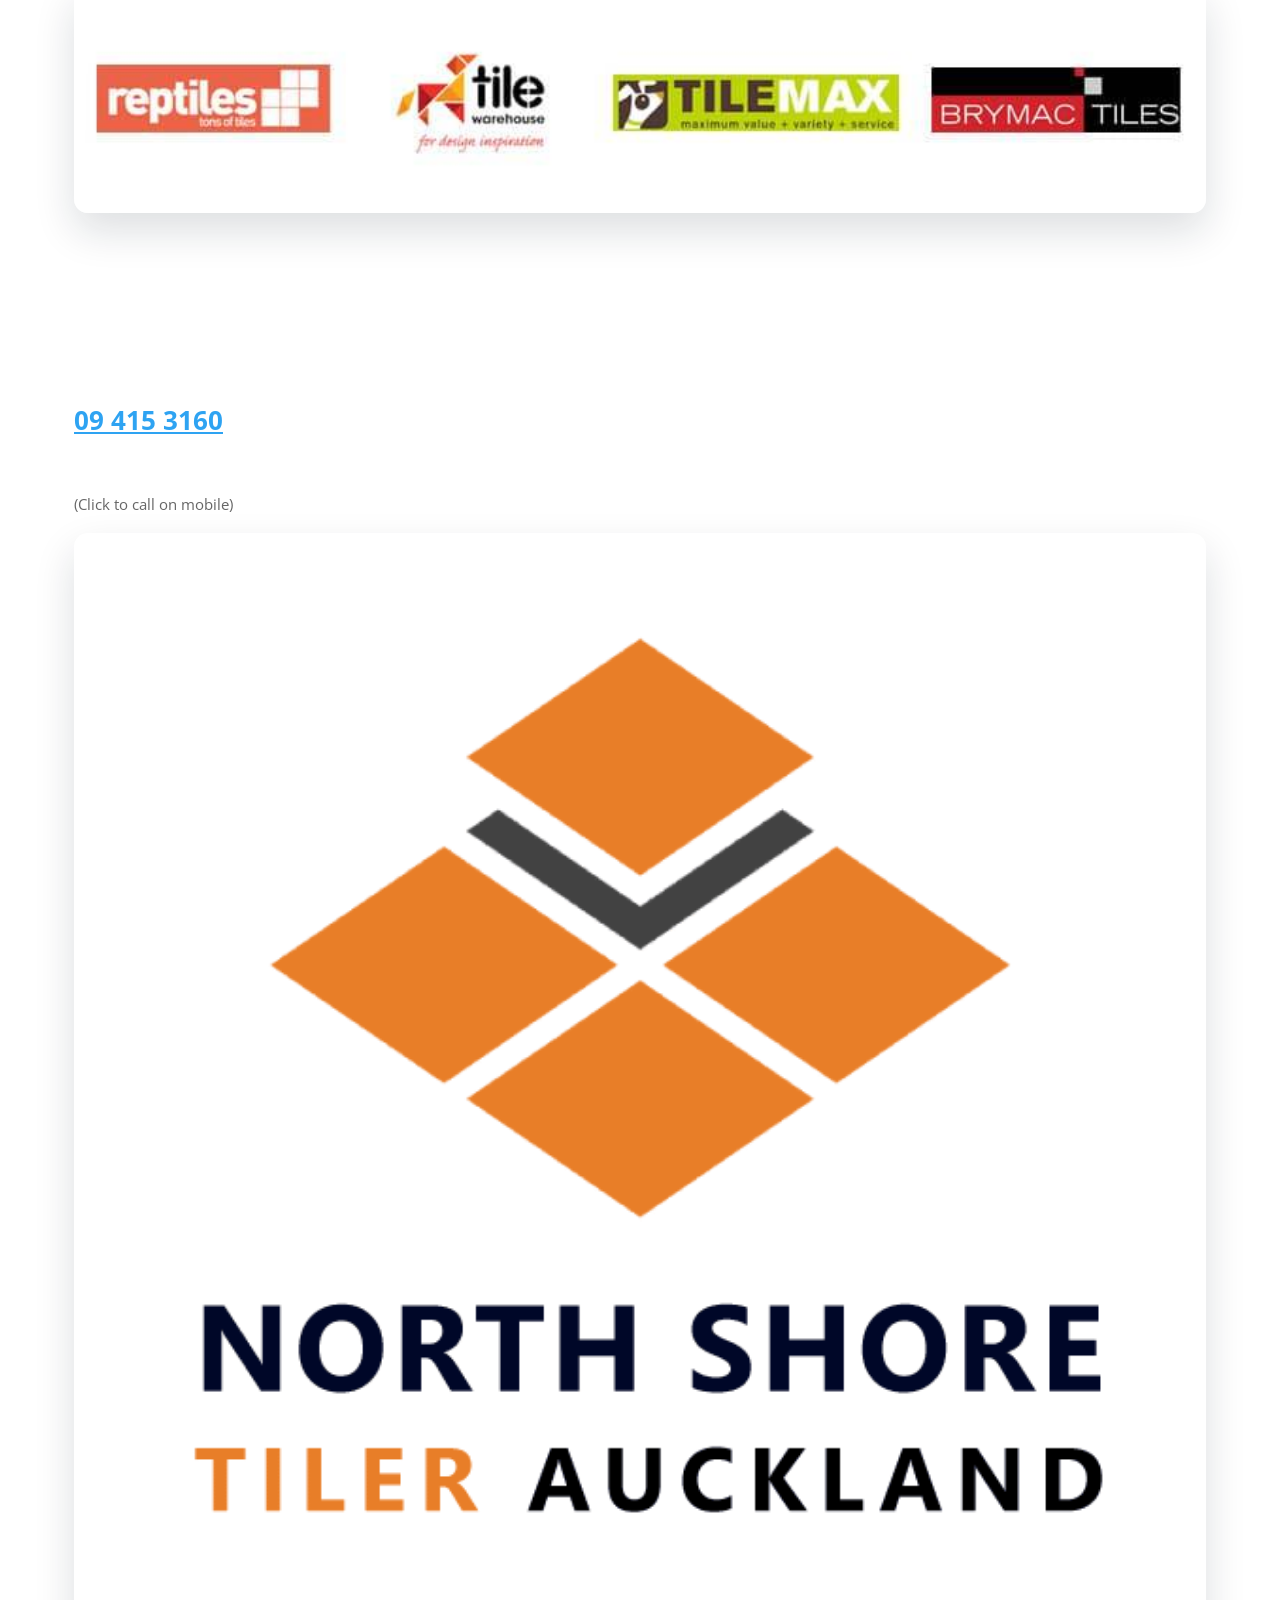
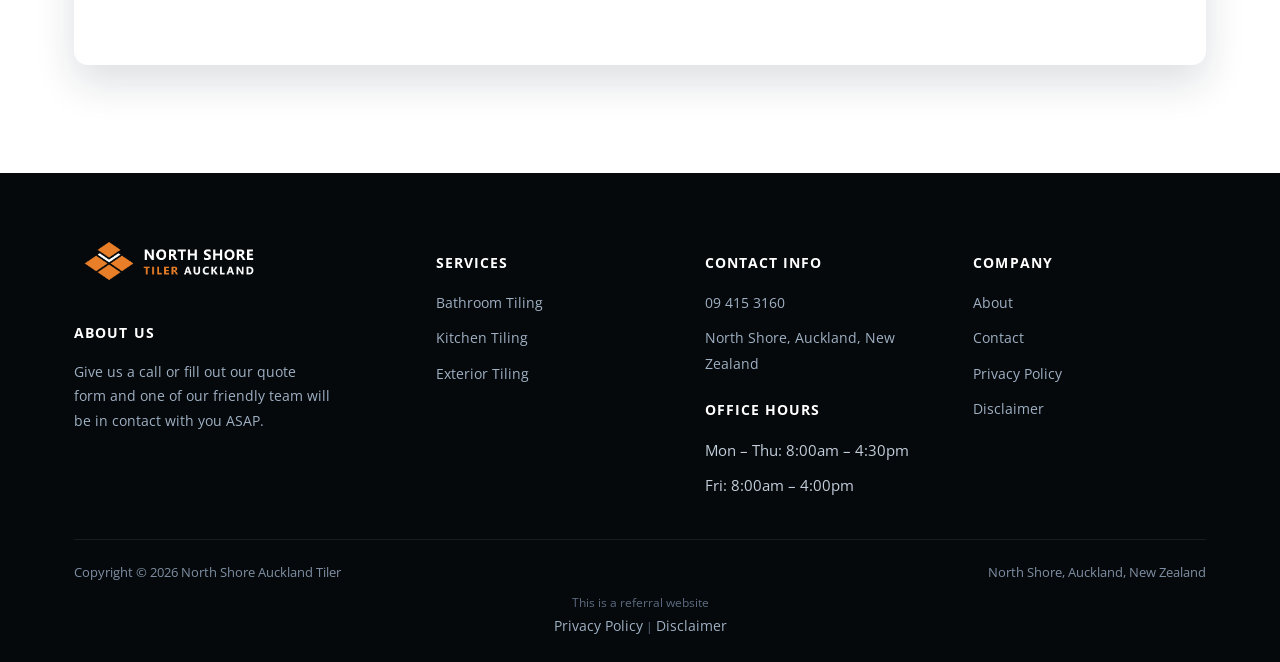
<file: services/index.html>
<!doctype html>
<html lang="en-NZ">
<head>
<meta charset="UTF-8">
<meta name="viewport" content="width=device-width, initial-scale=1.0">
<link rel="icon" href="/favicon-32.png" sizes="32x32" type="image/png">
<link rel="icon" href="/favicon-192.png" sizes="192x192" type="image/png">
<link rel="apple-touch-icon" href="/apple-touch-icon.png">
<title>North Shore Auckland Tiling Services | Tiler North Shore Auckland</title>
<meta name="description" content="Looking for North Shore Auckland Tiling Services ? We are your local experienced team of Tilers for the North Auckland region, NZ">
<meta name="robots" content="index, follow, max-image-preview:large, max-snippet:-1, max-video-preview:-1">
<link rel="canonical" href="https://tilernorthshoreauckland.co.nz/services/">
<meta property="og:locale" content="en_US">
<meta property="og:type" content="article">
<meta property="og:title" content="North Shore Auckland Tiling Services | Tiler North Shore Auckland">
<meta property="og:description" content="Looking for North Shore Auckland Tiling Services ? We are your local experienced team of Tilers for the North Auckland region, NZ">
<meta property="og:url" content="https://tilernorthshoreauckland.co.nz/services/">
<meta property="og:site_name" content="North Shore Tiler Auckland">
<meta property="og:image" content="https://tilernorthshoreauckland.co.nz/images/North-Shore-Tiler-long.png">
<meta property="og:image:width" content="575">
<meta property="og:image:height" content="169">
<meta property="og:image:type" content="image/png">
<meta name="twitter:card" content="summary_large_image">
<meta name="twitter:label1" content="Est. reading time">
<meta name="twitter:data1" content="9 minutes">
<script type="application/ld+json">{"@context": "https://schema.org", "@graph": [{"@type": "WebPage", "@id": "https://tilernorthshoreauckland.co.nz/services/", "url": "https://tilernorthshoreauckland.co.nz/services/", "name": "North Shore Auckland Tiling Services | Tiler North Shore Auckland", "isPartOf": {"@id": "https://tilernorthshoreauckland.co.nz/#website"}, "datePublished": "2023-01-31T15:27:41+00:00", "dateModified": "2023-10-26T00:05:54+00:00", "description": "Looking for North Shore Auckland Tiling Services ? We are your local experienced team of Tilers for the North Auckland region, NZ", "breadcrumb": {"@id": "https://tilernorthshoreauckland.co.nz/services/#breadcrumb"}, "inLanguage": "en-US", "potentialAction": [{"@type": "ReadAction", "target": ["https://tilernorthshoreauckland.co.nz/services/"]}]}, {"@type": "BreadcrumbList", "@id": "https://tilernorthshoreauckland.co.nz/services/#breadcrumb", "itemListElement": [{"@type": "ListItem", "position": 1, "name": "Home", "item": "https://tilernorthshoreauckland.co.nz/"}, {"@type": "ListItem", "position": 2, "name": "Services"}]}, {"@type": "WebSite", "@id": "https://tilernorthshoreauckland.co.nz/#website", "url": "https://tilernorthshoreauckland.co.nz/", "name": "Tiler North Shore Auckland", "description": "Northshore Auckland Tiling", "publisher": {"@id": "https://tilernorthshoreauckland.co.nz/#organization"}, "alternateName": "North Shore Tiling Auckland", "inLanguage": "en-US"}, {"@type": "Organization", "@id": "https://tilernorthshoreauckland.co.nz/#organization", "name": "Tiler North Shore Auckland", "alternateName": "North Shore Tiling", "url": "https://tilernorthshoreauckland.co.nz/", "logo": {"@type": "ImageObject", "inLanguage": "en-US", "@id": "https://tilernorthshoreauckland.co.nz/#/schema/logo/image/", "url": "https://tilernorthshoreauckland.co.nz/images/North-Shore-Tiler-Square.png", "contentUrl": "https://tilernorthshoreauckland.co.nz/images/North-Shore-Tiler-Square.png", "width": 600, "height": 600, "caption": "Tiler North Shore Auckland"}, "image": {"@id": "https://tilernorthshoreauckland.co.nz/#/schema/logo/image/"}}]}</script>
<script type="application/ld+json">{"@context": "https://schema.org", "@type": "LocalBusiness", "name": "Tiler North Shore Auckland", "image": "https://tilernorthshoreauckland.co.nz/images/North-Shore-Tiler-long.png", "@id": "", "url": "https://tilernorthshoreauckland.co.nz", "telephone": "09 415 3160", "address": {"@type": "PostalAddress", "streetAddress": "North Shore", "addressLocality": "Auckland", "postalCode": "0630", "addressCountry": "NZ"}, "geo": {"@type": "GeoCoordinates", "latitude": -36.7002616, "longitude": 174.7837717}, "openingHoursSpecification": {"@type": "OpeningHoursSpecification", "dayOfWeek": ["Monday", "Tuesday", "Wednesday", "Thursday", "Friday", "Saturday", "Sunday"], "opens": "00:00", "closes": "23:59"}, "sameAs": "https://www.facebook.com/profile.php?id=100089578885961"}</script>
<script type="application/ld+json">{"@context": "https://schema.org", "@type": "BreadcrumbList", "itemListElement": [{"@type": "ListItem", "position": 1, "name": "Home", "item": "https://tilernorthshoreauckland.co.nz/"}, {"@type": "ListItem", "position": 2, "name": "Services", "item": "https://tilernorthshoreauckland.co.nz/services/"}]}</script>
<script type="application/ld+json">{"@context": "https://schema.org", "@type": "FAQPage", "mainEntity": [{"@type": "Question", "name": "How Quickly Can Tiler North Shore Auckland Finish A Tiling Project?", "acceptedAnswer": {"@type": "Answer", "text": "When it comes to getting your tiling project done, time is of the essence. At Tiler North Shore Auckland, we understand that and strive to complete every job in a timely manner without sacrificing quality. We have years of experience in tile installation and are committed to providing excellent results quickly. We make sure that our experienced team members are up-to-date on the latest trends in the tile industry so they can provide you with the best service possible. Our goal is to finish each project as efficiently and effectively as possible while maintaining high standards for craftsmanship. So no matter how big or small your tiling needs may be, you can trust that Tiler North Shore Auckland will get it done right and on schedule."}}, {"@type": "Question", "name": "What Kind Of Materials Do You Use For Tiling?", "acceptedAnswer": {"@type": "Answer", "text": "At Tiler North Shore Auckland, we take great pride in the quality of our materials and products. We use only high-grade tiles that are built to last, ensuring your tiling project looks beautiful for years to come. Our team is experienced with all types of tile, so you can feel confident knowing your job will be done right. We offer a wide range of options when it comes to materials – from porcelain and ceramic to natural stone, slate, glass mosaic tiles, as well as luxury vinyl flooring. Whatever type of tiling you’re looking for, we have everything you need to get the job done efficiently and effectively. Plus, we make sure all our products meet industry standards for safety and performance – so you know your tiled surfaces will look amazing and stay secure for years to come."}}]}</script>
<link rel="preconnect" href="https://fonts.googleapis.com">
<link rel="preconnect" href="https://fonts.gstatic.com" crossorigin>
<link rel="preload" as="style" href="https://fonts.googleapis.com/css2?family=Open+Sans:wght@400;600;700;800&display=swap" onload="this.onload=null;this.rel='stylesheet'">
<noscript><link rel="stylesheet" href="https://fonts.googleapis.com/css2?family=Open+Sans:wght@400;600;700;800&display=swap"></noscript>
<link rel="stylesheet" href="/css/style.css">
<style id="mnfix">.mobile-menu.open{max-height:calc(100vh - 150px);max-height:calc(100dvh - 150px);overflow-y:auto;-webkit-overflow-scrolling:touch;overscroll-behavior:contain}.mobile-menu.msub-ready .mobile-submenu{display:none}.mobile-menu.msub-ready .mobile-submenu.open{display:flex}.mobile-menu a.msub-parent{display:flex;justify-content:space-between;align-items:center}.mobile-menu a.msub-parent::after{content:"";width:8px;height:8px;border-right:2px solid currentColor;border-bottom:2px solid currentColor;transform:rotate(45deg);margin-right:6px;transition:transform .2s}.mobile-menu a.msub-parent[aria-expanded=true]::after{transform:rotate(-135deg)}</style></head>
<body class="">
<header class="classic">
  <div class="c-head wrap">
    <a href="/" class="brand"><img src="/images/North-Shore-Tiler-long.png" alt="North Shore Auckland Tiler" width="575" height="169"></a>
    <nav class="links"><a href="/">Home</a><a href="/about/">About</a><div class="nav-item"><a href="/services/">Services <svg viewBox="0 0 24 24" fill="none" stroke-width="2.4" stroke-linecap="round" stroke-linejoin="round"><path d="m6 9 6 6 6-6"/></svg></a><div class="nav-dropdown"><a href="/bathroom-tiling/">Bathroom Tiling</a><a href="/kitchen-tiling/">Kitchen Tiling</a><a href="/exterior-tiling/">Exterior Tiling</a></div></div><a href="/contact/">Contact</a></nav>
    <button type="button" class="hamburger-btn" id="hamburgerBtn" aria-label="Open menu" aria-expanded="false"><svg viewBox="0 0 24 24" fill="none" stroke="#fff" stroke-width="2.4" stroke-linecap="round" stroke-linejoin="round"><path d="M4 7h16M4 12h16M4 17h16"/></svg></button>
  </div>
  <div class="mobile-menu" id="mobileMenu"><a href="/">Home</a><a href="/about/">About</a><a href="/services/">Services</a><div class="mobile-submenu"><a href="/bathroom-tiling/">Bathroom Tiling</a><a href="/kitchen-tiling/">Kitchen Tiling</a><a href="/exterior-tiling/">Exterior Tiling</a></div><a href="/contact/">Contact</a><a href="tel:094153160" class="mobile-menu-phone">Call 09 415 3160</a></div>
</header>
<main>
<section class="hero-c" id="top"><div class="hero-c-box"><div class="row"><div class="text"><h1>North Shore Auckland Tiling Services</h1></div><p class="btn-wrap"><a class="btn btn-primary" href="tel:094153160">09 415 3160</a></p></div></div></section>
<section class=""><div class="wrap"><div class="row"><div class="text">


<h2>Best North Shore Auckland Tiling Services</h2>

 

</div></div></div></section>
<section class=""><div class="wrap"><div class="row cols cols-2 formrow"><div class="col"><div class="figure"><img src="/images/Hamilton-Tiling-Service-Small-Banner-1.jpg" alt="nice tiles going into place in a Hamilton Tiling Service" width="692" height="372" loading="lazy" decoding="async"></div><div class="text"><p>Are you after top-notch tiling services? <a href="/">Tiler North Shore Auckland</a> is your go-to! Our team of experienced and certified tilers have been providing the best in tiling services to the Auckland area for years. Whether your project is big or small, we have a diverse range of tiles and designs for you to choose from. We are committed to customer service and pay the greatest attention to detail, so you can rest assured you’ll be pleased with the outcome!</p>
<p>We have the know-how to get the job done right, every time. Our years of experience give us the edge when it comes to understanding the best solutions for any project. Whether you need help with tiles in the bathroom, kitchen backsplashes, flooring, or patio and deck installations outdoors, we can do it all! Quality workmanship is always assured when you choose us.</p>

<ul>
<li>
<h3>Residential &amp; Commercial Tiling</h3>
</li>
<li>
<h3>Kitchen and Bathrooms</h3>
</li>
<li>
<h3>New Builds or Repairs &amp; Maintenance</h3>
</li>
<li>
<h3>Waterproofing</h3>
</li>
<li>
<h3>Under Tile Heating</h3>
</li>
<li>
<h3>Floor preparation and screed work</h3>
</li>
<li>
<h3>And More</h3>
</li>
</ul>
<h2> </h2>
<h2>Types Of Tiling Services We Offer</h2>
<p>At <strong>Tiler North Shore</strong>, we provide a wide range of<strong> tiling services for the North Shore</strong> and beyond. From flooring to bathroom walls, our team of experienced tilers have completed countless projects in the region, making us one of Auckland’s leading providers of tiling services. Not only do we offer quality installation services but also an extensive selection of types of tiling services that can be tailored to your needs.</p>
<p>Our selection covers everything from porcelain tiles for modern bathrooms or kitchens to ceramic wall tiles for outdoor patios and decks. We even specialize in natural stones like marble and slate which are perfect for adding texture and character to any space. No matter what type of tiling service you’re looking for, we’ll help you find the right solution that fits both your budget and style preference. With so many options available, it’s easy to make sure your project looks its best with quality workmanship provided by our talented tilers at Tiler North Shore <a href="/contact/">Contact us today for a free quote!</a></p>
<p><a href="/about/">More About us</a></p></div></div><div class="col"><div class="form-card"><iframe src="https://api.leadconnectorhq.com/widget/form/1VT18ypkU93I0W9v6eHd" style="width:100%;height:100%;min-height:992px;border:none;border-radius:14px" id="inline-1VT18ypkU93I0W9v6eHd" data-layout="{'id':'INLINE'}" data-trigger-type="alwaysShow" data-trigger-value="" data-activation-type="alwaysActivated" data-activation-value="" data-deactivation-type="neverDeactivate" data-deactivation-value="" data-form-name="Tiler North Shore" data-height="992" data-layout-iframe-id="inline-1VT18ypkU93I0W9v6eHd" data-form-id="1VT18ypkU93I0W9v6eHd" data-cookie-consent="true" data-cookie-consent-provider="auto" title="Tiler North Shore"></iframe></div></div></div></div></section>
<section class=""><div class="wrap"><div class="row cols cols-2"><div class="col"><div class="text"><h2>Kitchen Tiling North Shore Auckland</h2>
<p>At Tiler North Shore Auckland, we provide quality kitchen tiling services that help you create the perfect look for your home. From ceramic to stone tile flooring and backsplash installation, our team of experienced tilers can ensure a flawless finish. We also offer custom designs so you can make sure your kitchen looks exactly how you want it to.</p>
<p>Our skilled technicians use top-of-the-line tools and materials, including high-quality grout and adhesives. This ensures durability and longevity, meaning your new tiles will last for years to come. Not only do we take pride in providing exceptional tiling services, but we also strive for customer satisfaction with every job.</p>
<p>With our comprehensive range of kitchen tiling options, we guarantee you’ll find something to suit your style and budget requirements. </p></div><p class="btn-wrap"><a class="btn btn-primary" href="/kitchen-tiling/">More info</a></p></div><div class="col"><div class="figure"><img src="/images/Nshore-AKL-Tiling_Home_2.jpg" alt="" width="474" height="354" loading="lazy" decoding="async"></div></div></div><div class="row cols cols-2"><div class="col"><div class="text"><h2>Bathroom Tiling North Shore Auckland</h2>
<p><strong>Bathroom tiling</strong> is one of the most important aspects of any home. With the right materials and a skilled installer, your bathroom can be transformed into something breathtaking. From ceramic to porcelain, we’ll help you choose the perfect tile for your space, ensuring it complements the overall design of your room.</p>
<p>Our experienced team will expertly lay out and install each piece with precision and skill. We’re dedicated to providing quality workmanship that will last for years to come. Plus, our competitive rates make us an unbeatable option when it comes to <strong>bathroom tiling services on North Shore Auckland.</strong></p>
<p>We take great pride in helping homeowners <strong>create beautiful bathrooms</strong> they can enjoy for many years ahead. Now let’s turn our attention to exterior tiling so you can bring beauty to the outdoors as well!</p></div><p class="btn-wrap"><a class="btn btn-primary" href="/bathroom-tiling/">More info</a></p></div><div class="col"><div class="figure"><img src="/images/Nshore-AKL-Tiling_Home_4.jpg" alt="bathroom tiling northshore auckland" width="474" height="354" loading="lazy" decoding="async"></div></div></div><div class="row cols cols-2"><div class="col"><div class="text"><h2>Exterior Tiling North Shore Auckland</h2>
<p>Our service of <strong>exterior tiling</strong> takes an eye-catching approach to creating beautiful outdoor spaces. We use premium materials and experienced craftsmanship that are designed to weather the elements and stand up to time. With our expertise, we’ll help you achieve a look that will be admired for years to come.</p>
<p>Using high quality sealants and grout, our team of professional tilers eliminate water penetration while providing a stylish finish to your outdoor space. Our services can also extend further than just tiles – from <strong>patios and driveways to decks and pathways</strong>, we offer a comprehensive range of options tailored to suit your individual needs. Whether it’s laying new paths or sprucing up old ones, we ensure the job is completed with precision and excellence every time.</p></div><p class="btn-wrap"><a class="btn btn-primary" href="/exterior-tiling/">More info</a></p></div><div class="col"><div class="figure"><img src="/images/Tiling-Auckland-northshore_3.jpg" alt="exterior tiling north shore auckland" width="582" height="354" loading="lazy" decoding="async"></div></div></div><div class="row"><div class="figure"><img src="/images/Hamilton-Tiling-Service-Bathroom-Tiling-Result.jpg" alt="finished bathroom show room open" width="948" height="252" loading="lazy" decoding="async"></div></div><div class="row cols cols-2"><div class="col"><div class="text">



<h2>Benefits Of Professional Tiling</h2>
<p>When it comes to tiling, there are a plethora of benefits that come with using professional services. From better quality finishes and materials to more efficient installations and maintenance, the advantages of hiring experienced professionals cannot be overstated.</p>
<p>Not only does this ensure you have peace-of-mind knowing your project is in good hands, but it also means you’re getting the best value for your money. With an experienced team at the helm, any potential problems can be addressed quickly and effectively, ensuring no time or resources are wasted on unnecessary repairs or replacements. Furthermore, working with seasoned professionals means that all safety regulations are adhered to – giving you complete confidence throughout the entire process.</p>
<p>At <strong>Tiler North Shore Auckland</strong>, we understand how important quality craftsmanship is when it comes to successful tiling projects. We take pride in our comprehensive range of services which guarantee top-notch results everytime – making us the perfect choice for anyone looking to get their project done right!</p>
<h2>The Advantages Of Using Tiler North Shore Auckland</h2>
<p>When it comes to tiling, there are a lot of advantages to using an experienced and reliable service like Tiler North Shore Auckland. From their team of highly-skilled professionals to the quality materials they use; they guarantee a top-notch job that’ll last for years to come. With every project, you can expect excellent workmanship, attention to detail, and peace of mind knowing your home is in safe hands.</p>
<p>Plus, with their competitive pricing structure and wide range of services available, you won’t be left with any unexpected surprises down the line. Get everything from design advice and planning through to installation completed quickly and efficiently – all at a great price! So if you’re looking for tile installation or repair in Auckland’s North Shore area, look no further than <strong>Tiler North Shore Auckland.</strong></p>
<p>With such impressive benefits on offer, it’s easy to see why so many homeowners trust them when it comes to kitchen tiling projects.</p>



</div></div><div class="col"><div class="figure"><img src="/images/North-Shore-Tiler-Square.png" alt="Tiler North Shore Auckland Logo Square" width="600" height="600" loading="lazy" decoding="async"></div></div></div><div class="row"><div class="figure"><img src="/images/Hamilton-Tiling-Service-Lounge-Tiled.jpg" alt="how we like to lay our tiles in lounges" width="948" height="252" loading="lazy" decoding="async"></div></div><div class="row"><div class="text"><h3>Frequently Asked Questions</h3></div><div class="faq-wrap"><details class="faq-item" open><summary>How Quickly Can Tiler North Shore Auckland Finish A Tiling Project?<span class="faq-icon">+</span></summary><div class="faq-answer"><p>When it comes to getting your tiling project done, time is of the essence. At Tiler North Shore Auckland, we understand that and strive to complete every job in a timely manner without sacrificing quality. We have years of experience in tile installation and are committed to providing excellent results quickly.</p>
<p>We make sure that our experienced team members are up-to-date on the latest trends in the tile industry so they can provide you with the best service possible. Our goal is to finish each project as efficiently and effectively as possible while maintaining high standards for craftsmanship. So no matter how big or small your tiling needs may be, you can trust that Tiler North Shore Auckland will get it done right and on schedule.</p></div></details><details class="faq-item" ><summary>What Kind Of Materials Do You Use For Tiling?<span class="faq-icon">+</span></summary><div class="faq-answer"><p>At Tiler North Shore Auckland, we take great pride in the quality of our materials and products. We use only high-grade tiles that are built to last, ensuring your tiling project looks beautiful for years to come. Our team is experienced with all types of tile, so you can feel confident knowing your job will be done right.</p>
<p>We offer a wide range of options when it comes to materials – from porcelain and ceramic to natural stone, slate, glass mosaic tiles, as well as luxury vinyl flooring. Whatever type of tiling you’re looking for, we have everything you need to get the job done efficiently and effectively. Plus, we make sure all our products meet industry standards for safety and performance – so you know your tiled surfaces will look amazing and stay secure for years to come.</p></div></details></div></div><div class="row"><div class="text"><h2>Our Suppliers</h2></div><div class="figure"><img src="/images/Suppliers.jpg" alt="Hamilton tiling suppliers logos" width="800" height="162" loading="lazy" decoding="async"></div></div></div></section>
<section class=""><div class="wrap"><div class="row"><div class="text"><h2><a href="tel:094153160">09 415 3160</a></h2>
<h2> </h2>
<p>(Click to call on mobile)</p></div><div class="figure"><img src="/images/North-Shore-Tiler-Square.png" alt="Tiler North Shore Auckland Logo Square" width="600" height="600" loading="lazy" decoding="async"></div></div></div></section>
</main>
<footer>
  <div class="wrap">
    
    <div class="footer-grid "><div class="footer-brand"><a href="/" class="brand"><img src="/images/North-Shore-Tiler-long-footer.png" alt="North Shore Auckland Tiler" width="575" height="169" loading="lazy"></a><h4>About us</h4><p>Give us a call or fill out our quote form and one of our friendly team will be in contact with you ASAP.</p></div><div><h4>Services</h4><ul><li><a href="/bathroom-tiling/">Bathroom Tiling</a></li><li><a href="/kitchen-tiling/">Kitchen Tiling</a></li><li><a href="/exterior-tiling/">Exterior Tiling</a></li></ul></div><div><h4>Contact Info</h4><ul><li><a href="tel:094153160">09 415 3160</a></li><li><a href="https://www.google.com/maps/search/North+Shore,+Auckland,+New+Zealand" target="_blank" rel="noopener">North Shore, Auckland, New Zealand</a></li></ul><h4 style="margin-top:22px;">Office Hours</h4><ul><li>Mon &ndash; Thu: 8:00am &ndash; 4:30pm</li><li>Fri: 8:00am &ndash; 4:00pm</li></ul></div><div><h4>Company</h4><ul><li><a href="/about/">About</a></li><li><a href="/contact/">Contact</a></li><li><a href="/privacy-policy/">Privacy Policy</a></li><li><a href="/disclaimer/">Disclaimer</a></li></ul></div></div>
    <div class="footer-bottom"><span>Copyright &copy; 2026 North Shore Auckland Tiler</span><span>North Shore, Auckland, New Zealand</span></div>
    <div class="footer-disclosure">This is a referral website<br><a href="/privacy-policy/">Privacy Policy</a> | <a href="/disclaimer/">Disclaimer</a></div>
  </div>
</footer>
<script>
(function(){var b=document.getElementById('hamburgerBtn'),m=document.getElementById('mobileMenu');if(!b||!m)return;b.addEventListener('click',function(){var o=m.classList.toggle('open');b.setAttribute('aria-expanded',o?'true':'false');});})();
</script>
<script src="https://link.msgsndr.com/js/form_embed.js" defer></script>
<script id="mnfixjs">(function(){var m=document.getElementById("mobileMenu");if(!m)return;m.querySelectorAll(".mobile-submenu").forEach(function(s){var p=s.previousElementSibling;if(!p||p.tagName!=="A")return;var a=document.createElement("a");a.href=p.getAttribute("href");a.textContent="All "+p.textContent.trim();s.insertBefore(a,s.firstChild);m.classList.add("msub-ready");p.classList.add("msub-parent");p.setAttribute("aria-expanded","false");p.addEventListener("click",function(e){e.preventDefault();var o=s.classList.toggle("open");p.setAttribute("aria-expanded",o?"true":"false")})});var b=document.getElementById("hamburgerBtn");document.addEventListener("pointerdown",function(e){if(!m.classList.contains("open")||m.contains(e.target)||(b&&b.contains(e.target)))return;m.classList.remove("open");if(b)b.setAttribute("aria-expanded","false")})})();</script></body>
</html>
</file>
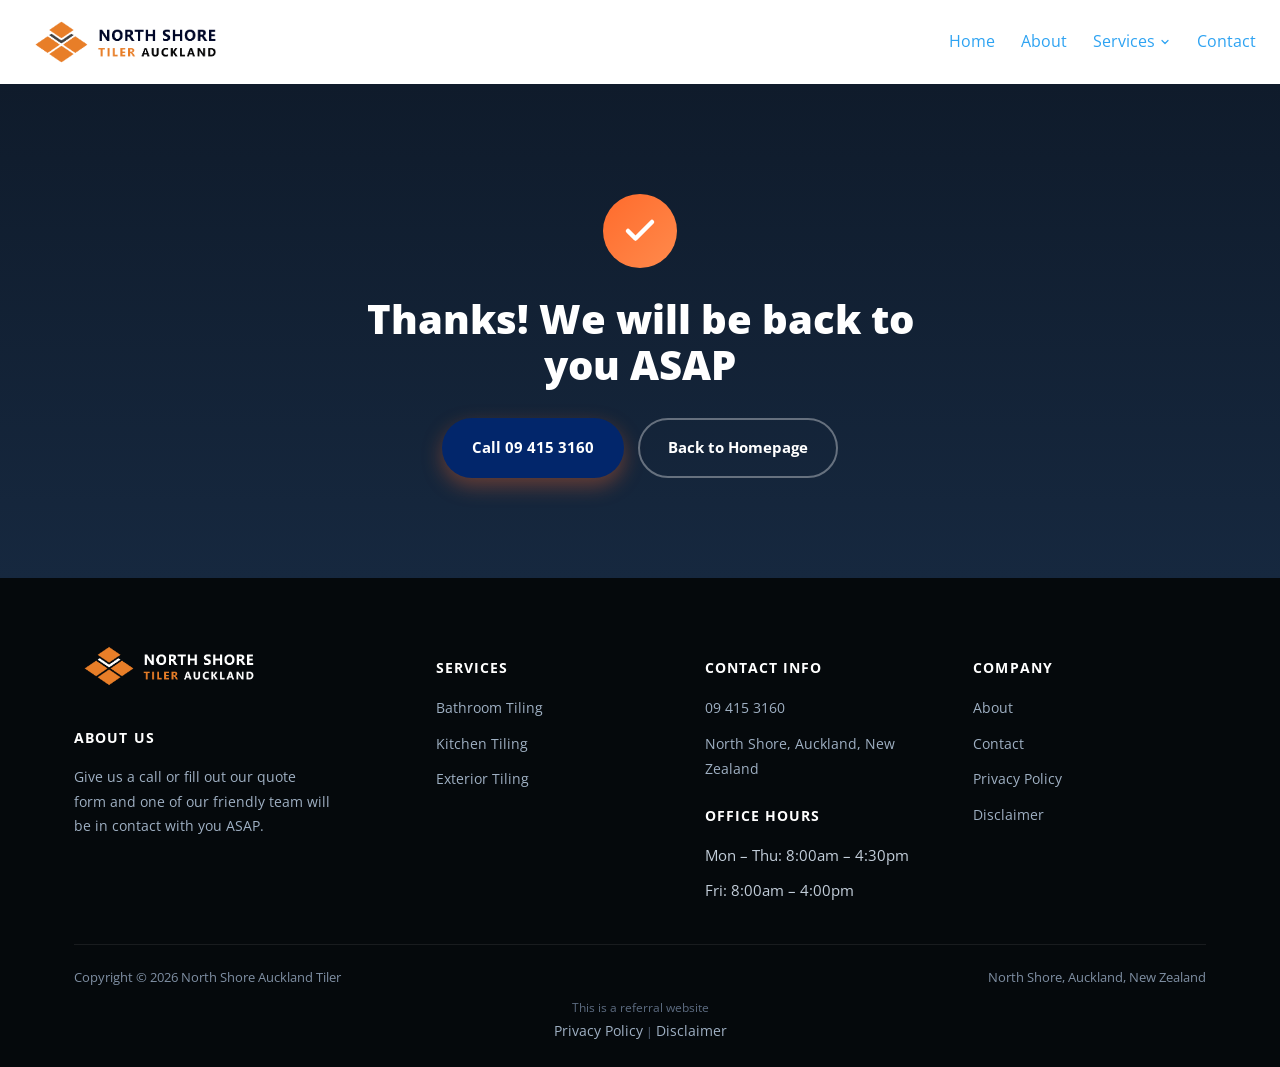
<file: thanks/index.html>
<!doctype html>
<html lang="en-NZ">
<head>
<meta charset="UTF-8">
<meta name="viewport" content="width=device-width, initial-scale=1.0">
<link rel="icon" href="/favicon-32.png" sizes="32x32" type="image/png">
<link rel="icon" href="/favicon-192.png" sizes="192x192" type="image/png">
<link rel="apple-touch-icon" href="/apple-touch-icon.png">
<title>Thanks - North Shore Tiler Auckland</title>
<meta name="robots" content="index, follow, max-image-preview:large, max-snippet:-1, max-video-preview:-1">
<link rel="canonical" href="https://tilernorthshoreauckland.co.nz/thanks/">
<meta property="og:locale" content="en_US">
<meta property="og:type" content="article">
<meta property="og:title" content="Thanks - North Shore Tiler Auckland">
<meta property="og:url" content="https://tilernorthshoreauckland.co.nz/thanks/">
<meta property="og:site_name" content="North Shore Tiler Auckland">
<meta property="og:image" content="https://tilernorthshoreauckland.co.nz/images/North-Shore-Tiler-long.png">
<meta property="og:image:width" content="575">
<meta property="og:image:height" content="169">
<meta property="og:image:type" content="image/png">
<meta name="twitter:card" content="summary_large_image">
<script type="application/ld+json">{"@context": "https://schema.org", "@graph": [{"@type": "WebPage", "@id": "https://tilernorthshoreauckland.co.nz/thanks/", "url": "https://tilernorthshoreauckland.co.nz/thanks/", "name": "Thanks - North Shore Tiler Auckland", "isPartOf": {"@id": "https://tilernorthshoreauckland.co.nz/#website"}, "datePublished": "2023-01-30T01:35:13+00:00", "dateModified": "2023-01-30T01:35:16+00:00", "breadcrumb": {"@id": "https://tilernorthshoreauckland.co.nz/thanks/#breadcrumb"}, "inLanguage": "en-US", "potentialAction": [{"@type": "ReadAction", "target": ["https://tilernorthshoreauckland.co.nz/thanks/"]}]}, {"@type": "BreadcrumbList", "@id": "https://tilernorthshoreauckland.co.nz/thanks/#breadcrumb", "itemListElement": [{"@type": "ListItem", "position": 1, "name": "Home", "item": "https://tilernorthshoreauckland.co.nz/"}, {"@type": "ListItem", "position": 2, "name": "Thanks"}]}, {"@type": "WebSite", "@id": "https://tilernorthshoreauckland.co.nz/#website", "url": "https://tilernorthshoreauckland.co.nz/", "name": "Tiler North Shore Auckland", "description": "Northshore Auckland Tiling", "publisher": {"@id": "https://tilernorthshoreauckland.co.nz/#organization"}, "alternateName": "North Shore Tiling Auckland", "inLanguage": "en-US"}, {"@type": "Organization", "@id": "https://tilernorthshoreauckland.co.nz/#organization", "name": "Tiler North Shore Auckland", "alternateName": "North Shore Tiling", "url": "https://tilernorthshoreauckland.co.nz/", "logo": {"@type": "ImageObject", "inLanguage": "en-US", "@id": "https://tilernorthshoreauckland.co.nz/#/schema/logo/image/", "url": "https://tilernorthshoreauckland.co.nz/images/North-Shore-Tiler-Square.png", "contentUrl": "https://tilernorthshoreauckland.co.nz/images/North-Shore-Tiler-Square.png", "width": 600, "height": 600, "caption": "Tiler North Shore Auckland"}, "image": {"@id": "https://tilernorthshoreauckland.co.nz/#/schema/logo/image/"}}]}</script>
<script type="application/ld+json">{"@context": "https://schema.org", "@type": "LocalBusiness", "name": "Tiler North Shore Auckland", "image": "https://tilernorthshoreauckland.co.nz/images/North-Shore-Tiler-long.png", "@id": "", "url": "https://tilernorthshoreauckland.co.nz", "telephone": "09 415 3160", "address": {"@type": "PostalAddress", "streetAddress": "North Shore", "addressLocality": "Auckland", "postalCode": "0630", "addressCountry": "NZ"}, "geo": {"@type": "GeoCoordinates", "latitude": -36.7002616, "longitude": 174.7837717}, "openingHoursSpecification": {"@type": "OpeningHoursSpecification", "dayOfWeek": ["Monday", "Tuesday", "Wednesday", "Thursday", "Friday", "Saturday", "Sunday"], "opens": "00:00", "closes": "23:59"}, "sameAs": "https://www.facebook.com/profile.php?id=100089578885961"}</script>
<script type="application/ld+json">{"@context": "https://schema.org", "@type": "BreadcrumbList", "itemListElement": [{"@type": "ListItem", "position": 1, "name": "Home", "item": "https://tilernorthshoreauckland.co.nz/"}, {"@type": "ListItem", "position": 2, "name": "Thanks", "item": "https://tilernorthshoreauckland.co.nz/thanks/"}]}</script>
<link rel="preconnect" href="https://fonts.googleapis.com">
<link rel="preconnect" href="https://fonts.gstatic.com" crossorigin>
<link rel="preload" as="style" href="https://fonts.googleapis.com/css2?family=Open+Sans:wght@400;600;700;800&display=swap" onload="this.onload=null;this.rel='stylesheet'">
<noscript><link rel="stylesheet" href="https://fonts.googleapis.com/css2?family=Open+Sans:wght@400;600;700;800&display=swap"></noscript>
<link rel="stylesheet" href="/css/style.css">
<style id="mnfix">.mobile-menu.open{max-height:calc(100vh - 150px);max-height:calc(100dvh - 150px);overflow-y:auto;-webkit-overflow-scrolling:touch;overscroll-behavior:contain}.mobile-menu.msub-ready .mobile-submenu{display:none}.mobile-menu.msub-ready .mobile-submenu.open{display:flex}.mobile-menu a.msub-parent{display:flex;justify-content:space-between;align-items:center}.mobile-menu a.msub-parent::after{content:"";width:8px;height:8px;border-right:2px solid currentColor;border-bottom:2px solid currentColor;transform:rotate(45deg);margin-right:6px;transition:transform .2s}.mobile-menu a.msub-parent[aria-expanded=true]::after{transform:rotate(-135deg)}</style></head>
<body class="">
<header class="classic">
  <div class="c-head wrap">
    <a href="/" class="brand"><img src="/images/North-Shore-Tiler-long.png" alt="North Shore Auckland Tiler" width="575" height="169"></a>
    <nav class="links"><a href="/">Home</a><a href="/about/">About</a><div class="nav-item"><a href="/services/">Services <svg viewBox="0 0 24 24" fill="none" stroke-width="2.4" stroke-linecap="round" stroke-linejoin="round"><path d="m6 9 6 6 6-6"/></svg></a><div class="nav-dropdown"><a href="/bathroom-tiling/">Bathroom Tiling</a><a href="/kitchen-tiling/">Kitchen Tiling</a><a href="/exterior-tiling/">Exterior Tiling</a></div></div><a href="/contact/">Contact</a></nav>
    <button type="button" class="hamburger-btn" id="hamburgerBtn" aria-label="Open menu" aria-expanded="false"><svg viewBox="0 0 24 24" fill="none" stroke="#fff" stroke-width="2.4" stroke-linecap="round" stroke-linejoin="round"><path d="M4 7h16M4 12h16M4 17h16"/></svg></button>
  </div>
  <div class="mobile-menu" id="mobileMenu"><a href="/">Home</a><a href="/about/">About</a><a href="/services/">Services</a><div class="mobile-submenu"><a href="/bathroom-tiling/">Bathroom Tiling</a><a href="/kitchen-tiling/">Kitchen Tiling</a><a href="/exterior-tiling/">Exterior Tiling</a></div><a href="/contact/">Contact</a><a href="tel:094153160" class="mobile-menu-phone">Call 09 415 3160</a></div>
</header>
<main><section class="thanks-hero"><div class="thanks-inner"><div class="thanks-check"><svg viewBox="0 0 24 24" fill="none" stroke-width="3" stroke-linecap="round" stroke-linejoin="round"><path d="M20 6 9 17l-5-5"/></svg></div><h1>Thanks! We will be back to you ASAP</h1><div class="thanks-actions"><a href="tel:094153160" class="btn btn-primary">Call 09 415 3160</a><a href="/" class="btn btn-outline">Back to Homepage</a></div></div></section></main>
<footer>
  <div class="wrap">
    
    <div class="footer-grid "><div class="footer-brand"><a href="/" class="brand"><img src="/images/North-Shore-Tiler-long-footer.png" alt="North Shore Auckland Tiler" width="575" height="169" loading="lazy"></a><h4>About us</h4><p>Give us a call or fill out our quote form and one of our friendly team will be in contact with you ASAP.</p></div><div><h4>Services</h4><ul><li><a href="/bathroom-tiling/">Bathroom Tiling</a></li><li><a href="/kitchen-tiling/">Kitchen Tiling</a></li><li><a href="/exterior-tiling/">Exterior Tiling</a></li></ul></div><div><h4>Contact Info</h4><ul><li><a href="tel:094153160">09 415 3160</a></li><li><a href="https://www.google.com/maps/search/North+Shore,+Auckland,+New+Zealand" target="_blank" rel="noopener">North Shore, Auckland, New Zealand</a></li></ul><h4 style="margin-top:22px;">Office Hours</h4><ul><li>Mon &ndash; Thu: 8:00am &ndash; 4:30pm</li><li>Fri: 8:00am &ndash; 4:00pm</li></ul></div><div><h4>Company</h4><ul><li><a href="/about/">About</a></li><li><a href="/contact/">Contact</a></li><li><a href="/privacy-policy/">Privacy Policy</a></li><li><a href="/disclaimer/">Disclaimer</a></li></ul></div></div>
    <div class="footer-bottom"><span>Copyright &copy; 2026 North Shore Auckland Tiler</span><span>North Shore, Auckland, New Zealand</span></div>
    <div class="footer-disclosure">This is a referral website<br><a href="/privacy-policy/">Privacy Policy</a> | <a href="/disclaimer/">Disclaimer</a></div>
  </div>
</footer>
<script>
(function(){var b=document.getElementById('hamburgerBtn'),m=document.getElementById('mobileMenu');if(!b||!m)return;b.addEventListener('click',function(){var o=m.classList.toggle('open');b.setAttribute('aria-expanded',o?'true':'false');});})();
</script>
<script src="https://link.msgsndr.com/js/form_embed.js" defer></script>
<script id="mnfixjs">(function(){var m=document.getElementById("mobileMenu");if(!m)return;m.querySelectorAll(".mobile-submenu").forEach(function(s){var p=s.previousElementSibling;if(!p||p.tagName!=="A")return;var a=document.createElement("a");a.href=p.getAttribute("href");a.textContent="All "+p.textContent.trim();s.insertBefore(a,s.firstChild);m.classList.add("msub-ready");p.classList.add("msub-parent");p.setAttribute("aria-expanded","false");p.addEventListener("click",function(e){e.preventDefault();var o=s.classList.toggle("open");p.setAttribute("aria-expanded",o?"true":"false")})});var b=document.getElementById("hamburgerBtn");document.addEventListener("pointerdown",function(e){if(!m.classList.contains("open")||m.contains(e.target)||(b&&b.contains(e.target)))return;m.classList.remove("open");if(b)b.setAttribute("aria-expanded","false")})})();</script></body>
</html>
</file>
<file: css/style.css>
:root{
    --navy:#0f1b2b;
    --navy-2:#16283f;
    --orange:#ff6b2c;
    --orange-2:#ff8a4c;
    --paper:#f6f7f9;
    --ink:#141c26;
    --muted:#5b6673;
    --line:#e6e9ee;
    --white:#ffffff;
    --radius:14px;
    --shadow:0 10px 30px rgba(15,27,43,0.08);
    --maxw:1180px;
  }
  *{box-sizing:border-box;}
  html{scroll-behavior:smooth;}
  body{
    margin:0;
    font-family:'Inter',-apple-system,BlinkMacSystemFont,'Segoe UI',sans-serif;
    color:var(--ink);
    background:var(--white);
    line-height:1.6;
  }
  img{max-width:100%;display:block;}
  a{color:inherit;}
  .wrap{max-width:var(--maxw);margin:0 auto;padding:0 24px;}
  h1,h2,h3{font-weight:800;line-height:1.15;margin:0 0 .5em;}
  h2{font-size:clamp(1.7rem,3vw,2.4rem);}
  h3{font-size:1.15rem;}
  p{color:var(--muted);margin:0 0 1em;}
  .eyebrow{
    display:inline-flex;align-items:center;gap:8px;
    text-transform:uppercase;letter-spacing:.08em;font-size:.75rem;font-weight:700;
    color:var(--orange);margin-bottom:12px;
  }
  .eyebrow::before{content:"";width:22px;height:2px;background:var(--orange);display:inline-block;}
  .btn{
    display:inline-flex;align-items:center;justify-content:center;gap:8px;
    padding:15px 28px;border-radius:999px;font-weight:700;font-size:.95rem;
    text-decoration:none;cursor:pointer;border:2px solid transparent;transition:transform .15s ease, box-shadow .15s ease, background .15s ease;
  }
  .btn:hover{transform:translateY(-2px);}
  .btn-primary{background:var(--orange);color:var(--white);box-shadow:0 8px 20px rgba(255,107,44,.35);}
  .btn-primary:hover{background:var(--orange-2);}
  .btn-outline{background:transparent;border-color:rgba(255,255,255,.35);color:var(--white);}
  .btn-outline:hover{border-color:var(--white);}
  .btn-dark{background:var(--navy);color:var(--white);}

  /* Header */
  header{
    position:sticky;top:0;z-index:50;background:rgba(15,27,43,.96);backdrop-filter:blur(6px);
    border-bottom:1px solid rgba(255,255,255,.06);
  }
  .nav{display:flex;align-items:center;justify-content:space-between;padding:16px 24px;}
  .brand{display:flex;align-items:center;gap:10px;color:var(--white);text-decoration:none;font-weight:800;font-size:1.05rem;letter-spacing:.01em;}
  .brand-mark{
    width:34px;height:32px;display:flex;align-items:center;flex-shrink:0;
  }
  .brand-mark svg{width:34px;height:32px;}
  .brand small{display:block;font-size:.65rem;font-weight:600;color:#9fb0c3;letter-spacing:.12em;text-transform:uppercase;}
  nav.links{display:flex;align-items:center;gap:32px;}
  nav.links a{color:#cfd8e3;text-decoration:none;font-weight:600;font-size:.92rem;}
  nav.links a:hover{color:var(--white);}
  .nav-item{position:relative;display:flex;align-items:center;padding:24px 0;margin:-24px 0;}
  .nav-item > a{display:flex;align-items:center;gap:5px;}
  .nav-item > a svg{width:13px;height:13px;stroke:currentColor;transition:transform .18s ease;}
  .nav-item:hover > a svg{transform:rotate(180deg);}
  .nav-dropdown{
    position:absolute;top:100%;left:0;margin-top:2px;
    background:var(--navy-2);border:1px solid rgba(255,255,255,.1);border-radius:12px;
    padding:8px;min-width:220px;box-shadow:0 22px 44px rgba(0,0,0,.4);
    opacity:0;visibility:hidden;transform:translateY(-6px);transition:opacity .18s ease, transform .18s ease, visibility .18s ease;
    z-index:60;
  }
  .nav-item:hover .nav-dropdown{opacity:1;visibility:visible;transform:translateY(0);}
  .nav-dropdown a{display:block;padding:10px 12px;border-radius:8px;color:#cfd8e3;font-weight:600;font-size:.88rem;}
  .nav-dropdown a:hover{background:rgba(255,255,255,.07);color:var(--white);}
  .nav-cta{display:flex;align-items:center;gap:14px;}
  .phone-pill{
    display:flex;align-items:center;gap:8px;color:var(--white);text-decoration:none;font-weight:700;font-size:.92rem;
  }
  .phone-pill svg{width:16px;height:16px;stroke:var(--orange);}
  .menu-toggle{display:none;background:none;border:none;color:var(--white);font-size:1.6rem;cursor:pointer;}
  .hamburger-btn{
    display:none;width:42px;height:42px;border-radius:10px;background:var(--orange);border:none;
    align-items:center;justify-content:center;cursor:pointer;flex-shrink:0;box-shadow:0 8px 20px rgba(255,107,44,.35);
  }
  .hamburger-btn svg{width:20px;height:20px;}

  /* Mobile menu panel */
  .mobile-menu{
    display:none;flex-direction:column;gap:2px;background:var(--navy-2);
    border-top:1px solid rgba(255,255,255,.08);padding:10px 20px 22px;
  }
  .mobile-menu.open{display:flex;}
  .mobile-menu a{
    color:#cfd8e3;text-decoration:none;font-weight:600;font-size:.98rem;padding:13px 4px;
    border-bottom:1px solid rgba(255,255,255,.06);
  }
  .mobile-submenu{display:flex;flex-direction:column;padding-left:14px;}
  .mobile-submenu a{font-size:.9rem;font-weight:500;color:#9fb0c3;padding:10px 4px;}
  .mobile-menu-phone{color:var(--orange) !important;font-weight:700 !important;}
  .mobile-menu .btn-primary{justify-content:center;margin-top:14px;border-bottom:none;}

  /* Hero */
  .hero{
    background:radial-gradient(1200px 500px at 15% -10%, rgba(255,107,44,.22), transparent 60%),
               linear-gradient(100deg, rgba(15,27,43,.97) 0%, rgba(15,27,43,.93) 38%, rgba(15,27,43,.62) 100%),
               url('/images/Hamilton-Tiling-Service-Home-Banner-1.jpg');
    background-size:cover;background-position:center 65%;
    color:var(--white);position:relative;overflow:hidden;
  }
  .hero::after{
    content:"";position:absolute;right:-120px;top:-80px;width:520px;height:520px;
    background:radial-gradient(circle,rgba(255,107,44,.2),transparent 70%);
  }
  .hero-inner{
    position:relative;z-index:2;padding:88px 24px 76px;max-width:1320px;margin:0 auto;
    display:grid;grid-template-columns:.95fr 1.25fr;gap:40px;align-items:center;
  }
  .hero h1{font-size:clamp(2.1rem,4.4vw,3.2rem);margin-bottom:.4em;}
  .hero h1 span{color:var(--orange);}
  .hero-topbar{
    position:relative;z-index:3;background:linear-gradient(135deg,var(--orange),var(--orange-2));
    padding:16px 24px;text-align:center;box-shadow:0 4px 18px rgba(0,0,0,.18);
  }
  .hero-topbar strong{
    display:inline-block;color:var(--navy);font-weight:900;letter-spacing:.02em;
    font-size:clamp(1.3rem,3.4vw,2rem);text-transform:uppercase;
    text-shadow:0 0 14px rgba(255,255,255,.85), 0 0 28px rgba(255,255,255,.5), 0 2px 0 rgba(255,255,255,.4);
  }
  .hero p.lead{color:#c3ceda;font-size:1.08rem;max-width:52ch;margin-bottom:1.8em;}
  .hero-actions{display:flex;flex-wrap:wrap;gap:14px;margin-bottom:2.4em;}
  .hero-stats{display:flex;gap:28px;flex-wrap:wrap;}
  .hero-stats div{min-width:110px;}
  .hero-stats strong{display:block;font-size:1.6rem;color:var(--white);}
  .hero-stats span{font-size:.8rem;color:#9fb0c3;text-transform:uppercase;letter-spacing:.06em;}

  .hero-card{
    background:rgba(255,255,255,.06);border:1px solid rgba(255,255,255,.12);border-radius:var(--radius);
    padding:28px;backdrop-filter:blur(4px);
  }
  .hero-card h3{color:var(--white);margin-bottom:14px;font-size:1.05rem;}
  .hero-card ul{list-style:none;margin:0;padding:0;display:grid;gap:12px;}
  .hero-card li{display:flex;gap:10px;align-items:flex-start;color:#dbe3ec;font-size:.92rem;}
  .hero-card li svg{width:18px;height:18px;stroke:var(--orange);flex-shrink:0;margin-top:2px;}

  /* Hero form (right column) */
  .hero-form{
    padding:0;
  }
  .hero-form-head{padding:0 4px 32px;}
  .response-time{
    color:var(--white);font-size:2rem;font-weight:800;margin:0;line-height:1.3;
  }
  .response-time .highlight{
    position:relative;color:var(--white);display:inline-block;padding-bottom:6px;
  }
  .response-time .highlight::after{
    content:"";position:absolute;left:-4px;right:-4px;bottom:-6px;height:14px;
    background:linear-gradient(90deg,var(--orange),var(--orange-2));
    border-radius:8px;z-index:1;transform:skewX(-10deg) rotate(-1deg);
    box-shadow:0 4px 10px rgba(255,107,44,.35);
  }
  .hero-form iframe{border-radius:10px;display:block;}

  /* Checklist strip */
  .checklist-strip{background:var(--navy-2);border-top:1px solid rgba(255,255,255,.08);}
  .checklist-strip .wrap{
    display:flex;flex-wrap:wrap;gap:14px 32px;padding:22px 24px;justify-content:center;
  }
  .checklist-strip .check-item{display:flex;align-items:center;gap:10px;color:#dbe3ec;font-size:.9rem;font-weight:600;}
  .checklist-strip .check-item svg{width:18px;height:18px;stroke:var(--orange);flex-shrink:0;}

  /* Trust bar */
  .sub-headline{background:var(--navy);padding:22px 0;}
  .sub-headline h2{
    margin:0;text-align:center;color:var(--white);font-size:clamp(1.05rem,2.4vw,1.4rem);font-weight:700;
  }

  .trustbar{background:var(--white);border-bottom:1px solid var(--line);}
  .trustbar .wrap{
    display:grid;grid-template-columns:repeat(4,1fr);gap:24px;padding:26px 24px;
  }
  .trust-item{display:flex;align-items:center;gap:12px;}
  .trust-item svg{width:26px;height:26px;stroke:var(--orange);flex-shrink:0;}
  .trust-item span{font-weight:700;font-size:.88rem;color:var(--navy);}

  /* Section spacing */
  section{padding:84px 0;}
  .section-head{max-width:640px;margin-bottom:48px;}
  .bg-paper{background:var(--paper);}

  /* Content + photo split */
  .content-photo-grid{display:grid;grid-template-columns:1.1fr .9fr;gap:48px;align-items:center;}
  .content-photo{border-radius:var(--radius);overflow:hidden;box-shadow:0 24px 50px rgba(15,27,43,.18);}
  .content-photo img{width:100%;height:360px;object-fit:cover;object-position:center;display:block;}

  /* Services grid */
  .services-grid{display:grid;grid-template-columns:repeat(3,1fr);gap:24px;}
  .service-card{
    background:var(--white);border:1px solid var(--line);border-radius:var(--radius);
    box-shadow:var(--shadow);transition:transform .18s ease, box-shadow .18s ease;
    position:relative;padding:0;overflow:hidden;
  }
  .service-card:hover{transform:translateY(-4px);box-shadow:0 16px 34px rgba(15,27,43,.12);}
  .service-card .card-photo{width:100%;height:170px;object-fit:cover;object-position:center;}
  .service-card .card-body{padding:22px 26px 28px;}
  .service-icon{
    width:52px;height:52px;border-radius:12px;background:linear-gradient(135deg,#fff1e9,#ffe1cf);
    display:flex;align-items:center;justify-content:center;margin-bottom:18px;
    margin-top:-40px;position:relative;z-index:2;box-shadow:0 6px 16px rgba(15,27,43,.18);
  }
  .service-icon svg{width:26px;height:26px;stroke:var(--orange);}
  .service-card h3{margin-bottom:8px;}
  .service-card p{margin-bottom:0;font-size:.93rem;}
  .service-card .service-link{
    display:inline-flex;align-items:center;gap:6px;margin-top:14px;font-size:.85rem;font-weight:700;color:var(--orange);text-decoration:none;
  }
  .service-card.featured{border-color:var(--orange);}
  .service-tag{
    position:absolute;top:14px;right:16px;z-index:3;background:var(--orange);color:var(--white);
    font-size:.68rem;font-weight:800;letter-spacing:.06em;text-transform:uppercase;
    padding:5px 12px;border-radius:999px;
  }

  /* Gallery */
  .gallery-grid{display:grid;grid-template-columns:repeat(4,1fr);gap:18px;}
  .gallery-item{
    position:relative;border-radius:var(--radius);overflow:hidden;aspect-ratio:4/5;
    box-shadow:var(--shadow);
  }
  .gallery-item img{width:100%;height:100%;object-fit:cover;transition:transform .3s ease;}
  .gallery-item:hover img{transform:scale(1.06);}
  .gallery-item .cap{
    position:absolute;left:0;right:0;bottom:0;padding:16px 14px;color:var(--white);font-weight:700;font-size:.85rem;
    background:linear-gradient(0deg, rgba(15,27,43,.85), transparent 70%);
  }

  /* Areas we service carousel */
  .areas-head{display:flex;justify-content:space-between;align-items:flex-end;gap:24px;margin-bottom:32px;flex-wrap:wrap;}
  .areas-top-grid{display:grid;grid-template-columns:2fr 1fr;gap:40px;align-items:stretch;margin-bottom:32px;}
  .areas-intro{display:flex;flex-direction:column;justify-content:space-between;gap:24px;}
  .areas-map-card{
    border-radius:var(--radius);overflow:hidden;min-height:220px;
    border:1px solid var(--line);box-shadow:0 10px 24px rgba(15,27,43,.08);
  }
  .areas-map-card iframe{width:100%;height:100%;border:0;display:block;}
  .carousel-nav{display:flex;gap:10px;}
  .carousel-nav button{
    width:42px;height:42px;border-radius:50%;border:1px solid var(--line);background:var(--white);
    display:flex;align-items:center;justify-content:center;cursor:pointer;transition:background .15s ease;
  }
  .carousel-nav button:hover{background:var(--paper);}
  .carousel-nav button svg{width:18px;height:18px;stroke:var(--navy);}
  .areas-carousel{
    display:flex;overflow-x:auto;scroll-snap-type:x mandatory;gap:24px;
    scrollbar-width:none;-ms-overflow-style:none;padding-bottom:4px;
  }
  .areas-carousel::-webkit-scrollbar{display:none;}
  .area-slide{
    flex:0 0 100%;scroll-snap-align:start;background:var(--paper);border:1px solid var(--line);
    border-radius:var(--radius);padding:32px 36px;
  }
  .area-slide h3{font-size:1.2rem;margin-bottom:20px;color:var(--navy);}
  .area-suburbs{columns:4;column-gap:28px;list-style:none;margin:0;padding:0;}
  .area-suburbs li{
    display:flex;align-items:center;gap:8px;font-size:.86rem;color:var(--muted);
    break-inside:avoid;margin-bottom:9px;
  }
  .area-suburbs li svg{width:13px;height:13px;stroke:var(--orange);flex-shrink:0;}
  .area-dots{display:flex;gap:8px;justify-content:center;margin-top:24px;}
  .area-dots button{
    width:8px;height:8px;border-radius:50%;background:var(--line);border:none;cursor:pointer;padding:0;
  }
  .area-dots button.active{background:var(--orange);width:22px;border-radius:6px;transition:width .2s ease;}

  /* Reviews */
  .reviews-wrap{max-width:920px;margin:0 auto;}

  /* FAQ accordion */
  .faq-wrap{max-width:820px;margin:0 auto;display:grid;gap:14px;}
  .faq-item{
    background:var(--white);border:1px solid var(--line);border-radius:12px;overflow:hidden;
  }
  .faq-item summary{
    list-style:none;cursor:pointer;padding:20px 24px;display:flex;align-items:center;justify-content:space-between;
    gap:16px;font-weight:700;color:var(--navy);font-size:1rem;
  }
  .faq-item summary::-webkit-details-marker{display:none;}
  .faq-item summary .faq-icon{
    width:26px;height:26px;border-radius:50%;background:var(--paper);display:flex;align-items:center;justify-content:center;
    flex-shrink:0;transition:transform .2s ease, background .2s ease;
  }
  .faq-item summary .faq-icon svg{width:14px;height:14px;stroke:var(--orange);}
  .faq-item[open] summary .faq-icon{transform:rotate(45deg);background:#fff1e9;}
  .faq-item .faq-answer{padding:0 24px 20px;margin:0;font-size:.94rem;}

  /* Footer map */
  .footer-map-head{margin-bottom:16px;}
  .footer-map-head h4{color:var(--white);font-size:.85rem;text-transform:uppercase;letter-spacing:.08em;margin-bottom:4px;}
  .footer-map-head p{color:#9fb0c3;font-size:.85rem;margin:0;}
  .footer-map{
    width:100%;border-radius:var(--radius);overflow:hidden;margin-bottom:44px;
    border:1px solid rgba(255,255,255,.08);
  }
  .footer-map iframe{width:100%;height:280px;border:0;display:block;}

  /* Why us */
  .why-grid{display:grid;grid-template-columns:1fr 1fr;gap:56px;align-items:start;}
  .why-list{display:grid;gap:22px;}
  .why-item{display:flex;gap:16px;}
  .why-num{
    width:42px;height:42px;border-radius:10px;background:var(--navy);color:var(--white);
    display:flex;align-items:center;justify-content:center;font-weight:800;flex-shrink:0;font-size:.95rem;
  }
  .why-item h3{margin-bottom:4px;font-size:1.05rem;}
  .why-item p{margin:0;font-size:.93rem;}
  .why-panel{
    background:var(--navy);color:var(--white);border-radius:var(--radius);padding:36px;
    background-image:radial-gradient(600px 300px at 90% 0%, rgba(255,107,44,.25), transparent 70%);
  }
  .why-panel h3{color:var(--white);font-size:1.3rem;}
  .why-panel p{color:#c3ceda;}
  .process{display:grid;gap:18px;margin-top:26px;}
  .process-step{display:flex;gap:14px;align-items:flex-start;}
  .process-step .dot{width:10px;height:10px;border-radius:50%;background:var(--orange);margin-top:8px;flex-shrink:0;}
  .process-step strong{display:block;color:var(--white);font-size:.95rem;}
  .process-step span{color:#9fb0c3;font-size:.85rem;}

  /* CTA strip */
  .cta-strip{
    background:linear-gradient(135deg,var(--orange),#ff8a4c);color:var(--white);text-align:center;
    padding:56px 24px;
  }
  .cta-strip h2{color:var(--white);margin-bottom:.3em;}
  .cta-strip p{color:rgba(255,255,255,.9);max-width:52ch;margin:0 auto 1.6em;}
  .cta-strip .btn-dark:hover{background:#0a1420;}

  /* Contact */
  .contact-grid{display:grid;grid-template-columns:.85fr 1.15fr;gap:48px;align-items:start;}
  #contact-info .contact-grid{grid-template-columns:.75fr 1.25fr;}
  #contact-info .form-wrap{background:transparent;border:none;box-shadow:none;padding:0;}
  .contact-info{display:grid;gap:22px;}
  .info-card{
    background:var(--white);border:1px solid var(--line);border-radius:var(--radius);padding:22px;
    display:flex;gap:14px;align-items:flex-start;box-shadow:var(--shadow);
  }
  .info-card svg{width:22px;height:22px;stroke:var(--orange);flex-shrink:0;margin-top:2px;}
  .info-card h3{font-size:.98rem;margin-bottom:4px;}
  .info-card p{margin:0;font-size:.9rem;}
  .info-card a{color:var(--navy);text-decoration:none;font-weight:700;}
  .form-wrap{
    background:var(--white);border:1px solid var(--line);border-radius:var(--radius);padding:16px;
    box-shadow:var(--shadow);min-height:600px;
  }
  .form-wrap iframe{border-radius:10px;}

  /* Footer */
  footer{background:var(--navy);color:#c3ceda;padding:60px 0 24px;}
  .footer-grid{display:grid;grid-template-columns:1.4fr 1fr 1fr 1fr;gap:36px;margin-bottom:40px;}
  .footer-brand p{color:#9fb0c3;font-size:.9rem;max-width:32ch;}
  footer h4{color:var(--white);font-size:.85rem;text-transform:uppercase;letter-spacing:.08em;margin-bottom:16px;}
  footer ul{list-style:none;margin:0;padding:0;display:grid;gap:10px;}
  footer a{color:#9fb0c3;text-decoration:none;font-size:.9rem;}
  footer a:hover{color:var(--white);}
  .footer-bottom{
    border-top:1px solid rgba(255,255,255,.08);padding-top:22px;
    display:flex;justify-content:space-between;flex-wrap:wrap;gap:10px;font-size:.8rem;color:#7f8fa3;
  }
  .footer-disclosure{margin-top:10px;font-size:.75rem;color:#5c6b80;}

  @media (max-width:980px){
    nav.links{display:none;}
    .phone-pill{display:none;}
    .nav-cta .btn-primary{display:none;}
    .hamburger-btn{display:flex;}
    .nav{padding:12px 16px;}
    .hero-inner{grid-template-columns:1fr;}
    .services-grid{grid-template-columns:repeat(2,1fr);}
    .why-grid{grid-template-columns:1fr;}
    .contact-grid{grid-template-columns:1fr;}
    #contact-info .contact-grid{grid-template-columns:1fr;}
    .trustbar .wrap{grid-template-columns:repeat(2,1fr);}
    .footer-grid{grid-template-columns:1fr 1fr;}
    .gallery-grid{grid-template-columns:repeat(2,1fr);}
    .area-suburbs{columns:2;}
  }
  @media (max-width:600px){
    .services-grid{grid-template-columns:1fr;}
    .hero-actions{flex-direction:column;align-items:stretch;}
    .hero-actions .btn{width:100%;}
    .hero-stats{flex-direction:column;gap:18px;align-items:flex-start;}
    .footer-grid{grid-template-columns:1fr;}
    section{padding:60px 0;}
    .gallery-grid{grid-template-columns:1fr 1fr;}
    .checklist-strip .wrap{justify-content:flex-start;}
    .area-slide{padding:24px 20px;}
    .area-suburbs{columns:1;}
    .areas-head{align-items:flex-start;}
    .areas-top-grid{grid-template-columns:1fr;gap:24px;}
    .content-photo-grid{grid-template-columns:1fr;gap:24px;}
    .content-photo img{height:220px;}
    .areas-map-card{min-height:220px;}
  }

/* privacy page */

  .policy-hero{
    background:linear-gradient(180deg,var(--navy) 0%, var(--navy-2) 100%);
    color:var(--white);padding:64px 0 48px;
  }
  .policy-hero .eyebrow{color:#ff9457;}
  .policy-hero h1{margin-bottom:.3em;}
  .policy-hero p{color:#c3ceda;max-width:60ch;margin:0;}
  .policy{padding:64px 0 90px;}
  .policy-wrap{max-width:800px;margin:0 auto;padding:0 24px;}
  .policy-wrap h2{font-size:1.35rem;margin-top:2.2em;margin-bottom:.5em;}
  .policy-wrap h2:first-child{margin-top:0;}
  .policy-wrap p, .policy-wrap li{color:var(--muted);font-size:.98rem;}
  .policy-wrap ul{padding-left:1.2em;margin:0 0 1em;}
  .policy-wrap li{margin-bottom:.4em;}
  .policy-wrap strong{color:var(--ink);}
  .policy-updated{
    display:inline-block;font-size:.82rem;font-weight:700;color:var(--orange);
    background:#fff1e9;padding:6px 14px;border-radius:999px;margin-bottom:1.5em;
  }
  .policy-card{
    background:var(--paper);border:1px solid var(--line);border-radius:var(--radius);
    padding:24px 26px;margin:1.5em 0;
  }
  .policy-card p:last-child{margin-bottom:0;}

/* sandblasting brisbane additions */
.brand img{height:46px;width:auto}
.hero-copy .text h1,.hero-copy h1{color:#fff;font-size:clamp(2.1rem,4.4vw,3.2rem);margin-bottom:.5em;text-transform:none}
.hero-copy .btn-wrap{margin:0}
.hero-copy .btn{font-size:1.15rem}
.hero-copy .figure{display:none}
.response-sub{color:#c3ceda;font-size:1.05rem;margin:.6em 0 0;font-weight:600}
.form-card{background:#fff;border-radius:14px;padding:18px;box-shadow:0 24px 50px rgba(0,0,0,.3);min-height:200px}
.form-fallback{text-align:center;padding:30px 12px}.form-fallback h3{color:var(--navy)}
.sec-note{display:none}
.text h1,.text h2,.text h3,.text h4{color:var(--navy)}
.text ul{list-style:none;padding:0;display:grid;gap:10px 22px;grid-template-columns:repeat(auto-fit,minmax(230px,1fr));margin:1em 0}
.text ul li{padding-left:28px;position:relative;font-weight:600;color:var(--ink)}
.text ul li::before{content:"";position:absolute;left:0;top:.45em;width:14px;height:14px;border-radius:50%;background:var(--orange);box-shadow:0 0 0 4px rgba(255,107,44,.18)}
.text a{color:var(--orange);font-weight:700}
.text ol{padding-left:1.2em}
.figure img{width:100%;border-radius:var(--radius);box-shadow:0 18px 40px rgba(15,27,43,.14)}
.cols{display:grid;gap:44px;align-items:center}
.cols-2{grid-template-columns:1.05fr .95fr}.cols-3{grid-template-columns:repeat(3,1fr);align-items:stretch}
.row{margin-bottom:40px}.row:last-child{margin-bottom:0}
.blurb{position:relative;background:#fff;border:1px solid var(--line);border-radius:var(--radius);box-shadow:var(--shadow);overflow:hidden;padding-bottom:22px;transition:transform .18s ease,box-shadow .18s ease;height:100%}
.blurb:hover{transform:translateY(-4px);box-shadow:0 16px 34px rgba(15,27,43,.12)}
.blurb .figure img{border-radius:0;box-shadow:none;height:190px;object-fit:cover}
.blurb h3,.blurb h4,.blurb p{padding:0 24px}.blurb h3,.blurb h4{margin-top:18px;color:var(--navy)}
.card-link{position:absolute;inset:0;z-index:2}
.gallery-grid{grid-template-columns:repeat(3,1fr)}
.gallery-grid .figure img{aspect-ratio:4/3;object-fit:cover;width:100%;transition:transform .3s}
.btn-wrap{margin:1.2em 0}
.btn-dark{background:var(--navy);color:#fff}
.cta-strip .hero-actions{justify-content:center;margin:0}.cta-strip h3,.cta-strip h2{color:#fff}
.cta-strip .text{color:#fff}
.map-embed{border-radius:var(--radius);overflow:hidden;border:1px solid var(--line)}.map-embed iframe{width:100%;height:380px;border:0;display:block}
.faq-wrap{max-width:820px;margin:0 auto;display:grid;gap:14px}
.faq-icon{width:26px;height:26px;border-radius:50%;background:var(--paper);display:flex;align-items:center;justify-content:center;flex-shrink:0;color:var(--orange);font-weight:800;transition:transform .2s}
.faq-item[open] .faq-icon{transform:rotate(45deg)}
.faq-answer{padding:0 24px 20px}
.info-grid{display:grid;grid-template-columns:repeat(3,1fr);gap:22px}
.footer-grid{grid-template-columns:1.4fr 1fr 1fr 1fr}
.footer-brand img{height:56px;width:auto;margin-bottom:14px}
.footer-disclosure{text-align:center}
.footer-disclosure a{color:#9fb0c3}
.thanks-hero{background:linear-gradient(180deg,var(--navy),var(--navy-2));color:#fff;padding:110px 0 100px;text-align:center}
.thanks-inner{max-width:620px;margin:0 auto;padding:0 24px}
.thanks-check{width:74px;height:74px;border-radius:50%;background:linear-gradient(135deg,var(--orange),var(--orange-2));display:flex;align-items:center;justify-content:center;margin:0 auto 28px}
.thanks-check svg{width:36px;height:36px;stroke:#fff}
.thanks-hero h1{font-size:clamp(1.8rem,4vw,2.5rem);color:#fff}
.thanks-actions{display:flex;flex-wrap:wrap;gap:14px;justify-content:center;margin-top:2em}
@media(max-width:980px){.cols-2,.cols-3,.gallery-grid,.info-grid{grid-template-columns:1fr}.cols{gap:28px}.footer-grid{grid-template-columns:1fr 1fr}}
@media(max-width:600px){.footer-grid{grid-template-columns:1fr}}
.figure:has(img[src*="Logo-Icon"]){max-width:300px;margin:0 auto 18px}
.figure img[src*="Logo-Icon"]{box-shadow:none;border-radius:0;background:#fff}
.row>.figure,.col>.figure{margin-bottom:24px}.gallery-grid .figure{margin-bottom:0}
.form-card{background:none;padding:0;box-shadow:none;border-radius:0;min-height:0}
.hero-sub{color:#dbe3ec;font-size:1.1rem;max-width:46ch;margin:0 0 1.6em}
.figure img{height:auto}
.blurb .figure img{height:190px}

.footer-grid{grid-template-columns:1.4fr repeat(3,1fr)}
.footer-grid.five{grid-template-columns:1.3fr repeat(4,1fr)}
@media(max-width:980px){.footer-grid,.footer-grid.five{grid-template-columns:1fr 1fr}}@media(max-width:600px){.footer-grid,.footer-grid.five{grid-template-columns:1fr}}
.footer-bottom{flex-wrap:wrap;gap:6px}
nav.links{gap:20px}nav.links a{white-space:nowrap;font-size:.86rem}.phone-pill,.nav-cta .btn{white-space:nowrap}
@media(max-width:1180px){nav.links{display:none}.phone-pill{display:none}.hamburger-btn{display:flex}.nav{padding:12px 16px}}

/* classic skin: closer to the original Divi look */
body{font-family:'Open Sans',Arial,sans-serif;color:#666;font-size:15px;line-height:1.7}
h1,h2,h3,h4,h5{font-family:'Open Sans',Arial,sans-serif;color:#333;letter-spacing:0}
.text h1,.text h2,.text h3,.text h4{color:#333;font-weight:700}
.text h2{font-size:clamp(1.35rem,2.2vw,1.65rem)}
.text > h2:only-child,.text > h1:only-child{text-align:center}
.text p{color:#666}
.text a,.faq-answer a{color:#2ea3f2}
header.classic{position:relative;background:#fff;border-bottom:0;box-shadow:none}
.c-head{display:flex;flex-direction:column;align-items:center;gap:14px;padding:26px 20px 22px}
header.classic .brand img{height:84px;width:auto}
header.classic nav.links{display:flex;gap:26px;justify-content:center;align-items:center}
header.classic nav.links > a,header.classic .nav-item > a{color:#666;font-weight:400;font-size:1rem;text-decoration:none;display:inline-flex;align-items:center;gap:4px;padding:4px 0;white-space:nowrap}
header.classic nav.links a:hover{color:#02266b}
header.classic .nav-item svg{width:12px;height:12px;stroke:#666}
header.classic .nav-dropdown{background:#fff;border:0;border-top:3px solid #2ea3f2;box-shadow:0 2px 5px rgba(0,0,0,.15);border-radius:0}
header.classic .nav-dropdown a{color:#666;font-weight:400;font-size:.95rem}
header.classic .nav-dropdown a:hover{background:rgba(0,0,0,.04);color:#02266b}
header.classic .hamburger-btn{display:none;position:absolute;right:16px;top:22px}
.hero-c{position:relative;background:url('/images/Hamilton-Tiling-Service-Home-Banner-1.jpg') center/cover no-repeat;min-height:474px;display:flex;align-items:center;justify-content:center;padding:70px 20px 100px;overflow:hidden}
.hero-c::after{content:"";position:absolute;left:-8%;right:-8%;bottom:-24px;height:48px;background:#fff;border-radius:50% 50% 0 0/100% 100% 0 0}
.hero-c-box{background:rgba(255,255,255,.82);width:min(43%,640px);min-width:min(100%,340px);padding:30px 20px;text-align:center;position:relative;z-index:1}
.hero-c-box .row{display:block}
.hero-c-box h1{color:#333;font-size:clamp(1.7rem,3.2vw,2.75rem);font-weight:700;margin:0 0 6px;text-align:center}
.hero-c-box .btn-wrap{margin:14px 0 0}
.hero-c-box .btn-primary{background:#2bff7c;color:#000;font-size:clamp(1.6rem,3vw,2.55rem);font-weight:600;text-decoration:underline;padding:.3em 1em;border-radius:3px;box-shadow:0 2px 4px rgba(0,0,0,.2)}
.hero-c-box .btn-primary:hover{background:#25e56f}
.bg-paper{background:#fff}
.cols.formrow{grid-template-columns:1fr 2fr;align-items:start}
.form-card{margin:0}
.btn-primary{background:#02266b}
footer{background:#0f1b2b}
@media(max-width:980px){
  header.classic nav.links{display:none}
  header.classic .hamburger-btn{display:flex}
  header.classic .brand img{height:64px}
  .hero-c-box{width:100%}
  .cols.formrow{grid-template-columns:1fr}
}
.text li h4{margin:0;font-size:1rem}
.text li a{color:#2ea3f2;text-decoration:none;font-weight:600}
.text li a:hover{text-decoration:underline}

.sec-cream{background:#fcf6e9}

header.classic nav.links > a,header.classic .nav-item > a{color:#2ea3f2}
header.classic nav.links a:hover{color:#1a6fb0}
header.classic .nav-item svg{stroke:#2ea3f2}
.hero-c{background-color:#a3a3a3}
.hero-c-box h1{text-transform:uppercase}
footer{background:#05090c}
@media(min-width:981px){.c-head{flex-direction:row;justify-content:space-between;max-width:1280px;padding:12px 24px}header.classic .brand img{height:60px}header.classic nav.links{justify-content:flex-end}}
</file>
